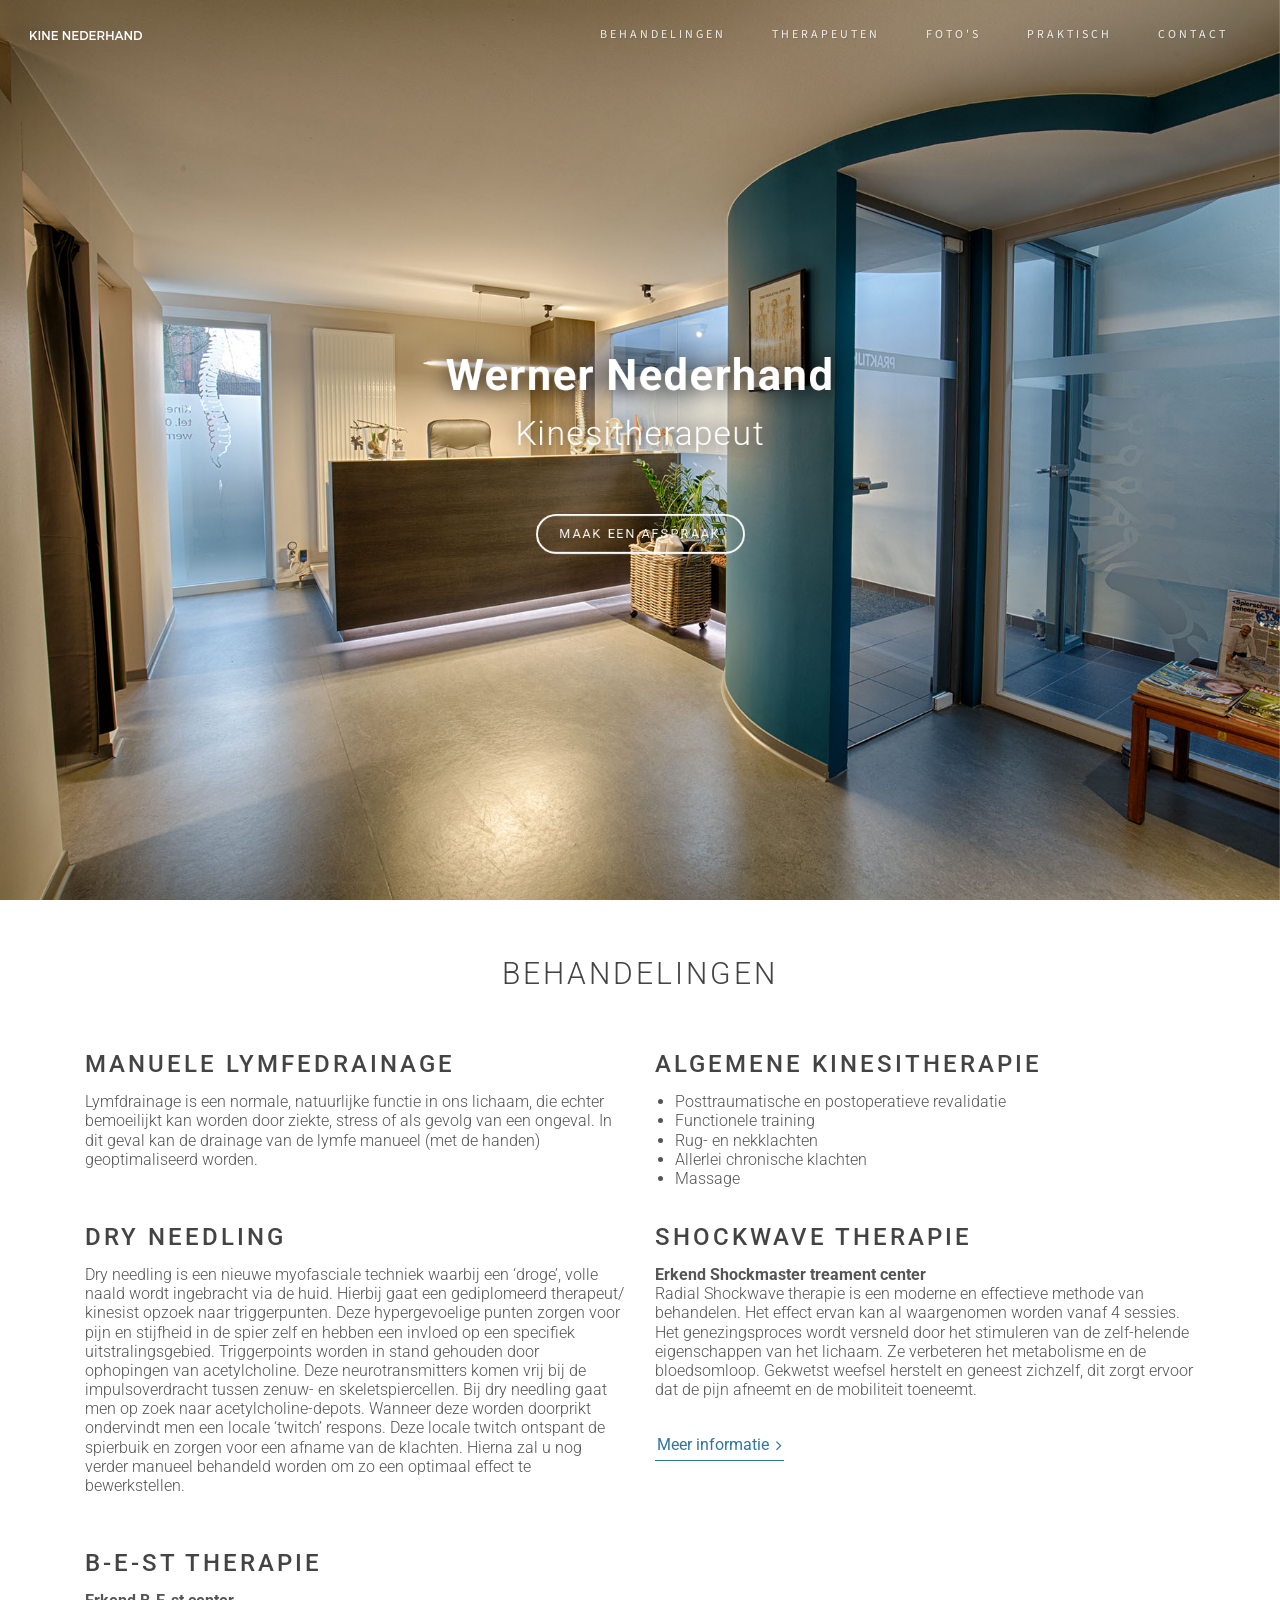
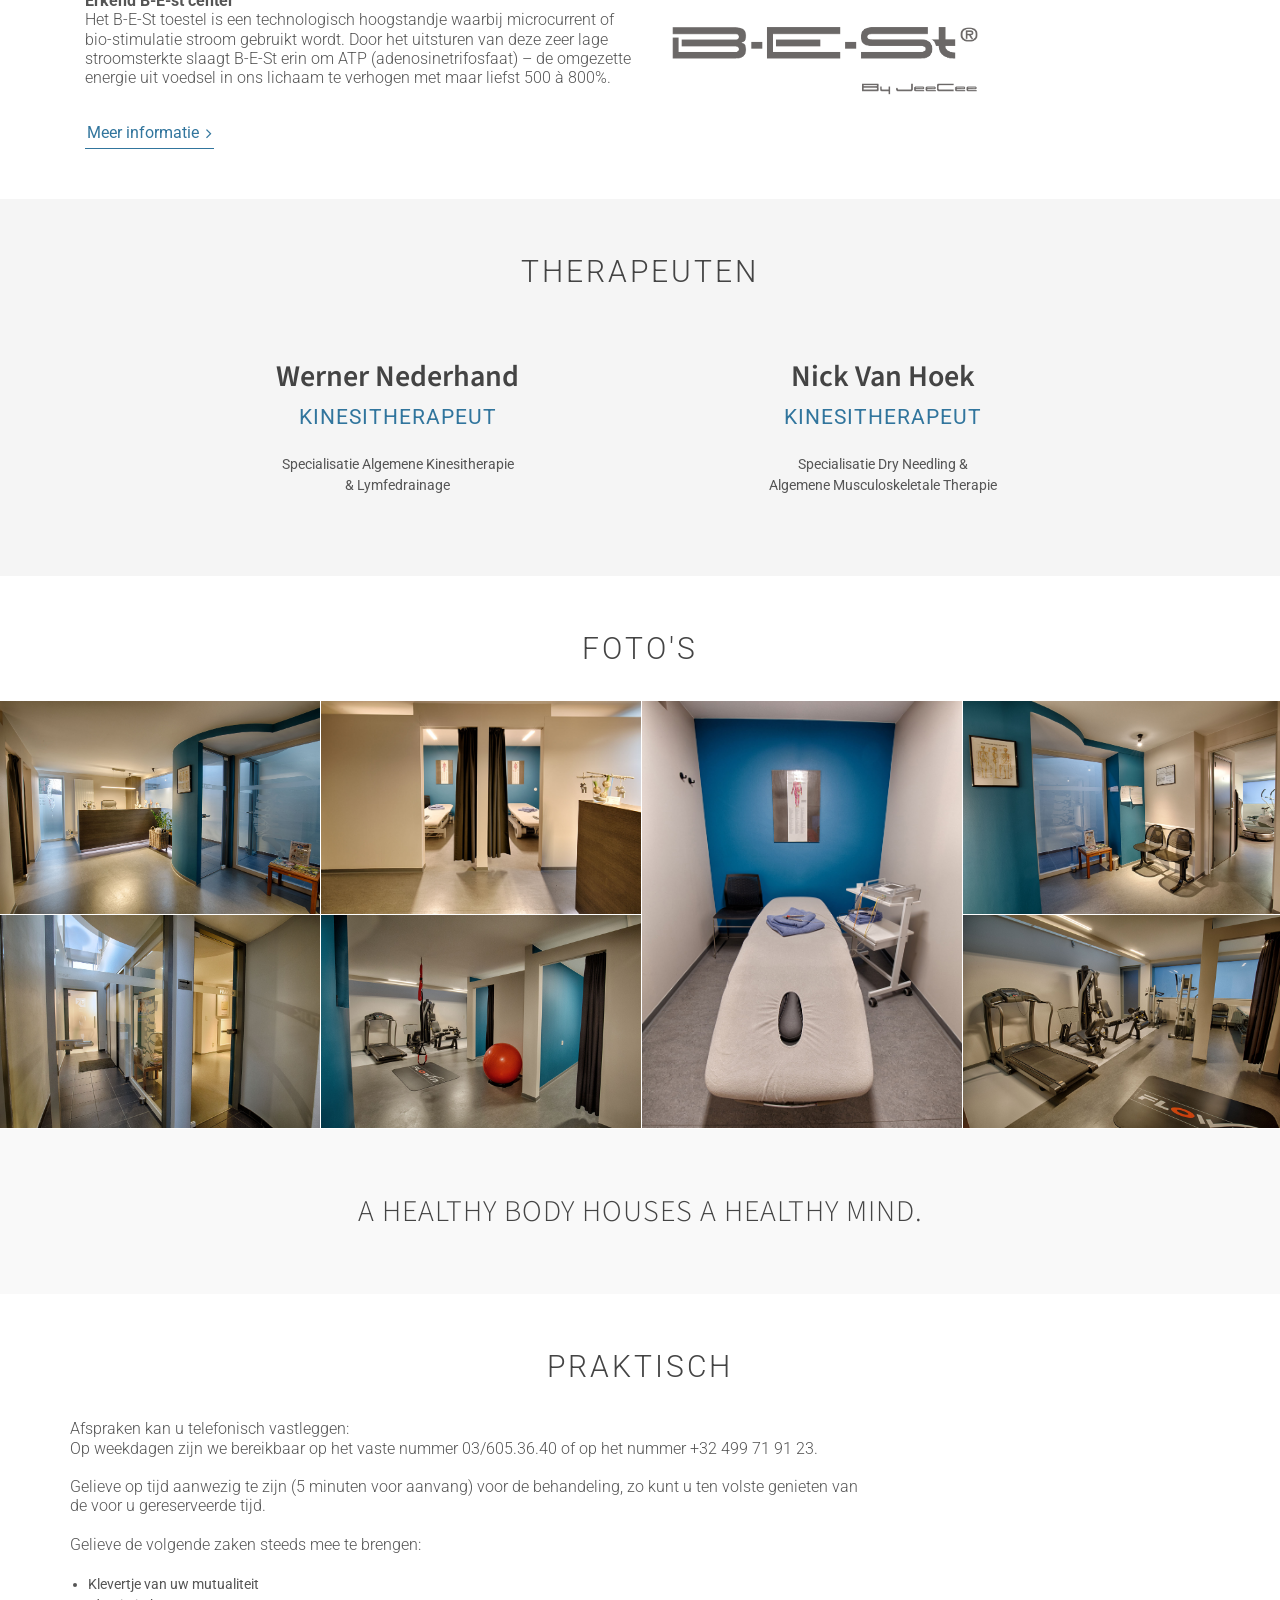
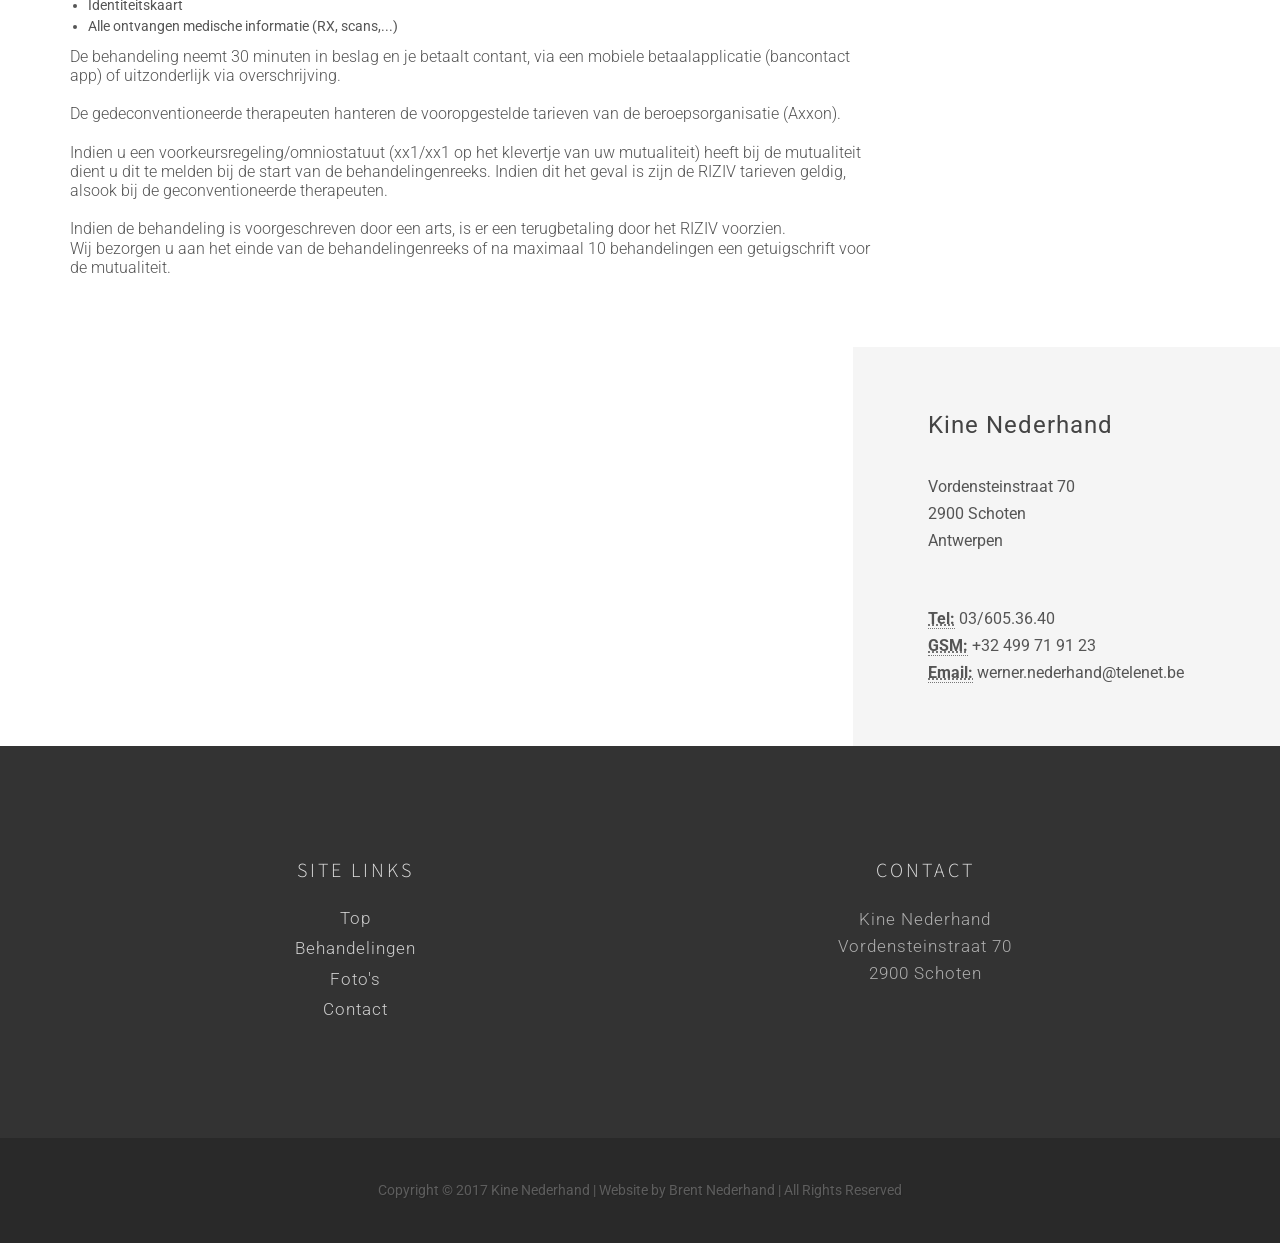
<file: index.html>
<html dir="ltr" lang="nl-BE">
<head>

	<meta http-equiv="content-type" content="text/html; charset=utf-8" />
	<meta name="author" content="Werner Nederhand">
	<meta name="description" content="Kine Nederhand Werner Website">
	<meta name="keywords" content="Werner Nederhand, Kinesist, Kinesitherapie, praktijk, Lymfedrainage, Sportrevalidatie, B-e-st, Schoten, Antwerp, Belgium, Antwerpen, Belgie" />

	<!-- Stylesheets
	============================================= -->
	<link href="https://fonts.googleapis.com/css?family=Source+Sans+Pro:300,400,600,700|Roboto:300,400,500,700" rel="stylesheet" type="text/css" />
	<link rel="stylesheet" href="css/bootstrap.css" type="text/css" />
	<link rel="stylesheet" href="style.css" type="text/css" />

	<!-- One Page Module Specific Stylesheet -->
	<link rel="stylesheet" href="css/onepage.css" type="text/css" />
	<!-- / -->

	<link rel="stylesheet" href="css/dark.css" type="text/css" />
	<link rel="stylesheet" href="css/font-icons.css" type="text/css" />
	<link rel="stylesheet" href="css/et-line.css" type="text/css" />
	<link rel="stylesheet" href="css/animate.css" type="text/css" />
	<link rel="stylesheet" href="css/magnific-popup.css" type="text/css" />
	<link rel="stylesheet" href="css/colors.css" type="text/css" />

	<link rel="stylesheet" href="css/fonts.css" type="text/css" />

	<link rel="stylesheet" href="css/responsive.css" type="text/css" />

	<link rel="stylesheet" href="css/custom.css" type="text/css" />

	<meta name="viewport" content="width=device-width, initial-scale=1" />


	<!-- Document Title
	============================================= -->
	<title>Kine Nederhand</title>

</head>

<body class="stretched side-push-panel">

	<!-- Document Wrapper
	============================================= -->
	<div id="wrapper" class="clearfix">

		<!-- Header
		============================================= -->
		<header id="header" class="full-header transparent-header dark static-sticky" data-sticky-class="not-dark" data-sticky-offset="full" data-sticky-offset-negative="100">

			<div id="header-wrap">

				<div class="container clearfix">

					<div id="primary-menu-trigger"><i class="icon-reorder"></i></div>

					<!-- Logo
					============================================= -->
					<div id="logo">
						<a href="index.html" class="standard-logo" data-dark-logo="images/kine-dark.png"><img src="images/kine.png" alt="Kine Nederhand Logo"></a>
						<a href="index.html" class="retina-logo" data-dark-logo="images/kine-dark@2x.png"><img src="images/kine@2x.png" alt="Kine Nederhand Logo"></a>
					</div><!-- #logo end -->

					<!-- Primary Navigation
					============================================= -->
					<nav id="primary-menu">

						<ul class="one-page-menu" data-easing="easeInOutExpo" data-speed="1250" data-offset="65">
							<li><a href="#" data-href="#section-about"><div>Behandelingen</div></a></li>
							<li><a href="#" data-href="#section-therapeuten"><div>Therapeuten</div></a></li>
							<li><a href="#" data-href="#section-services"><div>Foto's</div></a></li>
							<li><a href="#" data-href="#section-praktisch"><div>Praktisch</div></a></li>
							<li><a href="#" data-href="#section-contact"><div>Contact</div></a></li>
						</ul>

					</nav><!-- #primary-menu end -->

				</div>

			</div>

		</header><!-- #header end -->

		<!-- Slider
		============================================= -->
		<section id="slider" class="slider-parallax full-screen force-full-screen">

			<div class="slider-parallax-inner">
				<div class="full-screen force-full-screen dark section nopadding nomargin noborder ohidden background">

					<div class="container center shadow">
						<div class="vertical-middle ignore-header">
							<div class="emphasis-title divcenter" style="max-width: 700px;">
								<h1 class="t700 font-body ls1" style="font-size: 44px;"> Werner Nederhand</h1>
								<h2 class="t300 font-body ls1" style="font-size: 34px;">Kinesitherapeut</h2>
							</div>
							<a href="#" data-href="#section-contact" class="button button-border button-light button-circle shadow" data-scrollto="#section-contact" data-easing="easeInOutExpo" data-speed="1250" data-offset="70">Maak een afspraak</a>
						</div>
					</div>

					<a href="#" data-scrollto="#section-about" data-easing="easeInOutExpo" data-speed="1250" data-offset="65" class="one-page-arrow dark shadow"><i class="icon-angle-down infinite animated fadeInDown"></i></a>

				</div>

			</div>

		</section><!-- #slider end -->

		<!-- Content
		============================================= -->
		<section id="content">

				<div class="content-wrap nopadding">

				<div id="section-about" class="center page-section nobottompadding">

					<div class="container clearfix">

						<h2 class="center uppercase t300 ls3 font-body bottommargin">BEHANDELINGEN</h2>

						<div class="col-sm-6">
							<!--//////-->

							<h3 class="t500 ls3 font-body">MANUELE LYMFEDRAINAGE</h3>

							<p class="lead divleft bottommargin" style="max-width: 800px; text-align:left; margin-top: -20px; font-size: 16px; line-height: 1.2;">Lymfdrainage is een normale, natuurlijke functie in ons lichaam, die echter bemoeilijkt kan worden door ziekte, stress of als gevolg van een ongeval. In dit geval kan de drainage van de lymfe manueel (met de handen) geoptimaliseerd worden.</p>

							<div class="clear"></div>
						</div>

						<!--//////-->

						<div class="col-sm-6">
							<h3 class="t500 ls3 font-body">ALGEMENE KINESITHERAPIE</h3>

							<p class="lead divleft bottommargin" style="max-width: 800px;">
								<ul class="t300 font-body lead" style="text-align:left; margin-left:20px; margin-top: -40px; font-size: 16px; line-height: 1.2;">
									<li>Posttraumatische en postoperatieve revalidatie</li>
									<li>Functionele training</li>
									<li>Rug- en nekklachten</li>
									<li>Allerlei chronische klachten</li>
									<li>Massage</li>
								</ul>
							</p>

							<div class="clear"></div>
						</div>
				</div>

				<div class="container clearfix">

						<!--//////-->

						<div class="col-sm-6">
							<h3 class="t500 ls3 font-body">DRY NEEDLING</h3>

							<p class="lead divleft bottommargin" style="max-width: 800px; text-align:left; margin-top: -20px; font-size: 16px; line-height: 1.2;" >
								Dry needling is een nieuwe myofasciale techniek waarbij een ‘droge’, volle naald wordt ingebracht via de huid. Hierbij gaat een gediplomeerd therapeut/ kinesist opzoek naar triggerpunten.
								Deze hypergevoelige punten zorgen voor pijn en stijfheid in de spier zelf en hebben een invloed op een specifiek uitstralingsgebied.
								Triggerpoints worden in stand gehouden door ophopingen van acetylcholine. Deze neurotransmitters komen vrij bij de impulsoverdracht tussen zenuw- en skeletspiercellen. Bij dry needling gaat men op zoek naar acetylcholine-depots. Wanneer deze worden doorprikt ondervindt men een locale ‘twitch’ respons. Deze locale twitch ontspant de spierbuik en zorgen voor een afname van de klachten. Hierna zal u nog verder manueel behandeld worden om zo een optimaal effect te bewerkstellen.
							</p>

							<div class="clear"></div>
						</div>

						<div class="col-sm-6">
							<h3 class="t500 ls3 font-body">SHOCKWAVE THERAPIE</h3>

							<p class="lead divleft bottommargin" style="max-width: 800px; text-align:left; margin-top: -20px; font-size: 16px; line-height: 1.2;" ><strong>Erkend Shockmaster treament center</strong></br>
								Radial Shockwave therapie is een moderne en effectieve methode van behandelen. Het effect ervan kan al waargenomen worden vanaf 4 sessies.
								Het genezingsproces wordt versneld door het stimuleren van de zelf-helende eigenschappen van het lichaam. Ze verbeteren het metabolisme en de bloedsomloop.
								Gekwetst weefsel herstelt en geneest zichzelf, dit zorgt ervoor dat de pijn afneemt en de mobiliteit toeneemt.
							</p>

							<p class="bottommargin" style="font-size: 16px; text-align:left; margin-top: -20px;"><a href="https://www.gymna.be/nl/apparatuur/fysiotechniek/shockwave.html" target="_blank" data-easing="easeInOutExpo" data-speed="1250" data-offset="70" class="more-link">Meer informatie <i class="icon-angle-right"></i></a></p>

							<div class="clear"></div>
						</div>
					</div>

					<div class="container clearfix">
						<div class="col-sm-12">
							<h3 class="t500 ls3 font-body">B-E-ST THERAPIE</h3>
							<div class="col-sm-6 nopadding">
								<p class="lead divleft bottommargin" style="max-width: 800px; text-align:left; margin-top: -20px; font-size: 16px; line-height: 1.2;" >
									<strong>Erkend B-E-st center</strong></br>
									Het B-E-St toestel is een technologisch hoogstandje waarbij microcurrent of bio-stimulatie stroom gebruikt wordt. Door het uitsturen van deze zeer lage stroomsterkte slaagt B-E-St erin om ATP (adenosinetrifosfaat) – de omgezette energie uit voedsel in ons lichaam te verhogen met maar liefst 500 à 800%.
								</p>
								<p class="bottommargin" style="font-size: 16px; text-align:left; margin-top: -20px;"><a href="https://b-e-st.com/" target="_blank" data-easing="easeInOutExpo" data-speed="1250" data-offset="70" class="more-link">Meer informatie <i class="icon-angle-right"></i></a></p>
							</div>
							<div class="col-sm-4">
								<img class="image_fade" src="images/kine/logoBest.png" alt="Logo Best B-e-st">
							</div>
							<div class="clear"></div>
						</div>
					</div>

				</div>

				<div id="section-therapeuten" class="center page-section nobottompadding" style="background-color: #F5F5F5; padding-top: 50px;">

					<div class="container clearfix">

						<h2 class="center uppercase t300 ls3 font-body">THERAPEUTEN</h2>

						<div class="row divcenter" style="max-width: 1000px; ">

								<div class="col-sm-12 bottommargin">
									<div class="col-sm-6 team-desc team-desc-bg" style="background-color: #F5F5F5;">
										<div class="team-title"><h2 class="nobottommargin">Werner Nederhand</h2><span style="font-size: 16pt;">Kinesitherapeut</span><br>Specialisatie Algemene Kinesitherapie<br>& Lymfedrainage</div>
									</div>

									<div class="col-sm-6 team-desc team-desc-bg" style="background-color: #F5F5F5;">
										<div class="team-title"><h2 class="nobottommargin">Nick Van Hoek</h2><span style="font-size: 16pt;">Kinesitherapeut</span><br>Specialisatie Dry Needling &<br>Algemene Musculoskeletale Therapie</div>
									</div>
								</div>

						</div>

						<div class="clear"></div>

					</div>

				</div>

				<div id="section-services" class="page-section notoppadding nobottompadding">

					<!--GALLERY-->

					<div class="col_full clearfix nobottommargin">

						<h2 class="center uppercase t300 ls3 font-body" style="padding-top: 50px;">foto's</h2>

						<div class="masonry-thumbs col-4" data-big="9" data-lightbox="gallery">
							<a href="images/kine/gallery1.jpg" data-lightbox="gallery-item"><img class="image_fade" src="images/kine/gallery1.jpg" alt="Kine Nederhand Praktijk"></a>
							<a href="images/kine/gallery2.jpg" data-lightbox="gallery-item"><img class="image_fade" src="images/kine/gallery2.jpg" alt="Kine Nederhand Praktijk"></a>
							<a href="images/kine/gallery3.jpg" data-lightbox="gallery-item"><img class="image_fade" src="images/kine/gallery3.jpg" alt="Kine Nederhand Praktijk"></a>
							<a href="images/kine/gallery4.jpg" data-lightbox="gallery-item"><img class="image_fade" src="images/kine/gallery4.jpg" alt="Kine Nederhand Praktijk"></a>
							<a href="images/kine/gallery6.jpg" data-lightbox="gallery-item"><img class="image_fade" src="images/kine/gallery6.jpg" alt="Kine Nederhand Praktijk"></a>
							<a href="images/kine/gallery8.jpg" data-lightbox="gallery-item"><img class="image_fade" src="images/kine/gallery8.jpg" alt="Kine Nederhand Praktijk"></a>
							<a href="images/kine/gallery9.jpg" data-lightbox="gallery-item"><img class="image_fade" src="images/kine/gallery9.jpg" alt="Kine Nederhand Praktijk"></a>
						</div>

					</div>

					<!--END GALLERY-->

					<div class="section nomargin">
						<div class="container clearfix">
							<div class="divcenter center" style="max-width: 900px;">
								<h2 class="nobottommargin t300 ls1">A HEALTHY BODY HOUSES
									A HEALTHY MIND.</h2>
							</div>
						</div>
					</div>

				</div>

				<div id="section-praktisch" class="center page-section nobottompadding" style="padding-top: 50px;">

					<div class="container clearfix">

						<h2 class="center uppercase t300 ls3 font-body bottommargin">PRAKTISCH</h2>

						<div class="bottommargin">

							<p class="lead divleft" style="max-width: 800px; text-align:left; margin-top: -20px; font-size: 16px; line-height: 1.2;">
								Afspraken kan u telefonisch vastleggen:
								<br>Op weekdagen zijn we bereikbaar op het vaste nummer 03/605.36.40 of op het nummer +32 499 71 91 23.
								<br><br>Gelieve op tijd aanwezig te zijn (5 minuten voor aanvang) voor de behandeling, zo kunt u ten volste genieten van de voor u gereserveerde tijd.
								<br><br>Gelieve de volgende zaken steeds mee te brengen:
								<ul style="text-align: left; margin-left: 18px;">
									<li>Klevertje van uw mutualiteit</li>
									<li>Identiteitskaart</li>
									<li>Alle ontvangen medische informatie (RX, scans,...)</li>
								</ul>
							</p>
							<p class="lead divleft" style="max-width: 800px; text-align:left; margin-top: -20px; font-size: 16px; line-height: 1.2;">
								De behandeling neemt 30 minuten in beslag en je betaalt contant, via een mobiele betaalapplicatie (bancontact app) of uitzonderlijk via overschrijving.
								<br><br>De gedeconventioneerde therapeuten hanteren de vooropgestelde tarieven van de beroepsorganisatie (Axxon).
								<br><br>Indien u een voorkeursregeling/omniostatuut (xx1/xx1 op het klevertje van uw mutualiteit) heeft bij de mutualiteit dient u dit te melden bij de start van de behandelingenreeks. Indien dit het geval is zijn de RIZIV tarieven geldig, alsook bij de geconventioneerde therapeuten.
								<br><br>Indien de behandeling is voorgeschreven door een arts, is er een terugbetaling door het RIZIV voorzien.
								<br>Wij bezorgen u aan het einde van de behandelingenreeks of na maximaal 10 behandelingen een getuigschrift voor de mutualiteit.
							</p>

							<div class="clear"></div>
						</div>
				</div>



				<div id="section-contact" class="page-section notoppadding nobottompadding">

					<div class="row noleftmargin norightmargin bottommargin-lg common-height nobottommargin">
						<div id="headquarters-map" class="col-md-8 col-sm-6 gmap hidden-xs"></div>
						<div class="col-md-4 col-sm-6" style="background-color: #F5F5F5;">
							<div class="col-padding max-height">
								<h3 class="font-body t400 ls1">Kine Nederhand</h3>

								<div style="font-size: 16px; line-height: 1.7; text-align:left;">

									<address style="line-height: 1.7;">
										Vordensteinstraat 70<br>
										2900 Schoten<br>
										Antwerpen
									</address>

									<div class="clear topmargin"></div>

									<abbr title="Phone Number"><strong>Tel:</strong></abbr> 03/605.36.40<br>
									<abbr title="Fax"><strong>GSM:</strong></abbr> +32 499 71 91 23<br>
									<abbr title="Email Address"><strong>Email:</strong></abbr> werner.nederhand@telenet.be
								</div>
							</div>
						</div>
					</div>

		</section><!-- #content end -->

		<!-- Footer ============================================= -->
		<footer id="footer" class="dark noborder notopmargin">

			<div class="container center">
				<div class="footer-widgets-wrap">

					<div class="row divcenter clearfix">

						<div class="col-md-6">

							<div class="widget clearfix">
								<h4 class="nobottommargin">Site Links</h4>

								<ul class="list-unstyled footer-site-links nobottommargin lead2">
									<li><a href="#" data-scrollto="#wrapper" data-easing="easeInOutExpo" data-speed="1250" data-offset="70">Top</a></li>
									<li><a href="#" data-scrollto="#section-about" data-easing="easeInOutExpo" data-speed="1250" data-offset="70">Behandelingen</a></li>
									<li><a href="#" data-scrollto="#section-works" data-easing="easeInOutExpo" data-speed="1250" data-offset="70">Foto's</a></li>
									<li><a href="#" data-scrollto="#section-contact" data-easing="easeInOutExpo" data-speed="1250" data-offset="70">Contact</a></li>
								</ul>
							</div>

						</div>

						<div class="col-md-6">

							<div class="widget clearfix">
								<h4 class="nobottommargin">Contact</h4>

								<p class="lead lead2">Kine Nederhand<br>Vordensteinstraat 70<br>2900 Schoten</p>
							</div>

						</div>

					</div>

				</div>
			</div>

			<div id="copyrights">
				<div class="container center clearfix">
					Copyright © 2017 Kine Nederhand | Website by Brent Nederhand | All Rights Reserved
				</div>
			</div>

		</footer><!-- #footer end -->

	</div><!-- #wrapper end -->

	<!-- Go To Top
	============================================= -->
	<div id="gotoTop" class="icon-angle-up"></div>

	<!-- External JavaScripts
	============================================= -->
	<script type="text/javascript" src="js/nederhand.js"></script>

	<!-- Google Map JavaScripts
	============================================= -->


	<!-- Footer Scripts
	============================================= -->

	<script type="text/javascript">

		$('#play-hero-video').on('click', function(e){
			e.preventDefault();

			if( $(this).hasClass('video-played') ) {
				$('#hero-video').get(0).pause();
			} else {
				$('#hero-video').get(0).play();
			}

			$(this).toggleClass('video-played');
		});

		jQuery(window).load(function(){

			// Google Map


		});

	</script>

</body>
</html>
</file>
<file: style.css>
/*-----------------------------------------------------------------------------------

	Theme Name: Canvas
	Theme URI: http://themes.semicolonweb.com/html/canvas
	Description: The Multi-Purpose Template
	Author: SemiColonWeb
	Author URI: http://themeforest.net/user/semicolonweb
	Version: 4.1

-----------------------------------------------------------------------------------*/

/* ----------------------------------------------------------------

	- Basic
	- Typography
	- Basic Layout Styles
	- Helper Classes
	- Sections
	- Columns & Grids
	- Flex Slider
	- Swiper Slider
	- Top Bar
	- Header
		- Logo
		- Primary Menu
		- Mega Menu
		- Top Search
		- Top Cart
		- Sticky Header
		- Page Menu
		- Side Header
	- Side Panel
	- Slider
	- Page Title
	- Content
	- Portfolio
	- Blog
	- Shop
	- Events
	- Shortcodes
		- Countdown
		- Buttons
		- Promo Boxes
		- Featured Boxes
		- Process Steps
		- Styled Icons
		- Toggles
		- Accordions
		- Tabs
		- Side Navigation
		- FAQ List
		- Clients
		- Testimonials
		- Team
		- Pricing Boxes
		- Counter
		- Animated Rounded Skills
		- Skills Bar
		- Dropcaps & Highlights
		- Quotes & Blockquotes
		- Text Rotater
	- Owl Carousel
	- Overlays
	- Forms
	- Google Maps
	- Heading Styles
	- Divider
	- Magazine Specific Classes
	- Go To Top
	- Error 404
	- Landing Pages
	- Preloaders
	- Toastr Notifications
	- Footer
	- Widgets
		- Tag Cloud
		- Links
		- Testimonial & Twitter
		- Quick Contact Form
		- Newsletter
		- Twitter Feed
		- Navigation Tree
	- Wedding
	- Bootstrap Specific
	- Cookie Notification
	- Stretched Layout
	- Page Transitions
	- Youtube Video Backgrounds

---------------------------------------------------------------- */



/* ----------------------------------------------------------------
	Basic
-----------------------------------------------------------------*/

dl, dt, dd, ol, ul, li {
	margin: 0;
	padding: 0;
}

.clear {
	clear: both;
	display: block;
	font-size: 0px;
	height: 0px;
	line-height: 0;
	width: 100%;
	overflow:hidden;
}

::selection {
	background: #1ABC9C;
	color: #FFF;
	text-shadow: none;
}

::-moz-selection {
	background: #1ABC9C; /* Firefox */
	color: #FFF;
	text-shadow: none;
}

::-webkit-selection {
	background: #1ABC9C; /* Safari */
	color: #FFF;
	text-shadow: none;
}

:active,
:focus { outline: none !important; }


/* ----------------------------------------------------------------
	Typography
-----------------------------------------------------------------*/


body {
	line-height: 1.5;
	color: #555;
	font-family: 'Lato', sans-serif;
}

a {
	text-decoration: none !important;
	color: #1ABC9C;
}

a:hover { color: #222; }

a img { border: none; }

img { max-width: 100%; }

iframe { border: none !important; }


/* ----------------------------------------------------------------
	Basic Layout Styles
-----------------------------------------------------------------*/


h1,
h2,
h3,
h4,
h5,
h6 {
	color: #444;
	font-weight: 600;
	line-height: 1.5;
	margin: 0 0 30px 0;
	font-family: 'Raleway', sans-serif;
}

h5,
h6 { margin-bottom: 20px; }

h1 { font-size: 36px; }

h2 { font-size: 30px; }

h3 { font-size: 24px; }

h4 { font-size: 18px; }

h5 { font-size: 14px; }

h6 { font-size: 12px; }

h4 { font-weight: 600; }

h5,
h6 { font-weight: bold; }

h1 > span:not(.nocolor),
h2 > span:not(.nocolor),
h3 > span:not(.nocolor),
h4 > span:not(.nocolor),
h5 > span:not(.nocolor),
h6 > span:not(.nocolor) { color: #1ABC9C; }

p,
pre,
ul,
ol,
dl,
dd,
blockquote,
address,
table,
fieldset,
form { margin-bottom: 30px; }

small { font-family: 'Lato', sans-serif; }


/* ----------------------------------------------------------------
	Helper Classes
-----------------------------------------------------------------*/
.uppercase { text-transform: uppercase !important; }

.lowercase { text-transform: lowercase !important; }

.capitalize { text-transform: capitalize !important; }

.nott { text-transform: none !important; }

.tright { text-align: right !important; }

.tleft { text-align: left !important; }

.fright { float: right !important; }

.fleft { float: left !important; }

.fnone { float: none !important; }

.ohidden {
	position: relative;
	overflow: hidden !important;
}

#wrapper {
	position: relative;
	float: none;
	width: 1220px;
	margin: 0 auto;
	background-color: #FFF;
	box-shadow: 0 0 10px rgba(0,0,0,0.1);
	-moz-box-shadow: 0 0 10px rgba(0,0,0,0.1);
	-webkit-box-shadow: 0 0 10px rgba(0,0,0,0.1);
}

.line,
.double-line {
	clear: both;
	position: relative;
	width: 100%;
	margin: 60px 0;
	border-top: 1px solid #EEE;
}

.line.line-sm { margin: 30px 0; }

span.middot {
	display: inline-block;
	margin: 0 5px;
}

.double-line { border-top: 3px double #E5E5E5; }

.emptydiv {
	display: block !important;
	position: relative !important;
}

.allmargin { margin: 50px !important; }

.leftmargin { margin-left: 50px !important; }

.rightmargin { margin-right: 50px !important; }

.topmargin { margin-top: 50px !important; }

.bottommargin { margin-bottom: 50px !important; }

.clear-bottommargin { margin-bottom: -50px !important; }

.allmargin-sm { margin: 30px !important; }

.leftmargin-sm { margin-left: 30px !important; }

.rightmargin-sm { margin-right: 30px !important; }

.topmargin-sm { margin-top: 30px !important; }

.bottommargin-sm { margin-bottom: 30px !important; }

.clear-bottommargin-sm { margin-bottom: -30px !important; }

.allmargin-lg { margin: 80px !important; }

.leftmargin-lg { margin-left: 80px !important; }

.rightmargin-lg { margin-right: 80px !important; }

.topmargin-lg { margin-top: 80px !important; }

.bottommargin-lg { margin-bottom: 80px !important; }

.clear-bottommargin-lg { margin-bottom: -80px !important; }

.nomargin {margin: 0 !important; }

.noleftmargin { margin-left: 0 !important; }

.norightmargin { margin-right: 0 !important; }

.notopmargin { margin-top: 0 !important; }

.nobottommargin { margin-bottom: 0 !important; }

.header-stick { margin-top: -50px !important; }

.content-wrap .header-stick { margin-top: -80px !important; }

.footer-stick { margin-bottom: -50px !important; }

.content-wrap .footer-stick { margin-bottom: -80px !important; }

.noborder { border: none !important; }

.noleftborder { border-left: none !important; }

.norightborder { border-right: none !important; }

.notopborder { border-top: none !important; }

.nobottomborder { border-bottom: none !important; }

.noradius { -webkit-border-radius: 0 !important; -moz-border-radius: 0 !important; -ms-border-radius: 0 !important; -o-border-radius: 0 !important; border-radius: 0 !important; }

.col-padding { padding: 60px; }

.nopadding { padding: 0 !important; }

.noleftpadding { padding-left: 0 !important; }

.norightpadding { padding-right: 0 !important; }

.notoppadding { padding-top: 0 !important; }

.nobottompadding { padding-bottom: 0 !important; }

.noabsolute { position: relative !important; }

.noshadow { box-shadow: none !important; }

.hidden { display: none !important; }

.nothidden { display: block !important; }

.inline-block {
	float: none !important;
	display: inline-block !important;
}

.center { text-align: center !important; }

.divcenter {
	position: relative !important;
	float: none !important;
	margin-left: auto !important;
	margin-right: auto !important;
}

.bgcolor,
.bgcolor #header-wrap { background-color: #1ABC9C !important; }

.color { color: #1ABC9C !important; }

.border-color { border-color: #1ABC9C !important; }

.nobg { background: none !important; }

.nobgcolor { background-color: transparent !important; }

.t300 { font-weight: 300 !important; }

.t400 { font-weight: 400 !important; }

.t500 { font-weight: 500 !important; }

.t600 { font-weight: 600 !important; }

.t700 { font-weight: 700 !important; }

.ls0 { letter-spacing: 0px !important; }

.ls1 { letter-spacing: 1px !important; }

.ls2 { letter-spacing: 2px !important; }

.ls3 { letter-spacing: 3px !important; }

.ls4 { letter-spacing: 4px !important; }

.ls5 { letter-spacing: 5px !important; }

.noheight { height: 0 !important; }

.nolineheight { line-height: 0 !important; }

.font-body { font-family: 'Lato', sans-serif; }

.font-primary { font-family: 'Raleway', sans-serif; }

.font-secondary { font-family: 'Crete Round', serif; }

.bgicon {
	display: block;
	position: absolute;
	bottom: -60px;
	right: -50px;
	font-size: 210px;
	color: rgba(0,0,0,0.1);
}

.imagescale,
.imagescalein {
	display: block;
	overflow: hidden;
}

.imagescale img,
.imagescalein img {
	-webkit-transform: scale(1.1);
	transform: scale(1.1);
	-webkit-transition: all 1s ease;
	transition: all 1s ease;
}

.imagescale:hover img {
	-webkit-transform: scale(1);
	transform: scale(1);
}

.imagescalein img {
	-webkit-transform: scale(1);
	transform: scale(1);
}

.imagescalein:hover img {
	-webkit-transform: scale(1.1);
	transform: scale(1.1);
}

.grayscale {
	filter: brightness(80%) grayscale(1) contrast(90%);
	-webkit-filter: brightness(80%) grayscale(1) contrast(90%);
	-moz-filter: brightness(80%) grayscale(1) contrast(90%);
	-o-filter: brightness(80%) grayscale(1) contrast(90%);
	-ms-filter: brightness(80%) grayscale(1) contrast(90%);
	transition: 1s filter ease;
	-webkit-transition: 1s -webkit-filter ease;
	-moz-transition: 1s -moz-filter ease;
	-ms-transition: 1s -ms-filter ease;
	-o-transition: 1s -o-filter ease;
}

.grayscale:hover {
	filter: brightness(100%) grayscale(0);
	-webkit-filter: brightness(100%) grayscale(0);
	-moz-filter: brightness(100%) grayscale(0);
	-o-filter: brightness(100%) grayscale(0);
	-ms-filter: brightness(100%) grayscale(0);
}

/* MOVING BG -  TESTIMONIALS */
.bganimate {
	-webkit-animation:BgAnimated 30s infinite linear;
	 -moz-animation:BgAnimated 30s infinite linear;
		-ms-animation:BgAnimated 30s infinite linear;
		 -o-animation:BgAnimated 30s infinite linear;
			animation:BgAnimated 30s infinite linear;
}
 @-webkit-keyframes BgAnimated {
	from  {background-position:0 0;}
	to    {background-position:0 400px;}
	}
 @-moz-keyframes BgAnimated {
	from  {background-position:0 0;}
	to    {background-position:0 400px;}
	}
 @-ms-keyframes BgAnimated {
	from  {background-position:0 0;}
	to    {background-position:0 400px;}
	}
 @-o-keyframes BgAnimated {
	from  {background-position:0 0;}
	to    {background-position:0 400px;}
	}
 @keyframes BgAnimated {
	from  {background-position:0 0;}
	to    {background-position:0 400px;}
	}


.input-block-level {
	display: block;
	width: 100% !important;
	min-height: 30px;
	-webkit-box-sizing: border-box;
	-moz-box-sizing: border-box;
	box-sizing: border-box;
}

.vertical-middle {
	height: auto !important;
	left: 0;
}

.magnific-max-width .mfp-content { max-width: 800px; }


/* ----------------------------------------------------------------
	Sections
-----------------------------------------------------------------*/


.section {
	position: relative;
	margin: 60px 0;
	padding: 60px 0;
	background-color: #F9F9F9;
	overflow: hidden;
}

.parallax {
	background-color: transparent;
	background-attachment: fixed;
	background-position: 50% 0;
	background-repeat: no-repeat;
	overflow: hidden;
}

.mobile-parallax,
.video-placeholder {
	background-size: cover !important;
	background-attachment: scroll !important;
	background-position: center center;
}

.section .container { z-index: 2; }

.section .container + .video-wrap { z-index: 1; }

.revealer-image {
	position: relative;
	bottom: -100px;
	transition: bottom .3s ease-in-out;
	-webkit-transition: bottom .3s ease-in-out;
	-o-transition: bottom .3s ease-in-out;
}

.section:hover .revealer-image { bottom: -50px; }


/* ----------------------------------------------------------------
	Columns & Grids
-----------------------------------------------------------------*/


.postcontent { width: 860px; }
.postcontent.bothsidebar { width: 580px; }
.sidebar { width: 240px; }
.col_full { width: 100%; }
.col_half { width: 48%; }
.col_one_third { width: 30.63%; }
.col_two_third { width: 65.33%; }
.col_one_fourth { width: 22%; }
.col_three_fourth { width: 74%; }
.col_one_fifth { width: 16.8%; }
.col_two_fifth { width: 37.6%; }
.col_three_fifth { width: 58.4%; }
.col_four_fifth { width: 79.2%; }
.col_one_sixth { width: 13.33%; }
.col_five_sixth { width: 82.67%; }
body.stretched .container-fullwidth {
	position: relative;
	padding: 0 60px;
	width: 100%;
}

.postcontent,
.sidebar,
.col_full,
.col_half,
.col_one_third,
.col_two_third,
.col_three_fourth,
.col_one_fourth,
.col_one_fifth,
.col_two_fifth,
.col_three_fifth,
.col_four_fifth,
.col_one_sixth,
.col_five_sixth {
	display: block;
	position: relative;
	margin-right: 4%;
	margin-bottom: 50px;
	float: left;
}

.postcontent,
.sidebar { margin-right: 40px; }

.col_full {
	clear: both;
	float: none;
	margin-right: 0;
}

.postcontent.col_last,
.sidebar.col_last { float: right; }

.col_last {
	margin-right: 0 !important;
	clear: right;
}


/* ----------------------------------------------------------------
	Flex Slider
-----------------------------------------------------------------*/


.fslider,
.fslider .flexslider,
.fslider .slider-wrap,
.fslider .slide,
.fslider .slide > a,
.fslider .slide > img,
.fslider .slide > a > img {
	position: relative;
	display: block;
	width: 100%;
	height: auto;
	overflow: hidden;
	-webkit-backface-visibility: hidden;
}

.fslider { min-height: 32px; }


.flex-container a:active,
.flexslider a:active,
.flex-container a:focus,
.flexslider a:focus  { outline: none; border: none; }
.slider-wrap,
.flex-control-nav,
.flex-direction-nav {margin: 0; padding: 0; list-style: none; border: none;}

.flexslider {position: relative;margin: 0; padding: 0;}
.flexslider .slider-wrap > .slide {display: none; -webkit-backface-visibility: hidden;}
.flexslider .slider-wrap img {width: 100%; display: block;}
.flex-pauseplay span {text-transform: capitalize;}

.slider-wrap:after {content: "."; display: block; clear: both; visibility: hidden; line-height: 0; height: 0;}
html[xmlns] .slider-wrap {display: block;}
* html .slider-wrap {height: 1%;}

.no-js .slider-wrap > .slide:first-child {display: block;}

.flex-viewport {
	max-height: 2000px;
	-webkit-transition: all 1s ease;
	-o-transition: all 1s ease;
	transition: all 1s ease;
}

.flex-control-nav {
	position: absolute;
	z-index: 10;
	text-align: center;
	top: 14px;
	right: 10px;
	margin: 0;
}

.flex-control-nav li {
	float: left;
	display: block;
	margin: 0 3px;
	width: 10px;
	height: 10px;
}

.flex-control-nav li a {
	display: block;
	cursor: pointer;
	text-indent: -9999px;
	width: 10px !important;
	height: 10px !important;
	border: 1px solid #FFF;
	border-radius: 50%;
	transition: all .3s ease-in-out;
	-webkit-transition: all .3s ease-in-out;
	-o-transition: all .3s ease-in-out;
}

.flex-control-nav li:hover a,
.flex-control-nav li a.flex-active { background-color: #FFF; }


/* ----------------------------------------------------------------
	Top Bar
-----------------------------------------------------------------*/


#top-bar {
	position: relative;
	border-bottom: 1px solid #EEE;
	height: 45px;
	line-height: 44px;
	font-size: 13px;
}


#top-bar .col_half { width: auto; }


/* Top Links
---------------------------------*/


.top-links {
	position: relative;
	float: left;
}

.top-links ul {
	margin: 0;
	list-style: none;
}

.top-links ul li {
	float: left;
	position: relative;
	height: 44px;
	border-left: 1px solid #EEE;
}

.top-links ul li:first-child,
.top-links ul ul li { border-left: 0 !important; }

.top-links li > a {
	display: block;
	padding: 0 12px;
	font-size: 12px;
	font-weight: 600;
	text-transform: uppercase;
	height: 44px;
	color: #666;
}

.top-links li i { vertical-align: top; }

.top-links li i.icon-angle-down { margin: 0 0 0 5px !important; }

.top-links li i:first-child { margin-right: 3px; }

.top-links li.full-icon i {
	top: 2px;
	font-size: 14px;
	margin: 0;
}

.top-links li:hover { background-color: #EEE; }

.top-links ul ul,
.top-links ul div.top-link-section {
	display: none;
	pointer-events: none;
	position: absolute;
	z-index: 210;
	line-height: 1.5;
	background: #FFF;
	border: 0;
	top: 44px;
	left: 0;
	width: 140px;
	margin: 0;
	border-top: 1px solid #1ABC9C;
	border-bottom: 1px solid #EEE;
	box-shadow: 0 0 5px -1px rgba(0,0,0,0.2);
	-moz-box-shadow: 0 0 5px -1px rgba(0,0,0,0.2);
	-webkit-box-shadow: 0 0 5px -1px rgba(0,0,0,0.2);
}

.top-links li:hover ul,
.top-links li:hover div.top-link-section { pointer-events: auto; }

.top-links ul ul li {
	float: none;
	height: 36px;
	border-top: 1px solid #F5F5F5;
	border-left: 1px solid #EEE;
}

.top-links ul ul li:hover { background-color: #F9F9F9; }

.top-links ul ul li:first-child {
	border-top: none !important;
	border-left: 1px solid #EEE;
}

.top-links ul ul a {
	height: 36px;
	line-height: 36px;
	font-size: 12px;
}

.top-links ul ul img {
	display: inline-block;
	position: relative;
	top: -1px;
	width: 16px;
	height: 16px;
	margin-right: 4px;
}

.top-links ul ul.top-demo-lang img {
	top: 4px;
	width: 16px;
	height: 16px;
}

.top-links ul div.top-link-section {
	padding: 25px;
	left: 0;
	width: 280px;
}

.fright .top-links ul div.top-link-section,
.top-links.fright ul div.top-link-section {
	left: auto;
	right: 0;
}


/* Top Social
-----------------------------------------------------------------*/

#top-social,
#top-social ul { margin: 0; }

#top-social li,
#top-social li a,
#top-social li .ts-icon,
#top-social li .ts-text {
	display: block;
	position: relative;
	float: left;
	width: auto;
	overflow: hidden;
	height: 44px;
	line-height: 44px;
}

#top-social li { border-left: 1px solid #EEE; }

#top-social li:first-child { border-left: 0 !important; }

#top-social li a {
	float: none;
	width: 40px;
	font-weight: bold;
	color: #666;
	-webkit-transition: color .3s ease-in-out, background-color .3s ease-in-out, width .3s ease-in-out;
	-o-transition: color .3s ease-in-out, background-color .3s ease-in-out, width .3s ease-in-out;
	transition: color .3s ease-in-out, background-color .3s ease-in-out, width .3s ease-in-out;
}

#top-social li a:hover {
	color: #FFF !important;
	text-shadow: 1px 1px 1px rgba(0,0,0,0.2);
}

#top-social li .ts-icon {
	width: 40px;
	text-align: center;
	font-size: 14px;
}


/* Top Login
-----------------------------------------------------------------*/

#top-login { margin-bottom: 0; }

#top-login .checkbox { margin-bottom: 10px; }

#top-login .form-control { position: relative; }

#top-login .form-control:focus { border-color: #CCC; }

#top-login .input-group#top-login-username { margin-bottom: -1px; }

#top-login #top-login-username input,
#top-login #top-login-username .input-group-addon {
	border-bottom-right-radius: 0;
	border-bottom-left-radius: 0;
}

#top-login .input-group#top-login-password { margin-bottom: 10px; }

#top-login #top-login-password input,
#top-login #top-login-password .input-group-addon {
	border-top-left-radius: 0;
	border-top-right-radius: 0;
}


/* ----------------------------------------------------------------
	Header
-----------------------------------------------------------------*/


#header {
	position: relative;
	background-color: #FFF;
	border-bottom: 1px solid #F5F5F5;
}

#header .container { position: relative; }

#header.transparent-header {
	background: transparent;
	border-bottom: none;
	z-index: 199;
}

#header.semi-transparent { background-color: rgba(255,255,255,0.8); }

#header.transparent-header.floating-header { margin-top: 60px; }

#header.transparent-header.floating-header .container {
	width: 1220px;
	background-color: #FFF;
	padding: 0 40px;
	border-radius: 2px;
}

#header.transparent-header.floating-header.sticky-header .container {
	width: 1170px;
	padding: 0 15px;
}

#header.transparent-header + #slider,
#header.transparent-header + #page-title.page-title-parallax,
#header.transparent-header + #google-map,
#slider + #header.transparent-header {
	top: -100px;
	margin-bottom: -100px;
}

#header.transparent-header.floating-header + #slider,
#header.transparent-header.floating-header + #google-map {
	top: -160px;
	margin-bottom: -160px;
}

#header.transparent-header + #page-title.page-title-parallax .container {
	z-index: 5;
	padding-top: 100px;
}

#header.full-header { border-bottom-color: #EEE; }

body.stretched #header.full-header .container {
	width: 100%;
	padding: 0 30px;
}

#header.transparent-header.full-header #header-wrap { border-bottom: 1px solid rgba(0,0,0,0.1); }

#slider + #header.transparent-header.full-header #header-wrap {
	border-top: 1px solid rgba(0,0,0,0.1);
	border-bottom: none;
}


/* ----------------------------------------------------------------
	Logo
-----------------------------------------------------------------*/


#logo {
	position: relative;
	float: left;
	font-family: 'Raleway', sans-serif;
	font-size: 36px;
	line-height: 100%;
	margin-right: 40px;
}

#header.full-header #logo {
	padding-right: 30px;
	margin-right: 30px;
	border-right: 1px solid #EEE;
}

#header.transparent-header.full-header #logo { border-right-color: rgba(0,0,0,0.1); }

#logo a {
	display: block;
	color: #000;
}

#logo img {
	display: block;
	max-width: 100%;
}

#logo a.standard-logo { display: block; }

#logo a.retina-logo { display: none; }


/* ----------------------------------------------------------------
	Header Right Area
-----------------------------------------------------------------*/


.header-extras {
	float: right;
	margin: 30px 0 0;
}

.header-extras li {
	float: left;
	margin-left: 20px;
	height: 40px;
	overflow: hidden;
	list-style: none;
}

.header-extras li i { margin-top: 3px !important; }

.header-extras li:first-child { margin-left: 0; }

.header-extras li .he-text {
	float: left;
	padding-left: 10px;
	font-weight: bold;
	font-size: 14px;
	line-height: 1.43;
}

.header-extras li .he-text span {
	display: block;
	font-weight: 400;
	color: #1ABC9C;
}


/* ----------------------------------------------------------------
	Primary Menu
-----------------------------------------------------------------*/


#primary-menu { float: right; }

#primary-menu ul.mobile-primary-menu { display: none; }

#header.full-header #primary-menu > ul {
	float: left;
	padding-right: 15px;
	margin-right: 15px;
	border-right: 1px solid #EEE;
}

#header.transparent-header.full-header #primary-menu > ul { border-right-color: rgba(0,0,0,0.1); }

#primary-menu-trigger,
#page-submenu-trigger {
	opacity: 0;
	pointer-events: none;
	cursor: pointer;
	font-size: 14px;
	position: absolute;
	top: 50%;
	margin-top: -25px;
	width: 50px;
	height: 50px;
	line-height: 50px;
	text-align: center;
	-webkit-transition: opacity .3s ease;
	-o-transition: opacity .3s ease;
	transition: opacity .3s ease;
}

#primary-menu ul {
	list-style: none;
	margin: 0;
}

#primary-menu > ul { float: left; }

#primary-menu ul li { position: relative; }

#primary-menu ul li.mega-menu { position: inherit; }

#primary-menu ul > li {
	float: left;
	margin-left: 2px;
}

#primary-menu > ul > li:first-child { margin-left: 0; }

#primary-menu ul li > a {
	display: block;
	line-height: 22px;
	padding: 39px 15px;
	color: #444;
	font-weight: bold;
	font-size: 13px;
	letter-spacing: 1px;
	text-transform: uppercase;
	font-family: 'Raleway', sans-serif;
	-webkit-transition: margin .4s ease, padding .4s ease;
	-o-transition: margin .4s ease, padding .4s ease;
	transition: margin .4s ease, padding .4s ease;
}

#primary-menu ul li > a span { display: none; }

#primary-menu ul li > a i {
	position: relative;
	top: -1px;
	font-size: 14px;
	width: 16px;
	text-align: center;
	margin-right: 6px;
	vertical-align: top;
}

#primary-menu ul li > a i.icon-angle-down:last-child {
	font-size: 12px;
	margin: 0 0 0 5px;
}

#primary-menu ul li:hover > a,
#primary-menu ul li.current > a { color: #1ABC9C; }

#primary-menu > ul > li.sub-menu > a > div { }

body.no-superfish #primary-menu li:hover > ul:not(.mega-menu-column),
body.no-superfish #primary-menu li:hover > .mega-menu-content { display: block; }

#primary-menu ul ul:not(.mega-menu-column),
#primary-menu ul li .mega-menu-content {
	display: none;
	position: absolute;
	width: 220px;
	background-color: #FFF;
	box-shadow: 0px 13px 42px 11px rgba(0, 0, 0, 0.05);
	border: 1px solid #EEE;
	border-top: 2px solid #1ABC9C;
	height: auto;
	z-index: 199;
	top: 100%;
	left: 0;
	margin: 0;
}

#primary-menu ul ul:not(.mega-menu-column) ul {
	top: -2px !important;
	left: 218px;
}

#primary-menu ul ul.menu-pos-invert:not(.mega-menu-column),
#primary-menu ul li .mega-menu-content.menu-pos-invert {
	left: auto;
	right: 0;
}

#primary-menu ul ul:not(.mega-menu-column) ul.menu-pos-invert { right: 218px; }

#primary-menu ul ul li {
	float: none;
	margin: 0;
}

#primary-menu ul ul li:first-child { border-top: 0; }

#primary-menu ul ul li > a {
	font-size: 12px;
	font-weight: 600;
	color: #666;
	padding-top: 10px;
	padding-bottom: 10px;
	border: 0;
	letter-spacing: 0;
	font-family: 'Lato', sans-serif;
	-webkit-transition: all .2s ease-in-out;
	-o-transition: all .2s ease-in-out;
	transition: all .2s ease-in-out;
}

#primary-menu ul ul li > a i { vertical-align: middle; }

#primary-menu ul ul li:hover > a {
	background-color: #F9F9F9;
	padding-left: 18px;
	color: #1ABC9C;
}

#primary-menu ul ul > li.sub-menu > a,
#primary-menu ul ul > li.sub-menu:hover > a {
	background-image: url("images/icons/submenu.png");
	background-position: right center;
	background-repeat: no-repeat;
}


/* ----------------------------------------------------------------
	Mega Menu
-----------------------------------------------------------------*/


#primary-menu ul li .mega-menu-content,
#primary-menu ul li.mega-menu-small .mega-menu-content {
	width: 720px;
	max-width: 400px;
}

#primary-menu ul li.mega-menu .mega-menu-content,
.floating-header.sticky-header #primary-menu ul li.mega-menu .mega-menu-content {
	margin: 0 15px;
	width: 1140px;
	max-width: none;
}

.floating-header #primary-menu ul li.mega-menu .mega-menu-content {
	margin: 0;
	width: 1220px;
}

body.stretched .container-fullwidth #primary-menu ul li.mega-menu .mega-menu-content { margin: 0 60px; }

body.stretched #header.full-header #primary-menu ul li.mega-menu .mega-menu-content { margin: 0 30px; }

#primary-menu ul li.mega-menu .mega-menu-content.style-2 { padding: 0 10px; }

#primary-menu ul li .mega-menu-content ul {
	display: block;
	position: relative;
	top: 0;
	min-width: inherit;
	border: 0;
	box-shadow: none;
	background-color: transparent;
}

#primary-menu ul li .mega-menu-content ul:not(.megamenu-dropdown) {
	display: block !important;
	opacity: 1 !important;
	top: 0;
	left: 0;
}

#primary-menu ul li .mega-menu-content ul.mega-menu-column {
	float: left;
	margin: 0;
}

#primary-menu ul li .mega-menu-content ul.mega-menu-column.col-5 { width: 20%; }

#primary-menu ul li .mega-menu-content ul:not(.mega-menu-column) { width: 100%; }

#primary-menu ul li .mega-menu-content ul.mega-menu-column:not(:first-child) { border-left: 1px solid #F2F2F2; }

#primary-menu ul li .mega-menu-content.style-2 ul.mega-menu-column { padding: 30px 20px; }

#primary-menu ul li .mega-menu-content.style-2 ul.mega-menu-column > li.mega-menu-title { margin-top: 20px; }

#primary-menu ul li .mega-menu-content.style-2 ul.mega-menu-column > li.mega-menu-title:first-child { margin-top: 0; }

#primary-menu ul li .mega-menu-content.style-2 ul.mega-menu-column > li.mega-menu-title > a {
	font-size: 13px;
	font-weight: bold;
	font-family: 'Raleway', sans-serif;
	letter-spacing: 1px;
	text-transform: uppercase !important;
	margin-bottom: 15px;
	color: #444;
	padding: 0 !important;
	line-height: 1.3 !important;
}

#primary-menu ul li .mega-menu-content.style-2 ul.mega-menu-column > li.mega-menu-title:hover > a { background-color: transparent; }

#primary-menu ul li .mega-menu-content.style-2 ul.mega-menu-column > li.mega-menu-title > a:hover { color: #1ABC9C; }

#primary-menu ul li .mega-menu-content.style-2 ul.mega-menu-column > li.mega-menu-title.sub-menu > a,
#primary-menu ul li .mega-menu-content.style-2 ul.mega-menu-column > li.mega-menu-title.sub-menu:hover > a { background: none; }

#primary-menu ul li .mega-menu-content.style-2 li { border: 0; }

#primary-menu ul li .mega-menu-content.style-2 ul li > a {
	padding-left: 5px;
	padding-top: 7px;
	padding-bottom: 7px;
}

#primary-menu ul li .mega-menu-content.style-2 ul li > a:hover { padding-left: 12px; }


.mega-menu-column .entry-meta {
	margin: 8px -10px 0 0 !important;
	border: none !important;
	padding: 0 !important;
}

.mega-menu-column .entry-meta li {
	float: left !important;
	border: none !important;
	margin: 0 10px 0 0 !important;
}



/* Primary Menu - Style 2
-----------------------------------------------------------------*/

#primary-menu.style-2 {
	float: none;
	max-width: none;
	border-top: 1px solid #F5F5F5;
}

#primary-menu.style-2 > div > ul { float: left; }

#primary-menu.style-2 > div > ul > li > a {
	padding-top: 19px;
	padding-bottom: 19px;
}

#logo + #primary-menu.style-2 { border-top: 0; }

#primary-menu.style-2 > div #top-search,
#primary-menu.style-2 > div #top-cart,
#primary-menu.style-2 > div #side-panel-trigger {
	margin-top: 20px;
	margin-bottom: 20px;
}

body:not(.device-sm):not(.device-xs):not(.device-xxs) #primary-menu.style-2.center > ul,
body:not(.device-sm):not(.device-xs):not(.device-xxs) #primary-menu.style-2.center > div {
	float: none;
	display: inline-block !important;
	width: auto;
	text-align: left;
}


/* Primary Menu - Style 3
-----------------------------------------------------------------*/

#primary-menu.style-3 > ul > li > a {
	margin: 28px 0;
	padding-top: 11px;
	padding-bottom: 11px;
	border-radius: 2px;
}

#primary-menu.style-3 > ul > li:hover > a {
	color: #444;
	background-color: #F5F5F5;
}

#primary-menu.style-3 > ul > li.current > a {
	color: #FFF;
	text-shadow: 1px 1px 1px rgba(0,0,0,0.2);
	background-color: #1ABC9C;
}


/* Primary Menu - Style 4
-----------------------------------------------------------------*/

#primary-menu.style-4 > ul > li > a {
	margin: 28px 0;
	padding-top: 10px;
	padding-bottom: 10px;
	border-radius: 2px;
	border: 1px solid transparent;
}

#primary-menu.style-4 > ul > li:hover > a,
#primary-menu.style-4 > ul > li.current > a { border-color: #1ABC9C; }


/* Primary Menu - Style 5
-----------------------------------------------------------------*/

#primary-menu.style-5 > ul {
	padding-right: 10px;
	margin-right: 5px;
	border-right: 1px solid #EEE;
}

#primary-menu.style-5 > ul > li:not(:first-child) { margin-left: 15px; }

#primary-menu.style-5 > ul > li > a {
	padding-top: 25px;
	padding-bottom: 25px;
	line-height: 14px;
}

#primary-menu.style-5 > ul > li > a i {
	display: block;
	width: auto;
	margin: 0 0 8px;
	font-size: 28px;
	line-height: 1;
}


/* Primary Menu - Style 6
-----------------------------------------------------------------*/

#primary-menu.style-6 ul > li > a { position: relative; }

#primary-menu.style-6 > ul > li > a:after,
#primary-menu.style-6 > ul > li.current > a:after,
#primary-menu.style-6 > div > ul > li > a:after,
#primary-menu.style-6 > div > ul > li.current > a:after {
	content: '';
	position: absolute;
	top: 0;
	left: 0;
	height: 2px;
	width: 0;
	border-top: 2px solid #1ABC9C;
	-webkit-transition: width .3s ease;
	-o-transition: width .3s ease;
	transition: width .3s ease;
}

#primary-menu.style-6 > ul > li.current > a:after,
#primary-menu.style-6 > ul > li:hover > a:after,
#primary-menu.style-6 > div > ul > li.current > a:after,
#primary-menu.style-6 > div > ul > li:hover > a:after { width: 100%; }


/* Primary Menu - Sub Title
-----------------------------------------------------------------*/

#primary-menu.sub-title > ul > li,
#primary-menu.sub-title.style-2 > div > ul > li {
	background: url("images/icons/menu-divider.png") no-repeat right center;
	margin-left: 1px;
}

#primary-menu.sub-title ul li:first-child {
	padding-left: 0;
	margin-left: 0;
}

#primary-menu.sub-title > ul > li > a,
#primary-menu.sub-title > div > ul > li > a {
	line-height: 14px;
	padding: 27px 20px 32px;
	text-transform: uppercase;
	border-top: 5px solid transparent;
}

#primary-menu.sub-title > ul > li > a span,
#primary-menu.sub-title > div > ul > li > a span {
	display: block;
	margin-top: 10px;
	line-height: 12px;
	font-size: 11px;
	font-weight: 400;
	color: #888;
	text-transform: capitalize;
}

#primary-menu.sub-title > ul > li:hover > a,
#primary-menu.sub-title > ul > li.current > a,
#primary-menu.sub-title > div > ul > li:hover > a,
#primary-menu.sub-title > div > ul > li.current > a {
	background-color: #1ABC9C;
	color: #FFF;
	text-shadow: 1px 1px 1px rgba(0,0,0,0.2);
	border-top-color: rgba(0,0,0,0.1);
}

#primary-menu.sub-title > ul > li:hover > a span,
#primary-menu.sub-title > ul > li.current > a span,
#primary-menu.sub-title.style-2 > div > ul > li:hover > a span,
#primary-menu.sub-title.style-2 > div > ul > li.current > a span { color: #EEE; }

#primary-menu.sub-title.style-2 ul ul span { display: none; }


/* Primary Menu - Style 2 with Sub Title
-----------------------------------------------------------------*/

#primary-menu.sub-title.style-2 > div > ul > li { background-position: left center; }

#primary-menu.sub-title.style-2 > div #top-search,
#primary-menu.sub-title.style-2 > div #top-cart,
#primary-menu.sub-title.style-2 > div #side-panel-trigger {
	float: right;
	margin-top: 30px;
	margin-bottom: 30px;
}

#primary-menu.sub-title.style-2 div ul li:first-child,
#primary-menu.sub-title.style-2 > div > ul > li:hover + li,
#primary-menu.sub-title.style-2 > div > ul > li.current + li { background-image: none; }

#primary-menu.sub-title.style-2 > div > ul > li > a {
	padding-top: 17px;
	padding-bottom: 22px;
}


/* Primary Menu - Split Menu
-----------------------------------------------------------------*/

@media (min-width: 992px) {

	#header.split-menu #logo {
		position: absolute;
		width: 100%;
		text-align: center;
		margin: 0;
		float: none;
		height: 100px;
	}

	#header.split-menu #logo a.standard-logo { display: inline-block; }

}

#header.split-menu #primary-menu {
	float: none;
	margin: 0;
}

#header.split-menu #primary-menu > ul { z-index: 199; }

#header.split-menu #primary-menu > ul:first-child { float: left; }

#header.split-menu #primary-menu > ul:last-child { float: right; }


/* Primary Menu - Overlay Menu
-----------------------------------------------------------------*/


@media (min-width: 992px) {

.overlay-menu:not(.top-search-open) #primary-menu-trigger {
	opacity: 1;
	pointer-events: auto;
	left: auto;
	right: 75px;
	width: 20px;
	height: 20px;
	line-height: 20px;
	margin-top: -10px;
}

.overlay-menu:not(.top-search-open) .full-header #primary-menu-trigger { right: 90px; }

.overlay-menu #primary-menu > #overlay-menu-close {
	opacity: 0;
	pointer-events: none;
	position: fixed;
	top: 25px;
	left: auto;
	right: 25px;
	width: 48px;
	height: 48px;
	line-height: 48px;
	font-size: 24px;
	text-align: center;
	color: #444;
	z-index: 300;
	-webkit-transform: translateY(-80px);
	-ms-transform: translateY(-80px);
	-o-transform: translateY(-80px);
	transform: translateY(-80px);
	-webkit-transition: opacity .4s ease, transform .45s .15s ease;
	-o-transition: opacity .4s ease, transform .45s .15s ease;
	transition: opacity .4s ease, transform .45s .15s ease;
}

.overlay-menu #primary-menu > ul {
	opacity: 0 !important;
	pointer-events: none;
	position: fixed;
	left: 0;
	top: 0;
	width: 100%;
	height: 100% !important;
	z-index: 299;
	background: rgba(255,255,255,0.95);
	-webkit-transition: opacity .7s ease;
	-o-transition: opacity .7s ease;
	transition: opacity .7s ease;
}

.overlay-menu #primary-menu > ul.show {
	opacity: 1 !important;
	display: inherit !important;
	pointer-events: auto;
}

.overlay-menu #primary-menu > ul.show ~ #overlay-menu-close {
	opacity: 1;
	-webkit-transition: opacity .7s .4s ease, transform .45s .15s ease;
	-o-transition: opacity .7s .4s ease, transform .45s .15s ease;
	transition: opacity .7s .4s ease, transform .45s .15s ease;
	-webkit-transform: translateY(0);
	-ms-transform: translateY(0);
	-o-transform: translateY(0);
	transform: translateY(0);
	pointer-events: auto;
}

.overlay-menu #primary-menu > ul > li {
	float: none;
	text-align: center;
	max-width: 400px;
	margin: 0 auto;
}

.overlay-menu #primary-menu > ul > li > a {
	font-size: 24px;
	padding-top: 19px;
	padding-bottom: 19px;
	letter-spacing: 2px;
	text-transform: none;
	opacity: 0;
	-webkit-transform: translateY(-80px);
	-ms-transform: translateY(-80px);
	-o-transform: translateY(-80px);
	transform: translateY(-80px);
	-webkit-transition: opacity .7s .15s ease, transform .45s .15s ease, color .2s linear;
	-o-transition: opacity .7s .15s ease, transform .45s .15s ease, color .2s linear;
	transition: opacity .7s .15s ease, transform .45s .15s ease, color .2s linear;
}

.overlay-menu #primary-menu > ul.show > li > a {
	opacity: 1;
	-webkit-transform: translateY(0);
	-ms-transform: translateY(0);
	-o-transform: translateY(0);
	transform: translateY(0);
}

}


/* ----------------------------------------------------------------
	Top Search
-----------------------------------------------------------------*/


#top-search,
#top-cart,
#side-panel-trigger,
#top-account {
	float: right;
	margin: 40px 0 40px 15px;
}

#top-cart { position: relative; }

#top-search a,
#top-cart a,
#side-panel-trigger a,
#top-account a {
	display: block;
	position: relative;
	width: 14px;
	height: 14px;
	font-size: 14px;
	line-height: 20px;
	text-align: center;
	color: #333;
	-webkit-transition: color .3s ease-in-out;
	-o-transition: color .3s ease-in-out;
	transition: color .3s ease-in-out;
}

#top-search a { z-index: 11; }

#top-search a i {
	position: absolute;
	top: 0;
	left: 0;
	-webkit-transition: opacity .3s ease;
	-o-transition: opacity .3s ease;
	transition: opacity .3s ease;
}

body.top-search-open #top-search a i.icon-search3,
#top-search a i.icon-line-cross { opacity: 0; }

body.top-search-open #top-search a i.icon-line-cross {
	opacity: 1;
	z-index: 11;
	font-size: 16px;
}

#top-cart a:hover { color: #1ABC9C; }

#top-search form {
	opacity: 0;
	z-index: -2;
	position: absolute;
	width: 100% !important;
	height: 100% !important;
	padding: 0 15px;
	margin: 0;
	top: 0;
	left: 0;
	-webkit-transition: opacity .3s ease-in-out;
	-o-transition: opacity .3s ease-in-out;
	transition: opacity .3s ease-in-out;
}

body.top-search-open #top-search form {
	opacity: 1;
	z-index: 10;
}

#top-search form input {
	box-shadow: none !important;
	pointer-events: none;
	border-radius: 0;
	border: 0;
	outline: 0 !important;
	font-size: 32px;
	padding: 10px 80px 10px 0;
	height: 100%;
	background-color: transparent;
	color: #333;
	font-weight: 700;
	margin-top: 0 !important;
	font-family: 'Raleway', sans-serif;
	letter-spacing: 2px;
}

body:not(.device-sm):not(.device-xs):not(.device-xxs) #header.full-header #top-search form input { padding-left: 40px; }

body:not(.device-sm):not(.device-xs):not(.device-xxs) .container-fullwidth #top-search form input { padding-left: 60px; }

body.top-search-open #top-search form input { pointer-events: auto; }

body:not(.device-sm):not(.device-xs):not(.device-xxs) #header.transparent-header:not(.sticky-header):not(.full-header):not(.floating-header) #top-search form input { border-bottom: 2px solid rgba(0,0,0,0.1); }

#top-search form input::-moz-placeholder {
	color: #555;
	opacity: 1;
	text-transform: uppercase;
}
#top-search form input:-ms-input-placeholder {
	color: #555;
	text-transform: uppercase;
}
#top-search form input::-webkit-input-placeholder {
	color: #555;
	text-transform: uppercase;
}

#primary-menu .container #top-search form input,
.sticky-header #top-search form input { border: none !important; }


/* ----------------------------------------------------------------
	Top Cart
-----------------------------------------------------------------*/


#top-cart { margin-right: 0; }

#top-cart > a > span {
	display: block;
	position: absolute;
	top: -7px;
	left: auto;
	right: -14px;
	font-size: 10px;
	color: #FFF;
	text-shadow: 1px 1px 1px rgba(0,0,0,0.2);
	width: 16px;
	height: 16px;
	line-height: 16px;
	text-align: center;
	background-color: #1ABC9C;
	border-radius: 50%;
}

#top-cart .top-cart-content {
	opacity: 0;
	z-index: -2;
	position: absolute;
	width: 280px;
	background-color: #FFF;
	box-shadow: 0px 20px 50px 10px rgba(0, 0, 0, 0.05);
	border: 1px solid #EEE;
	border-top: 2px solid #1ABC9C;
	top: 60px;
	right: -15px;
	left: auto;
	margin: -10000px 0 0;
	-webkit-transition: opacity .5s ease, top .4s ease;
	-o-transition: opacity .5s ease, top .4s ease;
	transition: opacity .5s ease, top .4s ease;
}

.style-2 .container #top-cart .top-cart-content { top: 40px; }

.style-2.sub-title .container #top-cart .top-cart-content { top: 50px; }

#top-cart.top-cart-open .top-cart-content {
	opacity: 1;
	z-index: 11;
	margin-top: 0;
}

.top-cart-title {
	padding: 12px 15px;
	border-bottom: 1px solid #EEE;
}

.top-cart-title h4 {
	margin-bottom: 0;
	font-size: 15px;
	font-weight: bold;
	text-transform: uppercase;
	letter-spacing: 1px;
}

.top-cart-items { padding: 15px; }

.top-cart-item {
	padding-top: 15px;
	margin-top: 15px;
	border-top: 1px solid #F5F5F5;
}

.top-cart-item:first-child {
	padding-top: 0;
	margin-top: 0;
	border-top: 0;
}

.top-cart-item-image {
	float: left;
	margin-right: 15px;
	width: 48px !important;
	height: 48px !important;
	border: 2px solid #EEE;
	-webkit-transition: border-color .2s linear;
	-o-transition: border-color .2s linear;
	transition: border-color .2s linear;
}

.top-cart-item-image a,
.top-cart-item-image img {
	display: block;
	width: 44px !important;
	height: 44px !important;
}

.top-cart-item-image:hover { border-color: #1ABC9C; }

.top-cart-item-desc {
	position: relative;
	overflow: hidden;
}

.top-cart-item-desc a {
	text-align: left !important;
	font-size: 13px !important;
	width: auto !important;
	height: auto !important;
	font-weight: 600;
}

.top-cart-item-desc a:hover { color: #1ABC9C !important; }

.top-cart-item-desc span.top-cart-item-price {
	display: block;
	line-height: 20px;
	font-size: 12px !important;
	color: #999;
}

.top-cart-item-desc span.top-cart-item-quantity {
	display: block;
	position: absolute;
	font-size: 12px !important;
	right: 0;
	top: 2px;
	color: #444;
}

.top-cart-action {
	padding: 15px;
	border-top: 1px solid #EEE;
}

.top-cart-action span.top-checkout-price {
	font-size: 20px;
	color: #1ABC9C;
}


/* ----------------------------------------------------------------
	Top Account
-----------------------------------------------------------------*/


#top-account { margin: 32px 0 33px 20px; }

#top-account a {
	width: auto;
	height: auto;
}

#top-account a span {
	margin-left: 5px;
	font-weight: 600;
}

#top-account a i.icon-angle-down {
	margin-left: 5px;
	font-size: 12px;
}

#top-account .dropdown-menu { padding: 10px 0; }

#top-account .dropdown-menu li a {
	font-family: 'Lato', sans-serif;
	font-weight: 400;
	text-align: left;
	line-height: 22px;
}

#top-account .dropdown-menu li a .badge {
	display: block;
	float: right;
	margin: 2px 0 0 0;
}

#top-account .dropdown-menu li a i:last-child {
	position: relative;
	top: 1px;
	margin-left: 5px;
}


/* ----------------------------------------------------------------
	Sticky Header
-----------------------------------------------------------------*/

#header,
#header-wrap,
#logo img {
	height: 100px;
	-webkit-transition: height .4s ease, opacity .3s ease;
	-o-transition: height .4s ease, opacity .3s ease;
	transition: height .4s ease, opacity .3s ease;
}

#header.sticky-style-2 { height: 161px; }

#header.sticky-style-3 { height: 181px; }

#header.sticky-style-2 #header-wrap { height: 60px; }

#header.sticky-style-3 #header-wrap { height: 80px; }

#primary-menu > ul > li > ul,
#primary-menu > ul > li > .mega-menu-content,
#primary-menu > ul > li.mega-menu > .mega-menu-content {
	-webkit-transition: top .4s ease;
	-o-transition: top .4s ease;
	transition: top .4s ease;
}

#top-search,
#top-cart {
	-webkit-transition: margin .4s ease, opacity .3s ease;
	-o-transition: margin .4s ease, opacity .3s ease;
	transition: margin .4s ease, opacity .3s ease;
}

body:not(.top-search-open) #header-wrap #logo,
body:not(.top-search-open) #primary-menu > ul,
body:not(.top-search-open) #primary-menu > .container > ul,
body:not(.top-search-open) #top-cart,
body:not(.top-search-open) #side-panel-trigger,
body:not(.top-search-open) #top-account {
	opacity: 1;
	-webkit-transition: height .4s ease, margin .4s ease, opacity .2s .2s ease;
	-o-transition: height .4s ease, margin .4s ease, opacity .2s .2s ease;
	transition: height .4s ease, margin .4s ease, opacity .2s .2s ease;
}

body.top-search-open #header-wrap #logo,
body.top-search-open #primary-menu > ul,
body.top-search-open #primary-menu > .container > ul,
body.top-search-open #top-cart,
body.top-search-open #side-panel-trigger,
body.top-search-open #top-account { opacity: 0; }

#header.sticky-header.semi-transparent { background-color: transparent; }

#header-wrap {
	position: relative;
	z-index: 199;
	-webkit-backface-visibility: hidden;
}

#header.sticky-header #header-wrap {
	position: fixed;
	top: 0;
	left: 0;
	width: 100%;
	background-color: #FFF;
	box-shadow: 0 0 10px rgba(0,0,0,0.1);
}

#header.semi-transparent.sticky-header #header-wrap { background-color: rgba(255,255,255,0.8) }

#header.sticky-header:not(.static-sticky),
#header.sticky-header:not(.static-sticky) #header-wrap,
#header.sticky-header:not(.static-sticky):not(.sticky-style-2):not(.sticky-style-3) #logo img { height: 60px; }

#header.sticky-header:not(.static-sticky) #primary-menu > ul > li > a {
	padding-top: 19px;
	padding-bottom: 19px;
}

#header.sticky-header:not(.static-sticky).sticky-style-2,
#header.sticky-header:not(.static-sticky).sticky-style-3 { height: 161px; }

#header.sticky-header:not(.static-sticky).sticky-style-2 #primary-menu,
#header.sticky-header:not(.static-sticky).sticky-style-3 #primary-menu { border-top: 0; }

#header.sticky-header:not(.static-sticky) #top-search,
#header.sticky-header:not(.static-sticky) #top-cart,
#header.sticky-header:not(.static-sticky) #side-panel-trigger {
	margin-top: 20px !important;
	margin-bottom: 20px !important;
}

#header.sticky-header:not(.static-sticky) #top-account {
	margin-top: 12px !important;
	margin-bottom: 13px !important;
}

#header.sticky-header:not(.static-sticky) #top-cart .top-cart-content { top: 40px; }

#header.sticky-header.sticky-style-2 #primary-menu { border-top: 0; }

/* Primary Menu - Style 3
-----------------------------------------------------------------*/

#header.sticky-header:not(.static-sticky) #primary-menu.style-3 > ul > li > a {
	margin: 0;
	border-radius: 0;
}

/* Primary Menu - Style 4
-----------------------------------------------------------------*/

#header.sticky-header:not(.static-sticky) #primary-menu.style-4 > ul > li > a {
	padding-top: 8px;
	padding-bottom: 8px;
	margin: 10px 0;
}

/* Primary Menu - Style 5
-----------------------------------------------------------------*/

#header.sticky-header:not(.static-sticky) #primary-menu.style-5 > ul > li { margin-left: 2px; }

#header.sticky-header:not(.static-sticky) #primary-menu.style-5 > ul > li:first-child { margin-left: 0; }

#header.sticky-header:not(.static-sticky) #primary-menu.style-5 > ul > li > a {
	line-height: 22px;
	padding-top: 19px;
	padding-bottom: 19px;
}

#header.sticky-header:not(.static-sticky) #primary-menu.style-5 > ul > li > a > div { padding: 0; }

#header.sticky-header:not(.static-sticky) #primary-menu.style-5 > ul > li > a i {
	display: inline-block;
	width: 16px;
	top: -1px;
	margin: 0 6px 0 0;
	font-size: 14px;
	line-height: 22px;
}

/* Primary Menu - Sub Title
-----------------------------------------------------------------*/

#header.sticky-header:not(.static-sticky) #primary-menu.sub-title > ul > li,
#header.sticky-header:not(.static-sticky) #primary-menu.sub-title.style-2 > div > ul > li {
	background: none !important;
	margin-left: 2px;
}

#header.sticky-header:not(.static-sticky) #primary-menu.sub-title > ul > li:first-child,
#header.sticky-header:not(.static-sticky) #primary-menu.sub-title.style-2 > div > ul > li:first-child { margin-left: 0; }

#header.sticky-header:not(.static-sticky) #primary-menu.sub-title > ul > li > a,
#header.sticky-header:not(.static-sticky) #primary-menu.sub-title > div > ul > li > a {
	line-height: 22px;
	padding: 19px 15px;
	text-transform: none;
	font-size: 14px;
	border-top: 0;
}

#header.sticky-header:not(.static-sticky) #primary-menu.sub-title ul li span { display: none; }


/* ----------------------------------------------------------------
	Page Menu
-----------------------------------------------------------------*/

#page-menu,
#page-menu-wrap {
	position: relative;
	height: 44px;
	line-height: 44px;
	text-shadow: 1px 1px 1px rgba(0,0,0,0.1);
}

#page-menu-wrap {
	z-index: 99;
	background-color: #1ABC9C;
	-webkit-transform: translate3d(0,0,0);
	-ms-transform: translate3d(0,0,0);
	-o-transform: translate3d(0,0,0);
	transform: translate3d(0,0,0);
	-webkit-backface-visibility: hidden;
}

#page-menu.sticky-page-menu #page-menu-wrap {
	position: fixed;
	z-index: 99;
	left: 0;
	width: 100%;
	box-shadow: 0 0 15px rgba(0,0,0,0.3);
}

#header.static-sticky ~ #page-menu.sticky-page-menu #page-menu-wrap,
#header.static-sticky ~ #content #page-menu.sticky-page-menu #page-menu-wrap { top: 100px; }

#header ~ #page-menu.sticky-page-menu #page-menu-wrap,
#header.no-sticky ~ #page-menu.sticky-page-menu #page-menu-wrap,
#header ~ #content #page-menu.sticky-page-menu #page-menu-wrap,
#header.no-sticky ~ #content #page-menu.sticky-page-menu #page-menu-wrap { top: 0; }

#header.sticky-header ~ #page-menu.sticky-page-menu #page-menu-wrap,
#header.sticky-header ~ #content #page-menu.sticky-page-menu #page-menu-wrap { top: 60px; }

#page-submenu-trigger {
	top: 0;
	margin-top: 0;
	left: auto;
	right: 15px;
	width: 40px;
	height: 44px;
	line-height: 44px;
}

#page-menu .menu-title {
	float: left;
	color: #FFF;
	font-size: 20px;
	font-weight: 300;
}

#page-menu .menu-title span { font-weight: 600; }

#page-menu nav {
	position: relative;
	float: right;
}

#page-menu nav ul {
	margin-bottom: 0;
	height: 44px;
}

#page-menu nav li {
	position: relative;
	float: left;
	list-style: none;
}

#page-menu nav li a {
	display: block;
	height: 28px;
	line-height: 28px;
	margin: 8px 4px;
	padding: 0 14px;
	color: #FFF;
	font-size: 14px;
	border-radius: 14px;
}

#page-menu nav li a .icon-angle-down { margin-left: 5px; }

body:not(.device-touch) #page-menu nav li a {
	-webkit-transition: all .2s ease-in-out;
	-o-transition: all .2s ease-in-out;
	transition: all .2s ease-in-out;
}

#page-menu nav li:hover a,
#page-menu nav li.current a { background-color: rgba(0,0,0,0.15); }

#page-menu li:hover ul { display: block; }

#page-menu ul ul {
	display: none;
	position: absolute;
	width: 150px;
	top: 44px;
	left: 0;
	z-index: 149;
	height: auto;
	background-color: #1ABC9C;
}

#page-menu ul ul ul { display: none !important; } /* Disable Multi-Level Links */

#page-menu ul ul li { float: none; }

#page-menu ul ul a {
	height: auto;
	line-height: 22px;
	margin: 0;
	padding: 8px 14px;
	border-radius: 0;
	background-color: rgba(0,0,0,0.15);
}

#page-menu ul ul li:hover a,
#page-menu ul ul li.current a { background-color: rgba(0,0,0,0.3); }


/* Page Menu - Dots Style
-----------------------------------------------------------------*/

@media (min-width: 992px) {

	#page-menu.dots-menu,
	#page-menu.dots-menu #page-menu-wrap {
		position: fixed;
		z-index: 99;
		top: 50%;
		left: auto;
		right: 20px;
		width: 24px;
		height: auto;
		line-height: 1.5;
		background-color: transparent;
		text-shadow: none;
	}

	#page-menu.dots-menu #page-menu-wrap {
		position: relative;
		box-shadow: none;
	}

	#page-menu.dots-menu .menu-title { display: none; }

	#page-menu.dots-menu nav {
		float: none;
		width: 24px;
	}

	#page-menu.dots-menu nav ul { height: auto; }

	#page-menu.dots-menu nav ul li {
		float: none;
		width: 14px;
		height: 14px;
		margin: 10px 6px;
	}

	#page-menu.dots-menu nav li a {
		position: relative;
		width: 10px;
		height: 10px;
		line-height: 1.5;
		padding: 0;
		margin: 0 2px;
		background-color: rgba(0,0,0,0.4);
		border-radius: 50%;
		color: #777;
	}

	#page-menu.dots-menu nav li a:hover { background-color: rgba(0,0,0,0.7) }

	#page-menu.dots-menu nav li.current a { background-color: #1ABC9C; }

	#page-menu.dots-menu nav li div {
		position: absolute;
		width: auto;
		top: -11px;
		right: 25px;
		background-color: #1ABC9C;
		color: #FFF;
		padding: 5px 14px;
		white-space: nowrap;
		pointer-events: none;
		text-shadow: 1px 1px 1px rgba(0,0,0,0.15);
		border-radius: 2px;
		opacity: 0;
	}

	body:not(.device-touch) #page-menu.dots-menu nav li div {
		-webkit-transition: all .2s ease-in-out;
		-o-transition: all .2s ease-in-out;
		transition: all .2s ease-in-out;
	}

	#page-menu.dots-menu nav li div:after {
		position: absolute;
		content: '';
		top: 50%;
		margin-top: -6px;
		left: auto;
		right: -5px;
		width: 0;
		height: 0;
		border-top: 7px solid transparent;
		border-bottom: 7px solid transparent;
		border-left: 6px solid #1ABC9C;
	}

	#page-menu.dots-menu nav li a:hover div {
		opacity: 1;
		right: 30px;
	}

}


/* ----------------------------------------------------------------
	One Page
-----------------------------------------------------------------*/

.one-page-arrow {
	position: absolute;
	z-index: 3;
	bottom: 20px;
	left: 50%;
	margin-left: -16px;
	width: 32px;
	height: 32px;
	font-size: 32px;
	text-align: center;
	color: #222;
}


/* ----------------------------------------------------------------
	Side Header
-----------------------------------------------------------------*/

@media (min-width: 992px) {


.side-header #header {
	position: fixed;
	top: 0;
	left: 0;
	z-index: 10;
	width: 260px;
	height: 100%;
	height: calc(100vh);
	background-color: #FFF;
	border: none;
	border-right: 1px solid #EEE;
	overflow: hidden;
	box-shadow: 0 0 15px rgba(0, 0, 0, 0.065);
}

.side-header #header-wrap {
	width: 300px;
	height: 100%;
	overflow: auto;
	padding-right: 40px;
}

.side-header #header .container {
	width: 260px !important;
	padding: 0 30px !important;
	margin: 0 !important;
}

.side-header #logo {
	float: none;
	margin: 60px 0 40px;
}

.side-header #logo img { height: auto !important; }

.side-header #logo:not(.nobottomborder):after,
.side-header #primary-menu:not(.nobottomborder):after {
	display: block;
	content: '';
	width: 20%;
	border-bottom: 1px solid #E5E5E5;
}

.side-header .center #logo:after { margin: 0 auto; }

.side-header #primary-menu { margin-bottom: 30px; }

.side-header #primary-menu:not(.nobottomborder):after { margin-top: 40px; }

.side-header #primary-menu,
.side-header #primary-menu ul {
	float: none;
	height: auto;
}

.side-header #primary-menu ul li {
	float: none;
	margin: 15px 0 0;
}

.side-header #primary-menu ul li:first-child { margin-top: 0; }

.side-header #primary-menu ul li a {
	height: 25px;
	line-height: 25px;
	padding: 0;
	text-transform: uppercase;
}

.side-header #primary-menu ul li i { line-height: 24px; }

.side-header #primary-menu ul ul {
	position: relative;
	width: 100%;
	background-color: transparent;
	box-shadow: none;
	border: none;
	height: auto;
	z-index: 1;
	top: 0;
	left: 0;
	margin: 5px 0;
	padding-left: 12px;
}

.side-header #primary-menu ul ul ul {
	top: 0 !important;
	left: 0;
}

.side-header #primary-menu ul ul.menu-pos-invert {
	left: 0;
	right: auto;
}

.side-header #primary-menu ul ul ul.menu-pos-invert { right: auto; }

.side-header #primary-menu ul ul li {
	margin: 0;
	border: 0;
}

.side-header #primary-menu ul ul li:first-child { border-top: 0; }

.side-header #primary-menu ul ul a {
	font-size: 12px;
	height: auto !important;
	line-height: 24px !important;
	padding: 2px 0 !important;
}

.side-header #primary-menu ul ul li:hover > a {
	background-color: transparent !important;
	color: #444 !important;
}

.side-header #primary-menu ul > li.sub-menu > a,
.side-header #primary-menu ul > li.sub-menu:hover > a { background-image: none !important; }

.side-header #primary-menu ul > li.sub-menu > a:after {
	position: absolute;
	content: '\e7a5';
	top: 1px;
	right: 0;
	-webkit-transition: transform .2s linear;
	-o-transition: transform .2s linear;
	transition: transform .2s linear;
}

.side-header #primary-menu ul > li.sub-menu:hover > a:after {
	filter: progid:DXImageTransform.Microsoft.BasicImage(rotation=1);
	-webkit-transform: rotate(90deg);
	-moz-transform: rotate(90deg);
	-ms-transform: rotate(90deg);
	-o-transform: rotate(90deg);
	transform: rotate(90deg);
}

.side-header:not(.open-header) #wrapper {
	margin: 0 0 0 260px !important;
	width: auto !important;
}

.side-header:not(.open-header) #wrapper .container {
	width: auto;
	margin: 0 40px;
}


/* Side Header - Push Header
-----------------------------------------------------------------*/

.side-header.open-header.push-wrapper { overflow-x: hidden; }

.side-header.open-header #header { left: -260px; }

.side-header.open-header.side-header-open #header { left: 0; }

.side-header.open-header #wrapper { left: 0; }

.side-header.open-header.push-wrapper.side-header-open #wrapper { left: 260px; }

#header-trigger { display: none; }

.side-header.open-header #header-trigger {
	display: block;
	position: fixed;
	cursor: pointer;
	top: 20px;
	left: 20px;
	z-index: 11;
	font-size: 16px;
	width: 32px;
	height: 32px;
	line-height: 32px;
	background-color: #FFF;
	text-align: center;
	border-radius: 2px;
}

.side-header.open-header.side-header-open #header-trigger { left: 280px; }

.side-header.open-header #header-trigger i:nth-child(1),
.side-header.open-header.side-header-open #header-trigger i:nth-child(2) { display: block; }

.side-header.open-header.side-header-open #header-trigger i:nth-child(1),
.side-header.open-header #header-trigger i:nth-child(2) { display: none; }


.side-header.open-header #header,
.side-header.open-header #header-trigger,
.side-header.open-header.push-wrapper #wrapper {
	-webkit-transition: left .4s ease;
	-o-transition: left .4s ease;
	transition: left .4s ease;
}


/* Side Header - Right Aligned
-----------------------------------------------------------------*/

.side-header.side-header-right #header {
	left: auto;
	right: 0;
	border: none;
	border-left: 1px solid #EEE;
}

.side-header.side-header-right:not(.open-header) #wrapper { margin: 0 260px 0 0 !important; }

.side-header.side-header-right.open-header #header {
	left: auto;
	right: -260px;
}

.side-header.side-header-right.open-header.side-header-open #header {
	left: auto;
	right: 0;
}

.side-header.side-header-right.open-header.push-wrapper.side-header-open #wrapper { left: -260px; }

.side-header.side-header-right.open-header #header-trigger {
	left: auto;
	right: 20px;
}

.side-header.side-header-right.open-header.side-header-open #header-trigger {
	left: auto;
	right: 280px;
}

.side-header.side-header-right.open-header #header,
.side-header.side-header-right.open-header #header-trigger {
	-webkit-transition: right .4s ease;
	-o-transition: right .4s ease;
	transition: right .4s ease;
}


}


/* ----------------------------------------------------------------
	Side Push Panel
-----------------------------------------------------------------*/

body.side-push-panel { overflow-x: hidden; }

#side-panel {
	position: fixed;
	top: 0;
	right: -300px;
	z-index: 399;
	width: 300px;
	height: 100%;
	background-color: #F5F5F5;
	overflow: hidden;
	-webkit-backface-visibility: hidden;
}

body.side-panel-left #side-panel {
	left: -300px;
	right: auto;
}

body.side-push-panel.stretched #wrapper,
body.side-push-panel.stretched #header.sticky-header .container { right: 0; }

body.side-panel-left.side-push-panel.stretched #wrapper,
body.side-panel-left.side-push-panel.stretched #header.sticky-header .container {
	left: 0;
	right: auto;
}

#side-panel .side-panel-wrap {
	position: absolute;
	top: 0;
	left: 0;
	bottom: 0;
	width: 330px;
	height: 100%;
	overflow: auto;
	padding: 50px 70px 50px 40px;
}

body.device-touch #side-panel .side-panel-wrap { overflow-y: scroll; }

#side-panel .widget {
	margin-top: 40px;
	padding-top: 40px;
	width: 220px;
	border-top: 1px solid #E5E5E5;
}

#side-panel .widget:first-child {
	padding-top: 0;
	border-top: 0;
	margin: 0;
}

body.side-panel-open #side-panel { right: 0; }

body.side-panel-left.side-panel-open #side-panel {
	left: 0;
	right: auto;
}

body.side-push-panel.side-panel-open.stretched #wrapper,
body.side-push-panel.side-panel-open.stretched #header.sticky-header .container { right: 300px; }

body.side-push-panel.side-panel-open.stretched .slider-parallax-inner { left: -300px; }

body.side-panel-left.side-push-panel.side-panel-open.stretched #wrapper,
body.side-panel-left.side-push-panel.side-panel-open.stretched #header.sticky-header .container,
body.side-panel-left.side-push-panel.side-panel-open.stretched .slider-parallax-inner {
	left: 300px;
	right: auto;
}

#side-panel-trigger {
	display: block;
	cursor: pointer;
	z-index: 11;
	margin-right: 5px;
}

#side-panel-trigger-close a { display: none; }

#side-panel,
body.side-push-panel.stretched #wrapper,
body.side-push-panel.stretched #header .container {
	-webkit-transition: right .4s ease;
	-o-transition: right .4s ease;
	transition: right .4s ease;
}

body.side-panel-left #side-panel,
body.side-panel-left.side-push-panel.stretched #wrapper,
body.side-panel-left.side-push-panel.stretched #header .container,
body.side-push-panel.stretched .slider-parallax-inner {
	-webkit-transition: left .4s ease;
	-o-transition: left .4s ease;
	transition: left .4s ease;
}

.body-overlay {
	opacity: 0;
	position: fixed;
	top: 0;
	left: 0;
	width: 100%;
	height: 100%;
	background-color: rgba(0,0,0,0.6);
	z-index: -1;
	pointer-events: none;
	-webkit-backface-visibility: hidden;
	-webkit-transition: opacity .3s ease;
	-o-transition: opacity .3s ease;
	transition: opacity .3s ease;
}

body.side-panel-open .body-overlay {
	opacity: 1;
	z-index: 298;
	pointer-events: auto;
}

body.side-panel-open:not(.device-xxs):not(.device-xs):not(.device-sm) .body-overlay:hover { cursor: url('images/icons/close.png') 15 15, default; }


/* ----------------------------------------------------------------
	Slider
-----------------------------------------------------------------*/


#slider {
	position: relative;
	width: 100%;
	overflow: hidden;
}

.slider-parallax { position: relative; }

.slider-parallax,
.slider-parallax .swiper-container {
	visibility: visible;
	-webkit-backface-visibility: hidden;
}

.slider-parallax .slider-parallax-inner {
	position: fixed;
	width: 100%;
	height: 100%;
}

.device-touch .slider-parallax .slider-parallax-inner { position: relative; }

body:not(.side-header) .slider-parallax .slider-parallax-inner { left: 0; }

body:not(.stretched) .slider-parallax .slider-parallax-inner { left: auto; }

#header.transparent-header + .slider-parallax .slider-parallax-inner { top: 0; }

.slider-parallax .slider-parallax-inner,
.slider-parallax .slider-caption,
.slider-parallax .ei-title {
	will-change: transform;
	-webkit-transform: translate3d(0,0,0);
	-webkit-transition: transform 0s linear;
	-webkit-backface-visibility: hidden;
}


/* Boxed Slider
-----------------------------------------------------------------*/

.boxed-slider { padding-top: 40px; }


/* Flex Slider - Thumbs
-----------------------------------------------------------------*/

.fslider[data-animation="fade"][data-thumbs="true"] .flexslider,
.fslider.testimonial[data-animation="fade"] .flexslider { height: auto !important; }

.flex-control-nav.flex-control-thumbs {
	position: relative;
	top: 0;
	left: 0;
	right: 0;
	margin: 2px -2px -2px 0;
	height: 75px;
}

.flex-control-nav.flex-control-thumbs li { margin: 0 2px 2px 0; }

.flex-control-nav.flex-control-thumbs li img {
	cursor: pointer;
	text-indent: -9999px;
	border: 0;
	border-radius: 0;
	margin: 0;
	opacity: 0.5;
	-webkit-transition: all .3s ease-in-out;
	-o-transition: all .3s ease-in-out;
	transition: all .3s ease-in-out;
}

.flex-control-nav.flex-control-thumbs li,
.flex-control-nav.flex-control-thumbs li img {
	display: block;
	width: 100px !important;
	height: auto !important;
}

.flex-control-nav.flex-control-thumbs li:hover img,
.flex-control-nav.flex-control-thumbs li img.flex-active {
	border-width: 0;
	opacity: 1;
}


/* Flex Thumbs - Flexible
-----------------------------------------------------------------*/

.fslider.flex-thumb-grid .flex-control-nav.flex-control-thumbs {
	margin: 2px -2px -2px 0;
	height: auto;
}

.fslider.flex-thumb-grid .flex-control-nav.flex-control-thumbs li {
	width: 25% !important;
	height: auto !important;
	margin: 0;
	padding: 0 2px 2px 0;
}

.fslider.flex-thumb-grid.grid-3 .flex-control-nav.flex-control-thumbs li { width: 33.30% !important; }
.fslider.flex-thumb-grid.grid-5 .flex-control-nav.flex-control-thumbs li { width: 20% !important; }
.fslider.flex-thumb-grid.grid-6 .flex-control-nav.flex-control-thumbs li { width: 16.66% !important; }
.fslider.flex-thumb-grid.grid-8 .flex-control-nav.flex-control-thumbs li { width: 12.5% !important; }
.fslider.flex-thumb-grid.grid-10 .flex-control-nav.flex-control-thumbs li { width: 10% !important; }
.fslider.flex-thumb-grid.grid-12 .flex-control-nav.flex-control-thumbs li { width: 8.33% !important; }

.fslider.flex-thumb-grid .flex-control-nav.flex-control-thumbs li img {
	width: 100% !important;
	height: auto !important;
}


/* Swiper Slider
-----------------------------------------------------------------*/

.swiper_wrapper {
	width: 100%;
	height: 500px;
	overflow: hidden;
}

.full-screen .swiper_wrapper { height: auto; }

.swiper_wrapper .swiper-container {
	position: relative;
	width:100%;
	height:100%;
	margin: 0;
	background: url('images/pattern2.png') repeat;
}

.swiper_wrapper .swiper-slide {
	position: relative;
	margin: 0;
	background-position: center center;
	background-repeat: no-repeat;
	background-size: cover;
	overflow: hidden;
}

.swiper-slide [data-caption-animate] { -webkit-backface-visibility: hidden; }

.swiper-slide .video-wrap,
.section .video-wrap,
.swiper-slide .yt-bg-player,
.section .yt-bg-player {
	position: absolute;
	width: 100%;
	height: 100%;
	z-index: -1;
	top: 0;
	left: 0;
}

#slider .container {
	position: relative;
	height: 100%;
}

#slider.canvas-slider .swiper-slide img { width: 100%; }

#slider.canvas-slider a {
	display: block;
	height: 100%;
}


.swiper-pagination {
	position: absolute;
	width: 100%;
	z-index: 20;
	margin: 0;
	top: auto;
	bottom: 20px !important;
	text-align: center;
	line-height: 1;
}

.swiper-pagination span {
	display: inline-block;
	cursor: pointer;
	width: 10px;
	height: 10px;
	margin: 0 4px;
	opacity: 1;
	background-color: transparent;
	border: 1px solid #FFF;
	border-radius: 50%;
	-webkit-transition: all .3s ease;
	-o-transition: all .3s ease;
	transition: all .3s ease;
}

.swiper-pagination span:hover,
.swiper-pagination span.swiper-pagination-bullet-active { background-color: #FFF !important; }


/* Revolution Slider
-----------------------------------------------------------------*/

.tp-banner .button { height: auto !important; }


/* Video Overlay
-----------------------------------------------------------------*/

.video-wrap {
	overflow: hidden;
	width: 100%;
	position: relative;
}

.video-wrap video {
	position: relative;
	z-index: 1;
	width: 100%;
}

.video-overlay,
.video-placeholder {
	position: absolute;
	width: 100%;
	height: 100%;
	top: 0;
	left: 0;
	z-index: 5;
	background: transparent url('images/grid.png') repeat;
	-webkit-backface-visibility: hidden;
}

.video-placeholder {
	z-index: 4;
	background-repeat: no-repeat !important;
}


/* Slider Caption
-----------------------------------------------------------------*/

.slider-caption,
.nivo-caption,
.flex-caption {
	position: absolute;
	top: 0;
	left: 15px;
	z-index: 20;
	max-width: 550px;
	color: #EEE;
	font-size: 22px;
	font-weight: 300;
	text-shadow: 1px 1px 1px rgba(0,0,0,0.15);
	-webkit-transition: top .3s ease;
	-o-transition: top .3s ease;
	transition: top .3s ease;
}

.slider-caption:not(.dark),
.slider-caption:not(.dark) h2 {
	color: #222;
	text-shadow: none;
}

.slider-caption h2 {
	font-size: 64px;
	letter-spacing: 2px;
	text-transform: uppercase;
	font-weight: 700;
	line-height: 1;
	margin-bottom: 30px;
}

.slider-caption p {
	margin-bottom: 10px;
	font-size: 24px;
}

.slider-caption.slider-caption-right {
	left: auto;
	right: 15px;
}

.slider-caption.slider-caption-center {
	position: relative;
	max-width: 800px;
	text-align: center;
	margin: 0 auto;
	left: 0;
	right: 0;
}

.slider-caption-bg {
	padding: 5px 12px;
	border-radius: 2px;
	background-color: rgba(0,0,0,0.6);
	top: auto;
	bottom: 50px;
	left: 50px;
}

.slider-caption-bg.slider-caption-bg-light {
	background-color: rgba(255,255,255,0.8);
	color: #333;
	font-weight: 400;
	text-shadow: none;
}

.slider-caption-top-left {
	top: 50px;
	bottom: auto;
}

.slider-caption-top-right {
	top: 50px;
	bottom: auto;
	left: auto;
	right: 50px;
}

.slider-caption-bottom-right {
	left: auto;
	right: 50px;
}


/* Slider Arrows
-----------------------------------------------------------------*/

#slider .owl-carousel { margin: 0; }

#slider-arrow-left,
#slider-arrow-right,
.camera_prev,
.camera_next,
#slider .owl-prev,
#slider .owl-next,
.flex-prev,
.flex-next,
.nivo-prevNav,
.nivo-nextNav,
.slider-arrow-top-sm,
.slider-arrow-bottom-sm {
	position: absolute;
	cursor: pointer;
	z-index: 10;
	top: 50%;
	left: 0;
	margin-top: -26px;
	background-color: rgba(0,0,0,0.3);
	width: 52px;
	height: 52px;
	border: 0;
	border-radius: 0 3px 3px 0;
	-webkit-transition: background-color .3s ease-in-out;
	-o-transition: background-color .3s ease-in-out;
	transition: background-color .3s ease-in-out;
}

.slider-arrow-top-sm,
.slider-arrow-bottom-sm {
	top: auto;
	bottom: 57px;
	left: auto;
	right: 20px;
	margin: 0;
	width: 32px;
	height: 32px;
	border-radius: 3px 3px 0 0;
}

.slider-arrow-bottom-sm {
	bottom: 20px;
	border-radius: 0 0 3px 3px;
}

.fslider[data-thumbs="true"] .flex-prev,
.fslider[data-thumbs="true"] .flex-next { margin-top: -64px; }

#slider .owl-prev,
#slider .owl-next {
	-webkit-transition: background-color .3s ease-in-out;
	-o-transition: background-color .3s ease-in-out;
	transition: background-color .3s ease-in-out;
}

#slider-arrow-right,
.camera_next,
#slider .owl-next,
.flex-next,
.nivo-nextNav {
	left: auto;
	right: 0;
	border-radius: 3px 0 0 3px;
}

#slider-arrow-left i,
#slider-arrow-right i,
.camera_prev i,
.camera_next i,
#slider .owl-prev i,
#slider .owl-next i,
.flex-prev i,
.flex-next i,
.nivo-prevNav i,
.nivo-nextNav i,
.slider-arrow-top-sm i,
.slider-arrow-bottom-sm i {
	line-height: 50px;
	width: 34px;
	height: 52px;
	color: #DDD;
	color: rgba(255,255,255,0.8);
	text-shadow: 1px 1px 1px rgba(0,0,0,0.1);
	font-size: 34px;
	text-align: center;
	margin-left: 7px;
}


.slider-arrow-top-sm i,
.slider-arrow-bottom-sm i {
	width: 32px;
	height: 32px;
	margin: 0;
	line-height: 30px;
	font-size: 18px;
	color: #FFF;
	color: rgba(255,255,255,1);
}

.flex-prev i { margin-left: 9px; }

#slider .owl-prev i { margin-left: 0; }

#slider-arrow-right i,
.camera_next i,
.nivo-nextNav i { margin-left: 10px; }

.flex-next i { margin-left: 11px; }

#slider .owl-next i { margin-right: 4px; }

#slider .owl-nav {
	opacity: 0;
	-webkit-transition: opacity 0.3s ease-in-out;
	-o-transition: opacity 0.3s ease-in-out;
	transition: opacity 0.3s ease-in-out;
}

#slider .owl-nav div,
#slider:hover .owl-nav { opacity: 1; }

#slider-arrow-left:hover,
#slider-arrow-right:hover,
.camera_prev:hover,
.camera_next:hover,
#slider .owl-prev:hover,
#slider .owl-next:hover,
.flex-prev:hover,
.flex-next:hover,
.nivo-prevNav:hover,
.nivo-nextNav:hover,
.slider-arrow-top-sm:hover,
.slider-arrow-bottom-sm:hover { background-color: rgba(0,0,0,0.6) !important; }


/* Slide Number
-----------------------------------------------------------------*/

#slide-number {
	position: absolute;
	opacity: 0;
	top: auto;
	right: 20px;
	bottom: 20px;
	z-index: 20;
	width: 36px;
	height: 40px;
	text-align: center;
	color: rgba(255,255,255,0.8);
	text-shadow: 1px 1px 1px rgba(0,0,0,0.15);
	font-size: 18px;
	font-weight: 300;
	-webkit-transition: all .3s linear;
	-o-transition: all .3s linear;
	transition: all .3s linear;
}

#slider:hover #slide-number { opacity: 1; }

#slide-number-current,
#slide-number-total {
	position: absolute;
	line-height: 1;
	top: 5px;
	left: 0;
}

#slide-number-total {
	top: auto;
	bottom: 5px;
	left: auto;
	right: 0;
}

#slide-number span {
	display: block;
	font-size: 32px;
	line-height: 40px;
}


/* Pagination
-----------------------------------------------------------------*/

#slider .owl-dots {
	position: absolute;
	width: 100%;
	z-index: 20;
	margin: 0;
	top: auto;
	bottom: 15px;
}

#slider .owl-dots span {
	width: 10px;
	height: 10px;
	margin: 0 3px;
	opacity: 1;
	background-color: transparent;
	border: 1px solid #FFF;
}

#slider .owl-dots .owl-dot.active span,
#slider .owl-dots .owl-dot:hover span { background-color: #FFF !important; }


/* ----------------------------------------------------------------
	Page Title
-----------------------------------------------------------------*/


#page-title {
	position: relative;
	padding: 50px 0;
	background-color: #F5F5F5;
	border-bottom: 1px solid #EEE;
}

#page-title .container { position: relative; }

#page-title h1 {
	padding: 0;
	margin: 0;
	line-height: 1;
	font-weight: 600;
	letter-spacing: 1px;
	color: #333;
	font-size: 28px;
	text-transform: uppercase;
}

#page-title span {
	display: block;
	margin-top: 10px;
	font-weight: 300;
	color: #777;
	font-size: 18px;
}

.breadcrumb {
	position: absolute !important;
	width: auto !important;
	top: 50% !important;
	left: auto !important;
	right: 15px !important;
	margin: -10px 0 0 0 !important;
	background-color: transparent !important;
	padding: 0 !important;
	font-size: 12px;
}

body.stretched .container-fullwidth .breadcrumb { right: 60px !important; }

#header.transparent-header + #page-title.page-title-parallax .breadcrumb { margin-top: 35px !important; }

.breadcrumb a { color: #555; }

.breadcrumb a:hover { color: #1ABC9C; }

.breadcrumb i { width: auto !important; }

/* Page Title - Dark
-----------------------------------------------------------------*/

#page-title.page-title-dark {
	background-color: #333;
	text-shadow: 1px 1px 1px rgba(0,0,0,0.15) !important;
	border-bottom: none;
}

#page-title.page-title-dark h1 { color: rgba(255,255,255,0.9) !important; }

#page-title.page-title-dark span { color: rgba(255,255,255,0.7); }

#page-title.page-title-dark .breadcrumb > .active { color: rgba(255,255,255,0.6); }

#page-title.page-title-dark .breadcrumb a { color: rgba(255,255,255,0.8); }

#page-title.page-title-dark .breadcrumb a:hover { color: rgba(255,255,255,0.95); }

/* Page Title - Right Aligned
-----------------------------------------------------------------*/

#page-title.page-title-right { text-align: right; }

#page-title.page-title-right .breadcrumb {
	left: 15px !important;
	right: auto !important;
}

/* Page Title - Center Aligned
-----------------------------------------------------------------*/

#page-title.page-title-center { text-align: center; }

#page-title.page-title-center span {
	max-width: 700px;
	margin-left: auto;
	margin-right: auto;
}

#page-title.page-title-center .breadcrumb {
	position: relative !important;
	top: 0 !important;
	left: 0 !important;
	right: 0 !important;
	margin: 20px 0 0 !important;
}

/* Page Title - Background Pattern
-----------------------------------------------------------------*/

#page-title.page-title-pattern {
	background-image: url('images/pattern.png');
	background-repeat: repeat;
	background-attachment: fixed;
}

/* Page Title - Parallax Background
-----------------------------------------------------------------*/

#page-title.page-title-parallax {
	padding: 100px 0;
	text-shadow: none;
	border-bottom: none;
}

#page-title.page-title-parallax h1 {
	font-size: 40px;
	font-weight: 600;
	letter-spacing: 2px;
}

#page-title.page-title-parallax span { font-size: 22px; }

#page-title.page-title-parallax .breadcrumb { font-size: 13px; }

#page-title.page-title-parallax {
	background-color: transparent;
	background-image: url('images/parallax/parallax-bg.jpg');
	background-attachment: fixed;
	background-position: 50% 0;
	background-repeat: no-repeat;
}


/* Page Title - Mini
-----------------------------------------------------------------*/

#page-title.page-title-mini { padding: 20px 0; }

#page-title.page-title-mini h1 {
	font-weight: 600;
	font-size: 18px;
	color: #444;
}

#page-title.page-title-mini span { display: none; }


/* Page Title - No Background
-----------------------------------------------------------------*/

#page-title.page-title-nobg {
	background: transparent !important;
	border-bottom: 1px solid #F5F5F5;
}


/* Page Title - Video
-----------------------------------------------------------------*/

#page-title.page-title-video {
	background: none;
	position: relative;
	overflow: hidden;
}

#page-title.page-title-video .container { z-index: 3; }

#page-title.page-title-video .video-wrap {
	position: absolute;
	width: 100%;
	height: 100%;
	top: 0;
	left: 0;
}

#page-title.page-title-video .video-wrap video { width: 100%; }


/* ----------------------------------------------------------------
	Content
-----------------------------------------------------------------*/


#content {
	position: relative;
	overflow: hidden;
	background-color: #FFF;
}

#content p { line-height: 1.8; }

.content-wrap {
	position: relative;
	padding: 80px 0;
}

#content .container { position: relative; }

.grid-container {
	position: relative;
	overflow: hidden;
}

body:not(.device-touch) .grid-container {
	-webkit-transition: height .4s ease;
	-o-transition: height .4s ease;
	transition: height .4s ease;
}


/* ----------------------------------------------------------------
	Portfolio
-----------------------------------------------------------------*/


/* Portfolio - Filter
-----------------------------------------------------------------*/

.portfolio-filter {
	position: relative;
	margin: 0 0 40px 0;
	list-style: none;
	border: 1px solid rgba(0,0,0,0.07);
	float: left;
	border-radius: 4px;
}

.portfolio-filter li {
	float: left;
	position: relative;
}

.portfolio-filter li a {
	display: block;
	position: relative;
	padding: 12px 18px;
	font-size: 13px;
	line-height: 15px;
	color: #666;
	border-left: 1px solid rgba(0,0,0,0.07);
}

.portfolio-filter li:first-child a {
	border-left: none;
	border-radius: 4px 0 0 4px;
}

.portfolio-filter li:last-child a { border-radius: 0 4px 4px 0; }

.portfolio-filter li a:hover { color: #1ABC9C; }

.portfolio-filter li.activeFilter a {
	color: #FFF !important;
	background-color: #1ABC9C;
	margin: -1px 0;
	padding: 13px 18px;
	font-weight: bold;
}


.bothsidebar .portfolio-filter li a { padding: 12px 14px; }

.bothsidebar .portfolio-filter li.activeFilter a { padding: 13px 18px; }


/* Portfolio - Filter: Style 2
-----------------------------------------------------------------*/

.portfolio-filter.style-2,
.portfolio-filter.style-3,
.portfolio-filter.style-4 {
	border: none;
	border-radius: 0;
}

.portfolio-filter.style-2 li,
.portfolio-filter.style-3 li,
.portfolio-filter.style-4 li { margin-bottom: 10px; }

.portfolio-filter.style-2 li:not(:first-child),
.portfolio-filter.style-3 li:not(:first-child) { margin-left: 10px; }

.portfolio-filter.style-2 li a,
.portfolio-filter.style-3 li a,
.portfolio-filter.style-4 li a {
	padding-top: 9px;
	padding-bottom: 9px;
	font-size: 14px;
	line-height: 16px;
	border-radius: 22px;
	border: none;
}

.portfolio-filter.style-2 li.activeFilter a {
	color: #FFF !important;
	margin: 0;
}


/* Portfolio - Filter: Style 3
-----------------------------------------------------------------*/

.portfolio-filter.style-3 li a { border: 1px solid transparent; }

.portfolio-filter.style-3 li.activeFilter a {
	color: #1ABC9C !important;
	border-color: #1ABC9C;
	background-color: transparent;
	margin: 0;
}


/* Portfolio - Filter: Style 4
-----------------------------------------------------------------*/

.portfolio-filter.style-4 li:not(:first-child) { margin-left: 30px; }

.portfolio-filter.style-4 li a {
	padding: 13px 5px;
	font-size: 15px;
	border-radius: 0;
}

.portfolio-filter.style-4 li a:after {
	content: '';
	position: absolute;
	top: auto;
	bottom: 0;
	left: 50%;
	width: 0;
	height: 2px;
	-webkit-transition: all 0.3s ease;
	-o-transition: all 0.3s ease;
	transition: all 0.3s ease;
}

.portfolio-filter.style-4 li.activeFilter a {
	color: #444 !important;
	background-color: transparent;
	margin: 0;
}

.portfolio-filter.style-4 li.activeFilter a:after {
	width: 100%;
	left: 0%;
	background-color: #1ABC9C;
}


/* Portfolio - Center Aligned
-----------------------------------------------------------------*/

.portfolio-filter.center.style-2 li,
.portfolio-filter.center.style-3 li,
.portfolio-filter.center.style-4 li {
	display: inline-block;
	float: none;
}


/* Portfolio - Shuffle Icon
-----------------------------------------------------------------*/

.portfolio-shuffle {
	float: right;
	width: 41px;
	height: 41px;
	border: 1px solid rgba(0,0,0,0.07);
	font-size: 14px;
	text-align: center;
	line-height: 41px;
	color: #333;
	border-radius: 4px;
	cursor: pointer;
	-webkit-transition: all .2s linear;
	-o-transition: all .2s linear;
	transition: all .2s linear;
}

.portfolio-shuffle:hover {
	background-color: #1ABC9C;
	color: #FFF;
	text-shadow: 1px 1px 1px rgba(0,0,0,0.2);
}


/* Portfolio - Items
-----------------------------------------------------------------*/

.portfolio {
	position: relative;
	margin: 0 -12px -12px 0;
}

body:not(.device-touch) .portfolio {
	-webkit-transition: height .4s linear;
	-o-transition: height .4s linear;
	transition: height .4s linear;
}

.portfolio-item {
	float: left;
	position: relative;
	width: 25%;
	height: auto;
	padding: 0 12px 12px 0;
}

.portfolio-notitle .portfolio-item,
.portfolio-notitle .iportfolio { overflow: hidden; }

.portfolio-item .portfolio-image {
	position: relative;
	overflow: hidden;
}

.portfolio-item .portfolio-image,
.portfolio-item .portfolio-image a,
.portfolio-item .portfolio-image img {
	display: block;
	width: 100%;
	height: auto;
}

body:not(.device-touch):not(.device-xs):not(.device-xxs) .portfolio-notitle .portfolio-image img {
	-webkit-transition: all .2s ease-in-out;
	-o-transition: all .2s ease-in-out;
	transition: all .2s ease-in-out;
}


/* Portfolio - Item Title
-----------------------------------------------------------------*/

.portfolio-desc {
	z-index: 3;
	padding: 15px 5px 10px;
}

.portfolio-desc h3 {
	margin: 0;
	padding: 0;
	font-size: 19px;
}

.portfolio-desc h3 a { color: #222; }

.portfolio-desc h3 a:hover { color: #1ABC9C; }

.portfolio-desc span {
	display: block;
	margin-top: 3px;
	color: #888;
}

.portfolio-desc span a { color: #888; }

.portfolio-desc span a:hover { color: #000; }

.portfolio-notitle .portfolio-desc {
	position: absolute;
	display: block !important;
	width: 100%;
	height: 78px;
	padding: 15px 5px;
	top: auto;
	bottom: -79px;
	left: 0;
	background-color: #FFF;
	border-bottom: 1px solid #EEE;
}

body:not(.device-touch):not(.device-xs):not(.device-xxs) .portfolio-notitle .portfolio-desc {
	-webkit-transition: bottom .2s ease-in-out;
	-o-transition: bottom .2s ease-in-out;
	transition: bottom .2s ease-in-out;
}

.portfolio-full.portfolio-notitle .portfolio-desc,
.portfolio-nomargin.portfolio-notitle .portfolio-desc {
	bottom: -78px;
	border-bottom: 0;
}

.portfolio-notitle .portfolio-item:hover .portfolio-desc,
.portfolio-notitle .iportfolio:hover .portfolio-desc { bottom: 0 !important; }

.bothsidebar .portfolio-notitle .portfolio-item:hover .portfolio-image img {
	-webkit-transform: translateY(0);
	-moz-transform: translateY(0);
	-ms-transform: translateY(0);
	-o-transform: translateY(0);
	transform: translateY(0);
}

body:not(.device-touch):not(.device-xs):not(.device-xxs) .portfolio-notitle .portfolio-item:hover .portfolio-image img,
body:not(.device-touch):not(.device-xs):not(.device-xxs) .bothsidebar .portfolio-3.portfolio-notitle .portfolio-item:hover .portfolio-image img,
body:not(.device-touch):not(.device-xs):not(.device-xxs) .bothsidebar .portfolio-2.portfolio-notitle .portfolio-item:hover .portfolio-image img,
body:not(.device-touch):not(.device-xs):not(.device-xxs) .portfolio-notitle .iportfolio:hover .portfolio-image img {
	-webkit-transform: translateY(-20px);
	-moz-transform: translateY(-20px);
	-ms-transform: translateY(-20px);
	-o-transform: translateY(-20px);
	transform: translateY(-20px);
}

body.device-touch.device-xs .portfolio-notitle .portfolio-desc,
body.device-touch.device-xxs .portfolio-notitle .portfolio-desc { display: none !important; }


/* Portfolio - No Margin
-----------------------------------------------------------------*/

.portfolio.portfolio-nomargin,
.portfolio.portfolio-full { margin: 0 !important; }

.portfolio-nomargin .portfolio-item,
.portfolio-full .portfolio-item { padding: 0 !important; }

.portfolio-nomargin .portfolio-desc { padding: 15px 10px 15px; }


/* Portfolio - 100% Full Width
-----------------------------------------------------------------*/

.portfolio.portfolio-full {
	margin: 0 !important;
	width: 100.4%;
}

.portfolio-full .portfolio-item { overflow: hidden !important; }

.portfolio-full .portfolio-desc { padding: 15px; }


/* Portfolio - Sidebar
-----------------------------------------------------------------*/

.postcontent .portfolio-desc h3 { font-size: 17px; }

.postcontent .portfolio-desc span { font-size: 12px; }


/* Portfolio - Sidebar - No Title
-----------------------------------------------------------------*/

.postcontent .portfolio-notitle .portfolio-desc {
	height: 70px;
	bottom: -71px;
}

.postcontent .portfolio-full.portfolio-notitle .portfolio-desc,
.postcontent .portfolio-nomargin.portfolio-notitle .portfolio-desc { bottom: -70px; }

.postcontent .portfolio-notitle .portfolio-item:hover .portfolio-overlay a { margin-top: -50px !important; }


/* Portfolio - Both Sidebars
-----------------------------------------------------------------*/

.bothsidebar .portfolio { margin: 0; }

.bothsidebar .portfolio-item { padding: 0; }

.bothsidebar .portfolio-desc { display: none !important; }


/* Portfolio - Items - 3 Columns
-----------------------------------------------------------------*/

.portfolio.portfolio-3 { margin: 0 -15px -15px 0; }

.portfolio-3 .portfolio-item {
	width: 33.33333333%;
	padding: 0 15px 15px 0;
}


/* Portfolio - Sidebar - Items - 3 Columns
-----------------------------------------------------------------*/

.postcontent .portfolio-3 .portfolio-desc h3 { font-size: 18px; }

.postcontent .portfolio-3 .portfolio-desc span { font-size: 13px; }


/* Portfolio - Sidebar - Items - 3 Columns - No Title
-----------------------------------------------------------------*/

.postcontent .portfolio-3.portfolio-notitle .portfolio-desc {
	height: 72px;
	bottom: -73px;
}

.postcontent .portfolio-3.portfolio-full.portfolio-notitle .portfolio-desc,
.postcontent .portfolio-3.portfolio-nomargin.portfolio-notitle .portfolio-desc { bottom: -72px; }

.postcontent .portfolio-3.portfolio-notitle .portfolio-item:hover .portfolio-overlay a { margin-top: -40px !important; }


/* Portfolio - Both Sidebars - Items - 3 Columns
-----------------------------------------------------------------*/

.bothsidebar .portfolio.portfolio-3 { margin: 0 -11px -11px 0; }

.bothsidebar .portfolio-3 .portfolio-item { padding: 0 11px 11px 0; }

.bothsidebar .portfolio-3 .portfolio-desc { display: block !important; }

.bothsidebar .portfolio-3 .portfolio-desc h3 { font-size: 15px; }

.bothsidebar .portfolio-3 .portfolio-desc span { font-size: 12px; }


/* Portfolio - Both Sidebars - Items - 3 Columns - No Title
-----------------------------------------------------------------*/

.bothsidebar .portfolio-3.portfolio-notitle .portfolio-desc {
	height: 68px;
	bottom: -69px;
}

.bothsidebar .portfolio-3.portfolio-full.portfolio-notitle .portfolio-desc,
.bothsidebar .portfolio-3.portfolio-nomargin.portfolio-notitle .portfolio-desc { bottom: -68px; }

.bothsidebar .portfolio-3.portfolio-notitle .portfolio-item:hover .portfolio-overlay a { margin-top: -50px !important; }


/* Portfolio - Items - 2 Columns
-----------------------------------------------------------------*/

.portfolio.portfolio-2 { margin: 0 -20px -20px 0; }

.portfolio-2 .portfolio-item {
	width: 50%;
	padding: 0 20px 20px 0;
}

.portfolio-2 .portfolio-desc { padding: 20px 5px 10px; }

.portfolio-2 .portfolio-desc h3 { font-size: 21px; }

.portfolio-2 .portfolio-desc span {
	margin-top: 4px;
	font-size: 14px;
}


/* Portfolio - Items - 2 Columns - No Margin
-----------------------------------------------------------------*/

.portfolio-2.portfolio-nomargin .portfolio-desc { padding: 20px 15px 20px; }


/* Portfolio - Items - 2 Columns - No Title
-----------------------------------------------------------------*/

.portfolio-2.portfolio-notitle .portfolio-desc {
	height: 90px;
	bottom: -91px;
}

.portfolio-2.portfolio-full.portfolio-notitle .portfolio-desc,
.portfolio-2.portfolio-nomargin.portfolio-notitle .portfolio-desc { bottom: -90px; }


/* Portfolio - Sidebar - Items - 2 Columns
-----------------------------------------------------------------*/

.postcontent .portfolio-2 .portfolio-desc h3 { font-size: 21px; }

.postcontent .portfolio-2 .portfolio-desc span { font-size: 14px; }


/* Portfolio - Sidebar - Items - 2 Columns - No Margin
-----------------------------------------------------------------*/

.postcontent .portfolio-2.portfolio-nomargin .portfolio-desc { padding-bottom: 20px; }


/* Portfolio - Sidebar - Items - 2 Columns - No Title
-----------------------------------------------------------------*/

.postcontent .portfolio-2.portfolio-notitle .portfolio-desc {
	height: 90px;
	bottom: -91px;
}

.postcontent .portfolio-2.portfolio-full.portfolio-notitle .portfolio-desc,
.postcontent .portfolio-2.portfolio-nomargin.portfolio-notitle .portfolio-desc { bottom: -90px; }

.postcontent .portfolio-2.portfolio-notitle .portfolio-item:hover .portfolio-overlay a { margin-top: -40px !important; }


/* Portfolio - Both Sidebars - Items - 2 Columns
-----------------------------------------------------------------*/

.bothsidebar .portfolio-2 .portfolio-desc {
	display: block !important;
	padding-top: 15px;
	padding-bottom: 0;
}

.bothsidebar .portfolio-2 .portfolio-desc h3 { font-size: 19px; }

.bothsidebar .portfolio-2 .portfolio-desc span { font-size: 13px; }


/* Portfolio - Both Sidebars - Items - 2 Columns - No Margin
-----------------------------------------------------------------*/

.bothsidebar .portfolio-2.portfolio-nomargin .portfolio-desc { padding-bottom: 15px; }


/* Portfolio - Both Sidebars - Items - 2 Columns - No Title
-----------------------------------------------------------------*/

.bothsidebar .portfolio-2.portfolio-notitle .portfolio-desc {
	height: 75px;
	bottom: -76px;
}

.bothsidebar .portfolio-2.portfolio-full.portfolio-notitle .portfolio-desc,
.bothsidebar .portfolio-2.portfolio-nomargin.portfolio-notitle .portfolio-desc { bottom: -75px; }

.bothsidebar .portfolio-2.portfolio-notitle .portfolio-item:hover .portfolio-overlay a { margin-top: -40px !important; }


/* Portfolio - Items - 5 Columns
-----------------------------------------------------------------*/

.portfolio.portfolio-5 { margin: 0 -10px -10px 0; }

.portfolio-5 .portfolio-item {
	width: 20%;
	padding: 0 10px 10px 0;
}

.portfolio-5 .portfolio-desc h3 { font-size: 17px; }


/* Portfolio - Items - 5 Columns - No Title
-----------------------------------------------------------------*/

.portfolio-5.portfolio-notitle .portfolio-desc {
	height: 71px;
	bottom: -72px;
}

.portfolio-5.portfolio-full.portfolio-notitle .portfolio-desc,
.portfolio-5.portfolio-nomargin.portfolio-notitle .portfolio-desc { bottom: -71px; }

.portfolio-5.portfolio-notitle .portfolio-item:hover .portfolio-overlay a { margin-top: -30px !important; }


/* Portfolio - Sidebar - Items - 5 Columns
-----------------------------------------------------------------*/

.postcontent .portfolio.portfolio-5 { margin: 0; }

.postcontent .portfolio-5 .portfolio-item { padding: 0; }

.postcontent .portfolio-5 .portfolio-desc h3 { font-size: 15px; }

.postcontent .portfolio-5 .portfolio-desc span { font-size: 12px; }

.postcontent .portfolio-5 .portfolio-desc { padding: 15px 10px; }


/* Portfolio - Sidebar - Items - 5 Columns - No Title
-----------------------------------------------------------------*/

.postcontent .portfolio-5.portfolio-notitle .portfolio-desc {
	height: 68px;
	bottom: -69px;
}

.postcontent .portfolio-5.portfolio-full.portfolio-notitle .portfolio-desc,
.postcontent .portfolio-5.portfolio-nomargin.portfolio-notitle .portfolio-desc { bottom: -68px; }

.postcontent .portfolio-5.portfolio-notitle .portfolio-item:hover .portfolio-overlay a { margin-top: -50px !important; }


/* Portfolio - Items - 6 Columns
-----------------------------------------------------------------*/

.portfolio.portfolio-6 { margin: 0 -6px -6px 0; }

.portfolio-6 .portfolio-item {
	width: 16.66666667%;
	padding: 0 6px 6px 0;
}

.portfolio-6 .portfolio-desc h3 { font-size: 15px; }

.portfolio-6 .portfolio-desc span { font-size: 12px; }


/* Portfolio - Items - 6 Columns - No Title
-----------------------------------------------------------------*/

.portfolio-6.portfolio-notitle .portfolio-desc {
	height: 68px;
	bottom: -69px;
}

.portfolio-6.portfolio-full.portfolio-notitle .portfolio-desc,
.portfolio-6.portfolio-nomargin.portfolio-notitle .portfolio-desc { bottom: -68px; }

.portfolio-6.portfolio-notitle .portfolio-item:hover .portfolio-overlay a { margin-top: -40px !important; }


/* Portfolio - Items - 1 Column
-----------------------------------------------------------------*/

.portfolio.portfolio-1 { margin: 0 0px -40px 0; }

.portfolio-1 .portfolio-item {
	float: none;
	width: 100%;
	margin: 0 0 40px 0;
	padding-bottom: 40px;
	padding-right: 0;
	border-bottom: 1px solid #EEE;
}

.portfolio-1 .portfolio-item .portfolio-image {
	float: left;
	margin-right: 40px;
}

.portfolio-1 .portfolio-item.alt .portfolio-image {
	float: right;
	margin: 0 0 0 40px;
}

.portfolio-1 .portfolio-item .portfolio-image,
.portfolio-1 .portfolio-item .portfolio-image a,
.portfolio-1 .portfolio-item .portfolio-image img {
	display: block;
	width: 720px;
	height: 400px;
}

.portfolio-1 .portfolio-desc {
	float: left;
	width: 380px;
	padding: 10px 0;
}

.portfolio-1 .alt .portfolio-desc { float: right; }

.portfolio-1 .portfolio-desc h3 { font-size: 22px; }

.portfolio-1 .portfolio-desc span {
	margin-top: 6px;
	font-size: 14px;
}

.portfolio-1 .portfolio-desc p {
	margin: 20px 0 25px;
	font-size: 14px;
}

.portfolio-1 .portfolio-desc li { margin: 3px 0; }


/* Portfolio - Items - 1 Column - Sidebar
-----------------------------------------------------------------*/

.postcontent .portfolio-1 .portfolio-item .portfolio-image,
.postcontent .portfolio-1 .portfolio-item .portfolio-image a,
.postcontent .portfolio-1 .portfolio-item .portfolio-image img {
	width: 540px;
	height: 300px;
}

.postcontent .portfolio-1 .portfolio-desc { width: 280px; }


/* Portfolio - Items - 1 Column - Both Sidebar
-----------------------------------------------------------------*/

.bothsidebar .portfolio-1 .portfolio-item .portfolio-image { margin-right: 20px; }

.bothsidebar .portfolio-1 .portfolio-item.alt .portfolio-image { margin: 0 0 0 20px; }

.bothsidebar .portfolio-1 .portfolio-item .portfolio-image,
.bothsidebar .portfolio-1 .portfolio-item .portfolio-image a,
.bothsidebar .portfolio-1 .portfolio-item .portfolio-image img {
	width: 320px;
	height: 178px;
}

.bothsidebar .portfolio-1 .portfolio-desc {
	display: block !important;
	width: 240px;
	padding: 0;
}

.bothsidebar .portfolio-1 .portfolio-desc h3 { font-size: 19px; }

.bothsidebar .portfolio-1 .portfolio-desc span {
	margin-top: 5px;
	font-size: 13px;
}

.bothsidebar .portfolio-1 .portfolio-desc p {
	margin: 15px 0 0 0;
	font-size: 13px;
}

.bothsidebar .portfolio-1 .portfolio-desc ul,
.bothsidebar .portfolio-1 .portfolio-desc .btn { display: none; }


/* Portfolio - Items - 1 Column - Full Width
-----------------------------------------------------------------*/

.portfolio.portfolio-1.portfolio-fullwidth { margin: 0 0 -60px 0; }

.portfolio-1.portfolio-fullwidth .portfolio-item {
	margin-bottom: 60px;
	padding: 0;
	border-bottom: 0;
	overflow: hidden;
}

.portfolio-1.portfolio-fullwidth .portfolio-item .portfolio-image {
	float: none;
	margin: 0 !important;
}

.portfolio-1.portfolio-fullwidth .portfolio-item .portfolio-image,
.portfolio-1.portfolio-fullwidth .portfolio-item .portfolio-image a,
.portfolio-1.portfolio-fullwidth .portfolio-item .portfolio-image img {
	width: 1140px;
	height: 500px;
}

body:not(.device-touch):not(.device-xs):not(.device-xxs) .portfolio-1.portfolio-fullwidth .portfolio-item .portfolio-image img {
	-webkit-transition: all .3s ease-in-out;
	-o-transition: all .3s ease-in-out;
	transition: all .3s ease-in-out;
}

.portfolio-1.portfolio-fullwidth .portfolio-item:hover .portfolio-image img {
	-webkit-transform: translateX(-60px);
	-moz-transform: translateX(-60px);
	-ms-transform: translateX(-60px);
	-o-transform: translateX(-60px);
	transform: translateX(-60px);
}

.portfolio-1.portfolio-fullwidth .portfolio-item.alt:hover .portfolio-image img {
	-webkit-transform: translateX(60px);
	-moz-transform: translateX(60px);
	-ms-transform: translateX(60px);
	-o-transform: translateX(60px);
	transform: translateX(60px);
}

.portfolio-1.portfolio-fullwidth .portfolio-desc {
	position: absolute;
	float: none;
	width: 380px;
	height: 100%;
	padding: 30px;
	background-color: #F9F9F9;
	top: 0;
	left: auto;
	right: -380px;
}

body:not(.device-touch):not(.device-xs):not(.device-xxs) .portfolio-1.portfolio-fullwidth .portfolio-desc {
	-webkit-transition: right .3s ease-in-out;
	-o-transition: right .3s ease-in-out;
	transition: right .3s ease-in-out;
}

.portfolio-1.portfolio-fullwidth .portfolio-item:hover .portfolio-desc { right: 0; }

.portfolio-1.portfolio-fullwidth .alt .portfolio-desc {
	left: -380px;
	right: auto;
}

body:not(.device-touch):not(.device-xs):not(.device-xxs) .portfolio-1.portfolio-fullwidth .alt .portfolio-desc {
	-webkit-transition: left .3s ease-in-out;
	-o-transition: left .3s ease-in-out;
	transition: left .3s ease-in-out;
}

.portfolio-1.portfolio-fullwidth .portfolio-item.alt:hover .portfolio-desc { left: 0; }

.portfolio-1.portfolio-fullwidth .portfolio-overlay a { left: 33%; }

.portfolio-1.portfolio-fullwidth .alt .portfolio-overlay a {
	left: auto;
	right: 33%;
}


/* Portfolio - Items - 1 Column - Full Width - Sidebar
-----------------------------------------------------------------*/

.postcontent .portfolio.portfolio-1.portfolio-fullwidth { margin: 0 0 -40px 0; }

.postcontent .portfolio-1.portfolio-fullwidth .portfolio-item { margin-bottom: 40px; }

.postcontent .portfolio-1.portfolio-fullwidth .portfolio-item .portfolio-image,
.postcontent .portfolio-1.portfolio-fullwidth .portfolio-item .portfolio-image a,
.postcontent .portfolio-1.portfolio-fullwidth .portfolio-item .portfolio-image img {
	width: 860px;
	height: 377px;
}

.postcontent .portfolio-1.portfolio-fullwidth .portfolio-item:hover .portfolio-image img {
	-webkit-transform: translateX(-40px);
	-moz-transform: translateX(-40px);
	-ms-transform: translateX(-40px);
	-o-transform: translateX(-40px);
	transform: translateX(-40px);
}

.postcontent .portfolio-1.portfolio-fullwidth .portfolio-item.alt:hover .portfolio-image img {
	-webkit-transform: translateX(40px);
	-moz-transform: translateX(40px);
	-ms-transform: translateX(40px);
	-o-transform: translateX(40px);
	transform: translateX(40px);
}

.postcontent .portfolio-1.portfolio-fullwidth .portfolio-desc {
	width: 320px;
	padding: 25px;
	right: -320px;
}

.postcontent .portfolio-1.portfolio-fullwidth .alt .portfolio-desc {
	left: -320px;
	right: auto;
}

.postcontent .portfolio-1.portfolio-fullwidth .portfolio-overlay a { left: 32%; }

.postcontent .portfolio-1.portfolio-fullwidth .alt .portfolio-overlay a {
	left: auto;
	right: 32%;
}


/* Portfolio - Items - 1 Column - Full Width - Both Sidebar
-----------------------------------------------------------------*/

.bothsidebar .portfolio.portfolio-1.portfolio-fullwidth { margin: 0 0 -40px 0; }

.bothsidebar .portfolio-1.portfolio-fullwidth .portfolio-item { margin-bottom: 40px; }

.bothsidebar .portfolio-1.portfolio-fullwidth .portfolio-item .portfolio-image,
.bothsidebar .portfolio-1.portfolio-fullwidth .portfolio-item .portfolio-image a,
.bothsidebar .portfolio-1.portfolio-fullwidth .portfolio-item .portfolio-image img {
	width: 580px;
	height: 254px;
}

.bothsidebar .portfolio-1.portfolio-fullwidth .portfolio-item:hover .portfolio-image img {
	-webkit-transform: translateX(-20px);
	-moz-transform: translateX(-20px);
	-ms-transform: translateX(-20px);
	-o-transform: translateX(-20px);
	transform: translateX(-20px);
}

.bothsidebar .portfolio-1.portfolio-fullwidth .portfolio-item.alt:hover .portfolio-image img {
	-webkit-transform: translateX(20px);
	-moz-transform: translateX(20px);
	-ms-transform: translateX(20px);
	-o-transform: translateX(20px);
	transform: translateX(20px);
}

.bothsidebar .portfolio-1.portfolio-fullwidth .portfolio-desc {
	width: 240px;
	padding: 15px 20px;
	right: -240px;
}

.bothsidebar .portfolio-1.portfolio-fullwidth .alt .portfolio-desc {
	left: -240px;
	right: auto;
}

.bothsidebar .portfolio-1.portfolio-fullwidth .portfolio-overlay a { left: 29%; }

.bothsidebar .portfolio-1.portfolio-fullwidth .alt .portfolio-overlay a {
	left: auto;
	right: 29%;
}


/* Portfolio - Parallax
-----------------------------------------------------------------*/

.portfolio.portfolio-parallax { margin: 0 !important; }

.portfolio.portfolio-parallax .portfolio-item {
	float: none;
	width: 100% !important;
	height: 500px !important;
	margin: 0 !important;
}

.portfolio.portfolio-parallax .portfolio-item .portfolio-image {
	width: 100% !important;
	height: 500px !important;
	background-attachment: fixed;
}

.portfolio.portfolio-parallax .portfolio-desc {
	position: absolute;
	top: 50%;
	left: 0;
	margin-top: -57px;
	width: 100%;
	text-align: center;
	text-shadow: 1px 1px 1px rgba(0,0,0,0.15);
	padding: 0;
	opacity: 0;
}

body:not(.device-touch):not(.device-xs):not(.device-xxs) .portfolio.portfolio-parallax .portfolio-desc {
	-webkit-transition: opacity .15s ease-in-out;
	-o-transition: opacity .15s ease-in-out;
	transition: opacity .15s ease-in-out;
}

.portfolio.portfolio-parallax .portfolio-item:hover .portfolio-desc { opacity: 1; }

.portfolio.portfolio-parallax .portfolio-desc h3 {
	font-size: 44px;
	font-weight: 300;
	letter-spacing: -1px;
}

.portfolio.portfolio-parallax .portfolio-desc h3 a { color: #FFF; }

.portfolio.portfolio-parallax .portfolio-desc h3 a:hover { color: #DDD; }

.portfolio.portfolio-parallax .portfolio-desc span {
	margin-top: 12px;
	font-size: 16px;
	color: #CCC;
}

.portfolio.portfolio-parallax .portfolio-desc span a { color: #DDD; }

.portfolio.portfolio-parallax .portfolio-desc span a:hover { color: #BBB; }

.portfolio.portfolio-parallax .portfolio-desc .portfolio-divider {
	width: 100%;
	text-align: center;
	margin: 15px 0 0;
}

.portfolio.portfolio-parallax .portfolio-desc .portfolio-divider div {
	display: inline-block;
	width: 50px;
	height: 0;
	border-bottom: 1px solid #FFF;
}

body:not(.device-touch):not(.device-xs):not(.device-xxs) .portfolio.portfolio-parallax .portfolio-desc .portfolio-divider div {
	-webkit-transition: width .5s ease-in-out;
	-o-transition: width .5s ease-in-out;
	transition: width .5s ease-in-out;
}

.portfolio.portfolio-parallax .portfolio-item:hover .portfolio-desc .portfolio-divider div { width: 120px; }

.portfolio.portfolio-parallax .portfolio-overlay { background-color: rgba(0,0,0,0.4); }


/* Portfolio - Overlay
-----------------------------------------------------------------*/

.portfolio-overlay {
	position: absolute;
	top: 0;
	left: 0;
	width: 100%;
	height: 100%;
	opacity: 0;
	z-index: 2;
	text-align: center;
	background-color: rgba(0,0,0,0.5);
}

body:not(.device-touch):not(.device-xs):not(.device-xxs) .portfolio-overlay {
	-webkit-transition: opacity .4s ease-in-out;
	-o-transition: opacity .4s ease-in-out;
	transition: opacity .4s ease-in-out;
}

.portfolio-item:hover .portfolio-overlay,
.iportfolio:hover .portfolio-overlay { opacity: 1; }

.portfolio-overlay a {
	position: absolute;
	top: 50%;
	left: 50%;
	background-color: #F5F5F5;
	width: 40px !important;
	height: 40px !important;
	margin: -28px 0 0 -44px;
	font-size: 18px;
	line-height: 40px;
	text-align: center;
	color: #444;
	border-radius: 50%;
	-webkit-backface-visibility: hidden;
}

body:not(.device-touch):not(.device-xs):not(.device-xxs) .portfolio-overlay a {
	-webkit-transition: color .2s linear, background-color .2s linear, margin-top .2s linear, opacity .2s linear;
	-o-transition: color .2s linear, background-color .2s linear, margin-top .2s linear, opacity .2s linear;
	transition: color .2s linear, background-color .2s linear, margin-top .2s linear, opacity .2s linear;
}

.portfolio-overlay a.left-icon {  }

.portfolio-overlay a.right-icon {
	left: auto;
	right: 50%;
	margin-left: 0;
	margin-right: -44px;
}

.portfolio-overlay a.center-icon {
	display: block;
	margin: -20px 0 0 -20px;
	opacity: 0;
}

.portfolio-item:hover a.center-icon,
.iportfolio:hover a.center-icon { opacity: 1; }

.portfolio-overlay a:hover {
	color: #1ABC9C;
	background-color: #EEE;
}

.portfolio-item:hover .portfolio-overlay a.left-icon,
.portfolio-item:hover .portfolio-overlay a.right-icon,
.iportfolio:hover .portfolio-overlay a.left-icon,
.iportfolio:hover .portfolio-overlay a.right-icon { margin-top: -18px; }

.portfolio-overlay a i.icon-line-play {
	position: relative;
	left: 2px;
}


.portfolio-overlay .portfolio-desc {
	position: relative;
	padding: 0 !important;
	margin: 0;
	text-align: center;
}

.portfolio-overlay .portfolio-desc a {
	display: inline;
	position: relative;
	top: 0;
	left: 0;
	margin: 0;
	font-size: inherit;
	width: auto !important;
	height: auto !important;
	line-height: 1;
	background-color: transparent !important;
	text-shadow: 1px 1px 1px rgba(0,0,0,0.15);
}

.portfolio-overlay .portfolio-desc h3 {
	font-weight: 600;
	color: #F5F5F5 !important;
	line-height: 1;
}

.portfolio-overlay .portfolio-desc h3 a { color: #F5F5F5 !important; }

.portfolio-overlay .portfolio-desc span {
	margin-top: 7px;
	color: #DDD !important;
}

.portfolio-overlay .portfolio-desc span a {
	color: #DDD !important;
	font-size: inherit;
}

.portfolio-overlay .portfolio-desc ~ a {
	display: inline-block;
	position: relative;
	top: 0;
	left: 0;
	margin: 20px 0 0 !important;
}

body:not(.device-touch):not(.device-xs):not(.device-xxs) .portfolio-overlay .portfolio-desc ~ a {
	-webkit-transition: color .2s linear, background-color .2s linear, opacity .2s linear;
	-o-transition: color .2s linear, background-color .2s linear, opacity .2s linear;
	transition: color .2s linear, background-color .2s linear, opacity .2s linear;
}

.portfolio-overlay .portfolio-desc ~ a.right-icon {
	left: 0;
	right: 0;
	margin-left: 5px !important;
	margin-right: 0 !important;
}

.portfolio-overlay .portfolio-desc a:hover { background: transparent; }

body.device-touch.device-xs .portfolio-notitle .portfolio-overlay,
body.device-touch.device-xxs .portfolio-notitle .portfolio-overlay { display: none !important; }


/* Portfolio Single
-----------------------------------------------------------------*/

.portfolio-single {}


/* Portfolio Single - Image
-----------------------------------------------------------------*/

.portfolio-single-image > a,
.portfolio-single-image .slide a,
.portfolio-single-image img,
.portfolio-single-image iframe,
.portfolio-single-image video {
	display: block;
	width: 100%;
}

.portfolio-single-image-full {
	position: relative;
	height: 600px;
	overflow: hidden;
	margin: -80px 0 80px !important;
}

.portfolio-single-video { height: auto !important; }


/* Portfolio Single - Gallery Thumbs
-----------------------------------------------------------------*/

.portfolio-single-image-full .swiper-container {
	width:100%;
	height:600px;
	background-color: #333;
}

.portfolio-single-image-full .swiper-nested-1,
.portfolio-single-image-full .swiper-nested-2 { width:100%; }

.portfolio-single-image-full .swiper-slide { overflow: hidden; }

.portfolio-single-image-full .swiper-slide img {
	width: 100%;
	height: auto;
}


/* Portfolio & Blog Single - Masonry
-----------------------------------------------------------------*/

.masonry-thumbs { position: relative; }

.masonry-thumbs a {
	position: relative;
	float: left;
	width: 25%;
	max-width: 100% !important;
	overflow: hidden;
}

.masonry-thumbs.col-2 a { width: 50%; }

.masonry-thumbs.col-3 a { width: 33.30%; }

.masonry-thumbs.col-4 a { width: 25%; }

.masonry-thumbs.col-5 a { width: 20%; }

.masonry-thumbs.col-6 a { width: 16.60%; }

.masonry-thumbs a,
.masonry-thumbs img {
	display: block;
	height: auto !important;
}

.masonry-thumbs img {
	width: 100%;
	border-radius: 0 !important;
	padding: 0 1px 1px 0;
}

.masonry-thumbs .overlay { padding: 0 1px 1px 0; }


/* Portfolio Single - Content
-----------------------------------------------------------------*/

.portfolio-single-content { font-size: 14px; }

.portfolio-single-content h2 {
	margin: 0 0 20px;
	padding: 0;
	font-size: 20px;
	font-weight: 600 !important;
}


.portfolio-ajax-modal { width: 1000px !important; }

.modal-padding { padding: 40px; }

.ajax-modal-title {
	background-color: #F9F9F9;
	border-bottom: 1px solid #EEE;
	padding: 25px 40px;
}

.ajax-modal-title h2 {
	font-size: 26px;
	margin-bottom: 0;
}


#portfolio-ajax-wrap {
	position: relative;
	max-height: 0;
	overflow: hidden;
	-webkit-transition: max-height .4s ease;
	-o-transition: max-height .4s ease;
	transition: max-height .4s ease;
}

#portfolio-ajax-wrap.portfolio-ajax-opened { max-height: 1200px; }

#portfolio-ajax-container {
	display: none;
	padding-bottom: 60px;
}

#portfolio-ajax-single h2 { font-size: 26px; }


/* Portfolio Single - Meta
-----------------------------------------------------------------*/

.portfolio-meta,
.portfolio-share {
	list-style: none;
	font-size: 14px;
}

.portfolio-meta li {
	margin: 10px 0;
	color: #666;
}

.portfolio-meta li:first-child { margin-top: 0; }

.portfolio-meta li span {
	display: inline-block;
	width: 150px;
	font-weight: bold;
	color: #333;
}

.portfolio-meta li span i {
	position: relative;
	top: 1px;
	width: 14px;
	text-align: center;
	margin-right: 7px;
}

.well .line {
	margin: 20px 0;
	border-color: #E5E5E5;
}


/* Portfolio Single Navigation
-----------------------------------------------------------------*/

#portfolio-navigation {
	position: absolute;
	top: 50%;
	left: auto;
	right: 10px;
	max-width: 96px;
	height: 24px;
	margin-top: -12px;
}

.page-title-right #portfolio-navigation {
	left: 10px;
	right: auto;
}

.page-title-center #portfolio-navigation {
	position: relative;
	top: 0;
	left: 0;
	margin: 20px auto 0;
}

#portfolio-navigation a {
	display: block;
	float: left;
	margin-left: 12px;
	width: 24px;
	height: 24px;
	text-align: center;
	color: #444;
	transition: color .3s linear;
	-webkit-transition: color .3s linear;
	-o-transition: color .3s linear;
}

.page-title-dark #portfolio-navigation a { color: #EEE; }

.page-title-parallax #portfolio-navigation a { color: #FFF; }

#portfolio-navigation a i {
	position: relative;
	top: -1px;
	font-size: 24px;
	line-height: 1;
}

#portfolio-navigation a i.icon-angle-left,
#portfolio-navigation a i.icon-angle-right {
	font-size: 32px;
	top: -6px;
}

#portfolio-navigation a i.icon-angle-right { left: -1px; }

#portfolio-navigation a:first-child { margin-left: 0; }

#portfolio-navigation a:hover { color: #1ABC9C; }

#portfolio-ajax-show #portfolio-navigation {
	top: 0;
	margin-top: 0;
}


/* Individual Portfolio Item
-----------------------------------------------------------------*/

.iportfolio {
	position: relative;
	float: none;
	width: 100%;
	margin: 0;
	padding: 0;
}

.iportfolio .portfolio-image {
	position: relative;
	overflow: hidden;
}

.iportfolio .portfolio-image,
.iportfolio .portfolio-image a,
.iportfolio .portfolio-image img {
	display: block;
	width: 100%;
	height: auto;
}

.iportfolio .portfolio-overlay { height: 100% !important; }


/* ----------------------------------------------------------------
	Blog
-----------------------------------------------------------------*/


#posts { position: relative; }

.entry {
	position: relative;
	margin: 0 0 50px;
	padding: 0 0 50px;
	border-bottom: 2px solid #F5F5F5;
}

.entry-image { margin-bottom: 30px; }

.entry-image,
.entry-image > a,
.entry-image .slide a,
.entry-image img {
	display: block;
	position: relative;
	width: 100%;
	height: auto;
}

.entry-image iframe { display: block; }

.entry-image img { border-radius: 3px; }

.entry-title h2 {
	margin: 0;
	font-size: 24px;
	font-weight: 600;
	text-transform: uppercase;
	letter-spacing: 1px;
}

.entry-title h2 a { color: #333; }

.entry-title h2 a:hover { color: #1ABC9C; }

.entry-meta {
	margin: 10px -10px -15px 0;
	list-style: none;
}

.single-post .entry-meta { margin-bottom: 20px; }

.entry-meta li {
	float: left;
	font-size: 13px;
	line-height: 14px;
	margin: 0 10px 15px 0;
	color: #999;
	font-family: 'Crete Round', serif;
	font-style: italic;
}

.entry-meta li:before {
	content: '/';
	display: inline-block;
	margin-right: 10px;
	opacity: 0.5
}

.entry-meta li i {
	position: relative;
	top: 1px;
	font-size: 14px;
	margin-right: 3px;
}

.entry-meta li a { color: #999; }

.entry-meta li a:hover { color: #1ABC9C; }

.entry-meta li:first-child:before { display: none; }

.entry-meta li ins {
	font-weight: 600;
	text-decoration: none;
}

.entry-c {
	position: relative;
	overflow: hidden;
}

#posts .entry-content { margin-top: 30px; }

.single-post .entry-content .entry-image { max-width: 350px; }

.entry-content { position: relative; }

.entry-link {
	display: block;
	width: 100%;
	background-color: #F5F5F5;
	padding: 30px 0;
	text-align: center;
	color: #444;
	font-family: 'Raleway', sans-serif;
	text-transform: uppercase;
	letter-spacing: 1px;
	font-size: 24px;
	font-weight: 700;
	border-radius: 3px;
}

body:not(.device-touch) .entry-link {
	-webkit-transition: background-color .3s ease-in-out;
	-o-transition: background-color .3s ease-in-out;
	transition: background-color .3s ease-in-out;
}

.entry-link:hover {
	color: #FFF;
	background-color: #1ABC9C;
	text-shadow: 1px 1px 1px rgba(0,0,0,0.2);
}

.entry-link span {
	display: block;
	margin-top: 5px;
	font-family: 'Crete Round', serif;
	font-style: italic;
	font-weight: normal;
	text-transform: none;
	letter-spacing: 0;
	font-size: 14px;
	color: #AAA;
}

.entry-link:hover span { color: #EEE; }

.entry blockquote p {
	font-weight: 400;
	font-family: 'Crete Round', serif;
	font-style: italic;
}


/* Small Thumbs
-----------------------------------------------------------------*/

.small-thumbs .entry-image,
.ievent .entry-image {
	float: left;
	width: 300px;
	margin: 0 30px 0 0;
}

.small-thumbs .entry-image img,
.ievent .entry-image img { border-radius: 0; }

.small-thumbs .entry-c .entry-image,
.ievent .entry-c .entry-image {
	float: none;
	width: 100%;
	margin: 0 0 20px 0;
}

.small-thumbs .entry-c .entry-image img,
.ievent .entry-c .entry-image img { border-radius: 5px; }

.small-thumbs .entry-title h2,
.ievent .entry-title h2 {
	font-size: 20px;
	font-weight: 600;
}


/* Small Thumbs - Right
-----------------------------------------------------------------*/

.small-thumbs.alt .entry-image {
	float: right;
	margin: 0 0 0 30px;
}

.small-thumbs.alt .entry-c .entry-image {
	float: none;
	margin: 0 0 20px 0;
}


/* Small Thumbs - Both Sidebar
-----------------------------------------------------------------*/

.bothsidebar .small-thumbs .entry-image {
	width: 200px;
	margin: 0 25px 0 0;
}

.bothsidebar .small-thumbs.alt .entry-image { margin: 0 0 0 25px; }

.bothsidebar .small-thumbs .entry-c .entry-image {
	width: 100%;
	margin: 0 0 20px 0;
}

.bothsidebar .small-thumbs .entry-title h2 { font-size: 18px; }


/* Blog - Grid
-----------------------------------------------------------------*/

.post-grid { margin-right: -28px; }

.post-grid .entry {
	float: left;
	width: 264px;
	margin-right: 28px;
}

.post-grid .entry-image img { border-radius: 0; }

.post-grid .entry-title h2 {
	font-size: 17px;
	font-weight: 600;
}

.post-grid .entry-link { font-size: 24px; }

.post-grid .entry-link span { font-size: 13px; }


/* Blog - Grid - 3 Columns
-----------------------------------------------------------------*/

.post-grid.grid-3 { margin-right: -30px; }

.post-grid.grid-3 .entry {
	width: 360px;
	margin-right: 30px;
}

.post-grid.grid-3 .entry-title h2 { font-size: 18px; }


/* Blog - Grid - 3 Columns - Sidebar
-----------------------------------------------------------------*/

.postcontent .post-grid.grid-3 { margin-right: -25px; }

.postcontent .post-grid.grid-3 .entry {
	width: 270px;
	margin-right: 25px;
}

.postcontent .post-grid.grid-3 .entry-title h2 { font-size: 16px; }


/* Blog - Grid - 2 Columns
-----------------------------------------------------------------*/

.post-grid.grid-2 { margin-right: -40px; }

.post-grid.grid-2 .entry {
	width: 550px;
	margin-right: 40px;
}

.post-grid.grid-2 .entry-title h2 { font-size: 20px; }


/* Blog - Grid - 2 Columns - Sidebar
-----------------------------------------------------------------*/

.postcontent .post-grid.grid-2 .entry { width: 410px; }

.postcontent .post-grid.grid-2 .entry-title h2 { font-size: 18px; }


/* Blog - Grid - 2 Columns - Both Sidebar
-----------------------------------------------------------------*/

.bothsidebar .post-grid.grid-2 .entry { width: 270px; }

.bothsidebar .post-grid.grid-2 .entry-title h2 { font-size: 16px; }


/* Blog - Masonry
-----------------------------------------------------------------*/

.post-masonry .entry-image,
.post-masonry .entry-image img { height: auto !important; }


/* Blog - Masonry Full
-----------------------------------------------------------------*/

.post-masonry-full { margin: -80px 0 -80px -1px !important; }

.post-masonry-full .entry {
	width: 24.9% !important;
	margin: 0 !important;
	padding: 40px 30px;
	border-bottom: 1px dashed;
	border-left: 1px dashed;
	border-color: #E5E5E5;
}

.post-masonry-full.grid-3 .entry { width: 33.30% !important; }


/* Blog - Timeline
-----------------------------------------------------------------*/

.timeline-border {
	position: absolute;
	top: 0;
	left: 50%;
	margin-left: -71px;
	width: 0;
	border-left: 1px dashed #CCC;
	height: 100%;
}

.post-timeline { margin-right: -140px !important; }

.post-timeline .entry {
	width: 500px !important;
	margin-right: 140px !important;
}

.entry.entry-date-section {
	width: 100% !important;
	margin: 50px -70px 80px;
	padding: 0;
	border: 0;
	text-align: center;
}

.entry.entry-date-section span {
	display: inline-block;
	padding: 10px 15px;
	background-color: #FFF;
	border: 2px solid #EEE;
	font-size: 18px;
	font-weight: bold;
	letter-spacing: 1px;
	text-transform: uppercase;
	font-family: 'Raleway', sans-serif;
}

.post-timeline .entry-timeline {
	display: none;
	position: absolute;
	border: 2px solid #CCC;
	background-color: #FFF;
	padding-top: 0;
	text-indent: -9999px;
	top: 40px;
	left: auto;
	right: -76px;
	width: 13px;
	height: 13px;
	border-radius: 50%;
	font-size: 26px;
	font-weight: bold;
	color: #AAA;
	text-align: center;
	line-height: 1;
	-webkit-transition: all .3s ease-in-out;
	-o-transition: all .3s ease-in-out;
	transition: all .3s ease-in-out;
}

.entry.entry-date-section + .entry .entry-timeline { top: 70px; }

.post-timeline .entry-timeline div.timeline-divider {
	position: absolute;
	top: 4px;
	left: -58px;
	width: 50px;
	height: 0;
	border-top: 1px dashed #CCC;
	-webkit-transition: all .3s ease-in-out;
	-o-transition: all .3s ease-in-out;
	transition: all .3s ease-in-out;
}

.post-timeline .alt .entry-timeline {
	right: auto;
	left: -77px;
}

.post-timeline .alt .entry-timeline div.timeline-divider {
	left: auto;
	right: -58px;
}

.post-timeline .entry-timeline span {
	display: block;
	margin-top: 3px;
	font-size: 13px;
	font-weight: normal;
}

.post-timeline .entry:hover .entry-timeline,
.post-timeline .entry:hover .timeline-divider {
	border-color: #1ABC9C;
	color: #1ABC9C;
}


/* Blog - Timeline - Sidebar
-----------------------------------------------------------------*/

.postcontent .timeline-border {
	left: 32px;
	margin-left: 0;
}

.postcontent .post-timeline {
	padding-left: 100px;
	margin-right: 0 !important;
}

.postcontent .post-timeline .entry {
	width: 100% !important;
	margin-right: 140px !important;
}

.postcontent .post-timeline .entry-timeline {
	display: block;
	border: 3px solid #CCC;
	background-color: #FFF;
	padding-top: 10px;
	text-indent: 0;
	top: 20px;
	left: -100px;
	right: auto;
	width: 64px;
	height: 64px;
	font-size: 24px;
}

.postcontent .post-timeline .entry-timeline div.timeline-divider {
	top: 29px;
	left: 64px;
	width: 32px;
}


/* Individual Post
-----------------------------------------------------------------*/

.ipost .entry-image img { border-radius: 0; }

.ipost .entry-title h3,
.ipost .entry-title h4 {
	margin: 0;
	font-size: 16px;
	font-weight: 600;
}

.ipost .entry-title h4 { font-size: 15px; }

.ipost .entry-title h3 a,
.ipost .entry-title h4 a { color: #333; }

.ipost .entry-title h3 a:hover,
.ipost .entry-title h4 a:hover { color: #1ABC9C; }

.ipost .entry-meta { margin-right: -10px; }

.ipost .entry-meta li {
	font-size: 13px;
	margin-right: 10px;
}

.ipost .entry-content { margin-top: 20px; }

.ipost .entry-content p { margin-bottom: 0; }


.more-link {
	display: inline-block;
	border-bottom: 1px solid #1ABC9C;
	padding: 0 2px;
	font-family: 'Crete Round', serif;
	font-style: italic;
}

.more-link:hover { border-bottom-color: #555; }


/* Related Posts
-----------------------------------------------------------------*/

.overlay-icon {
	position: absolute;
	left: auto;
	right: 0;
	top: auto;
	bottom: 0;
	width: 48px;
	height: 48px;
	background-color: rgba(0,0,0,0.2);
	text-align: center;
}

.overlay-icon i {
	line-height: 48px;
	font-size: 28px;
	color: #FFF;
	text-shadow: 1px 1px 1px rgba(0,0,0,0.2);
}


/* Small Post
-----------------------------------------------------------------*/

.spost,
.mpost {
	margin-top: 20px;
	padding-top: 20px;
	border-top: 1px dashed #E5E5E5;
}

.mpost {
	margin-top: 25px;
	padding-top: 25px;
}

.spost:first-child,
.mpost:first-child {
	margin-top: 0;
	padding-top: 0;
	border-top: 0;
}

.spost .entry-image,
.mpost .entry-image {
	float: left;
	margin: 0 15px 0 0;
	text-align: center;
}

.spost .entry-image,
.spost .entry-image a,
.spost .entry-image img,
.spost .entry-image i {
	width: 48px;
	height: 48px;
}

.spost .entry-image a i,
.mpost .entry-image a i {
	font-size: 28px;
	line-height: 48px;
	color: #666;
	background-color: #EEE;
}

.spost .entry-title h4,
.mpost .entry-title h4 {
	margin: 0;
	font-size: 14px;
	font-weight: 600;
}

.spost .entry-title h4 a,
.mpost .entry-title h4 a { color: #333; }

.spost .entry-title h4 a:hover,
.mpost .entry-title h4 a:hover { color: #1ABC9C; }

.spost .entry-meta { margin: 8px -10px 0 0; }

.spost .entry-meta li,
.mpost .entry-meta li {
	font-size: 13px;
	margin: 0 10px 0 0;
}


/* Medium Post
-----------------------------------------------------------------*/

.mpost .entry-image { margin-right: 20px; }

.mpost .entry-image,
.mpost .entry-image a,
.mpost .entry-image img,
.mpost .entry-image i {
	width: 170px;
	height: 128px;
}

.mpost .entry-image a,
.mpost .entry-image img { border-radius: 2px; }

.mpost .entry-image a i {
	font-size: 42px;
	line-height: 128px;
}

.mpost .entry-title h4 {
	margin: 0;
	font-size: 17px;
	font-weight: 600;
}

.mpost .entry-meta { margin-top: 5px; }

.mpost .entry-meta li i { margin-right: 2px; }

.mpost .entry-content { margin-top: 15px; }

.post-navigation + .line { margin: 40px 0 50px; }


/* ----------------------------------------------------------------
	Blog - Author
-----------------------------------------------------------------*/

.author-image {
	float: left;
	width: 84px;
	height: 84px;
	margin-right: 15px;
}

.author-image img {
	width: 84px;
	height: 84px;
}


/* ----------------------------------------------------------------
	Comments List
-----------------------------------------------------------------*/


#comments {
	position: relative;
	margin-top: 50px;
	padding-top: 50px;
	border-top: 1px solid #EEE;
}

.commentlist {
	list-style: none;
	padding-bottom: 50px;
	margin: 0 0 50px;
	border-bottom: 1px solid #EEE;
}

#reviews .commentlist {
	padding-bottom: 30px;
	margin: 0 0 20px;
}

.commentlist ul { list-style: none; }

.commentlist li,
.commentlist li ul,
.commentlist li ul li { margin: 30px 0 0 0; }

.commentlist ul:first-child { margin-top: 0; }

.commentlist li {
	position: relative;
	margin: 30px 0 0 30px;
}

#reviews .commentlist li { margin-top: 20px; }

.comment-wrap {
	position: relative;
	border: 1px solid #E5E5E5;
	border-radius: 5px;
	padding: 20px 20px 20px 35px;
}

.commentlist ul .comment-wrap {
	margin-left: 25px;
	padding-left: 20px;
}

#reviews .comment-wrap {
	border: 0;
	padding: 10px 0 0 35px;
}

.commentlist > li:first-child,
#reviews .commentlist > li:first-child {
	padding-top: 0;
	margin-top: 0;
}

.commentlist li .children { margin-top: 0; }

.commentlist li li .children { margin-left: 30px; }

.commentlist li .comment-content,
.pingback {
	position: relative;
	overflow: hidden;
}

.commentlist li .comment-content p,
.pingback p { margin: 20px 0 0 0; }

.commentlist li .comment-content { padding: 0 0 0 15px; }

.commentlist li .comment-meta {
	float: left;
	margin-right: 0;
	line-height: 1;
}

.comment-avatar {
	position: absolute;
	top: 15px;
	left: -35px;
	padding: 4px;
	background: #FFF;
	border: 1px solid #E5E5E5;
	border-radius: 50%;
}

.comment-avatar img {
	display: block;
	border-radius: 50%;
}

.commentlist li .children .comment-avatar { left: -25px; }

.comment-content .comment-author {
	margin-bottom: -10px;
	font-size: 16px;
	font-weight: bold;
	color: #555;
}

.comment-content .comment-author a {
	border: none;
	color: #333;
}

.comment-content .comment-author a:hover { color: #1ABC9C; }

.comment-content .comment-author span { display: block; }

.comment-content .comment-author span,
.comment-content .comment-author span a {
	font-size: 12px;
	font-weight: normal;
	font-family: 'Crete Round', serif;
	font-style: italic;
	color: #AAA;
}

.comment-content .comment-author span a:hover { color: #888; }

.comment-reply-link,
.review-comment-ratings {
	display: block;
	position: absolute;
	top: 4px;
	left: auto;
	text-align: center;
	right: 0px;
	width: 14px;
	height: 14px;
	color: #CCC;
	font-size: 14px;
	line-height: 1;
}

.review-comment-ratings {
	width: auto;
	color: #333;
}

.comment-reply-link:hover { color: #888; }


/* ----------------------------------------------------------------
	Comment Form
-----------------------------------------------------------------*/


#respond,
#respond form { margin-bottom: 0; }

.commentlist li #respond { margin: 30px 0 0; }

.commentlist li li #respond { margin-left: 30px; }

#respond p { margin: 10px 0 0 0; }

#respond p:first-child { margin-top: 0; }

#respond label small {
	color: #999;
	font-weight: normal;
}

#respond input[type="text"],
#respond textarea { margin-bottom: 0; }

#respond .col_one_third,
#respond .col_full { margin-bottom: 20px; }

.fb-comments,
.fb_iframe_widget,
.fb-comments > span,
.fb_iframe_widget > span,
.fb-comments > span > iframe,
.fb_iframe_widget > span > iframe {
	display: block !important;
	width: 100% !important;
	margin: 0;
}


/* Post Elements
-----------------------------------------------------------------*/

img.alignleft,
div.alignleft {
	float: left;
	margin: 5px 20px 13px 0;
	max-width: 100%;
}

div.alignleft > img,
div.alignnone > img,
div.aligncenter > img,
div.alignright > img {
	display: block;
	float: none;
}

img.alignnone,
img.aligncenter,
div.alignnone,
div.aligncenter {
	display: block;
	margin: 10px 0;
	float: none;
}

img.aligncenter,
div.aligncenter,
div.aligncenter img {
	margin-left: auto;
	margin-right: auto;
	clear: both;
}

img.alignright,
div.alignright {
	float: right;
	margin: 5px 0 13px 20px;
}

.wp-caption {
	text-align: center;
	margin: 10px 20px 13px 20px;
	font-family: 'Lato', Georgia, "Times New Roman", Times, serif;
	font-style: italic;
}

.wp-caption img,
.wp-caption img a {
	display: block;
	margin: 0;
}

p.wp-caption-text {
	display: inline-block;
	margin: 10px 0 0 0;
	padding: 5px 10px;
	background-color: #EEE;
	border-radius: 50px;
}

.wp-smiley {
	max-height: 13px;
	margin: 0 !important;
}


/* Infinity Scroll - Message Style
-----------------------------------------------------------------*/

#infscr-loading,
#portfolio-ajax-loader {
	position: fixed;
	z-index: 20;
	top: 50%;
	left: 50%;
	width: 48px;
	height: 48px;
	margin: -24px 0 0 -24px;
	background-color: rgba(0,0,0,0.7);
	border-radius: 3px;
	line-height: 48px;
	font-size: 24px;
	color: #FFF;
	text-align: center;
}

#infscr-loading img,
#portfolio-ajax-loader img {
	display: none;
	width: 24px;
	height: 24px;
	margin: 12px;
}

#portfolio-ajax-loader { display: none; }

#portfolio-ajax-loader img { display: block; }


/* ----------------------------------------------------------------
	Shop
-----------------------------------------------------------------*/


.shop {
	position: relative;
	margin: 0 -20px -20px 0;
}

.product { position: relative; }

.shop .product {
	float: left;
	padding: 0 20px 20px 0;
	width: 25%;
}

.product-image {
	position: relative;
	width: 100%;
	height: auto;
	overflow: hidden;
}

.product-image > a,
.product-image .slide a,
.product-image img {
	display: block;
	width: 100%;
	height: 100%;
}

body:not(.device-touch):not(.device-xs):not(.device-xxs) .product-image > a {
	-webkit-transition: all .5s ease;
	-o-transition: all .5s ease;
	transition: all .5s ease;
}

.product-image > a:nth-of-type(2) {
	opacity: 0;
	position: absolute;
	z-index: -1;
	top: 0;
	left: 0;
}

.product-image:hover > a:nth-of-type(2) {
	opacity: 1;
	z-index: 2;
}

.product-desc {
	padding: 15px 0;
	font-size: 14px;
}

.product-title { margin-bottom: 7px; }

.product-title h3 {
	margin: 0;
	font-size: 20px;
}

.product-title h3 a,
.single-product .product-title h2 a { color: #333; }

.product-title h3 a:hover,
.single-product .product-title h2 a:hover { color: #1ABC9C; }

.product-price {
	font-size: 18px;
	font-weight: 600;
	color: #444;
	margin-bottom: 4px;
}

.product-price del {
	font-weight: 400;
	font-size: 90%;
	color: #888;
}

.product-price ins {
	text-decoration: none;
	color: #1ABC9C;
}

.product-overlay {
	position: absolute;
	width: 100%;
	height: 44px;
	line-height: 44px;
	top: auto;
	bottom: -44px;
	left: 0;
	z-index: 6;
}

body:not(.device-touch):not(.device-xs):not(.device-xxs) .product-overlay {
	-webkit-transition: bottom .3s ease-in-out;
	-o-transition: bottom .3s ease-in-out;
	transition: bottom .3s ease-in-out;
}

.product:hover .product-overlay { bottom: 0; }

.product-overlay a {
	display: block;
	float: left;
	width: 50%;
	font-size: 13px;
	color: #333;
	background-color: #F5F5F5;
	text-align: center;
	border-right: 1px solid rgba(0,0,0,0.1);
}

body:not(.device-touch):not(.device-xs):not(.device-xxs) .product-overlay a {
	-webkit-transition: all .3s ease-in-out;
	-o-transition: all .3s ease-in-out;
	transition: all .3s ease-in-out;
}

.product-overlay a.item-quick-view { border-right: 0; }

.product-overlay a i {
	position: relative;
	top: 1px;
	font-size: 14px;
	margin-right: 3px;
}

.product-overlay a:hover {
	background-color: #333;
	color: #FFF;
	text-shadow: 1px 1px 1px rgba(0,0,0,0.2);
}

.sale-flash {
	position: absolute;
	top: 10px;
	left: 10px;
	padding: 6px 10px;
	background-color: #1ABC9C;
	color: #FFF;
	text-shadow: 1px 1px 1px rgba(0,0,0,0.2);
	border-radius: 2px;
	z-index: 5;
}

.sale-flash.out-of-stock { background-color: #777; }


/* Shop - 3 Columns
-----------------------------------------------------------------*/

.shop.product-3 { margin: 0 -30px -30px 0; }

.product-3 .product {
	padding: 0 30px 30px 0;
	width: 33.33333333%;
}


/* Shop - 3 Columns - Sidebar
-----------------------------------------------------------------*/

.postcontent .shop.product-3 { margin: 0 -25px -25px 0; }

.postcontent .product-3 .product { padding: 0 25px 25px 0; }


/* Shop - 2 Columns - Sidebar
-----------------------------------------------------------------*/

.postcontent .shop.product-2 { margin: 0 -40px -40px 0; }

.postcontent .product-2 .product {
	padding: 0 40px 40px 0;
	width: 50%;
}


/* Shop - 2 Columns - Both Sidebar
-----------------------------------------------------------------*/

.bothsidebar .shop.product-2 { margin: 0 -40px -20px 0; }

.bothsidebar .product-2 .product { padding: 0 40px 20px 0; }


/* Shop - 1 Column
-----------------------------------------------------------------*/

.shop.product-1 { margin: 0 0 -40px 0; }

.product-1 .product {
	float: none;
	margin: 0 0 40px 0;
	padding: 0;
	width: 100%;
}

.product-1 .product-image {
	float: left;
	width: 300px;
	height: 400px;
	margin-right: 30px;
}

.product-1 .product.alt .product-image {
	float: right;
	margin: 0 0 0 30px;
}

.product-1 .product-desc {
	padding: 0;
	position: relative;
	overflow: hidden;
}

.product-1 .product-title h3 { font-size: 22px; }

.product-1 .product-desc .product-price { font-size: 20px; }

.product-1 .product-desc .product-rating { margin-bottom: 15px; }


/* Shop - 1 Column - Both Sidebar
-----------------------------------------------------------------*/

.bothsidebar .product-1 .product {
	border-top: 1px solid #F5F5F5;
	padding-top: 40px;
}

.bothsidebar .product-1 .product:first-child {
	border-top: 0;
	padding-top: 0;
}

.bothsidebar .product-1 .product-image {
	width: 240px;
	height: 320px;
}

.bothsidebar .product-1 .product-title h3 { font-size: 20px; }

.bothsidebar .product-1 .product-desc .product-price { font-size: 16px; }


/* Shop - Single
-----------------------------------------------------------------*/

.single-product .product {
	width: 100%;
	margin: 0;
}

.shop-quick-view-ajax,
.portfolio-ajax-modal {
	position: relative;
	background-color: #FFF;
	width: 800px;
	margin: 0 auto;
}

.single-product .product-image,
.single-product .product-image img { height: auto; }

.single-product .product-desc { padding: 0; }

.single-product .product-title h2 {
	font-size: 28px;
	margin-bottom: 8px;
}

.single-product .product-price {
	float: left;
	font-size: 24px;
	color: #1ABC9C;
	margin-bottom: 0;
}

.single-product .product-rating {
	float: right;
	position: relative;
	top: 9px;
}

.single-product .product-desc .line { margin: 20px 0; }

.quantity {
	float: left;
	margin-right: 30px;
}

.quantity .qty {
	float: left;
	width: 50px;
	height: 40px;
	line-height: 40px;
	border: 0;
	border-left: 1px solid #DDD;
	border-right: 1px solid #DDD;
	background-color: #EEE;
	text-align: center;
	margin-bottom: 0;
}

.quantity .plus,
.quantity .minus {
	display: block;
	float: left;
	cursor: pointer;
	border: 0px transparent;
	padding: 0;
	width: 36px;
	height: 40px;
	line-height: 40px;
	text-align: center;
	background-color: #EEE;
	font-size: 16px;
	font-weight: bold;
	transition: background-color .2s linear;
	-webkit-transition: background-color .2s linear;
	-o-transition: background-color .2s linear;
}

.quantity .plus:hover,
.quantity .minus:hover { background-color: #DDD; }

.quantity .qty:focus,
.quantity .plus:focus,
.quantity .minus:focus {
	box-shadow: none !important;
	outline: 0 !important;
}

.single-product .add-to-cart.button {
	height: 40px;
	line-height: 40px;
}

.product-meta {
	font-size: 13px;
	color: #777;
}

.product-meta > .panel-body { margin-bottom: -5px; }

.product-meta > .panel-body > span {
	display: block;
	margin-bottom: 5px;
}


.single-product .feature-box.fbox-plain.fbox-small { padding-left: 26px; }

.single-product .feature-box.fbox-plain.fbox-small .fbox-icon { width: 20px; }

.single-product .feature-box.fbox-plain.fbox-small h3 {
	font-size: 15px;
	font-weight: bold;
	line-height: 18px;
	margin-bottom: 7px;
}

.single-product .feature-box.fbox-plain.fbox-small p { margin-left: -26px; }

.single-product .feature-box.fbox-plain.fbox-small .fbox-icon i { font-size: 18px; }


/* Individual Product
-----------------------------------------------------------------*/

.product.iproduct {
	float: none;
	margin: 0;
	padding: 0;
	width: 100%;
}

.iproduct .product-image,
.iproduct .product-image a,
.iproduct .product-image img { height: auto; }


/* ----------------------------------------------------------------
	Cart
-----------------------------------------------------------------*/


.cart .remove {
	font-size: 14px;
	color: #FF0000;
}

.cart .remove:hover { color: #000; }

.cart th {
	padding: 12px 15px !important;
	font-size: 14px;
	color: #555;
}

.cart td {
	padding: 12px 15px !important;
	vertical-align: middle !important;
	border-color: #E5E5E5 !important;
}

.cart-product-thumbnail a {
	display: block;
	width: 68px;
}

.cart-product-thumbnail img {
	display: block;
	width: 64px;
	height: 64px;
	border: 2px solid #EEE;
}

.cart-product-thumbnail img:hover { border-color: #1ABC9C; }

.cart-product-name a,
.product-name a {
	font-weight: bold;
	font-size: 13px;
	color: #333;
}

.cart-product-name a:hover,
.product-name a:hover { color: #666; }

.cart-product-price,
.cart-product-quantity,
.cart-product-subtotal { text-align: center !important; }

.cart-product-quantity .quantity {
	display: inline-block;
	margin: 0;
	float: none;
}

td.actions {
	padding: 20px 15px !important;
	vertical-align: top !important;
	background-color: #F5F5F5;
}


/* ----------------------------------------------------------------
	Events
-----------------------------------------------------------------*/


.events .entry,
.ievent {
	padding: 20px;
	background-color: #F9F9F9;
	border-bottom: 3px solid #EEE;
}

.events .entry-image .entry-date,
.ievent .entry-image .entry-date {
	position: absolute;
	top: 10px;
	left: 10px;
	background-color: rgba(0,0,0,0.7);
	color: #FFF;
	text-shadow: 1px 1px 1px rgba(0,0,0,0.2);
	width: 60px;
	height: 64px;
	text-align: center;
	padding-top: 7px;
	font-size: 26px;
	line-height: 1;
}

.events .entry-image .entry-date span,
.ievent .entry-image .entry-date span {
	display: block;
	font-size: 15px;
	margin-top: 5px;
}

.events .entry-c,
.ievent .entry-c { padding: 5px 0; }

.single-event .entry-image img { border-radius: 0; }

.single-event .events-meta { font-size: 14px; }

.single-event .events-meta .iconlist li,
.parallax .iconlist li { margin: 5px 0; }

.single-event .entry-overlay,
.parallax .entry-overlay-meta {
	position: absolute;
	top: auto;
	bottom: 0;
	left: 0;
	width: 100%;
	height: 80px;
	background-color: rgba(0,0,0,0.85);
	text-align: center;
	line-height: 80px;
	font-size: 22px;
	color: #FFF;
	text-shadow: 1px 1px 1px rgba(0,0,0,0.3);
	z-index: 5;
}

.single-event .countdown {
	display: inline-block;
	position: relative;
	top: 7px;
}

.single-event .countdown-section {
	padding: 0 15px;
	border-left-color: rgba(255,255,255,0.3);
	color: #CCC;
}

.single-event .countdown-amount { color: #FFF; }

.parallax .entry-overlay,
.parallax .entry-overlay-meta {
	background: transparent;
	width: auto;
	text-align: right;
	bottom: 30px;
	left: auto;
	right: 30px;
}

.parallax .entry-overlay-meta {
	padding: 20px;
	font-size: 14px;
	text-align: left;
	right: 38px;
	bottom: 130px;
	width: 368px;
	height: auto;
	line-height: inherit;
	background-color: rgba(0,0,0,0.7);
	border-radius: 3px;
}

.parallax.overlay-left .entry-overlay,
.parallax.overlay-left .entry-overlay-meta {
	right: auto;
	left: 30px;
}

.parallax.overlay-left .entry-overlay-meta { left: 38px; }

.parallax.overlay-center .entry-overlay,
.parallax.overlay-center .entry-overlay-meta {
	bottom: 100px;
	right: auto;
	left: 50%;
	margin-left: -192px;
}

.parallax.overlay-center .entry-overlay-meta {
	top: 100px;
	bottom: auto;
	margin-left: -184px;
}

.parallax .entry-overlay-meta h2 {
	font-size: 20px;
	text-transform: uppercase;
	border-bottom: 1px dashed rgba(255,255,255,0.2);
	padding-bottom: 17px;
}

.parallax .entry-overlay-meta h2 a { color: #FFF; }

.parallax .entry-overlay-meta h2 a:hover { color: #DDD; }

.parallax .countdown { top: 0; }

.parallax .countdown-section {
	border-left: 0;
	width: 80px;
	height: 80px;
	margin: 0 8px;
	font-size: 13px;
	background-color: rgba(0,0,0,0.7);
	border-radius: 3px;
	padding-top: 14px;
}

.parallax .countdown-amount {
	font-size: 28px;
	margin-bottom: 6px;
}


/* Individual Events
-----------------------------------------------------------------*/

.ievent {
	position: relative;
	margin-top: 20px;
}

.ievent:first-child { margin-top: 0; }

.ievent .entry-image {
	width: 30%;
	margin-right: 20px;
}

.ievent .entry-content { margin-top: 20px; }

.ievent .entry-title h2 { font-size: 18px; }

.ievent .entry-meta { margin-right: -10px; }

.ievent .entry-meta li {
	font-size: 13px;
	margin-right: 10px;
	padding-left: 10px;
}

.ievent .entry-meta li:first-child { padding-left: 0; }


/* ----------------------------------------------------------------

	Countdown

-----------------------------------------------------------------*/

/* ----------------------------------------------------------------
	Countdown
-----------------------------------------------------------------*/

.countdown { display: block; }

.countdown-row {
	display: block;
	position: relative;
	text-align: center;
}

.countdown-section {
	display: inline-block;
	font-size: 11px;
	line-height: 1;
	text-align: center;
	width: 25%;
	border-left: 1px dotted #BBB;
	color: #888;
	text-transform: capitalize;
}

.countdown-section:first-child { border-left: 0; }

.countdown-amount {
	display: block;
	font-size: 20px;
	color: #333;
	margin-bottom: 5px;
}

.countdown-descr {
	display: block;
	width: 100%;
}


/* Countdown - Medium
-----------------------------------------------------------------*/

.countdown-medium .countdown-section { font-size: 14px; }

.countdown-medium .countdown-amount {
	font-size: 30px;
	margin-bottom: 7px;
}


/* Countdown - Large
-----------------------------------------------------------------*/

.countdown-large .countdown-section { font-size: 18px; }

.countdown-large .countdown-amount {
	font-size: 44px;
	font-weight: 600;
	margin-bottom: 8px;
}


/* Countdown - Inline
-----------------------------------------------------------------*/

.countdown.countdown-inline { display: inline-block; }

.countdown.countdown-inline .countdown-row {
	display: inline-block;
	text-align: center;
}

.countdown.countdown-inline .countdown-section {
	display: inline-block;
	font-size: inherit;
	line-height: inherit;
	width: auto;
	border: none;
	color: inherit;
	margin-left: 7px;
	text-transform: inherit;
}

.countdown.countdown-inline .countdown-section:first-child { margin-left: 0; }

.countdown.countdown-inline .countdown-amount {
	display: inline-block;
	font-size: inherit;
	color: inherit;
	font-weight: bold;
	margin: 0 3px 0 0;
}

.countdown.countdown-inline .countdown-descr {
	display: inline-block;
	width: auto;
}


/* Countdown - Coming Soon
-----------------------------------------------------------------*/

body:not(.device-xs):not(.device-xxs) .countdown.countdown-large.coming-soon .countdown-section {
	border: none;
	padding: 15px;
}

body:not(.device-xs):not(.device-xxs) .countdown.countdown-large.coming-soon .countdown-amount {
	height: 140px;
	line-height: 140px;
	border-radius: 50%;
	background-color: rgba(0,0,0,0.2);
	margin-bottom: 15px !important;
}


/* ----------------------------------------------------------------
	Buttons
-----------------------------------------------------------------*/


.button {
	display: inline-block;
	position: relative;
	cursor: pointer;
	outline: none;
	white-space: nowrap;
	margin: 5px;
	padding: 0 22px;
	font-size: 14px;
	height: 40px;
	line-height: 40px;
	background-color: #1ABC9C;
	color: #FFF;
	font-weight: 600;
	text-transform: uppercase;
	letter-spacing: 1px;
	border: none;
	text-shadow: 1px 1px 1px rgba(0,0,0,0.2);
}

body:not(.device-touch) .button {
	-webkit-transition: all .2s ease-in-out;
	-o-transition: all .2s ease-in-out;
	transition: all .2s ease-in-out;
}

.button-dark { background-color: #444; }

.button-light {
	background-color: #EEE;
	color: #333;
	text-shadow: none !important;
}

.button:hover {
	background-color: #444;
	color: #FFF;
	text-shadow: 1px 1px 1px rgba(0,0,0,0.2);
}

.button.button-dark:hover { background-color: #1ABC9C; }

.button.button-mini {
	padding: 0 14px;
	font-size: 11px;
	height: 28px;
	line-height: 28px;
}

.button.button-small {
	padding: 0 17px;
	font-size: 12px;
	height: 34px;
	line-height: 34px;
}

.button.button-large {
	padding: 0 26px;
	font-size: 16px;
	height: 46px;
	line-height: 46px;
}

.button.button-xlarge {
	padding: 0 32px;
	font-size: 18px;
	letter-spacing: 2px;
	height: 52px;
	line-height: 52px;
}

.button.button-desc {
	text-align: left;
	padding: 24px 34px;
	font-size: 22px;
	height: auto;
	line-height: 1;
	font-family: 'Raleway', sans-serif;
}

.button.button-desc span {
	display: block;
	margin-top: 10px;
	font-size: 14px;
	font-weight: 400;
	letter-spacing: 1px;
	font-family: 'Crete Round', serif;
	font-style: italic;
	text-transform: none;
}

.button i {
	position: relative;
	top: 1px;
	line-height: 1;
	margin-right: 5px;
	width: 16px;
	text-align: center;
}

.button.tright i { margin: 0 0 0 5px; }

.button-mini i { margin-right: 3px; }

.button-mini.tright i { margin: 0 0 0 3px; }

.button-small i { margin-right: 4px; }

.button-small.tright i { margin: 0 0 0 4px; }

.button-xlarge i {
	top: 2px;
	margin-right: 8px;
}

.button-xlarge.tright i { margin: 0 0 0 8px; }

.button.button-desc i {
	top: 1px;
	font-size: 48px;
	width: 48px;
	text-align: center;
	margin-right: 12px;
}

.button.button-desc.tright i { margin: 0 0 0 12px; }

.button.button-desc div { display: inline-block; }

.button.button-rounded { border-radius: 3px; }


/* Buttons - Border
-----------------------------------------------------------------*/

.button.button-border {
	border: 2px solid #444;
	background-color: transparent;
	color: #333;
	line-height: 36px;
	font-weight: 600;
	text-shadow: none;
}

.button.button-border-thin {
	border-width: 1px;
	line-height: 38px;
}

.button.button-border.button-mini { line-height: 24px; }

.button.button-border.button-small { line-height: 30px; }

.button.button-border.button-large { line-height: 42px; }

.button.button-border.button-xlarge { line-height: 48px; }

.button.button-border-thin.button-mini { line-height: 26px; }

.button.button-border-thin.button-small { line-height: 32px; }

.button.button-border-thin.button-large { line-height: 44px; }

.button.button-border-thin.button-xlarge { line-height: 50px; }

.button.button-border.button-desc { line-height: 1; }

.button.button-border:not(.button-fill):hover {
	background-color: #444;
	color: #FFF;
	border-color: transparent !important;
	text-shadow: 1px 1px 1px rgba(0,0,0,0.2);
}

.button.button-border.button-light {
	border-color: #EEE;
	color: #EEE;
}

.button.button-border.button-light:hover {
	background-color: #EEE;
	color: #333;
	text-shadow: none;
}


/* Buttons - Border
-----------------------------------------------------------------*/

.button.button-3d {
	border-radius: 3px;
	border-bottom: 3px solid rgba(0,0,0,0.15);
	-webkit-transition: none;
	-o-transition: none;
	transition: none;
}

.button.button-3d:hover {
	background-color: #1ABC9C !important;
	opacity: 0.9;
}

.button.button-3d.button-light:hover,
.button.button-reveal.button-light:hover {
	text-shadow: none;
	color: #333;
}


/* Buttons - Icon Reveal
-----------------------------------------------------------------*/

.button.button-reveal {
	padding: 0 28px;
	overflow: hidden;
}

.button.button-reveal i {
	display: block;
	position: absolute;
	top: 0;
	left: -32px;
	width: 32px;
	height: 40px;
	line-height: 40px;
	margin: 0;
	text-align: center;
	background-color: rgba(0,0,0,0.1);
}

.button.button-reveal.button-border i { top: -2px; }

.button.button-reveal.tright i {
	left: auto;
	right: -32px;
}

.button.button-reveal.button-3d i,
.button.button-reveal.button-rounded i { border-radius: 3px 0 0 3px; }

.button.button-reveal.button-3d.tright i,
.button.button-reveal.button-rounded.tright i { border-radius: 0 3px 3px 0; }

.button.button-reveal span {
	display: inline-block;
	position: relative;
	left: 0;
}

body:not(.device-touch) .button.button-reveal i,
body:not(.device-touch) .button.button-reveal span {
	-webkit-transition: left 0.3s ease, right 0.3s ease;
	-o-transition: left 0.3s ease, right 0.3s ease;
	transition: left 0.3s ease, right 0.3s ease;
}

.button.button-reveal.button-mini { padding: 0 17px; }

.button.button-reveal.button-mini i {
	left: -22px;
	width: 22px;
	height: 28px;
	line-height: 28px;
}

.button.button-reveal.button-mini.tright i {
	left: auto;
	right: -22px;
}

.button.button-reveal.button-small { padding: 0 22px; }

.button.button-reveal.button-small i {
	left: -26px;
	width: 26px;
	height: 34px;
	line-height: 34px;
}

.button.button-reveal.button-small.tright i {
	left: auto;
	right: -26px;
}

.button.button-reveal.button-large { padding: 0 32px; }

.button.button-reveal.button-large i {
	left: -38px;
	width: 38px;
	height: 46px;
	line-height: 46px;
}

.button.button-reveal.button-large.tright i {
	left: auto;
	right: -38px;
}

.button.button-reveal.button-xlarge { padding: 0 40px; }

.button.button-reveal.button-xlarge i {
	left: -44px;
	width: 44px;
	height: 52px;
	line-height: 52px;
}

.button.button-reveal.button-xlarge.tright i {
	left: auto;
	right: -44px;
}

.button.button-reveal:hover i { left: 0; }

.button.button-reveal.tright:hover i {
	left: auto;
	right: 0;
}

.button.button-reveal:hover span { left: 16px; }

.button.button-reveal.button-mini:hover span { left: 11px; }

.button.button-reveal.button-small:hover span { left: 13px; }

.button.button-reveal.button-large:hover span { left: 19px; }

.button.button-reveal.button-xlarge:hover span { left: 22px; }

.button.button-reveal.tright:hover span { left: -16px; }

.button.button-reveal.button-mini.tright:hover span { left: -11px; }

.button.button-reveal.button-small.tright:hover span { left: -13px; }

.button.button-reveal.button-large.tright:hover span { left: -19px; }

.button.button-reveal.button-xlarge.tright:hover span { left: -22px; }


/* Buttons - Promo 100% Width
-----------------------------------------------------------------*/

.button.button-full {
	display: block !important;
	white-space: normal;
	margin: 0;
	height: auto;
	line-height: 1.6;
	padding: 30px 0;
	font-size: 30px;
	font-weight: 300;
	text-transform: none;
	border-radius: 0;
	text-shadow: 1px 1px 1px rgba(0,0,0,0.1);
}

.button.button-full.button-light { border-bottom: 1px solid rgba(0,0,0,0.15); }

.button.button-full strong {
	font-weight: 600;
	border-bottom: 2px solid #EEE;
}

body:not(.device-touch) .button.button-full strong {
	-webkit-transition: border .2s ease-in-out;
	-o-transition: border .2s ease-in-out;
	transition: border .2s ease-in-out;
}

.button.button-full.button-light strong { border-bottom-color: #333; }

.button.button-full.button-light:hover strong { border-bottom-color: #EEE; }


/* Buttons - Circle
-----------------------------------------------------------------*/

.button.button-circle { border-radius: 20px; }

.button.button-mini.button-circle { border-radius: 14px; }

.button.button-small.button-circle { border-radius: 17px; }

.button.button-large.button-circle { border-radius: 23px; }

.button.button-xlarge.button-circle { border-radius: 26px; }


/* Buttons - Fill Effect
-----------------------------------------------------------------*/

.button.button-border.button-fill {
	overflow: hidden;
	transform-style: preserve-3d;
	-webkit-mask-image: url([data-uri]);
	-webkit-backface-visibility: hidden;
}

.button.button-border.button-fill span { position: relative; }

.button.button-border.button-fill:hover {
	background-color: transparent !important;
	color: #FFF;
	text-shadow: 1px 1px 1px rgba(0,0,0,0.2);
}

.button.button-border.button-fill.button-light:hover {
	border-color: #EEE !important;
	color: #333 !important;
	text-shadow: none;
}

.button.button-border.button-fill:before {
	content: '';
	position: absolute;
	background-color: #444;
	top: 0;
	left: 0;
	width: 0;
	height: 100%;
	-webkit-transition: all .4s ease;
	-o-transition: all .4s ease;
	transition: all .4s ease;
	-webkit-backface-visibility: hidden;
}

.button.button-border.button-fill.button-light:before { background-color: #EEE; }

.button.button-border.button-fill.fill-from-right:before {
	left: auto;
	right: 0;
}

.button.button-border.button-fill:hover:before { width: 100%; }

.button.button-border.button-fill.fill-from-top:before,
.button.button-border.button-fill.fill-from-bottom:before {
	-webkit-transition: all .3s ease;
	-o-transition: all .3s ease;
	transition: all .3s ease;
}

.button.button-border.button-fill.fill-from-top:before {
	width: 100%;
	height: 0;
}

.button.button-border.button-fill.fill-from-top:hover:before { height: 100%; }

.button.button-border.button-fill.fill-from-bottom:before {
	width: 100%;
	height: 0;
	top: auto;
	bottom: 0;
}

.button.button-border.button-fill.fill-from-bottom:hover:before { height: 100%; }


/* Buttons - Colors
-----------------------------------------------------------------*/

.button-red { background-color: #C02942; }
.button-3d.button-red:hover,
.button-reveal.button-red:hover,
.button-border.button-red:hover,
.button-border.button-red.button-fill:before { background-color: #C02942 !important; }

.button-border.button-red {
	color: #C02942;
	border-color: #C02942;
}

.button-teal { background-color: #53777A; }
.button-3d.button-teal:hover,
.button-reveal.button-teal:hover,
.button-border.button-teal:hover,
.button-border.button-teal.button-fill:before { background-color: #53777A !important; }

.button-border.button-teal {
	color: #53777A;
	border-color: #53777A;
}

.button-yellow { background-color: #ECD078; }
.button-3d.button-yellow:hover,
.button-reveal.button-yellow:hover,
.button-border.button-yellow:hover,
.button-border.button-yellow.button-fill:before { background-color: #ECD078 !important; }

.button-border.button-yellow,
.button-border.button-yellow.button-fill.button-light:hover {
	color: #ECD078 !important;
	border-color: #ECD078 !important;
}

.button-border.button-yellow:hover,
.button-border.button-yellow.button-fill.button-light:hover { color: #333 !important; }

.button-green { background-color: #59BA41; }
.button-3d.button-green:hover,
.button-reveal.button-green:hover,
.button-border.button-green:hover,
.button-border.button-green.button-fill:before { background-color: #59BA41 !important; }

.button-border.button-green {
	color: #59BA41;
	border-color: #59BA41;
}

.button-brown { background-color: #774F38; }
.button-3d.button-brown:hover,
.button-reveal.button-brown:hover,
.button-border.button-brown:hover,
.button-border.button-brown.button-fill:before { background-color: #774F38 !important; }

.button-border.button-brown {
	color: #774F38;
	border-color: #774F38;
}

.button-aqua { background-color: #40C0CB; }
.button-3d.button-aqua:hover,
.button-reveal.button-aqua:hover,
.button-border.button-aqua:hover,
.button-border.button-aqua.button-fill:before { background-color: #40C0CB !important; }

.button-border.button-aqua {
	color: #40C0CB;
	border-color: #40C0CB;
}

.button-lime { background-color: #AEE239; }
.button-3d.button-lime:hover,
.button-reveal.button-lime:hover,
.button-border.button-lime:hover,
.button-border.button-lime.button-fill:before { background-color: #AEE239 !important; }

.button-border.button-lime {
	color: #AEE239;
	border-color: #AEE239;
}

.button-purple { background-color: #5D4157; }
.button-3d.button-purple:hover,
.button-reveal.button-purple:hover,
.button-border.button-purple:hover,
.button-border.button-purple.button-fill:before { background-color: #5D4157 !important; }

.button-border.button-purple {
	color: #5D4157;
	border-color: #5D4157;
}

.button-leaf { background-color: #A8CABA; }
.button-3d.button-leaf:hover,
.button-reveal.button-leaf:hover,
.button-border.button-leaf:hover,
.button-border.button-leaf.button-fill:before { background-color: #A8CABA !important; }

.button-border.button-leaf {
	color: #A8CABA;
	border-color: #A8CABA;
}

.button-pink { background-color: #F89FA1; }
.button-3d.button-pink:hover,
.button-reveal.button-pink:hover,
.button-border.button-pink:hover,
.button-border.button-pink.button-fill:before { background-color: #F89FA1 !important; }

.button-border.button-pink {
	color: #F89FA1;
	border-color: #F89FA1;
}

.button-dirtygreen { background-color: #1693A5; }
.button-3d.button-dirtygreen:hover,
.button-reveal.button-dirtygreen:hover,
.button-border.button-dirtygreen:hover,
.button-border.button-dirtygreen.button-fill:before { background-color: #1693A5 !important; }

.button-border.button-dirtygreen {
	color: #1693A5;
	border-color: #1693A5;
}

.button-blue { background-color: #1265A8; }
.button-3d.button-blue:hover,
.button-reveal.button-blue:hover,
.button-border.button-blue:hover,
.button-border.button-blue.button-fill:before { background-color: #1265A8 !important; }

.button-border.button-blue {
	color: #1265A8;
	border-color: #1265A8;
}

.button-amber { background-color: #EB9C4D; }
.button-3d.button-amber:hover,
.button-reveal.button-amber:hover,
.button-border.button-amber:hover,
.button-border.button-amber.button-fill:before { background-color: #EB9C4D !important; }

.button-border.button-amber {
	color: #EB9C4D;
	border-color: #EB9C4D;
}

.button-black { background-color: #111; }
.button-3d.button-black:hover,
.button-reveal.button-black:hover,
.button-border.button-black:hover,
.button-border.button-black.button-fill:before { background-color: #111 !important; }

.button-border.button-black {
	color: #111;
	border-color: #111;
}

.button-white { background-color: #F9F9F9; }
.button-3d.button-white:hover,
.button-reveal.button-white:hover { background-color: #F9F9F9 !important; }


/* Buttons - No Hover
-----------------------------------------------------------------*/

.button.button-nohover:hover {
	opacity: inherit !important;
	background-color: inherit !important;
	color: inherit !important;
	border-color: inherit !important;
}


/* ----------------------------------------------------------------
	Promo Boxes
-----------------------------------------------------------------*/


.promo {
	position: relative;
	padding: 30px 200px 30px 0;
}

.promo h3 {
	font-weight: bold;
	margin-bottom: 0;
}

.promo > span,
.promo > .container > span {
	display: block;
	color: #444;
	font-weight: 300;
	font-size: 16px;
	margin-top: 6px;
}

.promo a.button {
	position: absolute;
	top: 50%;
	margin: 0;
	margin-top: -18px;
	left: auto;
	right: 0;
}

.promo a.button.button-mini { margin-top: -12px; }

.promo a.button.button-small { margin-top: -15px; }

.promo a.button.button-large { margin-top: -22px; }

.promo a.button.button-xlarge { margin-top: -25px; }

.promo a.button.button-desc { margin-top: -40px; }


/* Promo Uppercase
-----------------------------------------------------------------*/

.promo-uppercase { text-transform: uppercase; }

.promo-uppercase h3 { font-size: 22px; }

.promo-uppercase > span,
.promo-uppercase > .container > span { font-size: 15px; }


/* Promo - with Border
-----------------------------------------------------------------*/

.promo.promo-border {
	border: 1px solid #E5E5E5;
	border-radius: 3px;
	padding-left: 30px;
}

.promo.promo-border a.button { right: 30px; }


/* Promo - Light
-----------------------------------------------------------------*/

.promo.promo-light {
	background-color: #F5F5F5;
	border-radius: 3px;
	padding-left: 30px;
}

.promo.promo-light a.button { right: 30px; }


/* Promo - Dark
-----------------------------------------------------------------*/

.promo.promo-dark {
	border: 0 !important;
	background-color: #333;
	padding: 30px 200px 30px 30px;
	text-shadow: 1px 1px 1px rgba(0,0,0,0.2);
	border-radius: 3px;
}

.promo.promo-dark h3 { color: #FFF; }

.promo.promo-dark > h3 span,
.promo.promo-dark > .container > h3 span {
	padding: 2px 8px;
	border-radius: 3px;
	background-color: rgba(0,0,0,0.15);
	color: #FFF;
	font-weight: 400;
}

.promo.promo-dark > span,
.promo.promo-dark > .container > span {
	color: #CCC;
	margin-top: 8px;
}

.promo.promo-dark a.button { right: 30px; }


/* Promo - Flat
-----------------------------------------------------------------*/

.promo.promo-flat { background-color: #1ABC9C; }

.promo.promo-flat > span,
.promo.promo-flat > .container > span { color: rgba(255,255,255,0.9); }

.promo.promo-flat a.button:not(.button-border) {
	background-color: rgba(0,0,0,0.2);
	color: #FFF;
}

.promo.promo-flat a.button:hover {
	background-color: #FFF;
	border-color: #FFF;
	color: #444;
	text-shadow: none;
}


/* Promo - 100% Full Width
-----------------------------------------------------------------*/

.promo-full {
	border-radius: 0 !important;
	border-left: 0 !important;
	border-right: 0 !important;
	padding: 40px 0 !important;
}

.promo-full a.button { right: 15px !important; }

.promo-full.promo-right a.button {
	right: auto !important;
	left: 15px !important;
}

/* Promo - Parallax
-----------------------------------------------------------------*/

.promo.parallax { padding: 80px 0 !important; }


/* Promo - Right Align
-----------------------------------------------------------------*/

.promo.promo-right {
	text-align: right;
	padding: 30px 0 30px 200px;
}

.promo.promo-right a.button {
	left: 0;
	right: auto;
}


/* Promo - with Border & Right Align
-----------------------------------------------------------------*/

.promo.promo-right.promo-border:not(.promo-mini),
.promo.promo-dark.promo-right:not(.promo-mini) { padding-right: 30px; }

.promo.promo-right.promo-border a.button,
.promo.promo-dark.promo-right a.button { left: 30px; }


/* Promo - Center Align
-----------------------------------------------------------------*/

.promo.promo-center {
	text-align: center;
	padding: 30px 20px;
}

.promo.promo-center a.button {
	position: relative;
	top: 0;
	margin: 20px 0 0;
	left: 0 !important;
	right: 0;
}


/* Promo - Mini
-----------------------------------------------------------------*/

.promo.promo-mini {
	text-align: left;
	padding: 20px 25px;
}

.promo.promo-mini h3 {
	font-size: 20px;
	line-height: 1.5;
}

.promo.promo-mini.promo-uppercase h3 { font-size: 18px; }

.promo.promo-mini.promo-dark h3 { line-height: 1.7; }

.promo.promo-mini a.button {
	position: relative;
	top: 0;
	margin: 20px 0 0;
	left: 0 !important;
	right: 0;
}


/* Promo - Mini - Center Align
-----------------------------------------------------------------*/

.promo.promo-mini.promo-center { text-align: center; }


/* Promo - Mini - Right Align
-----------------------------------------------------------------*/

.promo.promo-mini.promo-right { text-align: right; }


/* ----------------------------------------------------------------
	Featured Boxes
-----------------------------------------------------------------*/


.feature-box {
	position: relative;
	margin-top: 20px;
	padding: 0 0 0 80px;
}

.feature-box:first-child { margin-top: 0; }

.feature-box .fbox-icon {
	display: block;
	position: absolute;
	width: 64px;
	height: 64px;
	top: 0;
	left: 0;
}

.feature-box .fbox-icon a,
.feature-box .fbox-icon i,
.feature-box .fbox-icon img {
	display: block;
	position: relative;
	width: 100%;
	height: 100%;
	color: #FFF;
}

.feature-box .fbox-icon i,
.feature-box .fbox-icon img {
	border-radius: 50%;
	background-color: #1ABC9C;
}

.feature-box .fbox-icon i {
	font-style: normal;
	font-size: 28px;
	text-align: center;
	line-height: 64px;
}

.feature-box h3 {
	font-size: 16px;
	font-weight: 700;
	text-transform: uppercase;
	letter-spacing: 1px;
	margin-bottom: 0;
	color: #333;
}

.feature-box p {
	margin: 8px 0 0 0;
	color: #999;
}

.feature-box .before-heading { font-size: 14px; }


/* Feature Box - Icon Large
-----------------------------------------------------------------*/

.feature-box.fbox-large { padding: 0 0 0 115px; }

.feature-box.fbox-large .fbox-icon {
	width: 96px;
	height: 96px;
}

.feature-box.fbox-large .fbox-icon i {
	font-size: 42px;
	line-height: 96px;
}


/* Feature Box - Icon Outline
-----------------------------------------------------------------*/

.feature-box.fbox-outline .fbox-icon {
	border: 1px solid #1ABC9C;
	border-radius: 50%;
	padding: 3px;
}

.feature-box.fbox-outline .fbox-icon i { line-height: 56px; }


/* Feature Box - Icon Outline Large
-----------------------------------------------------------------*/

.feature-box.fbox-outline.fbox-large .fbox-icon { padding: 4px; }

.feature-box.fbox-outline.fbox-large .fbox-icon i { line-height: 86px; }


/* Feature Box - Icon Rounded
-----------------------------------------------------------------*/

.feature-box.fbox-rounded .fbox-icon { border-radius: 3px !important; }

.feature-box.fbox-rounded .fbox-icon i,
.feature-box.fbox-rounded .fbox-icon img { border-radius: 3px !important; }


/* Feature Box - Icon Rounded & Large
-----------------------------------------------------------------*/

.feature-box.fbox-rounded.fbox-large .fbox-icon { border-radius: 4px !important; }

.feature-box.fbox-rounded.fbox-large .fbox-icon i,
.feature-box.fbox-rounded.fbox-large .fbox-icon img { border-radius: 4px !important; }


/* Feature Box - Light Background
-----------------------------------------------------------------*/

.feature-box.fbox-light.fbox-outline .fbox-icon { border-color: #E5E5E5; }

.feature-box.fbox-light .fbox-icon i,
.feature-box.fbox-light .fbox-icon img {
	border: 1px solid #E5E5E5;
	background-color: #F5F5F5;
	color: #444;
}

.feature-box.fbox-light .fbox-icon i { line-height: 62px; }

.feature-box.fbox-light.fbox-outline .fbox-icon i { line-height: 54px; }

.feature-box.fbox-light.fbox-large .fbox-icon i { line-height: 96px; }

.feature-box.fbox-light.fbox-outline.fbox-large .fbox-icon i { line-height: 84px; }


/* Feature Box - Dark Background
-----------------------------------------------------------------*/

.feature-box.fbox-dark.fbox-outline .fbox-icon { border-color: #444; }

.feature-box.fbox-dark .fbox-icon i,
.feature-box.fbox-dark .fbox-icon img { background-color: #333; }


/* Feature Box - Border
-----------------------------------------------------------------*/

.feature-box.fbox-border .fbox-icon {
	border: 1px solid #1ABC9C;
	border-radius: 50%;
}

.feature-box.fbox-border .fbox-icon i,
.feature-box.fbox-border .fbox-icon img {
	border: none;
	background-color: transparent !important;
	color: #1ABC9C;
}

.feature-box.fbox-border .fbox-icon { padding: 0; }

.feature-box.fbox-border .fbox-icon i { line-height: 62px !important; }

.feature-box.fbox-border.fbox-large .fbox-icon i { line-height: 94px !important; }


/* Feature Box - Border - Light
-----------------------------------------------------------------*/

.feature-box.fbox-border.fbox-light .fbox-icon { border-color: #E5E5E5; }

.feature-box.fbox-border.fbox-light .fbox-icon i,
.feature-box.fbox-border.fbox-light .fbox-icon img { color: #888; }


/* Feature Box - Border - Dark
-----------------------------------------------------------------*/

.feature-box.fbox-border.fbox-dark .fbox-icon { border-color: #333; }

.feature-box.fbox-border.fbox-dark .fbox-icon i,
.feature-box.fbox-border.fbox-dark .fbox-icon img { color: #444; }


/* Feature Box - Plain
-----------------------------------------------------------------*/

.feature-box.fbox-plain .fbox-icon {
	border: none !important;
	height: auto !important;
}

.feature-box.fbox-plain .fbox-icon i,
.feature-box.fbox-plain .fbox-icon img {
	border: none !important;
	background-color: transparent !important;
	color: #1ABC9C;
	border-radius: 0;
}

.feature-box.fbox-plain .fbox-icon i {
	font-size: 48px;
	line-height: 1 !important;
}

.feature-box.fbox-plain .fbox-icon img { height: 64px; }

.feature-box.fbox-plain.fbox-image .fbox-icon { width: auto; }

.feature-box.fbox-plain.fbox-image .fbox-icon img {
	width: auto;
	display: inline-block;
}

.feature-box.fbox-plain.fbox-small { padding-left: 42px; }

.feature-box.fbox-plain.fbox-small .fbox-icon { width: 28px; }

.feature-box.fbox-plain.fbox-small h3 {
	font-size: 15px;
	line-height: 26px;
	margin-bottom: 10px;
}

.feature-box.fbox-plain.fbox-small p { margin-left: -42px; }

.feature-box.fbox-plain.fbox-small .fbox-icon i { font-size: 28px; }

.feature-box.fbox-plain.fbox-small .fbox-icon img { height: 28px; }

.feature-box.fbox-plain.fbox-large .fbox-icon i { font-size: 72px; }

.feature-box.fbox-plain.fbox-large .fbox-icon img { height: 96px; }

.feature-box.fbox-plain.fbox-light .fbox-icon i,
.feature-box.fbox-plain.fbox-light .fbox-icon img { color: #888; }

.feature-box.fbox-plain.fbox-dark .fbox-icon i,
.feature-box.fbox-plain.fbox-dark .fbox-icon img { color: #444; }


/* Feature Box - Center
-----------------------------------------------------------------*/

.feature-box.fbox-center {
	padding: 0;
	text-align: center;
}

.feature-box.fbox-center.fbox-small { padding-left: 0 !important; }

.feature-box.fbox-center .fbox-icon {
	position: relative;
	width: 96px;
	height: 96px;
	margin: 0 auto 30px;
}

.feature-box.fbox-center .fbox-icon i {
	font-size: 42px;
	line-height: 96px;
}

.feature-box.fbox-center.fbox-outline .fbox-icon i { line-height: 88px; }

.feature-box.fbox-center p {
	font-size: 14px;
	margin-top: 15px;
}


/* Feature Box - Center & Large Icons
-----------------------------------------------------------------*/

.feature-box.fbox-center.fbox-large .fbox-icon {
	width: 128px;
	height: 128px;
}

.feature-box.fbox-center.fbox-large .fbox-icon i {
	font-size: 70px;
	line-height: 128px;
}

.feature-box.fbox-center.fbox-large.fbox-outline .fbox-icon i { line-height: 118px; }

.feature-box.fbox-center.fbox-light .fbox-icon i { line-height: 94px; }

.feature-box.fbox-center.fbox-light.fbox-outline .fbox-icon i { line-height: 86px; }

.feature-box.fbox-center.fbox-light.fbox-outline.fbox-large .fbox-icon i { line-height: 114px; }

.feature-box.fbox-center.fbox-border .fbox-icon i { line-height: 94px !important; }

.feature-box.fbox-center.fbox-large.fbox-border .fbox-icon i { line-height: 126px !important; }

.feature-box.fbox-center.fbox-plain .fbox-icon i { font-size: 84px; }

.feature-box.fbox-center.fbox-plain .fbox-icon img { height: 96px; }

.feature-box.fbox-center.fbox-large.fbox-plain .fbox-icon i { font-size: 112px; }

.feature-box.fbox-center.fbox-large.fbox-plain .fbox-icon img { height: 128px; }


/* Feature Box - Center & Large Icons
-----------------------------------------------------------------*/

.feature-box.fbox-center.fbox-small .fbox-icon {
	width: 64px;
	height: 64px;
}

.feature-box.fbox-center.fbox-small .fbox-icon i {
	font-size: 28px;
	line-height: 64px;
}

.feature-box.fbox-center.fbox-small.fbox-outline .fbox-icon i { line-height: 58px; }

.feature-box.fbox-center.fbox-light.fbox-outline.fbox-small .fbox-icon i { line-height: 54px; }

.feature-box.fbox-center.fbox-small.fbox-border .fbox-icon i { line-height: 62px !important; }

.feature-box.fbox-center.fbox-small.fbox-plain .fbox-icon i { font-size: 56px; }

.feature-box.fbox-center.fbox-small.fbox-plain .fbox-icon img { height: 64px; }

.feature-box.fbox-center.fbox-small p {
	font-size: 14px;
	margin-top: 10px;
}

.feature-box.fbox-center.fbox-plain.fbox-small p { margin-left: 0; }


/* Feature Box - Right
-----------------------------------------------------------------*/

.feature-box.fbox-right {
	padding: 0 80px 0 0;
	text-align: right;
}

.feature-box.fbox-right.fbox-large { padding-right: 115px; }

.feature-box.fbox-right .fbox-icon {
	left: auto;
	right: 0;
}

.feature-box.fbox-right.fbox-plain.fbox-small { padding: 0 42px 0 0; }

.feature-box.fbox-right.fbox-plain.fbox-small p { margin: 0 -42px 0 0; }


/* Feature Box - Subtitle
-----------------------------------------------------------------*/

.feature-box h3 + .fbox-icon { margin-top: 20px !important; }

.feature-box h3 span.subtitle {
	display: block;
	margin-top: 5px;
	color: #444;
	font-weight: 300;
	text-transform: none;
}

.feature-box.fbox-center:not(.fbox-bg) h3:after {
	content: '';
	display: block;
	margin: 20px auto;
	width: 30px;
	border-top: 2px solid #555;
	-webkit-transition: width .3s ease;
	-o-transition: width .3s ease;
	transition: width .3s ease;
}

.feature-box.fbox-center:not(.fbox-bg):hover h3:after { width: 50px; }

.feature-box.fbox-center.noborder:not(.fbox-bg) h3:after,
.feature-box.fbox-center.nobottomborder:not(.fbox-bg) h3:after { display: none; }

.feature-box.fbox-center.fbox-italic p {
	font-style: italic;
	font-family: 'Lato', sans-serif;
}


/* Feature Box - Background
-----------------------------------------------------------------*/

.feature-box.fbox-bg.fbox-center {
	margin-top: 68px;
	padding: 68px 30px 30px;
	background-color: #FFF;
	border: 1px solid #E5E5E5;
	border-radius: 5px;
}

.feature-box.fbox-bg.fbox-center:first-child { margin-top: 48px; }

.feature-box.fbox-bg.fbox-center.fbox-large {
	margin-top: 84px;
	padding-top: 84px;
}

.feature-box.fbox-bg.fbox-center.fbox-large:first-child { margin-top: 64px; }

.feature-box.fbox-bg.fbox-center .fbox-icon {
	position: absolute;
	top: -48px;
	left: 50%;
	margin: 0 0 0 -48px;
}

.feature-box.fbox-bg.fbox-center.fbox-large .fbox-icon {
	top: -64px;
	left: 50%;
	margin-left: -64px;
}

.feature-box.fbox-bg.fbox-center.fbox-plain .fbox-icon,
.feature-box.fbox-bg.fbox-center.fbox-border .fbox-icon,
.feature-box.fbox-bg.fbox-center.fbox-outline .fbox-icon { background-color: #FFF; }


/* Animated Icon Hovers
-----------------------------------------------------------------*/

.fbox-effect .fbox-icon i { z-index: 1; }

.fbox-effect .fbox-icon i:after {
	pointer-events: none;
	position: absolute;
	width: 100%;
	height: 100%;
	border-radius: 50%;
	content: '';
	-webkit-box-sizing: content-box;
	-moz-box-sizing: content-box;
	box-sizing: content-box;
}

.fbox-rounded.fbox-effect .fbox-icon i:after { border-radius: 3px; }

.fbox-effect .fbox-icon i {
	-webkit-transition: background-color 0.3s, color 0.3s;
	-o-transition: background-color 0.3s, color 0.3s;
	transition: background-color 0.3s, color 0.3s;
}

.fbox-effect .fbox-icon i:after {
	top: -3px;
	left: -3px;
	padding: 3px;
	box-shadow: 0 0 0 2px #333;
	-webkit-transition: -webkit-transform 0.3s, opacity 0.3s;
	-webkit-transform: scale(.8);
	-moz-transition: -moz-transform 0.3s, opacity 0.3s;
	-moz-transform: scale(.8);
	-ms-transform: scale(.8);
	transition: transform 0.3s, opacity 0.3s;
	transform: scale(.8);
	opacity: 0;
}

.fbox-effect .fbox-icon i:hover,
.fbox-effect:hover .fbox-icon i {
	background-color: #333;
	color: #FFF;
}

.fbox-effect.fbox-dark .fbox-icon i:after { box-shadow: 0 0 0 2px #1ABC9C; }

.fbox-effect.fbox-dark .fbox-icon i:hover,
.fbox-effect.fbox-dark:hover .fbox-icon i { background-color: #1ABC9C; }

.fbox-effect .fbox-icon i:hover:after,
.fbox-effect:hover .fbox-icon i:after {
	-webkit-transform: scale(1);
	-moz-transform: scale(1);
	-ms-transform: scale(1);
	transform: scale(1);
	opacity: 1;
}

/* Icon Effects - Bordered
-----------------------------------------------------------------*/

.fbox-border.fbox-effect .fbox-icon i {
	-webkit-transition: color 0.5s, box-shadow 0.5s, background-color 0.5s;
	-o-transition: color 0.5s, box-shadow 0.5s, background-color 0.5s;
	transition: color 0.5s, box-shadow 0.5s, background-color 0.5s;
}

.fbox-border.fbox-effect .fbox-icon i:after {
	top: -2px;
	left: -2px;
	padding: 2px;
	z-index: -1;
	box-shadow: none;
	background-image: url('images/icons/iconalt.svg');
	background-position: center center;
	background-size: 100% 100%;
	-webkit-transition: -webkit-transform 0.5s, opacity 0.5s, background-color 0.5s;
	-o-transition: -moz-transform 0.5s, opacity 0.5s, background-color 0.5s;
	transition: transform 0.5s, opacity 0.5s, background-color 0.5s;
}

.fbox-border.fbox-rounded.fbox-effect .fbox-icon i:after { border-radius: 3px; }

.fbox-border.fbox-effect .fbox-icon i:hover,
.fbox-border.fbox-effect:hover .fbox-icon i {
	color: #FFF;
	box-shadow: 0 0 0 1px #333;
}

.fbox-border.fbox-effect .fbox-icon i:after {
	-webkit-transform: scale(1.3);
	-moz-transform: scale(1.3);
	-ms-transform: scale(1.3);
	transform: scale(1.3);
	opacity: 0;
	background-color: #333;
}

.fbox-border.fbox-effect.fbox-dark .fbox-icon i:hover,
.fbox-border.fbox-effect.fbox-dark:hover .fbox-icon i { box-shadow: 0 0 0 1px #1ABC9C; }

.fbox-border.fbox-effect.fbox-dark .fbox-icon i:after { background-color: #1ABC9C; }

.fbox-border.fbox-effect .fbox-icon i:hover:after,
.fbox-border.fbox-effect:hover .fbox-icon i:after {
	-webkit-transform: scale(1);
	-moz-transform: scale(1);
	-ms-transform: scale(1);
	transform: scale(1);
	opacity: 1;
}


/* Media Featured Box
-----------------------------------------------------------------*/

.feature-box.media-box { padding: 0; }

.feature-box.media-box .fbox-media { margin: 0 0 25px; }

.feature-box.media-box .fbox-media,
.feature-box.media-box .fbox-media a,
.feature-box.media-box .fbox-media img {
	position: relative;
	display: block;
	width: 100%;
	height: auto;
}

.feature-box.media-box .fbox-media iframe { display: block; }

.feature-box.media-box p { margin-top: 17px; }

.feature-box.media-box.fbox-bg .fbox-media { margin: 0; }

.feature-box.media-box.fbox-bg .fbox-desc {
	padding: 25px;
	background-color: #FFF;
	border: 1px solid #E5E5E5;
	border-top: 0;
	border-radius: 0 0 5px 5px;
}

.feature-box.media-box.fbox-bg .fbox-media img { border-radius: 5px 5px 0 0; }


/* ----------------------------------------------------------------
	Flipbox
-----------------------------------------------------------------*/

.flipbox { perspective: 1000px; }

.flipbox-inner {
	transition: 0.5s;
	transition-timing-function: ease;
	position: relative;
	transform-style: preserve-3d;
}

.flipbox-front,
.flipbox-back {
	-webkit-backface-visibility: hidden;
}

.flipbox-front { z-index: 2; }

.flipbox-back {
	position: absolute;
	width: 100%;
	height: 100%;
	top: 0;
	left: 0;
}

.flipbox:not(.flipbox-vertical) .flipbox-front { transform: rotateY(0deg); }
.flipbox:not(.flipbox-vertical) .flipbox-back { transform: rotateY(-180deg); }

.flipbox.flipbox-vertical .flipbox-front { transform: rotateX(0deg); }
.flipbox.flipbox-vertical .flipbox-back { transform: rotateX(-180deg); }

.flipbox:not(.flipbox-vertical):hover .flipbox-inner,
.flipbox:not(.flipbox-vertical).hover .flipbox-inner { transform: rotateY(180deg); }

.flipbox.flipbox-vertical:hover .flipbox-inner,
.flipbox.flipbox-vertical.hover .flipbox-inner { transform: rotateX(180deg); }


/* ----------------------------------------------------------------
	Process Steps
-----------------------------------------------------------------*/

.process-steps {
	margin: 0 0 40px;
	list-style: none;
}

.process-steps li {
	float: left;
	position: relative;
	width: 25%;
	text-align: center;
	overflow: hidden;
}

.process-steps.process-2 li { width: 50%; }
.process-steps.process-3 li { width: 33.33%; }
.process-steps.process-5 li { width: 20%; }

.process-steps li .i-circled { margin-bottom: 0 !important; }

.process-steps li .i-bordered { background-color: #FFF; }

.process-steps li h5 {
	margin: 15px 0 0 0;
	font-size: 16px;
	font-weight: 300;
}

.process-steps li.active h5,
.process-steps li.ui-tabs-active h5 {
	font-weight: 600;
	color: #1ABC9C;
}

.process-steps li.active a,
.process-steps li.ui-tabs-active a {
	background-color: #1ABC9C !important;
	color: #FFF;
	text-shadow: 1px 1px 1px rgba(0,0,0,0.2);
	border-color: #1ABC9C !important;
}

.process-steps li:before,
.process-steps li:after {
	content: '';
	position: absolute;
	top: 30px;
	left: 0;
	margin-left: -26px;
	width: 50%;
	border-top: 1px dashed #DDD;
}

.process-steps li:after {
	left: auto;
	right: 0;
	margin: 0 -26px 0 0;
}

.process-steps li:first-child:before,
.process-steps li:last-child:after { display: none; }


/* ----------------------------------------------------------------
	Alerts
-----------------------------------------------------------------*/


.style-msg,
.style-msg2 {
	position: relative;
	display: block;
	color: #444;
	border-left: 4px solid rgba(0,0,0,0.1);
	margin-bottom: 20px;
}

.style-msg2 { border-left: 4px solid rgba(0,0,0,0.2); }

.successmsg {
	background: #C5EBD4;
	color: #184B21;
}

.errormsg {
	background: #FFCCCC;
	color: #740D0A;
}

.infomsg {
	background: #B9DFF4;
	color: #124F70;
}

.alertmsg {
	background: #FCE0B6;
	color: #975E06;
}

.style-msg .sb-msg,
.style-msg2 .msgtitle,
.style-msg2 .sb-msg {
	display: block;
	padding: 15px;
	border-left: 1px solid rgba(255,255,255,0.5);
	font-size: 14px;
	text-shadow: 1px 1px 1px rgba(255,255,255,0.6);
}

.style-msg2 .msgtitle {
	background: rgba(0,0,0,0.15);
	border-top: none;
	border-bottom: none;
	font-size: 15px;
	font-weight: bold;
}

.style-msg-light .sb-msg,
.style-msg-light .msgtitle {
	color: #FFF;
	text-shadow: 1px 1px 1px rgba(0,0,0,0.3);
}

.style-msg2 .sb-msg { font-weight: normal; }

.style-msg2 ol,
.style-msg2 ul { margin: 0 0 0 30px; }

.style-msg2 ol { list-style-type: decimal; }

.style-msg2 ul { list-style-type: disc; }

.alert i,
.sb-msg i,
.msgtitle i {
	position: relative;
	top: 1px;
	font-size: 14px;
	width: 14px;
	text-align: center;
	margin-right: 5px;
}

.style-msg .close {
	position: absolute;
	top: 10px;
	left: auto;
	right: 10px;
}


/* ----------------------------------------------------------------
	Styled Icons
-----------------------------------------------------------------*/


.i-rounded,
.i-plain,
.i-circled,
.i-bordered,
.social-icon {
	display: block;
	float: left;
	margin: 4px 11px 7px 0;
	text-align: center !important;
	font-size: 28px;
	color: #FFF;
	text-shadow: 1px 1px 1px rgba(0,0,0,0.3);
	cursor: pointer;
	font-style: normal;
}

body:not(.device-touch) .i-rounded,
body:not(.device-touch) .i-plain,
body:not(.device-touch) .i-circled,
body:not(.device-touch) .i-bordered,
body:not(.device-touch) .social-icon {
	-webkit-transition: all .3s ease;
	-o-transition: all .3s ease;
	transition: all .3s ease;
}

.i-rounded,
.i-circled,
.i-bordered {
	width: 52px !important;
	height: 52px !important;
	line-height: 52px !important;
	background-color: #444;
	border-radius: 3px;
}

.i-bordered {
	border: 1px solid #555;
	line-height: 50px !important;
	background-color: transparent !important;
	color: #444;
	text-shadow: none;
}

.i-plain {
	width: 36px !important;
	height: 36px !important;
	font-size: 28px;
	line-height: 36px !important;
	color: #444;
	text-shadow: 1px 1px 1px #FFF;
}

.i-plain:hover { color: #777; }

.i-circled { border-radius: 50%; }

.i-light {
	background-color: #F5F5F5;
	color: #444;
	text-shadow: 1px 1px 1px #FFF;
	box-shadow: inset 0 0 15px rgba(0,0,0,0.2);
}

.i-alt {
	background-image: url('images/icons/iconalt.svg');
	background-position: center center;
	background-size: 100% 100%;
}


.i-rounded:hover,
.i-circled:hover {
	background-color: #1ABC9C;
	color: #FFF;
	text-shadow: 1px 1px 1px rgba(0,0,0,0.3);
	box-shadow: 0 0 0 rgba(0,0,0,0.2);
}

.i-bordered:hover {
	background-color: #444 !important;
	color: #FFF;
	border-color: #444;
}


/* Icon Size - Small
-----------------------------------------------------------------*/

.i-small.i-rounded,
.i-small.i-plain,
.i-small.i-circled,
.i-small.i-bordered {
	margin: 4px 11px 7px 0;
	font-size: 14px;
}

.i-small.i-rounded,
.i-small.i-circled,
.i-small.i-bordered {
	width: 28px !important;
	height: 28px !important;
	line-height: 28px !important;
}

.i-small.i-bordered { line-height: 26px !important; }

.i-small.i-plain {
	width: 18px !important;
	height: 18px !important;
	font-size: 14px;
	line-height: 18px !important;
}


/* Icon Size - Small
-----------------------------------------------------------------*/

.i-medium.i-rounded,
.i-medium.i-plain,
.i-medium.i-circled,
.i-medium.i-bordered {
	margin: 6px 13px 9px 0;
	font-size: 21px;
}

.i-medium.i-rounded,
.i-medium.i-circled,
.i-medium.i-bordered {
	width: 36px !important;
	height: 36px !important;
	line-height: 36px !important;
}

.i-medium.i-bordered { line-height: 34px !important; }

.i-medium.i-plain {
	width: 28px !important;
	height: 28px !important;
	font-size: 20px;
	line-height: 28px !important;
}


/* Icon Size - Large
-----------------------------------------------------------------*/

.i-large.i-rounded,
.i-large.i-plain,
.i-large.i-circled,
.i-large.i-bordered {
	margin: 4px 11px 7px 0;
	font-size: 42px;
}

.i-large.i-rounded,
.i-large.i-circled,
.i-large.i-bordered {
	width: 64px !important;
	height: 64px !important;
	line-height: 64px !important;
}

.i-large.i-bordered { line-height: 62px !important; }

.i-large.i-plain {
	width: 48px !important;
	height: 48px !important;
	font-size: 42px;
	line-height: 48px !important;
}


/* Icon Size - Extra Large
-----------------------------------------------------------------*/

.i-xlarge.i-rounded,
.i-xlarge.i-plain,
.i-xlarge.i-circled,
.i-xlarge.i-bordered {
	margin: 4px 11px 7px 0;
	font-size: 56px;
}

.i-xlarge.i-rounded,
.i-xlarge.i-circled,
.i-xlarge.i-bordered {
	width: 84px !important;
	height: 84px !important;
	line-height: 84px !important;
}

.i-xlarge.i-bordered { line-height: 82px !important; }

.i-xlarge.i-plain {
	width: 64px !important;
	height: 64px !important;
	font-size: 56px;
	line-height: 64px !important;
}


/* Icon Size - Extra Extra Large
-----------------------------------------------------------------*/

.i-xxlarge.i-rounded,
.i-xxlarge.i-plain,
.i-xxlarge.i-circled,
.i-xxlarge.i-bordered {
	margin: 6px 15px 10px 0;
	font-size: 64px;
}

.i-xxlarge.i-rounded,
.i-xxlarge.i-circled,
.i-xxlarge.i-bordered {
	width: 96px !important;
	height: 96px !important;
	line-height: 96px !important;
}

.i-xxlarge.i-bordered { line-height: 94px !important; }

.i-xxlarge.i-plain {
	width: 80px !important;
	height: 80px !important;
	font-size: 64px;
	line-height: 80px !important;
}


/* ----------------------------------------------------------------
	Icon Overlay
-----------------------------------------------------------------*/

.i-overlay,
.i-overlay a {
	display: block;
	position: absolute;
	width: 100% !important;
	height: 100% !important;
	top: 0;
	left: 0;
	text-align: center;
	background: rgba(0,0,0,0.2) url('images/grid.png') repeat;
}

.i-overlay a { background: transparent; }

.i-overlay img,
.i-overlay i {
	display: block;
	position: absolute;
	top: 50%;
	left: 50%;
	margin: -24px 0 0 -24px;
	width: 48px !important;
	height: 48px !important;
	font-size: 48px;
	line-height: 1;
	color: #E5E5E5;
	text-shadow: 1px 1px 1px rgba(0,0,0,0.15);
}

.i-overlay i {
	margin: -18px 0 0 -18px;
	width: 36px !important;
	height: 36px !important;
	line-height: 36px;
	font-size: 24px;
}

.on-hover.i-overlay { opacity: 0; }

body:not(.device-touch) .on-hover.i-overlay {
	-webkit-transition: opacity 0.3s linear;
	-o-transition: opacity 0.3s linear;
	transition: opacity 0.3s linear;
}

.on-hover.i-overlay:hover { opacity: 1; }


/* ----------------------------------------------------------------
	Social Icons
-----------------------------------------------------------------*/


.social-icon {
	margin: 0 5px 5px 0;
	width: 40px;
	height: 40px;
	font-size: 20px;
	line-height: 38px !important;
	color: #555;
	text-shadow: none;
	border: 1px solid #AAA;
	border-radius: 3px;
	overflow: hidden;
}


/* Social Icons - Rounded
-----------------------------------------------------------------*/

.si-rounded { border-radius: 50%; }

/* Social Icons - Borderless
-----------------------------------------------------------------*/

.si-borderless { border-color: transparent !important; }

/* Social Icons - Dark
-----------------------------------------------------------------*/

.si-dark {
	background-color: #444;
	color: #FFF !important;
	border-color: transparent;
}

/* Social Icons - Light
-----------------------------------------------------------------*/

.si-light {
	background-color: rgba(0,0,0,0.05);
	color: #666 !important;
	border-color: transparent;
}

/* Social Icons - Colored
-----------------------------------------------------------------*/

.si-colored { border-color: transparent !important; }

.si-colored i { color: #FFF; }

/* Social Icons - Large
-----------------------------------------------------------------*/

.social-icon.si-large {
	margin: 0 10px 10px 0;
	width: 56px;
	height: 56px;
	font-size: 30px;
	line-height: 54px !important;
}

/* Social Icons - Small
-----------------------------------------------------------------*/

.social-icon.si-small {
	width: 32px;
	height: 32px;
	font-size: 14px;
	line-height: 30px !important;
}

.social-icon i {
	display: block;
	position: relative;
}

body:not(.device-touch) .social-icon i {
	-webkit-transition: all .3s ease;
	-o-transition: all .3s ease;
	transition: all .3s ease;
}

.social-icon i:last-child { color: #FFF !important; }

.social-icon:hover i:first-child { margin-top: -38px; }

.social-icon.si-large:hover i:first-child { margin-top: -54px; }

.social-icon.si-small:hover i:first-child { margin-top: -30px; }

.social-icon:hover {
	color: #555;
	border-color: transparent;
}

.si-colored.social-icon { border-color: transparent; }

/* Social Icons - Sticky
-----------------------------------------------------------------*/

.si-sticky {
	position: fixed;
	top: 50%;
	left: 5px;
	width: 36px;
	z-index: 100;
}

/* Social Icons - Sticky Right
-----------------------------------------------------------------*/

.si-sticky.si-sticky-right {
	left: auto;
	right: 8px;
}

/* Social Icons - Share
-----------------------------------------------------------------*/

.si-share {
	position: relative;
	padding-left: 5px;
	border-top: 1px solid #EEE;
	border-bottom: 1px solid #EEE;
}

.si-share span {
	line-height: 36px;
	font-weight: bold;
	font-size: 13px;
}

.si-share div { float: right; }

.si-share .social-icon {
	margin: -1px 0;
	border-radius: 0;
	font-size: 15px;
}

.si-facebook:hover,
.si-colored.si-facebook { background-color: #3B5998 !important; }
.si-delicious:hover,
.si-colored.si-delicious { background-color: #205CC0 !important; }
.si-paypal:hover,
.si-colored.si-paypal { background-color: #00588B !important; }
.si-flattr:hover,
.si-colored.si-flattr { background-color: #F67C1A !important; }
.si-android:hover,
.si-colored.si-android { background-color: #A4C639 !important; }
.si-smashmag:hover,
.si-colored.si-smashmag { background-color: #E53B2C !important; }
.si-gplus:hover,
.si-colored.si-gplus { background-color: #DD4B39 !important; }
.si-wikipedia:hover,
.si-colored.si-wikipedia { background-color: #333 !important; }
.si-stumbleupon:hover,
.si-colored.si-stumbleupon { background-color: #F74425 !important; }
.si-foursquare:hover,
.si-colored.si-foursquare { background-color: #25A0CA !important; }
.si-call:hover,
.si-colored.si-call { background-color: #444 !important; }
.si-ninetyninedesigns:hover,
.si-colored.si-ninetyninedesigns { background-color: #F26739 !important; }
.si-forrst:hover,
.si-colored.si-forrst { background-color: #5B9A68 !important; }
.si-digg:hover,
.si-colored.si-digg { background-color: #191919 !important; }
.si-spotify:hover,
.si-colored.si-spotify { background-color: #81B71A !important; }
.si-reddit:hover,
.si-colored.si-reddit { background-color: #C6C6C6 !important; }
.si-blogger:hover,
.si-colored.si-blogger { background-color: #FC4F08 !important; }
.si-cc:hover,
.si-colored.si-cc { background-color: #688527 !important; }
.si-dribbble:hover,
.si-colored.si-dribbble { background-color: #EA4C89 !important; }
.si-evernote:hover,
.si-colored.si-evernote { background-color: #5BA525 !important; }
.si-flickr:hover,
.si-colored.si-flickr { background-color: #FF0084 !important; }
.si-google:hover,
.si-colored.si-google { background-color: #DD4B39 !important; }
.si-instapaper:hover,
.si-colored.si-instapaper { background-color: #333 !important; }
.si-klout:hover,
.si-colored.si-klout { background-color: #FF5F52 !important; }
.si-linkedin:hover,
.si-colored.si-linkedin { background-color: #0E76A8 !important; }
.si-vk:hover,
.si-colored.si-vk { background-color: #2B587A !important; }
.si-rss:hover,
.si-colored.si-rss { background-color: #EE802F !important; }
.si-skype:hover,
.si-colored.si-skype { background-color: #00AFF0 !important; }
.si-twitter:hover,
.si-colored.si-twitter { background-color: #00ACEE !important; }
.si-youtube:hover,
.si-colored.si-youtube { background-color: #C4302B !important; }
.si-vimeo:hover,
.si-colored.si-vimeo { background-color: #86C9EF !important; }
.si-aim:hover,
.si-colored.si-aim { background-color: #FCD20B !important; }
.si-yahoo:hover,
.si-colored.si-yahoo { background-color: #720E9E !important; }
.si-email3:hover,
.si-colored.si-email3 { background-color: #6567A5 !important; }
.si-macstore:hover,
.si-colored.si-macstore { background-color: #333333 !important; }
.si-myspace:hover,
.si-colored.si-myspace { background-color: #666666 !important; }
.si-podcast:hover,
.si-colored.si-podcast { background-color: #E4B21B !important; }
.si-cloudapp:hover,
.si-colored.si-cloudapp { background-color: #525557 !important; }
.si-dropbox:hover,
.si-colored.si-dropbox { background-color: #3D9AE8 !important; }
.si-ebay:hover,
.si-colored.si-ebay { background-color: #89C507 !important; }
.si-github:hover,
.si-colored.si-github { background-color: #171515 !important; }
.si-googleplay:hover,
.si-colored.si-googleplay { background-color: #DD4B39 !important; }
.si-itunes:hover,
.si-colored.si-itunes { background-color: #222 !important; }
.si-plurk:hover,
.si-colored.si-plurk { background-color: #CF5A00 !important; }
.si-pinboard:hover,
.si-colored.si-pinboard { background-color: #0000E6 !important; }
.si-soundcloud:hover,
.si-colored.si-soundcloud { background-color: #FF7700 !important; }
.si-tumblr:hover,
.si-colored.si-tumblr { background-color: #34526F !important; }
.si-wordpress:hover,
.si-colored.si-wordpress { background-color: #1E8CBE !important; }
.si-yelp:hover,
.si-colored.si-yelp { background-color: #C41200 !important; }
.si-intensedebate:hover,
.si-colored.si-intensedebate { background-color: #009EE4 !important; }
.si-eventbrite:hover,
.si-colored.si-eventbrite { background-color: #F16924 !important; }
.si-scribd:hover,
.si-colored.si-scribd { background-color: #666666 !important; }
.si-stripe:hover,
.si-colored.si-stripe { background-color: #008CDD !important; }
.si-print:hover,
.si-colored.si-print { background-color: #111 !important; }
.si-dwolla:hover,
.si-colored.si-dwolla { background-color: #FF5C03 !important; }
.si-statusnet:hover,
.si-colored.si-statusnet { background-color: #131A30 !important; }
.si-acrobat:hover,
.si-colored.si-acrobat { background-color: #D3222A !important; }
.si-drupal:hover,
.si-colored.si-drupal { background-color: #27537A !important; }
.si-buffer:hover,
.si-colored.si-buffer { background-color: #333333 !important; }
.si-pocket:hover,
.si-colored.si-pocket { background-color: #EE4056 !important; }
.si-bitbucket:hover,
.si-colored.si-bitbucket { background-color: #0E4984 !important; }
.si-stackoverflow:hover,
.si-colored.si-stackoverflow { background-color: #EF8236 !important; }
.si-hackernews:hover,
.si-colored.si-hackernews { background-color: #FF6600 !important; }
.si-xing:hover,
.si-colored.si-xing { background-color: #126567 !important; }
.si-instagram:hover,
.si-colored.si-instagram { background-color: #3F729B !important; }
.si-quora:hover,
.si-colored.si-quora { background-color: #A82400 !important; }
.si-openid:hover,
.si-colored.si-openid { background-color: #E16309 !important; }
.si-steam:hover,
.si-colored.si-steam { background-color: #111 !important; }
.si-amazon:hover,
.si-colored.si-amazon { background-color: #E47911 !important; }
.si-disqus:hover,
.si-colored.si-disqus { background-color: #E4E7EE !important; }
.si-plancast:hover,
.si-colored.si-plancast { background-color: #222 !important; }
.si-appstore:hover,
.si-colored.si-appstore { background-color: #000 !important; }
.si-pinterest:hover,
.si-colored.si-pinterest { background-color: #C8232C !important; }
.si-fivehundredpx:hover,
.si-colored.si-fivehundredpx { background-color: #111 !important; }


/* Social Icons Text Color
-----------------------------------------------------------------*/

.si-text-color.si-facebook i { color: #3B5998; }
.si-text-color.si-delicious i { color: #205CC0; }
.si-text-color.si-paypal i { color: #00588B; }
.si-text-color.si-flattr i { color: #F67C1A; }
.si-text-color.si-android i { color: #A4C639; }
.si-text-color.si-smashmag i { color: #E53B2C; }
.si-text-color.si-gplus i { color: #DD4B39; }
.si-text-color.si-wikipedia i { color: #333; }
.si-text-color.si-stumbleupon i { color: #F74425; }
.si-text-color.si-foursquare i { color: #25A0CA; }
.si-text-color.si-call i { color: #444; }
.si-text-color.si-ninetyninedesigns i { color: #F26739; }
.si-text-color.si-forrst i { color: #5B9A68; }
.si-text-color.si-digg i { color: #191919; }
.si-text-color.si-spotify i { color: #81B71A; }
.si-text-color.si-reddit i { color: #C6C6C6; }
.si-text-color.si-blogger i { color: #FC4F08; }
.si-text-color.si-cc i { color: #688527; }
.si-text-color.si-dribbble i { color: #EA4C89; }
.si-text-color.si-evernote i { color: #5BA525; }
.si-text-color.si-flickr i { color: #FF0084; }
.si-text-color.si-google i { color: #DD4B39; }
.si-text-color.si-instapaper i { color: #333; }
.si-text-color.si-klout i { color: #FF5F52; }
.si-text-color.si-linkedin i { color: #0E76A8; }
.si-text-color.si-vk i { color: #2B587A; }
.si-text-color.si-rss i { color: #EE802F; }
.si-text-color.si-skype i { color: #00AFF0; }
.si-text-color.si-twitter i { color: #00ACEE; }
.si-text-color.si-youtube i { color: #C4302B; }
.si-text-color.si-vimeo i { color: #86C9EF; }
.si-text-color.si-aim i { color: #FCD20B; }
.si-text-color.si-yahoo i { color: #720E9E; }
.si-text-color.si-email3 i { color: #6567A5; }
.si-text-color.si-macstore i { color: #333333; }
.si-text-color.si-myspace i { color: #666666; }
.si-text-color.si-podcast i { color: #E4B21B; }
.si-text-color.si-cloudapp i { color: #525557; }
.si-text-color.si-dropbox i { color: #3D9AE8; }
.si-text-color.si-ebay i { color: #89C507; }
.si-text-color.si-github i { color: #171515; }
.si-text-color.si-googleplay i { color: #DD4B39; }
.si-text-color.si-itunes i { color: #222; }
.si-text-color.si-plurk i { color: #CF5A00; }
.si-text-color.si-pinboard i { color: #0000E6; }
.si-text-color.si-soundcloud i { color: #FF7700; }
.si-text-color.si-tumblr i { color: #34526F; }
.si-text-color.si-wordpress i { color: #1E8CBE; }
.si-text-color.si-yelp i { color: #C41200; }
.si-text-color.si-intensedebate i { color: #009EE4; }
.si-text-color.si-eventbrite i { color: #F16924; }
.si-text-color.si-scribd i { color: #666666; }
.si-text-color.si-stripe i { color: #008CDD; }
.si-text-color.si-print i { color: #111; }
.si-text-color.si-dwolla i { color: #FF5C03; }
.si-text-color.si-statusnet i { color: #131A30; }
.si-text-color.si-acrobat i { color: #D3222A; }
.si-text-color.si-drupal i { color: #27537A; }
.si-text-color.si-buffer i { color: #333333; }
.si-text-color.si-pocket i { color: #EE4056; }
.si-text-color.si-bitbucket i { color: #0E4984; }
.si-text-color.si-stackoverflow i { color: #EF8236; }
.si-text-color.si-hackernews i { color: #FF6600; }
.si-text-color.si-xing i { color: #126567; }
.si-text-color.si-instagram i { color: #3F729B; }
.si-text-color.si-quora i { color: #A82400; }
.si-text-color.si-openid i { color: #E16309; }
.si-text-color.si-steam i { color: #111; }
.si-text-color.si-amazon i { color: #E47911; }
.si-text-color.si-disqus i { color: #E4E7EE; }
.si-text-color.si-plancast i { color: #222; }
.si-text-color.si-appstore i { color: #000; }
.si-text-color.si-pinterest i { color: #C8232C; }
.si-text-color.si-fivehundredpx i { color: #111; }

.si-text-color:hover { color: #FFF; }


/* ----------------------------------------------------------------
	Toggle
-----------------------------------------------------------------*/


.toggle {
	display: block;
	position: relative;
	margin: 0 0 20px 0;
}

.toggle .togglet,
.toggle .toggleta {
	display: block;
	position: relative;
	line-height: 24px;
	padding: 0 0 0 24px;
	margin: 0;
	font-size: 16px;
	font-weight: 600;
	color: #444;
	cursor: pointer;
}

.toggle .togglet i {
	position: absolute;
	top: 0;
	left: 0;
	width: 16px;
	text-align: center;
	font-size: 16px;
	line-height: 24px;
}

.toggle .toggleta { font-weight: bold; }

.toggle .togglet i.toggle-open,
.toggle .toggleta i.toggle-closed { display: none; }

.toggle .toggleta i.toggle-open { display: block; }

.toggle .togglec {
	display: block;
	position: relative;
	padding: 10px 0 0 24px;
}


/* Toggle - with Title Background
-----------------------------------------------------------------*/

.toggle.toggle-bg .togglet,
.toggle.toggle-bg .toggleta {
	background-color: #EEE;
	line-height: 44px;
	padding: 0 0 0 36px;
	border-radius: 2px;
}

.toggle.toggle-bg .togglet i {
	left: 14px;
	line-height: 44px;
}

.toggle.toggle-bg .togglec { padding: 12px 0 0 36px; }


/* Toggle - Bordered
-----------------------------------------------------------------*/

.toggle.toggle-border {
	border: 1px solid #CCC;
	border-radius: 4px;
}

.toggle.toggle-border .togglet,
.toggle.toggle-border .toggleta {
	line-height: 44px;
	padding: 0 15px 0 36px;
}

.toggle.toggle-border .togglet i {
	left: 14px;
	line-height: 44px;
}

.toggle.toggle-border .togglec { padding: 0 15px 15px 36px; }


/* Toggle - FAQs
-----------------------------------------------------------------*/

.faqs .toggle {
	border-bottom: 1px solid #EEE;
	padding-bottom: 12px;
	margin-bottom: 12px;
}

.faqs .toggle .togglet,
.faqs .toggle .toggleta { font-size: 15px; }

.faqs .toggle .togglet i {
	top: 1px;
	font-size: 14px;
}

.faqs .toggle .togglec { padding-bottom: 10px; }


/* ----------------------------------------------------------------
	Accordions
-----------------------------------------------------------------*/

.accordion { margin-bottom: 20px; }

.acctitle {
	display: block;
	position: relative;
	line-height: 24px;
	margin: 0;
	font-size: 14px;
	font-weight: bold;
	color: #444;
	cursor: pointer;
	border-top: 1px dotted #DDD;
	padding: 10px 0 10px 20px;
}

.acctitlec { cursor: auto; }

.acctitle:first-child { border-top: none; }

.acctitle i {
	position: absolute;
	top: 0;
	left: 0;
	width: 14px;
	text-align: center;
	font-size: 14px;
	line-height: 44px;
}

.acctitle i.acc-open,
.acctitlec i.acc-closed { display: none; }

.acctitlec i.acc-open { display: block; }

.acc_content {
	position: relative;
	padding: 0 0 15px 20px;
}


/* Accordion - with Title Background
-----------------------------------------------------------------*/

.accordion.accordion-bg .acctitle,
.accordion.accordion-bg .acctitlec {
	background-color: #EEE;
	line-height: 44px;
	padding: 0 0 0 36px;
	margin-bottom: 5px;
	border-top: 0;
}

.accordion.accordion-bg .acctitle i {
	left: 14px;
	line-height: 44px;
}

.accordion.accordion-bg .acc_content { padding: 10px 0 15px 36px; }


/* Accordion - Bordered
-----------------------------------------------------------------*/

.accordion.accordion-border {
	border: 1px solid #DDD;
	border-radius: 4px;
}

.accordion.accordion-border .acctitle,
.accordion.accordion-border .acctitlec {
	border-color: #CCC;
	line-height: 44px;
	padding: 0 15px 0 36px;
}

.accordion.accordion-border .acctitle i {
	left: 14px;
	line-height: 44px;
}

.accordion.accordion-border .acc_content { padding: 0 15px 15px 36px; }


/* Accordion - Large
-----------------------------------------------------------------*/

.accordion.accordion-lg .acctitle {
	font-size: 23px;
	line-height: 44px;
	padding-left: 30px;
	font-weight: 400;
}

.accordion.accordion-lg .acctitle i {
	width: 20px;
	font-size: 20px;
	line-height: 64px;
}

.accordion.accordion-lg .acc_content { padding: 10px 0 30px 30px; }


/* ----------------------------------------------------------------
	Tabs
-----------------------------------------------------------------*/


.tabs {
	position: relative;
	margin: 0 0 30px 0;
}

ul.tab-nav:not(.tab-nav-lg) {
	margin: 0;
	border-bottom: 1px solid #DDD;
	list-style: none;
}

ul.tab-nav:not(.tab-nav-lg) li {
	float: left;
	border: 1px solid #DDD;
	border-bottom: 0;
	border-left: 0;
	height: 41px;
	text-align: center;
}

ul.tab-nav:not(.tab-nav-lg) li:first-child {
	margin-left: 15px;
	border-left: 1px solid #DDD;
}

ul.tab-nav:not(.tab-nav-lg) li a {
	display: block;
	padding: 0 15px;
	color: #444;
	height: 40px;
	line-height: 40px;
	background-color: #F2F2F2;
	font-size: 14px;
	font-weight: bold;
}

ul.tab-nav:not(.tab-nav-lg) li.ui-tabs-active a {
	position: relative;
	top: 1px;
	background-color: #FFF;
}


/* Tabs - Alternate Nav
-----------------------------------------------------------------*/

.tabs.tabs-alt ul.tab-nav li { border-color: transparent; }

.tabs.tabs-alt ul.tab-nav li:first-child { border-left: 0; }

.tabs.tabs-alt ul.tab-nav li a { background-color: #FFF; }

.tabs.tabs-alt ul.tab-nav li.ui-tabs-active a {
	border: 1px solid #DDD;
	border-bottom: 0;
}


/* Tabs - Top Border
-----------------------------------------------------------------*/

.tabs.tabs-tb ul.tab-nav li.ui-tabs-active a {
	top: -1px;
	height: 43px;
	line-height: 38px;
	border-top: 2px solid #1ABC9C;
}

.tabs.tabs-alt.tabs-tb ul.tab-nav li.ui-tabs-active a { height: 42px; }


/* Tabs - Bottom Border
-----------------------------------------------------------------*/

.tabs.tabs-bb ul.tab-nav li {
	border: 0;
	margin: 0;
}

.tabs.tabs-bb ul.tab-nav li a {
	background-color: transparent;
	border-bottom: 2px solid transparent;
}

.tabs.tabs-bb ul.tab-nav li.ui-tabs-active a {
	border-bottom: 2px solid #1ABC9C;
	top: -2px;
	height: 44px;
	line-height: 44px;
}


/* Tabs - Navigation Style 2
-----------------------------------------------------------------*/


ul.tab-nav.tab-nav2 {
	border-bottom: 0;
}

ul.tab-nav.tab-nav2 li {
	border: 0;
	margin-left: 10px;
}

ul.tab-nav.tab-nav2 li:first-child {
	margin-left: 0;
	border-left: 0;
}

ul.tab-nav.tab-nav2 li a {
	background-color: #F5F5F5;
	border-radius: 2px;
	box-shadow: inset 0 1px 2px rgba(0, 0, 0, 0.1);
}

ul.tab-nav.tab-nav2 li.ui-state-active a {
	top: 0;
	background-color: #1ABC9C;
	color: #FFF;
}


/* Tabs - Large Navigation
-----------------------------------------------------------------*/


ul.tab-nav-lg {
	margin-bottom: 20px;
	list-style: none;
}

ul.tab-nav-lg li {
	float: left;
	position: relative;
	text-align: center;
	padding: 15px;
}

ul.tab-nav-lg li a {
	display: inline-block;
	color: #444;
	font-family: 'Raleway', sans-serif;
	font-size: 13px;
	font-weight: bold;
	text-transform: uppercase;
	letter-spacing: 2px;
}

ul.tab-nav.tab-nav-lg li i {
	display: block;
	font-size: 28px;
	margin: 0 0 7px;
}

ul.tab-nav-lg li.ui-tabs-active a {
	color: #1ABC9C;
}



ul.tab-nav-lg.tab-nav-section li.ui-tabs-active:before,
ul.tab-nav-lg.tab-nav-section li.ui-tabs-active:after {
	content: '';
	position: absolute;
	z-index: 2;
	top: auto;
	bottom: -50px;
	border: solid transparent;
}

ul.tab-nav-lg.tab-nav-section li.ui-tabs-active:after {
	border-top-color: #FFF;
	border-width: 16px;
	left: 50%;
	margin-left: -16px;
}

ul.tab-nav-lg.tab-nav-section li.ui-tabs-active:before {
	border-top-color: #FFF;
	border-width: 16px;
	left: 50%;
	margin-left: -16px;
}


/* Tabs - Content Area
-----------------------------------------------------------------*/

.tab-container {
	position: relative;
	padding: 20px 0 0;
}

ul.tab-nav li a i {
	position: relative;
	top: 1px;
	font-size: 14px;
	margin-right: 3px;
}

/* Tabs - Bordered
-----------------------------------------------------------------*/

.tabs-bordered ul.tab-nav li:first-child { margin-left: 0; }

.tabs-bordered .tab-container {
	border: 1px solid #DDD;
	border-top: 0;
	padding: 20px;
}


/* Tabs - Side Tabs
-----------------------------------------------------------------*/

.side-tabs ul.tab-nav {
	float: left;
	width: 200px;
	padding: 20px 0;
	border-bottom: 0;
	border-right: 1px solid #DDD;
}

.side-tabs ul.tab-nav li {
	float: none;
	border: 1px solid #DDD;
	border-right: 0;
	border-top: 0;
	height: auto;
	text-align: left;
}

.side-tabs ul.tab-nav li:first-child {
	margin-left: 0;
	border-top: 1px solid #DDD;
	border-left: 1px solid #DDD;
}

.side-tabs ul.tab-nav li a {
	height: auto;
	line-height: 44px;
}

.side-tabs ul.tab-nav li.ui-tabs-active a {
	top: 0;
	right: -1px;
}

.side-tabs .tab-container {
	overflow: hidden;
	padding: 15px 0 0 20px;
}

.ui-tabs .ui-tabs-hide {
	position: absolute !important;
	left: -10000px !important;
	display:block !important;
}


/* Tabs - Side Tabs & Nav Style 2
-----------------------------------------------------------------*/

.side-tabs ul.tab-nav.tab-nav2 { border: 0; }

.side-tabs ul.tab-nav.tab-nav2 li {
	border: 0;
	margin: 6px 0 0;
}

.side-tabs ul.tab-nav.tab-nav2 li:first-child { margin-top: 0; }

.side-tabs ul.tab-nav.tab-nav2 li a { box-shadow: inset 0 1px 3px rgba(0, 0, 0, 0.1); }

.side-tabs ul.tab-nav.tab-nav2 li.ui-state-active a { right: 0; }


/* Tabs - Side Tabs & Bordered
-----------------------------------------------------------------*/

.tabs-bordered.side-tabs ul.tab-nav {
	position: relative;
	padding: 0;
	z-index: 2;
	margin-right: -1px;
}

.tabs-bordered.side-tabs ul.tab-nav li a {
	height: auto;
	line-height: 44px;
}

.tabs-bordered.side-tabs ul.tab-nav li.ui-tabs-active a {
	right: -1px;
	border-right: 1px solid #FFF;
}

.tabs-bordered.side-tabs .tab-container {
	overflow: hidden;
	padding: 20px;
	border-top: 1px solid #DDD;
}


/* ----------------------------------------------------------------
	Side Navigation
-----------------------------------------------------------------*/


.sidenav {
	width: 100%;
	padding: 0;
	background-color: #FFF;
	border-radius: 4px;
}

.sidenav li { list-style-type: none; }

.sidenav li a {
	display: block;
	position: relative;
	margin: 0 0 -1px;
	padding: 11px 20px 11px 14px;
	font-size: 14px;
	border: 1px solid #E5E5E5;
	border-right-width: 2px;
	color: #666;
}

.sidenav > li:first-child > a { border-radius: 4px 4px 0 0; }

.sidenav > li:last-child > a {
	border-radius: 0 0 4px 4px;
	border-bottom-width: 2px;
}

.sidenav > .ui-tabs-active > a,
.sidenav > .ui-tabs-active > a:hover {
	position: relative;
	z-index: 2;
	border-color: rgba(0,0,0,0.1) !important;
	color: #FFF !important;
	font-weight: 600;
	background-color: #1ABC9C !important;
	text-shadow: 1px 1px 1px rgba(0,0,0,0.2);
}

.sidenav li ul { display: none; }

.sidenav li.ui-tabs-active ul { display: block; }

.sidenav li li a {
	padding: 6px 20px 6px 35px;
	font-size: 14px;
	border-top: none;
	border-bottom: none;
}

.sidenav li li:first-child a { padding-top: 20px; }

.sidenav li li:last-child a { padding-bottom: 20px; }

.sidenav li i {
	position: relative;
	top: 1px;
	margin-right: 6px;
	font-size: 14px;
	text-align: center;
	width: 16px;
}

/* Chevrons */
.sidenav .icon-chevron-right {
	position: absolute;
	width: 14px;
	height: 14px;
	top: 50%;
	left: auto;
	right: 6px;
	margin-top: -8px;
	margin-right: 0;
	opacity: .4;
	font-size: 12px !important;
}

.sidenav > li > a:hover {
	background-color: #F5F5F5;
	color: #222;
}

.sidenav a:hover .icon-chevron-right { opacity: .5; }

.sidenav .ui-tabs-active .icon-chevron-right,
.sidenav .ui-tabs-active a:hover .icon-chevron-right { opacity: 1; }


/* ----------------------------------------------------------------
	FAQ List
-----------------------------------------------------------------*/


.faqlist li {
	margin-bottom: 5px;
	font-size: 15px;
}

.faqlist li a { color: #444; }

.faqlist li a:hover { color: #1ABC9C !important; }


/* ----------------------------------------------------------------
	Clients
-----------------------------------------------------------------*/


.clients-grid,
.testimonials-grid {
	list-style: none;
	overflow: hidden;
}

.clients-grid li,
.testimonials-grid li {
	float: left;
	position: relative;
	width: 20%;
	padding: 20px 0;
	-webkit-backface-visibility: hidden;
}

.clients-grid.grid-2 li {
	width: 50%;
	padding: 25px 0;
}

.clients-grid.grid-3 li { width: 33.33%; }

.clients-grid.grid-4 li { width: 25%; }

.clients-grid.grid-6 li { width: 16.66%; }

.clients-grid li a { opacity: 0.6; }

body:not(.device-touch) .clients-grid li a {
	-webkit-transition: all .5s ease;
	-o-transition: all .5s ease;
	transition: all .5s ease;
}

.clients-grid li a:hover { opacity: 1; }

.clients-grid li a,
.clients-grid li img {
	display: block;
	width: 75%;
	margin-left: auto;
	margin-right: auto;
}

.clients-grid li a img { width: 100%; }

.clients-grid li:before,
.clients-grid li:after,
.testimonials-grid li:before,
.testimonials-grid li:after {
	content: '';
	position: absolute;
}

.clients-grid li:before,
.testimonials-grid li:before {
	height: 100%;
	top: 0;
	left: -1px;
	border-left: 1px dashed #DDD;
}

.clients-grid li:after,
.testimonials-grid li:after {
	width: 100%;
	height: 0;
	top: auto;
	left: 0;
	bottom: -1px;
	border-bottom: 1px dashed #DDD;
}


/* ----------------------------------------------------------------
	Testimonials
-----------------------------------------------------------------*/

/* Testimonials - Grid
-----------------------------------------------------------------*/

.testimonials-grid li {
	width: 50%;
	padding: 25px;
}

.testimonials-grid.grid-3 li { width: 33.33%; }

.testimonials-grid.grid-1 li { width: 100%; }

.testimonials-grid li .testimonial {
	padding: 0;
	background-color: transparent !important;
	border: 0 !important;
	box-shadow: none !important;
}


/* Testimonials - Item
-----------------------------------------------------------------*/

.testimonial {
	position: relative;
	padding: 20px;
	background-color: #FFF;
	border: 1px solid rgba(0,0,0,0.1);
	border-radius: 5px;
	box-shadow: 0 1px 1px rgba(0,0,0,0.1);
}

.testi-image {
	float: left;
	margin-right: 15px;
}

.testi-image,
.testi-image a,
.testi-image img,
.testi-image i {
	display: block;
	width: 64px;
	height: 64px;
}

.testi-image i {
	text-align: center;
	background-color: #EEE;
	border-radius: 50%;
	line-height: 64px;
	font-size: 28px;
	color: #888;
	text-shadow: 1px 1px 1px #FFF;
}

.testi-image img { border-radius: 50%; }

.testi-content {
	position: relative;
	overflow: hidden;
}

.testi-content p {
	margin-bottom: 0;
	font-family: 'Crete Round', serif;
	font-style: italic;
}

.testi-content p:before,
.testi-content p:after { content: '"'; }

.testi-meta {
	margin-top: 10px;
	font-size: 13px;
	font-weight: bold;
	text-transform: uppercase;
}

.testi-meta:before { content: '\2013'; }

.testi-meta span {
	display: block;
	font-weight: normal;
	color: #999;
	font-size: 12px;
	text-transform: none;
	padding-left: 10px;
}


/* Twitter - Small Scroller
-----------------------------------------------------------------*/

.testimonial.twitter-scroll .testi-content p:before,
.testimonial.twitter-scroll .testi-content p:after,
.testimonial.twitter-scroll .testi-meta:before { content: ''; }

.testimonial.twitter-scroll .testi-meta span { padding-left: 0; }

.testimonial.twitter-scroll .testi-meta span a { color: #999; }

.testimonial.twitter-scroll .testi-meta span a:hover { color: #222; }


/* Testimonials - Full Width
-----------------------------------------------------------------*/

.testimonial.testimonial-full { padding: 30px; }

.testimonial.testimonial-full[data-animation="fade"] { padding: 30px; }

.testimonial.testimonial-full[data-animation="fade"] .flexslider { overflow: visible !important; }

.testimonial-full .testi-image {
	float: none;
	margin: 0 auto 20px;
}

.testimonial-full .testi-image,
.testimonial-full .testi-image a,
.testimonial-full .testi-image img,
.testimonial-full .testi-image i {
	display: block;
	width: 72px;
	height: 72px;
}

.testimonial-full .testi-image i { line-height: 72px; }

.testimonial-full .testi-content {
	text-align: center;
	font-size: 18px;
}

.testimonial-full .testi-meta { margin-top: 15px; }

.testimonial-full .testi-meta span { padding-left: 0; }


/* Testimonial - Section Scroller
-----------------------------------------------------------------*/

.section > .testimonial {
	padding: 0;
	background-color: transparent !important;
	border: 0 !important;
	box-shadow: none !important;
	max-width: 800px;
	margin: 0 auto;
}

.section > .testimonial[data-animation="fade"] { padding: 0; }

.section > .testimonial .testi-content { font-size: 22px; }

.section > .testimonial .testi-meta,
.section > .testimonial .testi-meta span { font-size: 14px; }


/* Testimonial - Pagination
-----------------------------------------------------------------*/

.testimonial .flex-control-nav {
	top: auto;
	bottom: 6px;
	right: 0;
}

.testimonial .flex-control-nav li {
	margin: 0 2px;
	width: 6px;
	height: 6px;
}

.testimonial .flex-control-nav li a {
	width: 6px !important;
	height: 6px !important;
	border: none;
	background-color: #1ABC9C;
	opacity: 0.5;
}

.testimonial .flex-control-nav li:hover a { opacity: 0.75; }
.testimonial .flex-control-nav li a.flex-active { opacity: 1; }


/* Testimonial - Full Scroller
-----------------------------------------------------------------*/

.testimonial.testimonial-full .flex-control-nav {
	position: relative;
	top: 0;
	bottom: 0;
	right: 0;
	left: 0;
	height: 6px;
	margin-top: 20px;
}

.testimonial.testimonial-full .flex-control-nav li {
	display: inline-block;
	float: none;
}


/* ----------------------------------------------------------------
	Team
-----------------------------------------------------------------*/


.team,
.team-image { position: relative; }

.team-image > a,
.team-image img {
	display: block;
	width: 100%;
}

.team-desc { text-align: center; }

.team-desc.team-desc-bg {
	background-color: #FFF;
	padding: 10px 0 30px;
}

.team .si-share {
	margin-top: 30px;
	text-align: left;
}

.team .si-share .social-icon {
	font-size: 14px;
	width: 34px;
}

.team-title {
	position: relative;
	padding-top: 20px;
}

.team-title h4 {
	display: block;
	margin-bottom: 0;
	font-size: 19px;
	text-transform: uppercase;
	letter-spacing: 1px;
	font-weight: 700;
}

.team-title span {
	display: block;
	color: #1ABC9C;
	font-weight: 400;
	font-family: 'Crete Round', serif;
	font-style: italic;
	font-size: 15px;
	margin-top: 5px;
}

.team-content {
	margin-top: 15px;
	color: #777;
}

.team-content p:last-child { margin-bottom: 0; }

.team-overlay,
.team-overlay:before {
	opacity: 0;
	position: absolute;
	z-index: 2;
	width: 100%;
	height: 100%;
	top: 0;
	left: 0;
	text-align: center;
}

body:not(.device-touch) .team-overlay {
	-webkit-transition: opacity .3s ease;
	-o-transition: opacity .3s ease;
	transition: opacity .3s ease;
}

.team-overlay:before {
	content: '';
	z-index: auto;
	background-color: #FFF;
	opacity: 0.75;
}

.team-overlay .social-icon {
	float: none;
	position: relative;
	z-index: 3;
	margin: 0 3px !important;
	display: inline-block;
}

.team:hover .team-overlay { opacity: 1; }


/* Team Center
-----------------------------------------------------------------*/

.team.center .team-title:after {
	left: 50%;
	margin-left: -40px;
}


/* Team List
-----------------------------------------------------------------*/

.team.team-list .team-image {
	float: left;
	width: 250px;
	margin-right: 30px;
}

.team.team-list .team-desc {
	position: relative;
	overflow: hidden;
	text-align: left;
}

.team.team-list .team-title { padding-top: 0; }

.team .team-desc > .social-icon { margin-top: 20px; }

.team .team-content ~ .social-icon { margin-top: 30px; }

.team:not(.team-list) .social-icon {
	display: inline-block;
	float: none;
	margin-left: 6px;
	margin-right: 6px;
}


/* ----------------------------------------------------------------
	Pricing Boxes
-----------------------------------------------------------------*/

.pricing { position: relative; }

.pricing [class^=col-] {
	padding: 0;
	margin-top: 20px;
}


/* Pricing Boxes
-----------------------------------------------------------------*/

.pricing-box {
	position: relative;
	border: 1px solid rgba(0,0,0,0.075);
	border-radius: 3px;
	text-align: center;
	box-shadow: 0 1px 1px rgba(0,0,0,0.1);
	background-color: #F5F5F5;
}


/* Pricing Boxes - Title
-----------------------------------------------------------------*/

.pricing-title {
	padding: 15px 0;
	background-color: #F9F9F9;
	border-radius: 3px 3px 0 0;
	text-shadow: 1px 1px 1px #FFF;
	border-bottom: 1px solid rgba(0,0,0,0.05);
}

.pricing-title h3 {
	margin: 0;
	font-size: 20px;
	letter-spacing: 1px;
	font-weight: bold;
	text-transform: uppercase;
	color: #555;
}

.pricing-title span {
	display: block;
	color: #999;
	font-weight: 300;
	font-size: 14px;
	margin-top: 3px;
	text-transform: uppercase;
}


/* Pricing Boxes - Price
-----------------------------------------------------------------*/

.pricing-price {
	position: relative;
	padding: 25px 0;
	color: #333;
	font-weight: 300;
	font-size: 64px;
	line-height: 1;
}

.pricing-price:after {
	content: '';
	position: absolute;
	width: 100px;
	border-top: 1px solid rgba(0,0,0,0.1);
	top: auto;
	bottom: 0;
	left: 50%;
	margin-left: -50px;
}

.pricing-price span {
	display: inline-block;
	vertical-align: top;
	margin: 7px 3px 0 0;
	font-size: 28px;
	font-weight: normal;
}

.pricing-price span.price-tenure {
	vertical-align: baseline;
	font-size: 16px;
	font-weight: normal;
	color: #999;
	margin: 0 0 0 3px;
}


/* Pricing Boxes - Features
-----------------------------------------------------------------*/

.pricing-features { border-bottom: 1px solid rgba(0,0,0,0.075); }

.pricing-features ul {
	margin: 0;
	padding: 15px 0;
	list-style: none;
}

.pricing-features li {
	padding: 6px 0;
	font-size: 14px;
}


/* Pricing Boxes - Action
-----------------------------------------------------------------*/

.pricing-action { padding: 15px 30px; }


/* Pricing Boxes - Best Price
-----------------------------------------------------------------*/

.pricing-box.best-price {
	background-color: #FFF;
	box-shadow: 0 0 8px rgba(0,0,0,0.1);
	z-index: 10;
}

.pricing-box.best-price { margin: -20px -1px 0 -1px; }

.pricing-box.best-price .pricing-title {
	background-color: #FFF;
	padding: 20px 0;
}

.pricing-box.best-price .pricing-title h3 { font-size: 22px; }

.pricing-box.best-price .pricing-price {
	color: #1ABC9C;
	font-size: 72px;
}


/* Pricing Boxes - Minimal
-----------------------------------------------------------------*/

.pricing-box.pricing-minimal .pricing-price {
	background-color: #FFF;
	border-bottom: 1px solid rgba(0,0,0,0.075);
}

.pricing-box.pricing-minimal .pricing-price:after { display: none; }


/* Pricing Boxes - 5 Columns
-----------------------------------------------------------------*/

.pricing.pricing-5 .pricing-box {
	float: left;
	width: 20%;
	margin-top: 20px;
}

.pricing.pricing-5 .pricing-box.best-price { margin-top: 0; }

.pricing.pricing-5 .pricing-box:nth-child(5) { margin-left: -1px; }

.pricing.pricing-5 .pricing-title h3 { font-size: 18px; }

.pricing.pricing-5 .best-price .pricing-title h3 { font-size: 20px; }


/* Pricing Boxes - Extended
-----------------------------------------------------------------*/

.pricing-box.pricing-extended {
	background-color: #FFF;
	text-align: left;
}

.pricing-box.pricing-extended .pricing-desc {
	float: left;
	width: 75%;
	padding: 25px;
}

.pricing-box.pricing-extended .pricing-title {
	background-color: transparent;
	padding-top: 0;
	text-align: left;
}

.pricing-box.pricing-extended .pricing-features { border: 0; }

.pricing-box.pricing-extended .pricing-features ul { padding: 15px 0 0 0; }

.pricing-box.pricing-extended .pricing-features li {
	padding: 6px 0;
	font-size: 15px;
	width: 50%;
	float: left;
}

.pricing-box.pricing-extended .pricing-features ul li i {
	position: relative;
	top: 1px;
	width: 16px;
	margin-right: 2px;
}

.pricing-box.pricing-extended .pricing-action-area {
	position: absolute;
	top: 0;
	left: auto;
	right: 0;
	width: 25%;
	height: 100%;
	border-left: 1px solid rgba(0,0,0,0.05);
	background-color: #F9F9F9;
	padding: 30px;
	border-radius: 0 3px 3px 0;
	text-align: center;
}

.pricing-box.pricing-extended .pricing-action-area .pricing-price,
.pricing-box.pricing-extended .pricing-action-area .pricing-action { padding: 0; }

.pricing-box.pricing-extended .pricing-action-area .pricing-price { padding-bottom: 20px; }

.pricing-box.pricing-extended .pricing-action-area .pricing-price:after { display: none; }

.pricing-box.pricing-extended .pricing-action-area .pricing-price span.price-tenure {
	display: block;
	margin: 10px 0 0 0;
	font-weight: 300;
	text-transform: uppercase;
	font-size: 14px;
}

.pricing-box.pricing-extended .pricing-meta {
	color: #999;
	font-weight: 300;
	font-size: 14px;
	letter-spacing: 1px;
	text-transform: uppercase;
	padding-bottom: 10px;
}

.table-comparison,
.table-comparison th { text-align: center; }

.table-comparison th:first-child,
.table-comparison td:first-child {
	text-align: left;
	font-weight: bold;
}


/* ----------------------------------------------------------------
	Counter
-----------------------------------------------------------------*/


.counter {
	font-size: 42px;
	font-weight: 600;
	font-family: 'Raleway', sans-serif;
}

.counter.counter-small { font-size: 28px; }

.counter.counter-large { font-size: 56px; }

.counter.counter-xlarge {
	font-size: 64px;
	font-weight: 400;
}

.counter.counter-inherit {
	font-size: inherit;
	font-weight: inherit;
}

.counter + h5 {
	font-weight: 400;
	text-transform: uppercase;
	letter-spacing: 1px;
	margin-top: 10px;
}

.counter.counter-lined + h5:before {
	display: block;
	position: relative;
	margin: 20px auto 25px auto;
	content: '';
	width: 15%;
	border-top: 2px solid #444;
	opacity: 0.9;
}

.counter.counter-small + h5 { font-size: 13px; }

.counter.counter-large + h5,
.counter.counter-xlarge + h5 {
	font-size: 15px;
	font-weight: 300;
}

.widget .counter + h5 { opacity: 0.7; }


/* ----------------------------------------------------------------
	Animated Rounded Skills
-----------------------------------------------------------------*/


.rounded-skill {
	display: inline-block;
	margin: 0 15px 15px;
	display: inline-block;
	position: relative;
	text-align: center;
	font-size: 22px;
	font-weight: bold;
	color: #333;
}

body:not(.device-touch) .rounded-skill {
	-webkit-transition: opacity .4s ease;
	-o-transition: opacity .4s ease;
	transition: opacity .4s ease;
}

.rounded-skill + h5 { margin-bottom: 0; }

.rounded-skill i { font-size: 42px; }

.rounded-skill canvas {
	position: absolute;
	top: 0;
	left: 0;
}


/* ----------------------------------------------------------------
	Skills Bar
-----------------------------------------------------------------*/


.skills {
	margin: 0;
	list-style: none;
	padding-top: 25px;
}

.skills li {
	position: relative;
	margin-top: 38px;
	height: 4px;
	background-color: #F5F5F5;
	box-shadow: inset 0 1px 2px rgba(0,0,0,0.1);
	border-radius: 2px;
}

.skills li:first-child { margin-top: 0; }

.skills li .progress {
	position: absolute;
	top: 0;
	left: 0;
	width: 0;
	height: 100%;
	background-color: #1ABC9C;
	overflow: visible !important;
	border-radius: 2px;
	-webkit-transition: width 1.2s ease-in-out;
	-o-transition: width 1.2s ease-in-out;
	transition: width 1.2s ease-in-out;
}

.skills li .progress-percent {
	position: absolute;
	top: -28px;
	right: 0;
	background-color: #333;
	color: #F9F9F9;
	text-shadow: 1px 1px 1px rgba(0,0,0,0.2);
	height: 22px;
	line-height: 22px;
	padding: 0px 5px;
	font-size: 11px;
	border-radius: 2px;
}

.skills li .progress-percent .counter {
	font-weight: 400;
	font-family: 'Lato', sans-serif;
}

.progress-percent:after, .progress-percent:before {
	top: 100%;
	border: solid transparent;
	content: " ";
	height: 0;
	width: 0;
	position: absolute;
	pointer-events: none;
}

.progress-percent:after {
	border-top-color: #333;
	border-width: 4px;
	left: 50%;
	margin-left: -4px;
}

.progress-percent:before {
	border-top-color: #333;
	border-width: 5px;
	left: 50%;
	margin-left: -5px;
}

.skills li > span {
	position: absolute;
	z-index: 1;
	top: -23px;
	left: 0;
	line-height: 20px;
	font-size: 12px;
	font-weight: bold;
	text-transform: uppercase;
	color: #222;
}

/* ----------------------------------------------------------------
	Quotes & Blockquotes
-----------------------------------------------------------------*/
blockquote p { margin-bottom: 15px; }

blockquote.pull-left {
	max-width: 300px;
	margin: 5px 20px 10px 0;
	padding-right: 0;
}

blockquote.pull-right {
	max-width: 300px;
	margin: 5px 0 10px 20px;
	padding-left: 0;
}

.quote {
	border: none !important;
	position: relative;
}

.quote p { position: relative; }

.quote:before {
	font-family: 'font-icons';
	speak: none;
	font-style: normal;
	font-weight: normal;
	font-variant: normal;
	content: "\e7ad";
	position: absolute;
	width: 48px;
	height: 48px;
	line-height: 48px;
	font-size: 42px;
	top: 0;
	left: 0;
	color: #EEE;
}

.quote.blockquote-reverse:before {
	content: "\e7ae";
	left: auto;
	right: 0;
}


/* ----------------------------------------------------------------
	Dropcaps & Highlights
-----------------------------------------------------------------*/


.dropcap {
	float: left;
	font-size: 42px;
	line-height: 1;
	margin: 0 5px 0 0;
	text-transform: uppercase;
}

.highlight {
	padding: 2px 5px;
	background-color: #444;
	color: #FFF;
	border-radius: 2px;
}

/* ----------------------------------------------------------------
	Text Rotater
-----------------------------------------------------------------*/

.text-rotater {}

.text-rotater > .t-rotate > .animated { display: inline-block; }


/* ----------------------------------------------------------------
	Owl Carousel CSS
-----------------------------------------------------------------*/

.owl-carousel .animated {
	-webkit-animation-duration: 1000ms;
	animation-duration: 1000ms;
	-webkit-animation-fill-mode: both;
	animation-fill-mode: both;
}

.owl-carousel .owl-animated-in { z-index: 0; }

.owl-carousel .owl-animated-out { z-index: 1; }

.owl-carousel .fadeOut  {
	-webkit-animation-name: fadeOut;
	animation-name: fadeOut;
}

@-webkit-keyframes fadeOut {
	0% { opacity: 1; }
	100% { opacity: 0; }
}

@keyframes fadeOut {
	0% { opacity: 1; }
	100% { opacity: 0; }
}

.owl-height {
	-webkit-transition:height 500ms ease-in-out;
	-o-transition:height 500ms ease-in-out;
	transition:height 500ms ease-in-out
}

.owl-carousel {
	display:none;
	-webkit-tap-highlight-color:transparent;
	position:relative;
	z-index:1;
	width: 100%;
}

.owl-carousel .owl-stage {
	position:relative;
	-ms-touch-action: pan-Y;
}

.owl-carousel .owl-stage:after {
	content:".";
	display:block;
	clear:both;
	visibility:hidden;
	line-height:0;
	height:0
}

.owl-carousel .owl-stage-outer {
	position:relative;
	overflow:hidden;
	-webkit-transform:translate3d(0,0,0);
}

.owl-carousel.owl-loaded { display:block }

.owl-carousel.owl-loading {
	display:block;
	min-height: 100px;
	background: url('images/preloader.gif') no-repeat center center
}

.owl-carousel .owl-refresh .owl-item { display:none }

.owl-carousel .owl-item {
	position: relative;
	min-height: 1px;
	float: left;
	-webkit-tap-highlight-color: transparent;
	-webkit-touch-callout: none;
}

.owl-carousel .owl-item img {
	display:block;
	width:100%;
	-webkit-transform-style:preserve-3d;
}

#slider .owl-carousel .owl-item img { -webkit-transform-style: preserve-3d; }

.owl-carousel .owl-nav.disabled, .owl-carousel .owl-dots.disabled { display: none; }

.owl-carousel .owl-nav .owl-prev,
.owl-carousel .owl-nav .owl-next,
.owl-carousel .owl-dot {
	cursor: pointer;
	cursor: hand;
	-webkit-user-select: none;
	-khtml-user-select: none;
	-moz-user-select: none;
	-ms-user-select: none;
	user-select: none;
}

.owl-carousel.owl-loaded { display: block; }

.owl-carousel.owl-loading {
	opacity: 0;
	display: block;
}

.owl-carousel.owl-hidden { opacity: 0; }

.mega-menu-content .owl-carousel.owl-hidden { opacity: 1; }

.owl-carousel.owl-refresh .owl-item { display: none; }

.owl-carousel.owl-drag .owl-item {
	-webkit-user-select: none;
	-moz-user-select: none;
	-ms-user-select: none;
	user-select: none;
}

.owl-carousel.owl-grab {
	cursor: move;
	cursor: -webkit-grab;
	cursor: -o-grab;
	cursor: -ms-grab;
	cursor: grab;
}

.owl-carousel.owl-rtl { direction: rtl; }

.owl-carousel.owl-rtl .owl-item { float: right; }

.no-js .owl-carousel { display: block; }

.owl-carousel .owl-item .owl-lazy {
	opacity:0;
	-webkit-transition:opacity 400ms ease;
	-o-transition:opacity 400ms ease;
	transition:opacity 400ms ease
}

.owl-carousel .owl-item img { transform-style:preserve-3d }

.owl-carousel .owl-video-wrapper {
	position:relative;
	height:100%;
	background:#111
}

.owl-carousel .owl-video-play-icon {
	position: absolute;
	height: 64px;
	width: 64px;
	left: 50%;
	top: 50%;
	margin-left: -32px;
	margin-top: -32px;
	background: url("images/icons/play.png") no-repeat;
	cursor: pointer;
	z-index: 1;
	-webkit-backface-visibility: hidden;
	-webkit-transition: scale 100ms ease;
	-o-transition: scale 100ms ease;
	transition: scale 100ms ease;
}

.owl-carousel .owl-video-play-icon:hover {
	-webkit-transition:scale(1.3,1.3);
	-o-transition:scale(1.3,1.3);
	transition:scale(1.3,1.3)
}

.owl-carousel .owl-video-playing .owl-video-play-icon,
.owl-carousel .owl-video-playing .owl-video-tn { display:none }

.owl-carousel .owl-video-tn {
	opacity:0;
	height:100%;
	background-position:center center;
	background-repeat:no-repeat;
	-webkit-background-size:contain;
	-moz-background-size:contain;
	-o-background-size:contain;
	background-size:contain;
	-webkit-transition:opacity 400ms ease;
	-o-transition:opacity 400ms ease;
	transition:opacity 400ms ease
}

.owl-carousel .owl-video-frame {
	position:relative;
	z-index:1;
	height: 100%;
	width: 100%;
}


/* Owl Carousel - Controls
-----------------------------------------------------------------*/

.owl-carousel .owl-dots,
.owl-carousel .owl-nav {
	text-align: center;
	-webkit-tap-highlight-color: transparent;
	line-height: 1;
}

/* Owl Carousel - Controls - Arrows
-----------------------------------------------------------------*/

.owl-carousel .owl-nav [class*=owl-] {
	position: absolute;
	top: 50%;
	margin-top: -18px;
	left: -36px;
	zoom: 1;
	width: 36px;
	height: 36px;
	line-height: 32px;
	border: 1px solid rgba(0,0,0,0.2);
	color: #666;
	background-color: #FFF;
	font-size: 18px;
	border-radius: 50%;
	opacity: 0;
	-webkit-transition: all .3s ease;
	-o-transition: all .3s ease;
	transition: all .3s ease;
}

.owl-carousel.with-carousel-dots .owl-nav [class*=owl-] { margin-top: -38px; }

.owl-carousel-full .owl-nav [class*=owl-] {
	margin-top: -30px;
	left: 0 !important;
	height: 60px;
	line-height: 60px;
	border: none;
	color: #EEE;
	background-color: rgba(0,0,0,0.4);
	font-size: 28px;
	border-radius: 0 3px 3px 0;
}

.owl-carousel-full .with-carousel-dots .owl-nav [class*=owl-] { margin-top: -50px; }

.owl-carousel  .owl-nav .owl-next {
	left: auto;
	right: -36px;
}

.owl-carousel-full  .owl-nav .owl-next {
	left: auto !important;
	right: 0 !important;
	border-radius: 3px 0 0 3px;
}

.owl-carousel:hover .owl-nav [class*=owl-] {
	opacity: 1;
	left: -18px;
}

.owl-carousel:hover .owl-nav .owl-next {
	left: auto;
	right: -18px;
}

.owl-carousel .owl-nav [class*=owl-]:hover {
	background-color: #1ABC9C !important;
	color: #FFF !important;
	text-decoration: none;
}

.owl-carousel .owl-nav .disabled { display: none !important; }


/* Owl Carousel - Controls - Dots
-----------------------------------------------------------------*/

.owl-carousel .owl-dots .owl-dot {
	display: inline-block;
	zoom: 1;
	margin-top: 30px;
	*display: inline;
}

.owl-carousel .owl-dots .owl-dot span {
	display: block;
	width: 8px;
	height: 8px;
	margin: 0 4px;
	opacity: 0.5;
	border-radius: 50%;
	background-color: #1ABC9C;
	-webkit-transition: all .3s ease;
	-o-transition: all .3s ease;
	transition: all .3s ease;
}

.owl-carousel .owl-dots .owl-dot.active span,
.owl-carousel .owl-dots .owl-dot:hover span { opacity: 1; }


/* ----------------------------------------------------------------
	21. Overlays
-----------------------------------------------------------------*/


.overlay {
	position: absolute;
	top: 0;
	left: 0;
	width: 100%;
	height: 100%;
}

.overlay .overlay-wrap,
.text-overlay {
	opacity: 0;
	position: relative;
	width: 100%;
	height: 100%;
	background-color: rgba(0,0,0,0.6);
}

body:not(.device-touch) .overlay .overlay-wrap,
body:not(.device-touch) .text-overlay {
	-webkit-transition: all .3s ease-in-out;
	-o-transition: all .3s ease-in-out;
	transition: all .3s ease-in-out;
}

.overlay .overlay-wrap i {
	position: absolute;
	opacity: 0.8;
	font-size: 24px;
	line-height: 1;
	width: 24px;
	height: 24px;
	text-align: center;
	top: 50%;
	margin-top: -12px;
	left: 50%;
	margin-left: -12px;
	color: #FFF;
}

.overlay:hover .overlay-wrap,
.overlay:hover .text-overlay { opacity: 1; }


.text-overlay {
	position: absolute;
	opacity: 0.85;
	top: auto;
	bottom: 0;
	height: auto;
	padding: 40px 15px 15px;
	text-shadow: 1px 1px 1px rgba(0,0,0,0.3);
	background: -moz-linear-gradient(top, rgba(0,0,0,0) 0%, rgba(0,0,0,0.85) 100%); /* FF3.6+ */
	background: -webkit-gradient(linear, left top, left bottom, color-stop(0%,rgba(0,0,0,0)), color-stop(100%,rgba(0,0,0,0.85))); /* Chrome,Safari4+ */
	background: -webkit-linear-gradient(top, rgba(0,0,0,0) 0%,rgba(0,0,0,0.85) 100%); /* Chrome10+,Safari5.1+ */
	background: -o-linear-gradient(top, rgba(0,0,0,0) 0%,rgba(0,0,0,0.85) 100%); /* Opera 11.10+ */
	background: -ms-linear-gradient(top, rgba(0,0,0,0) 0%,rgba(0,0,0,0.85) 100%); /* IE10+ */
	background: linear-gradient(to bottom, rgba(0,0,0,0) 0%,rgba(0,0,0,0.85) 100%); /* W3C */
	filter: progid:DXImageTransform.Microsoft.gradient( startColorstr='#00000000', endColorstr='#a6000000',GradientType=0 ); /* IE6-9 */
}

.text-overlay-title h2,
.text-overlay-title h3,
.text-overlay-title h4 {
	margin: 0;
	color: #F5F5F5;
}

.text-overlay-title h2 { font-size: 28px; }

.text-overlay-title h3 {
	font-size: 17px;
	font-weight: 600;
}

.text-overlay-title h2,
.text-overlay-title h3,
.text-overlay-title h4,
.text-overlay-meta {
	max-width: 100%;
	text-overflow: ellipsis;
	white-space: nowrap;
	overflow: hidden;
}

.text-overlay-meta {
	color: #CCC;
	font-size: 13px;
}

.text-overlay-meta span i {
	position: relative;
	top: 1px;
	font-size: 14px;
}


/* News Carousel Overlays
-----------------------------------------------------------------*/

.news-carousel .text-overlay { padding: 40px 30px 25px; }

.news-carousel .text-overlay-title { margin: 15px 0 10px; }

.news-carousel .text-overlay-title h2,
.news-carousel .text-overlay-title h3,
.news-carousel .text-overlay-title h4 {
	line-height: 1.2;
	text-overflow: none;
	white-space: normal;
}

.news-carousel .text-overlay-meta { font-size: 14px; }

.news-carousel .rounded-skill {
	position: absolute;
	margin: 0 !important;
	top: 30px;
	right: 30px;
	color: #FFF;
	font-weight: 600;
}


/* ----------------------------------------------------------------
	22. Forms
-----------------------------------------------------------------*/

.sm-form-control {
	display: block;
	width: 100%;
	height: 38px;
	padding: 8px 14px;
	font-size: 15px;
	line-height: 1.42857143;
	color: #555555;
	background-color: #ffffff;
	background-image: none;
	border: 2px solid #DDD;
	border-radius: 0 !important;
	-webkit-transition: border-color ease-in-out .15s;
	-o-transition: border-color ease-in-out .15s;
	transition: border-color ease-in-out .15s;
}

.sm-form-control:focus {
	border-color: #AAA;
	outline: 0;
	-webkit-box-shadow: none;
	box-shadow: none;
}

.sm-form-control::-moz-placeholder {
	color: #999;
	opacity: 1;
}

.sm-form-control:-ms-input-placeholder { color: #999; }
.sm-form-control::-webkit-input-placeholder { color: #999; }

.sm-form-control[disabled],
.sm-form-control[readonly],
fieldset[disabled] .sm-form-control {
	cursor: not-allowed;
	background-color: #eeeeee;
	opacity: 1;
}

.sm-form-control { height: auto; }

.form-control { border-radius: 3px; }

.form-control:active,
.form-control:focus {
	border-color: #999;
	box-shadow: none;
}

label {
	display: inline-block;
	font-size: 13px;
	font-weight: 700;
	font-family: 'Raleway', sans-serif;
	text-transform: uppercase;
	letter-spacing: 1px;
	color: #555;
	margin-bottom: 10px;
	cursor: pointer;
}

label.label-muted {
	color: #999;
	font-weight: normal;
	margin-right: 5px;
}

form .col_full,
form .col_half,
form .col_one_third,
form .col_two_third,
form .col_three_fourth,
form .col_one_fourth,
form .col_one_fifth,
form .col_two_fifth,
form .col_three_fifth,
form .col_four_fifth,
form .col_one_sixth,
form .col_five_sixth { margin-bottom: 25px; }


/* ----------------------------------------------------------------
	Contact Form
-----------------------------------------------------------------*/


#contact-form-overlay,
#contact-form-overlay-mini {
	position: relative;
	max-width: 800px;
	background-color: #FFF;
	padding: 40px;
	margin: 0 auto;
	z-index: 10;
	border-radius: 4px;
	box-shadow: 0 1px 10px rgba(0,0,0,0.15);
}

#contact-form-overlay-mini {
	float: right;
	width: 380px;
	margin: 0;
}

label.error {
	margin-top: 5px;
	color: #E42C3E;
	font-weight: 400;
}

label.error { display: none !important; }

.show-error-msg + label.error { display: block !important; }

.form-control.error,
.sm-form-control.error { border-color: #E42C3E; }


/* ----------------------------------------------------------------
	23. Google Maps
-----------------------------------------------------------------*/


#google-map {
	position: relative;
	width: 100%;
	height: 450px;
}

.gmap img { max-width: none !important; }

.gm-style .gm-style-iw h3 span {
	font-size: inherit;
	font-family: inherit;
}

#map-overlay {
	position: relative;
	padding: 100px 0;
}

#map-overlay #google-map {
	position: absolute;
	height: 100%;
	top: 0;
	left: 0;
}


/* ----------------------------------------------------------------
	Google Custom Search
-----------------------------------------------------------------*/


#content .cse .gsc-control-cse,
#content .gsc-control-cse,
#content .gsc-above-wrapper-area,
#content .gsc-adBlock,
#content .gsc-thumbnail-inside,
#content .gsc-url-top,
#content .gsc-table-result,
#content .gsc-webResult,
#content .gsc-result { padding: 0 !important; }

#content .gsc-selected-option-container { width: auto !important; }

#content .gsc-result-info { padding-left: 0 !important; }

#content .gsc-above-wrapper-area-container,
#content .gsc-table-result { margin-bottom: 10px; }

#content .gcsc-branding { display: none; }

#content .gsc-results,
#content .gsc-webResult { width: 100% !important; }

#content .gs-no-results-result .gs-snippet,
#content .gs-error-result .gs-snippet { margin: 0 !important; }


/* ----------------------------------------------------------------
	24. Heading Styles
-----------------------------------------------------------------*/


/* Block Titles
-----------------------------------------------------------------*/

.title-block {
	padding: 2px 0 3px 20px;
	border-left: 7px solid #1ABC9C;
	margin-bottom: 30px;
}

.title-block-right {
	padding: 2px 20px 3px 0;
	border-left: 0;
	border-right: 7px solid #1ABC9C;
	text-align: right;
}

.title-block h1,
.title-block h2,
.title-block h3,
.title-block h4 { margin-bottom: 0; }

.title-block > span {
	display: block;
	margin-top: 4px;
	color: #555;
	font-weight: 300;
}

.title-block h1 + span { font-size: 22px; }

.title-block h2 + span { font-size: 19px; }

.title-block h3 + span { font-size: 17px; }

.title-block h4 + span {
	font-size: 15px;
	margin-top: 3px;
}


/* Heading Block - with Subtitle
-----------------------------------------------------------------*/

.heading-block { margin-bottom: 50px; }

.heading-block h1,
.heading-block h2,
.heading-block h3,
.heading-block h4,
.emphasis-title h1,
.emphasis-title h2 {
	margin-bottom: 0;
	font-weight: 700;
	text-transform: uppercase;
	letter-spacing: 1px;
	color: #333;
}

.emphasis-title h1,
.emphasis-title h2 {
	font-weight: 400;
	letter-spacing: 0;
	text-transform: none;
}

.heading-block h1 { font-size: 32px; }

.heading-block h2 { font-size: 30px; }

.heading-block h3 { font-size: 26px; }

.heading-block h4 {
	font-size: 20px;
	font-weight: 700;
}

.heading-block > span:not(.before-heading) {
	display: block;
	margin-top: 10px;
	font-weight: 300;
	color: #777;
}

.heading-block .before-heading { margin-bottom: 7px; }

.heading-block.center > span,
.heading-block.title-center > span,
.center .heading-block > span {
	max-width: 700px;
	margin-left: auto;
	margin-right: auto;
}

.heading-block h1 + span { font-size: 24px; }

.heading-block h2 + span { font-size: 22px; }

.heading-block h3 + span,
.heading-block h4 + span { font-size: 20px; }

.heading-block ~ p:not(.lead) { font-size: 15px; }

.heading-block:after {
	content: '';
	display: block;
	margin-top: 30px;
	width: 40px;
	border-top: 2px solid #444;
}

.center .heading-block:after,
.heading-block.center:after,
.heading-block.title-center:after { margin: 30px auto 0; }

.tright .heading-block,
.heading-block.tright,
.heading-block.title-right { direction: rtl; }

.heading-block.noborder:after,
.heading-block.nobottomborder:after { display: none; }

.heading-block.border-color:after { border-color: #1ABC9C; }


/* Emphasis Title
-----------------------------------------------------------------*/

.emphasis-title { margin: 0 0 50px; }

.emphasis-title h1,
.emphasis-title h2 {
	font-size: 64px;
	letter-spacing: -2px;
}

.emphasis-title h1 strong,
.emphasis-title h2 strong { font-weight: 700; }


/* Justify Border Title
-----------------------------------------------------------------*/

.fancy-title {
	position: relative;
	margin-bottom: 30px;
}

.fancy-title h1,
.fancy-title h2,
.fancy-title h3,
.fancy-title h4,
.fancy-title h5,
.fancy-title h6 {
	position: relative;
	display: inline-block;
	background-color: #FFF;
	padding-right: 15px;
	margin-bottom: 0;
}

.fancy-title h4,
.fancy-title h5,
.fancy-title h6 { padding-right: 10px; }

.fancy-title.title-double-border:before,
.fancy-title.title-border:before,
.fancy-title.title-border-color:before {
	content: '';
	position: absolute;
	width: 100%;
	height: 0;
	border-top: 3px double #E5E5E5;
	left: auto;
	top: 46%;
	right: 0;
}

.fancy-title.title-border:before {
	top: 49%;
	border-top: 1px solid #EEE;
}

.fancy-title.title-border-color:before {
	top: 49%;
	border-top: 1px solid #1ABC9C;
	opacity: 0.6;
}


/* Fancy Title - Center Align
-----------------------------------------------------------------*/

.title-center { text-align: center; }

.title-center h1,
.title-center h2,
.title-center h3 { padding: 0 15px; }

.title-center h4,
.title-center h5,
.title-center h6 { padding: 0 10px; }


/* Fancy Title - Right Align
-----------------------------------------------------------------*/

.title-right { text-align: right; }

.title-right h1,
.title-right h2,
.title-right h3 { padding: 0 0 0 15px; }

.title-right h4,
.title-right h5,
.title-right h6 { padding: 0 0 0 10px; }


/* Fancy Title - Bottom Short Border
-----------------------------------------------------------------*/

.fancy-title.title-bottom-border h1,
.fancy-title.title-bottom-border h2,
.fancy-title.title-bottom-border h3,
.fancy-title.title-bottom-border h4,
.fancy-title.title-bottom-border h5,
.fancy-title.title-bottom-border h6 {
	display: block;
	background: transparent;
	padding: 0 0 10px;
	border-bottom: 2px solid #1ABC9C;
}


/* Fancy Title - Bottom Short Border
-----------------------------------------------------------------*/

.fancy-title.title-dotted-border { background: url('images/icons/dotted.png') repeat-x center; }


/* Sub Heading
-----------------------------------------------------------------*/

.before-heading {
	display: block;
	margin: 0 0 5px;
	font-size: 16px;
	font-family: 'Crete Round', serif;
	font-style: italic;
	font-weight: 400;
	color: #999;
}


/* ----------------------------------------------------------------
	25. Divider
-----------------------------------------------------------------*/


.divider {
	position: relative;
	overflow: hidden;
	margin: 35px 0;
	color: #E5E5E5;
	width: 100%;
}

.divider.divider-margin { margin: 70px 0; }

.divider:after,
.divider.divider-center:before,
.divider.divider-center.divider-short:before {
	content: '';
	position: absolute;
	width: 100%;
	top: 8px;
	left: 30px;
	height: 0;
	border-top: 1px solid #EEE;
}

.divider.divider-thick:after,
.divider.divider-center.divider-thick:before,
.divider.divider-center.divider-short.divider-thick:before { border-top-width: 3px; }

.divider.divider-short:after { width: 30%; }

.divider.divider-vshort:after { width: 12%; }

.divider i {
	position: relative;
	width: 18px;
	height: 18px;
	line-height: 1;
	font-size: 18px !important;
	text-align: center;
}

.divider a {
	position: relative;
	display: inline-block;
	color: inherit;
	-webkit-transition: all .3s ease;
	-o-transition: all .3s ease;
	transition: all .3s ease;
}

.divider a:hover { color: #888; }


/* Divider - Icon Align Right
-----------------------------------------------------------------*/

.divider.divider-right { text-align: right; }

.divider.divider-right:after {
	left: auto;
	right: 30px;
}


/* Divider - Icon Align Center
-----------------------------------------------------------------*/

.divider.divider-center,
.divider.divider-center.divider-short { text-align: center; }

.divider.divider-center:before {
	left: -50% !important;
	right: 0;
	margin-left: -20px;
}

.divider.divider-center:after {
	left: 50% !important;
	right: 0;
	margin-left: 20px;
}


/* Short Divider - Icon Align Center
-----------------------------------------------------------------*/

.divider.divider-center.divider-short:before {
	left: auto !important;
	right: 50%;
	margin-right: 20px;
	width: 15%;
}

.divider.divider-center.divider-short:after {
	left: 50% !important;
	right: auto !important;
	margin-left: 20px;
	width: 15%;
}

.divider.divider-center.divider-vshort:before,
.divider.divider-center.divider-vshort:after { width: 6%; }


/* Divider - Rounded Icon
-----------------------------------------------------------------*/

.divider.divider-rounded { color: #BBB; }

.divider.divider-rounded:after,
.divider.divider-rounded.divider-center:before,
.divider.divider-rounded.divider-short:before,
.divider.divider-border:after,
.divider.divider-border.divider-center:before,
.divider.divider-border.divider-short:before {
	top: 19px;
	left: 40px;
}

.divider.divider-rounded i,
.divider.divider-border i {
	width: 40px;
	height: 40px;
	line-height: 40px;
	background-color: #F5F5F5;
	border-radius: 50%;
}

.divider.divider-rounded.divider-right:after,
.divider.divider-border.divider-right:after {
	left: auto;
	right: 40px;
}


/* Divider - Rounded & Border
-----------------------------------------------------------------*/

.divider.divider-border { color: #E5E5E5; }

.divider.divider-border i {
	line-height: 38px;
	background-color: transparent;
	border: 1px solid #EEE;
}


/* Divider - Line Only
-----------------------------------------------------------------*/

.divider.divider-line:before,
.divider.divider-line:after {
	margin-left: 0 !important;
	margin-right: 0 !important;
}


/* ----------------------------------------------------------------
	26. Magazine Specific Classes
-----------------------------------------------------------------*/

.top-advert {
	float: right;
	padding: 5px;
	border-left: 1px solid #EEE;
	border-right: 1px solid #EEE;
}

.top-advert a,
.top-advert img { display: block; }

.bnews-title {
	display: block;
	float: left;
	margin-top: 2px;
	padding-top: .3em;
	text-transform: uppercase;
}

.bnews-slider {
	float: left;
	width: 970px;
	margin-left: 20px;
	min-height: 0;
}

/* ----------------------------------------------------------------
	27. Go To Top
-----------------------------------------------------------------*/


#gotoTop {
	display: none;
	z-index: 299;
	position: fixed;
	width: 40px;
	height: 40px;
	background-color: #333;
	background-color: rgba(0,0,0,0.3);
	font-size: 20px;
	line-height: 36px;
	text-align: center;
	color: #FFF;
	top: auto;
	left: auto;
	right: 30px;
	bottom: 50px;
	cursor: pointer;
	border-radius: 2px;
}

body:not(.device-touch) #gotoTop {
	transition: background-color .2s linear;
	-webkit-transition: background-color .2s linear;
	-o-transition: background-color .2s linear;
}

.stretched #gotoTop { bottom: 30px; }

#gotoTop:hover { background-color: #1ABC9C; }


/* ----------------------------------------------------------------
	28. Error 404
-----------------------------------------------------------------*/


.error404 {
	display: block;
	font-size: 216px;
	font-weight: 600;
	color: #DDD;
	line-height: 1.35;
	letter-spacing: 4px;
}

.error404-wrap .container { z-index: 7; }

.error404-wrap .error404 {
	line-height: 0.9;
	margin-bottom: 40px;
	font-weight: bold;
	font-size: 244px;
	color: #FFF !important;
	opacity: 0.2;
	text-shadow: 1px 1px 5px rgba(0,0,0,0.4);
}

.error404-wrap .heading-block h4 {
	font-weight: 300;
	margin-bottom: 8px;
}

.error404-wrap .heading-block span { font-size: 17px; }

.error404-wrap form { max-width: 500px; }


/* ----------------------------------------------------------------
	29. Landing Pages
-----------------------------------------------------------------*/

.landing-wide-form {
	background: rgba(0,0,0,0.3);
	padding: 30px;
	border-radius: 3px;
}

.landing-form-overlay {
	position: absolute;
	z-index: 10;
	top: auto;
	left: auto;
	right: 0;
	bottom: -154px;
	background-color: rgba(0,0,0,0.6);
	border-radius: 3px 3px 0 0;
}

.landing-video {
	z-index: 1;
	width: 560px;
	height: 315px;
	margin: 22px 0 0 95px;
	overflow: hidden;
}

.landing-promo h3 { font-size: 26px; }

.landing-promo > .container > span { font-size: 17px; }


/* ----------------------------------------------------------------
	30. Preloaders
-----------------------------------------------------------------*/


.preloader,
.preloader2,
.form-process {
	display: block;
	width: 100%;
	height: 100%;
	background: url("images/preloader.gif") center center no-repeat #FFF;
}

.preloader2 { background-color: transparent; }

.form-process {
	display: none;
	position: absolute;
	z-index: 3;
	background-color: rgba(255,255,255,0.7);
}


/* ----------------------------------------------------------------
	31. Toastr Notifications
-----------------------------------------------------------------*/


.toast-title { font-weight: bold; }

.toast-message {
	-ms-word-wrap: break-word;
	word-wrap: break-word;
}

.toast-message a,
.toast-message label { color: #ffffff; }

.toast-message a:hover {
	color: #cccccc;
	text-decoration: none;
}

.toast-close-button {
	position: absolute;
	right: 5px;
	top: 3px;
	font-size: 14px;
	color: #ffffff;
	opacity: 0.8;
	-ms-filter: progid:DXImageTransform.Microsoft.Alpha(Opacity=80);
	filter: alpha(opacity=80);
}

.toast-close-button:hover,
.toast-close-button:focus {
	color: #000000;
	text-decoration: none;
	cursor: pointer;
	opacity: 0.5;
	-ms-filter: progid:DXImageTransform.Microsoft.Alpha(Opacity=50);
	filter: alpha(opacity=50);
}


button.toast-close-button {
	padding: 0;
	cursor: pointer;
	background: transparent;
	border: 0;
	-webkit-appearance: none;
}

.toast-top-full-width {
	top: 10px;
	right: 0;
	width: 100%;
}

.toast-bottom-full-width {
	bottom: 10px;
	right: 0;
	width: 100%;
}

.toast-top-left {
	top: 12px;
	left: 12px;
}

.toast-top-right {
	top: 12px;
	right: 12px;
}

.toast-bottom-right {
	right: 12px;
	bottom: 12px;
}

.toast-bottom-left {
	bottom: 12px;
	left: 12px;
}

#toast-container {
	position: fixed;
	z-index: 1999;
}

#toast-container * {
	-moz-box-sizing: border-box;
	-webkit-box-sizing: border-box;
	box-sizing: border-box;
}

#toast-container > div {
	margin: 0 0 6px;
	padding: 15px;
	width: 300px;
	border-radius: 3px;
	background-position: 15px center;
	background-repeat: no-repeat;
	color: #ffffff;
	opacity: 0.8;
	-ms-filter: progid:DXImageTransform.Microsoft.Alpha(Opacity=80);
	filter: alpha(opacity=80);
}

#toast-container > div i {
	position: relative;
	top: 1px;
	width: 16px;
	text-align: center;
	margin-right: 3px;
}

#toast-container > :hover {
	opacity: 1;
	-ms-filter: progid:DXImageTransform.Microsoft.Alpha(Opacity=100);
	filter: alpha(opacity=100);
	cursor: pointer;
}

#toast-container.toast-top-full-width > div,
#toast-container.toast-bottom-full-width > div {
	width: 96%;
	margin: auto;
}

.toast { background-color: #030303; }

.toast-success { background-color: #51a351; }

.toast-error { background-color: #bd362f; }

.toast-info { background-color: #2f96b4; }

.toast-warning { background-color: #f89406; }


@media all and (min-width: 240px) and (max-width: 479px) {
	#toast-container > div {
		padding: 8px;
		width: 18em;
	}
}

@media all and (min-width: 480px) and (max-width: 767px) {
	#toast-container > div {
		padding: 15px;
		width: 25em;
	}
}


/* ----------------------------------------------------------------
	32. Footer
-----------------------------------------------------------------*/


#footer {
	position: relative;
	background-color: #EEE;
	border-top: 5px solid rgba(0,0,0,0.2);
}

.device-lg.sticky-footer #top-bar,
.device-md.sticky-footer #top-bar { z-index: 299; }

.device-lg.sticky-footer #header,
.device-md.sticky-footer #header { z-index: 199; }

.device-lg.sticky-footer #slider,
.device-lg.sticky-footer #page-submenu,
.device-lg.sticky-footer #page-title,
.device-lg.sticky-footer #content,
.device-md.sticky-footer #slider,
.device-md.sticky-footer #page-submenu,
.device-md.sticky-footer #page-title,
.device-md.sticky-footer #content { z-index: 2; }

.device-lg.sticky-footer #footer,
.device-md.sticky-footer #footer {
	position: fixed;
	top: auto;
	bottom: 0;
	left: 0;
	width: 100%;
	z-index: 1;
}

.device-lg.sticky-footer:not(.stretched) #footer,
.device-md.sticky-footer:not(.stretched) #footer {
	left: 50%;
	margin-left: -610px;
	width: 1220px;
}

.device-md.sticky-footer:not(.stretched) #footer {
	margin-left: -500px;
	width: 1000px;
}

#footer .footer-widgets-wrap {
	position: relative;
	padding: 80px 0;
}

.footer-widgets-wrap .col_full,
.footer-widgets-wrap .col_half,
.footer-widgets-wrap .col_one_third,
.footer-widgets-wrap .col_two_third,
.footer-widgets-wrap .col_three_fourth,
.footer-widgets-wrap .col_one_fourth,
.footer-widgets-wrap .col_one_fifth,
.footer-widgets-wrap .col_two_fifth,
.footer-widgets-wrap .col_three_fifth,
.footer-widgets-wrap .col_four_fifth,
.footer-widgets-wrap .col_one_sixth,
.footer-widgets-wrap .col_five_sixth { margin-bottom: 0; }

#copyrights {
	padding: 40px 0;
	background-color: #DDD;
	font-size: 14px;
	line-height: 1.8;
}

#copyrights i.footer-icon {
	position: relative;
	top: 1px;
	font-size: 14px;
	width: 14px;
	text-align: center;
	margin-right: 3px;
}

.copyright-links a {
	display: inline-block;
	margin: 0 3px;
	color: #333;
	border-bottom: 1px dotted #444;
}

.copyright-links a:hover {
	color: #555;
	border-bottom: 1px solid #666;
}

.copyrights-menu { margin-bottom: 10px; }

.copyrights-menu a {
	font-size: 14px;
	margin: 0 10px;
	border-bottom: 0 !important;
}

#copyrights .col_half { margin-bottom: 0 !important; }

#copyrights a:first-child { margin-left: 0; }

#copyrights .tright a:last-child { margin-right: 0; }

.footer-logo {
	display: block;
	margin-bottom: 30px;
}


/* ----------------------------------------------------------------
	33. Widgets
-----------------------------------------------------------------*/


.widget {
	position: relative;
	margin-top: 50px;
}

.widget p { line-height: 1.7; }

.sidebar-widgets-wrap .widget {
	padding-top: 50px;
	border-top: 1px solid #EEE;
}

.widget:first-child { margin-top: 0; }

.sidebar-widgets-wrap .widget:first-child {
	padding-top: 0;
	border-top: 0;
}

.widget > h4 {
	margin-bottom: 25px;
	font-size: 15px;
	font-weight: 600;
	letter-spacing: 2px;
	text-transform: uppercase;
}

.sidebar-widgets-wrap .widget > h4 { letter-spacing: 1px; }

.widget p:not(.lead) { font-size: 14px; }


/* Tag Cloud
-----------------------------------------------------------------*/


.tagcloud { margin-bottom: -2px; }

.tagcloud a {
	display: block;
	float: left;
	margin-right: 4px;
	margin-bottom: 4px;
	padding: 3px 6px;
	border: 1px solid #E5E5E5;
	font-size: 13px !important;
	color: #666;
	border-radius: 2px;
}

body:not(.device-touch) .tagcloud a {
	-webkit-transition: all .3s ease-in-out;
	-o-transition: all .3s ease-in-out;
	transition: all .3s ease-in-out;
}

.tagcloud a:hover {
	border-color: #1ABC9C !important;
	color: #1ABC9C !important;
}


/* Widget - Links
-----------------------------------------------------------------*/

.widget_nav_menu ul,
.widget_nav_menu li,
.widget_links ul,
.widget_links li,
.widget_meta ul,
.widget_meta li,
.widget_archive ul,
.widget_archive li,
.widget_recent_comments ul,
.widget_recent_comments li,
.widget_recent_entries ul,
.widget_recent_entries li,
.widget_categories ul,
.widget_categories li,
.widget_pages ul,
.widget_pages li,
.widget_rss ul,
.widget_rss li {
	list-style: none;
	margin: 0;
}

.widget_nav_menu li,
.widget_links li,
.widget_meta li,
.widget_archive li,
.widget_recent_comments li,
.widget_recent_entries li,
.widget_categories li,
.widget_pages li,
.widget_rss li { padding: 4px; }

.widget_nav_menu li a,
.widget_links li a,
.widget_meta li a,
.widget_archive li a,
.widget_recent_entries li a,
.widget_categories li a,
.widget_pages li a,
.widget_rss li a,
.widget_recent_comments li {
	display: inline-block;
	padding: 0 3px 0 12px;
}

.widget_recent_comments li {
	display: block;
	background: url("images/icons/widget-comment.png") left top no-repeat;
	padding: 4px 0 4px 20px;
}

.widget_nav_menu li a,
.widget_links li a,
.widget_meta li a,
.widget_archive li a,
.widget_recent_entries li a,
.widget_categories li a,
.widget_pages li a,
.widget_rss li a,
.widget_recent_comments li a {
	background: url("images/icons/widget-link.png") left top no-repeat;
	border: none !important;
	color: #444;
	font-size: 14px;
}

.widget_nav_menu li a:hover,
.widget_links li a:hover,
.widget_meta li a:hover,
.widget_archive li a:hover,
.widget_recent_entries li a:hover,
.widget_categories li a:hover,
.widget_pages li a:hover,
.widget_rss li a:hover,
.widget_recent_comments li a:hover { color: #000; }

.widget_recent_comments li a {
	display: inline;
	padding: 0;
	background: none !important;
}

.widget_nav_menu > ul > li:first-child,
.widget_links > ul > li:first-child,
.widget_meta > ul > li:first-child,
.widget_archive > ul > li:first-child,
.widget_recent_comments > ul > li:first-child,
.widget_recent_entries > ul > li:first-child,
.widget_categories > ul > li:first-child,
.widget_pages > ul > li:first-child,
.widget_rss > ul > li:first-child { border-top: 0 !important; }

.widget_nav_menu > ul,
.widget_links > ul,
.widget_meta > ul,
.widget_archive > ul,
.widget_recent_comments > ul,
.widget_recent_entries > ul,
.widget_categories > ul,
.widget_pages > ul,
.widget_rss > ul { margin-top: -4px !important; }

.widget_nav_menu ul ul,
.widget_links ul ul,
.widget_meta ul ul,
.widget_archive ul ul,
.widget_recent_comments ul ul,
.widget_recent_entries ul ul,
.widget_categories ul ul,
.widget_pages ul ul,
.widget_rss ul ul { margin-left: 15px; }


/* Widget - Testimonial & Twitter
-----------------------------------------------------------------*/

.widget .testimonial.no-image .testi-image { display: none; }

.widget .testimonial.twitter-scroll .testi-image { margin-right: 10px; }

.widget .testimonial:not(.twitter-scroll) .testi-image,
.widget .testimonial:not(.twitter-scroll) .testi-image a,
.widget .testimonial:not(.twitter-scroll) .testi-image img {
	width: 42px;
	height: 42px;
}

.widget .testimonial.twitter-scroll .testi-image,
.widget .testimonial.twitter-scroll .testi-image a,
.widget .testimonial.twitter-scroll .testi-image img,
.widget .testimonial.twitter-scroll .testi-image i {
	width: 28px;
	height: 28px;
}

.widget .testimonial.twitter-scroll .testi-image i {
	background-color: #EEE;
	line-height: 28px;
	font-size: 14px;
	color: #888;
}

.widget .testimonial p { font-size: 14px; }


/* Widget - Quick Contact Form
-----------------------------------------------------------------*/

.quick-contact-widget .form-control,
.quick-contact-widget .input-group,
.quick-contact-widget .sm-form-control { margin-bottom: 10px; }

.quick-contact-widget .input-group .form-control { margin-bottom: 0; }

.quick-contact-widget form,
#template-contactform { position: relative; }


/* Newsletter Widget
-----------------------------------------------------------------*/

.subscribe-widget h5 {
	font-weight: 300;
	font-size: 14px;
	line-height: 1.5;
}


/* Twitter Feed Widget
-----------------------------------------------------------------*/

.widget-twitter-feed li { margin: 15px 0 0 0; }

.widget-twitter-feed li:first-child { margin-top: 0; }

.widget-twitter-feed small {
	display: block;
	margin-top: 3px;
}

.widget-twitter-feed small a { color: #999; }

.widget-twitter-feed .twitter-feed:not(.twitter-feed-avatar) a.twitter-avatar { display: none; }

.widget-twitter-feed .twitter-feed.twitter-feed-avatar i.icon-twitter { display: none; }

.widget-twitter-feed .twitter-feed-avatar { margin-left: 44px; }

.widget-twitter-feed .twitter-feed-avatar > li a.twitter-avatar {
    display: block;
    position: absolute;
    left: -44px;
    text-align: center;
    top: 2px;
    width: 32px;
    height: 32px;
}

.twitter-feed-avatar a.twitter-avatar img { border-radius: 50%; }


/* Widget Filter Links
-----------------------------------------------------------------*/

.widget-filter-links ul {
	list-style: none;
	margin-bottom: 0;
}

.widget-filter-links .widget-filter-reset {
	position: absolute;
	top: 0;
	left: auto;
	right: 0;
	font-size: 12px;
	line-height: 22px;
}

.widget:not(:first-child) .widget-filter-reset { top: 50px; }

.widget-filter-links .widget-filter-reset a { color: red; }

.widget-filter-links .widget-filter-reset.active-filter { display: none; }

.widget-filter-links li {
	position: relative;
	font-size: 15px;
	line-height: 24px;
}

.widget-filter-links li:not(:first-child) { margin-top: 10px; }

.widget-filter-links li a {
	display: block;
	color: #444;
	font-family: 'Raleway', sans-serif;
	font-weight: 500;
}

.widget-filter-links li span {
	position: absolute;
	top: 1px;
	left: auto;
	right: 0;
	font-size: 11px;
	width: 22px;
	height: 22px;
	line-height: 22px;
	text-align: center;
	color: #777;
	background-color: #EEE;
	border-radius: 50%;
}

.widget-filter-links li:hover a { color: #777; }

.widget-filter-links li.active-filter a { font-weight: 700; }

.widget-filter-links li.active-filter span {
	color: #FFF;
	background-color: #1ABC9C;
	text-shadow: 1px 1px 1px rgba(0,0,0,0.1);
}


/* Navigation Tree
-----------------------------------------------------------------*/


.nav-tree {
	position: relative;
	margin-bottom: 40px;
}

.nav-tree ul {
	margin-bottom: 0;
	list-style: none;
}

.nav-tree > ul { margin: -8px 0; }

.nav-tree li { position: relative; }

.nav-tree li a {
	display: block;
	padding: 8px 0;
	color: #333;
	text-transform: uppercase;
	font-size: 13px;
	font-weight: 700;
	letter-spacing: 2px;
	font-family: 'Raleway', sans-serif;
}

.nav-tree li i {
	font-size: 14px;
	width: 16px;
	text-align: center;
}

.nav-tree li i:not(.icon-angle-down) {
	margin-right: 8px;
	position: relative;
	top: 1px;
}

.nav-tree li a i.icon-angle-down {
	width: auto;
	font-size: 12px;
	margin-left: 2px;
}

.nav-tree li:hover > a,
.nav-tree li.current > a,
.nav-tree li.active > a { color: #1ABC9C !important; }

.nav-tree ul ul { display: none; }

.nav-tree li.current > ul { display: block; }

.nav-tree ul ul a {
	font-size: 12px;
	padding: 6px 0;
	letter-spacing: 1px;
	font-family: 'Lato', sans-serif;
}

.nav-tree ul ul a i.icon-angle-down { font-size: 12px; }

.nav-tree ul ul a { padding-left: 20px; }
.nav-tree ul ul ul a { padding-left: 40px; }
.nav-tree ul ul ul ul a { padding-left: 60px; }
.nav-tree ul ul ul ul ul a { padding-left: 80px; }


/* ----------------------------------------------------------------
	34. Wedding
-----------------------------------------------------------------*/


.wedding-head {
	position: relative;
	line-height: 1;
	font-size: 80px;
	text-shadow: 1px 1px 1px rgba(0,0,0,0.15);
}

.wedding-head .first-name,
.wedding-head .last-name,
.wedding-head .and {
	display: inline-block;
	margin-right: 15px;
	font-weight: bold;
	text-align: right;
	text-transform: uppercase;
	font-family: 'Raleway', sans-serif;
	letter-spacing: 2px;
}

.wedding-head .last-name {
	margin: 0 0 0 15px;
	text-align: left;
}

.wedding-head .first-name span,
.wedding-head .last-name span {
	display: block;
	margin-top: 10px;
	font-size: 56px;
	font-weight: 400;
	font-style: italic;
	font-family: 'Crete Round', serif;
	text-transform: none;
}

.wedding-head .and {
	margin: 0;
	font-size: 200px;
	font-family: 'Times New Roman', serif;
}


/* ----------------------------------------------------------------
	35. Bootstrap Specific
-----------------------------------------------------------------*/

.table .success { color: #3c763d; }

.table .info { color: #31708f; }

.table .warning { color: #8a6d3b; }

.table .danger { color: #a94442; }

.btn-link,
.pagination > li > a, .pagination > li > span,
.pagination > li > a:hover,
.pagination > li > span:hover,
.pagination > li > a:focus,
.pagination > li > span:focus { color: #1ABC9C; }

.btn-link:hover,
.btn-link:focus { color: #222; }

.boot-tabs { margin-bottom: 20px !important; }

.carousel-control .icon-chevron-left,
.carousel-control .icon-chevron-right {
	position: absolute;
	top: 47.5%;
	z-index: 5;
	display: inline-block;
}

.carousel-control .icon-chevron-left { left: 50%; }

.carousel-control .icon-chevron-right { right: 50%; }

.responsive-utilities th small {
	display: block;
	font-weight: 400;
	color: #999;
}

.show-grid [class^=col-] {
	padding-top: 10px;
	padding-bottom: 10px;
	background-color: #EEE;
	border: 1px solid #DDD;
}

.img-circle { border-radius: 50% !important; }

.pagination > .active > a,
.pagination > .active > span,
.pagination > .active > a:hover,
.pagination > .active > span:hover,
.pagination > .active > a:focus,
.pagination > .active > span:focus {
	color: #FFF !important;
	background-color: #1ABC9C !important;
	border-color: #1ABC9C !important;
}

.nav-pills > li.active > a,
.nav-pills > li.active > a:hover,
.nav-pills > li.active > a:focus { background-color: #1ABC9C; }

label.radio,
label.checkbox { padding-left: 20px; }

.input-group-lg > .input-group-addon { line-height: 1; }


/* ----------------------------------------------------------------
	36. Cookie Notification
-----------------------------------------------------------------*/


#cookie-notification {
	position: fixed;
	top: auto;
	bottom: -70px;
	left: 0;
	width: 100%;
	padding: 20px 0;
	line-height: 24px;
	background-color: #EEE;
	color: #444;
	z-index: 99;
	-webkit-box-shadow: 0px -1px 4px 0px rgba(0,0,0,0.15);
	-moz-box-shadow: 0px -1px 4px 0px rgba(0,0,0,0.15);
	box-shadow: 0px -1px 4px 0px rgba(0,0,0,0.15);
	-webkit-transition: bottom .4s ease;
	-o-transition: bottom .4s ease;
	transition: bottom .4s ease;
}

.cookie-noti-btn {}


/* ----------------------------------------------------------------
	37. Stretched Layout
-----------------------------------------------------------------*/


.stretched #wrapper {
	width: 100%;
	margin: 0;
	box-shadow: none;
}


/* ----------------------------------------------------------------
	38. Page Transitions
-----------------------------------------------------------------*/

body:not(.no-transition) #wrapper,
.animsition-overlay {
	position: relative;
	opacity: 0;
	-webkit-animation-fill-mode: both;
	animation-fill-mode: both;
}

.css3-spinner {
	position: fixed;
	width: 100%;
	height: 100%;
	top: 0;
	left: 0;
	z-index: 1000;
	text-align: center;
	background-color: #FFF;
	-webkit-animation-fill-mode: both;
	animation-fill-mode: both;
}

.css3-spinner > div {
	position: absolute;
	top: 50%;
	left: 50%;
	margin-top: -9px;
	margin-left: 13px;
	width: 18px;
	height: 18px;
	background-color: #DDD;
	border-radius: 100%;
	display: inline-block;
	-webkit-animation: bouncedelay 1.4s infinite ease-in-out;
	animation: bouncedelay 1.4s infinite ease-in-out;
	-webkit-animation-fill-mode: both;
	animation-fill-mode: both;
}

.css3-spinner .css3-spinner-bounce1 {
	margin-left: -31px;
	-webkit-animation-delay: -0.32s;
	animation-delay: -0.32s;
}

.css3-spinner .css3-spinner-bounce2 {
	margin-left: -9px;
	-webkit-animation-delay: -0.16s;
	animation-delay: -0.16s;
}

@-webkit-keyframes bouncedelay {
	0%, 80%, 100% { -webkit-transform: scale(0.0) }
	40% { -webkit-transform: scale(1.0) }
}

@keyframes bouncedelay {
	0%, 80%, 100% {
	transform: scale(0.0);
	-webkit-transform: scale(0.0);
	} 40% {
	transform: scale(1.0);
	-webkit-transform: scale(1.0);
	}
}


.css3-spinner > .css3-spinner-flipper {
	width: 32px;
	height: 32px;
	margin-top: -16px;
	margin-left: -16px;
	border-radius: 0;
	-webkit-animation: rotateplane 1.2s infinite ease-in-out;
	animation: rotateplane 1.2s infinite ease-in-out;
}

@-webkit-keyframes rotateplane {
	0% { -webkit-transform: perspective(120px) }
	50% { -webkit-transform: perspective(120px) rotateY(180deg) }
	100% { -webkit-transform: perspective(120px) rotateY(180deg)  rotateX(180deg) }
}

@keyframes rotateplane {
	0% {
		transform: perspective(120px) rotateX(0deg) rotateY(0deg);
		-webkit-transform: perspective(120px) rotateX(0deg) rotateY(0deg)
	} 50% {
		transform: perspective(120px) rotateX(-180.1deg) rotateY(0deg);
		-webkit-transform: perspective(120px) rotateX(-180.1deg) rotateY(0deg)
	} 100% {
		transform: perspective(120px) rotateX(-180deg) rotateY(-179.9deg);
		-webkit-transform: perspective(120px) rotateX(-180deg) rotateY(-179.9deg);
	}
}

.css3-spinner > .css3-spinner-double-bounce1,
.css3-spinner > .css3-spinner-double-bounce2 {
	width: 40px;
	height: 40px;
	margin-top: -20px;
	margin-left: -20px;
	border-radius: 50%;
	opacity: 0.6;
	-webkit-animation: cssspinnerbounce 2.0s infinite ease-in-out;
	animation: cssspinnerbounce 2.0s infinite ease-in-out;
}

.css3-spinner > .css3-spinner-double-bounce2 {
	-webkit-animation-delay: -1.0s;
	animation-delay: -1.0s;
}

@-webkit-keyframes cssspinnerbounce {
	0%, 100% { -webkit-transform: scale(0.0) }
	50% { -webkit-transform: scale(1.0) }
}

@keyframes cssspinnerbounce {
	0%, 100% {
	transform: scale(0.0);
	-webkit-transform: scale(0.0);
	} 50% {
	transform: scale(1.0);
	-webkit-transform: scale(1.0);
	}
}

.css3-spinner > .css3-spinner-rect1,
.css3-spinner > .css3-spinner-rect2,
.css3-spinner > .css3-spinner-rect3,
.css3-spinner > .css3-spinner-rect4,
.css3-spinner > .css3-spinner-rect5 {
	height: 30px;
	width: 6px;
	margin-top: -15px;
	margin-left: -21px;
	border-radius: 0;
	-webkit-animation: stretchdelay 1.2s infinite ease-in-out;
	animation: stretchdelay 1.2s infinite ease-in-out;
}

.css3-spinner > .css3-spinner-rect2 {
	margin-left: -12px;
	-webkit-animation-delay: -1.1s;
	animation-delay: -1.1s;
}

.css3-spinner > .css3-spinner-rect3 {
	margin-left: -3px;
	-webkit-animation-delay: -1.0s;
	animation-delay: -1.0s;
}

.css3-spinner > .css3-spinner-rect4 {
	margin-left: 6px;
	-webkit-animation-delay: -0.9s;
	animation-delay: -0.9s;
}

.css3-spinner > .css3-spinner-rect5 {
	margin-left: 15px;
	-webkit-animation-delay: -0.8s;
	animation-delay: -0.8s;
}

@-webkit-keyframes stretchdelay {
	0%, 40%, 100% { -webkit-transform: scaleY(0.4) }
	20% { -webkit-transform: scaleY(1.0) }
}

@keyframes stretchdelay {
	0%, 40%, 100% {
	transform: scaleY(0.4);
	-webkit-transform: scaleY(0.4);
	}  20% {
	transform: scaleY(1.0);
	-webkit-transform: scaleY(1.0);
	}
}


.css3-spinner > .css3-spinner-cube1,
.css3-spinner > .css3-spinner-cube2 {
	width: 16px;
	height: 16px;
	border-radius: 0;
	margin-top: -20px;
	margin-left: -20px;
	-webkit-animation: cubemove 1.8s infinite ease-in-out;
	animation: cubemove 1.8s infinite ease-in-out;
}

.css3-spinner > .css3-spinner-cube2 {
	-webkit-animation-delay: -0.9s;
	animation-delay: -0.9s;
}

@-webkit-keyframes cubemove {
	25% { -webkit-transform: translateX(42px) rotate(-90deg) scale(0.5) }
	50% { -webkit-transform: translateX(42px) translateY(42px) rotate(-180deg) }
	75% { -webkit-transform: translateX(0px) translateY(42px) rotate(-270deg) scale(0.5) }
	100% { -webkit-transform: rotate(-360deg) }
}

@keyframes cubemove {
	25% {
	transform: translateX(42px) rotate(-90deg) scale(0.5);
	-webkit-transform: translateX(42px) rotate(-90deg) scale(0.5);
	} 50% {
	transform: translateX(42px) translateY(42px) rotate(-179deg);
	-webkit-transform: translateX(42px) translateY(42px) rotate(-179deg);
	} 50.1% {
	transform: translateX(42px) translateY(42px) rotate(-180deg);
	-webkit-transform: translateX(42px) translateY(42px) rotate(-180deg);
	} 75% {
	transform: translateX(0px) translateY(42px) rotate(-270deg) scale(0.5);
	-webkit-transform: translateX(0px) translateY(42px) rotate(-270deg) scale(0.5);
	} 100% {
	transform: rotate(-360deg);
	-webkit-transform: rotate(-360deg);
	}
}


.css3-spinner > .css3-spinner-scaler {
	width: 40px;
	height: 40px;
	margin-top: -20px;
	margin-left: -20px;
	-webkit-animation: scaleout 1.0s infinite ease-in-out;
	animation: scaleout 1.0s infinite ease-in-out;
}

@-webkit-keyframes scaleout {
	0% { -webkit-transform: scale(0.0) }
	100% {
		-webkit-transform: scale(1.0);
		opacity: 0;
	}
}

@keyframes scaleout {
	0% {
	transform: scale(0.0);
	-webkit-transform: scale(0.0);
	} 100% {
	transform: scale(1.0);
		-webkit-transform: scale(1.0);
		opacity: 0;
	}
}


.css3-spinner > .css3-spinner-grid-pulse {
	width: 48px;
	height: 48px;
	margin-top: -24px;
	margin-left: -24px;
	background-color: transparent !important;
	-webkit-animation: none;
	animation: none;
}

.css3-spinner-grid-pulse > div {
	background-color: #DDD;
	width: 12px;
	height: 12px;
	border-radius: 100%;
	margin: 2px;
	-webkit-animation-fill-mode: both;
	animation-fill-mode: both;
	display: inline-block;
	float: left;
	-webkit-animation-name: ball-grid-pulse;
	animation-name: ball-grid-pulse;
	-webkit-animation-iteration-count: infinite;
	animation-iteration-count: infinite;
	-webkit-animation-delay: 0;
	animation-delay: 0;
}

.css3-spinner-grid-pulse > div:nth-child(1) {
	-webkit-animation-delay: 0.73s;
	animation-delay: 0.73s;
	-webkit-animation-duration: 1.3s;
	animation-duration: 1.3s;
}

.css3-spinner-grid-pulse > div:nth-child(2) {
	-webkit-animation-delay: 0.32s;
	animation-delay: 0.32s;
	-webkit-animation-duration: 1.3s;
	animation-duration: 1.3s;
}

.css3-spinner-grid-pulse > div:nth-child(3) {
	-webkit-animation-delay: 0.71s;
	animation-delay: 0.71s;
	-webkit-animation-duration: 0.88s;
	animation-duration: 0.88s;
}

.css3-spinner-grid-pulse > div:nth-child(4) {
	-webkit-animation-delay: 0.62s;
	animation-delay: 0.62s;
	-webkit-animation-duration: 1.06s;
	animation-duration: 1.06s;
}

.css3-spinner-grid-pulse > div:nth-child(5) {
	-webkit-animation-delay: 0.31s;
	animation-delay: 0.31s;
	-webkit-animation-duration: 0.62s;
	animation-duration: 0.62s;
}

.css3-spinner-grid-pulse > div:nth-child(6) {
	-webkit-animation-delay: -0.14s;
	animation-delay: -0.14s;
	-webkit-animation-duration: 1.48s;
	animation-duration: 1.48s;
}

.css3-spinner-grid-pulse > div:nth-child(7) {
	-webkit-animation-delay: -0.1s;
	animation-delay: -0.1s;
	-webkit-animation-duration: 1.47s;
	animation-duration: 1.47s;
}

.css3-spinner-grid-pulse > div:nth-child(8) {
	-webkit-animation-delay: 0.4s;
	animation-delay: 0.4s;
	-webkit-animation-duration: 1.49s;
	animation-duration: 1.49s;
}

.css3-spinner-grid-pulse > div:nth-child(9) {
	-webkit-animation-delay: 0.73s;
	animation-delay: 0.73s;
	-webkit-animation-duration: 0.7s;
	animation-duration: 0.7s;
}

@-webkit-keyframes ball-grid-pulse {
	0% {
	-webkit-transform: scale(1);
	transform: scale(1); }

	50% {
	-webkit-transform: scale(0.5);
	transform: scale(0.5);
	opacity: 0.7; }

	100% {
	-webkit-transform: scale(1);
	transform: scale(1);
	opacity: 1; }
}

@keyframes ball-grid-pulse {
	0% {
	-webkit-transform: scale(1);
	transform: scale(1); }

	50% {
	-webkit-transform: scale(0.5);
	transform: scale(0.5);
	opacity: 0.7; }

	100% {
	-webkit-transform: scale(1);
	transform: scale(1);
	opacity: 1; }
}


.css3-spinner > .css3-spinner-clip-rotate {
	width: 33px;
	height: 33px;
	margin-top: -17px;
	margin-left: -17px;
	background-color: transparent !important;
	-webkit-animation: none;
	animation: none;
}

.css3-spinner-clip-rotate > div {
	border-radius: 100%;
	border: 2px solid #DDD;
	border-bottom-color: transparent !important;
	height: 33px;
	width: 33px;
	background: transparent !important;
	-webkit-animation: rotate 1s 0s linear infinite;
	animation: rotate 1s 0s linear infinite;
}

@keyframes rotate {
	0% {
	-webkit-transform: rotate(0deg) scale(1);
	transform: rotate(0deg) scale(1); }

	50% {
	-webkit-transform: rotate(180deg) scale(0.6);
	transform: rotate(180deg) scale(0.6); }

	100% {
	-webkit-transform: rotate(360deg) scale(1);
	transform: rotate(360deg) scale(1); }
}


.css3-spinner > .css3-spinner-ball-rotate {
	width: 12px;
	height: 12px;
	margin-top: -6px;
	margin-left: -6px;
	background-color: transparent !important;
	-webkit-animation: ballrotate 1s 0s cubic-bezier(.7, -.13, .22, .86) infinite;
	animation: ballrotate 1s 0s cubic-bezier(.7, -.13, .22, .86) infinite;
}

.css3-spinner-ball-rotate > div {
	background-color: #DDD;
	width: 12px;
	height: 12px;
	border-radius: 100%;
	position: relative;
}

.css3-spinner-ball-rotate > div:nth-child(1), .css3-spinner-ball-rotate > div:nth-child(3) {
	width: 12px;
	height: 12px;
	border-radius: 100%;
	content: "";
	position: absolute;
	opacity: 0.7;
}

.css3-spinner-ball-rotate > div:nth-child(1) {
	top: 0px;
	left: -22px;
}

.css3-spinner-ball-rotate > div:nth-child(3) {
	top: 0px;
	left: 22px;
}


@-webkit-keyframes ballrotate {
  0% {
	-webkit-transform: rotate(0deg);
	transform: rotate(0deg); }

  50% {
	-webkit-transform: rotate(180deg);
	transform: rotate(180deg); }

  100% {
	-webkit-transform: rotate(360deg);
	transform: rotate(360deg); }
}

@keyframes ballrotate {
  0% {
	-webkit-transform: rotate(0deg);
	transform: rotate(0deg); }

  50% {
	-webkit-transform: rotate(180deg);
	transform: rotate(180deg); }

  100% {
	-webkit-transform: rotate(360deg);
	transform: rotate(360deg); }
}


.css3-spinner > .css3-spinner-zig-zag {
	background-color: transparent !important;
	-webkit-transform: translate(-15px, -15px);
	-ms-transform: translate(-15px, -15px);
	transform: translate(-15px, -15px);
	-webkit-animation: none;
	animation: none;
}

.css3-spinner-zig-zag > div {
	background-color: #DDD;
	width: 12px;
	height: 12px;
	border-radius: 100%;
	position: absolute;
	margin-left: 15px;
	top: 4px;
	left: -7px;
	-webkit-animation-fill-mode: both;
	animation-fill-mode: both;
}

.css3-spinner-zig-zag > div:first-child {
	-webkit-animation: ball-zig-deflect 1.5s 0s infinite linear;
	animation: ball-zig-deflect 1.5s 0s infinite linear;
}

.css3-spinner-zig-zag > div:last-child {
	-webkit-animation: ball-zag-deflect 1.5s 0s infinite linear;
	animation: ball-zag-deflect 1.5s 0s infinite linear;
}


@-webkit-keyframes ball-zig-deflect {
  17% {
	-webkit-transform: translate(-15px, -30px);
	transform: translate(-15px, -30px); }

  34% {
	-webkit-transform: translate(15px, -30px);
	transform: translate(15px, -30px); }

  50% {
	-webkit-transform: translate(0, 0);
	transform: translate(0, 0); }

  67% {
	-webkit-transform: translate(15px, -30px);
	transform: translate(15px, -30px); }

  84% {
	-webkit-transform: translate(-15px, -30px);
	transform: translate(-15px, -30px); }

  100% {
	-webkit-transform: translate(0, 0);
	transform: translate(0, 0); }
}

@keyframes ball-zig-deflect {
  17% {
	-webkit-transform: translate(-15px, -30px);
	transform: translate(-15px, -30px); }

  34% {
	-webkit-transform: translate(15px, -30px);
	transform: translate(15px, -30px); }

  50% {
	-webkit-transform: translate(0, 0);
	transform: translate(0, 0); }

  67% {
	-webkit-transform: translate(15px, -30px);
	transform: translate(15px, -30px); }

  84% {
	-webkit-transform: translate(-15px, -30px);
	transform: translate(-15px, -30px); }

  100% {
	-webkit-transform: translate(0, 0);
	transform: translate(0, 0); }
}

@-webkit-keyframes ball-zag-deflect {
  17% {
	-webkit-transform: translate(15px, 30px);
	transform: translate(15px, 30px); }

  34% {
	-webkit-transform: translate(-15px, 30px);
	transform: translate(-15px, 30px); }

  50% {
	-webkit-transform: translate(0, 0);
	transform: translate(0, 0); }

  67% {
	-webkit-transform: translate(-15px, 30px);
	transform: translate(-15px, 30px); }

  84% {
	-webkit-transform: translate(15px, 30px);
	transform: translate(15px, 30px); }

  100% {
	-webkit-transform: translate(0, 0);
	transform: translate(0, 0); }
}

@keyframes ball-zag-deflect {
  17% {
	-webkit-transform: translate(15px, 30px);
	transform: translate(15px, 30px); }

  34% {
	-webkit-transform: translate(-15px, 30px);
	transform: translate(-15px, 30px); }

  50% {
	-webkit-transform: translate(0, 0);
	transform: translate(0, 0); }

  67% {
	-webkit-transform: translate(-15px, 30px);
	transform: translate(-15px, 30px); }

  84% {
	-webkit-transform: translate(15px, 30px);
	transform: translate(15px, 30px); }

  100% {
	-webkit-transform: translate(0, 0);
	transform: translate(0, 0); }
}


.css3-spinner > .css3-spinner-ball-scale-multiple {
	width: 60px;
	height: 60px;
	margin-left: -30px;
	margin-top: -30px;
	background-color: transparent !important;
	-webkit-animation: none;
	animation: none;
}

.css3-spinner-ball-scale-multiple > div {
	background-color: #DDD;
	border-radius: 100%;
	position: absolute;
	left: 0;
	top: 0;
	opacity: 0;
	width: 60px;
	height: 60px;
	-webkit-animation: ball-scale-multiple 1.25s 0s linear infinite;
	animation: ball-scale-multiple 1.25s 0s linear infinite;
}

.css3-spinner-ball-scale-multiple > div:nth-child(2) {
	-webkit-animation-delay: -0.4s;
	animation-delay: -0.4s;
}

.css3-spinner-ball-scale-multiple > div:nth-child(3) {
	-webkit-animation-delay: -0.2s;
	animation-delay: -0.2s;
}

@-webkit-keyframes ball-scale-multiple {
  0% {
	-webkit-transform: scale(0);
	transform: scale(0);
	opacity: 0; }

  5% { opacity: 1; }

  100% {
	-webkit-transform: scale(1);
	transform: scale(1);
	opacity: 0; }
}

@keyframes ball-scale-multiple {
  0% {
	-webkit-transform: scale(0);
	transform: scale(0);
	opacity: 0; }

  5% { opacity: 1; }

  100% {
	-webkit-transform: scale(1);
	transform: scale(1);
	opacity: 0; }
}


.css3-spinner > .css3-spinner-triangle-path {
	background-color: transparent !important;
	-webkit-transform: translate(-29.994px, -37.50938px);
	-ms-transform: translate(-29.994px, -37.50938px);
	transform: translate(-29.994px, -37.50938px);
	-webkit-animation: none;
	animation: none;
}

.css3-spinner-triangle-path > div {
	-webkit-animation-fill-mode: both;
	animation-fill-mode: both;
	position: absolute;
	width: 10px;
	height: 10px;
	border-radius: 100%;
	background-color: #DDD;
}

.css3-spinner-triangle-path > div:nth-child(1) {
	-webkit-animation: ball-triangle-path-1 2s 0s ease-in-out infinite;
	animation: ball-triangle-path-1 2s 0s ease-in-out infinite;
}

.css3-spinner-triangle-path > div:nth-child(2) {
	-webkit-animation: ball-triangle-path-2 2s 0s ease-in-out infinite;
	animation: ball-triangle-path-2 2s 0s ease-in-out infinite;
}

.css3-spinner-triangle-path > div:nth-child(3) {
	-webkit-animation: ball-triangle-path-3 2s 0s ease-in-out infinite;
	animation: ball-triangle-path-3 2s 0s ease-in-out infinite;
}

.css3-spinner-triangle-path > div:nth-of-type(1) { top: 50px; }

.css3-spinner-triangle-path > div:nth-of-type(2) { left: 25px; }

.css3-spinner-triangle-path > div:nth-of-type(3) {
	top: 50px;
	left: 50px;
}

@-webkit-keyframes ball-triangle-path-1 {
  33% {
	-webkit-transform: translate(25px, -50px);
	transform: translate(25px, -50px); }

  66% {
	-webkit-transform: translate(50px, 0px);
	transform: translate(50px, 0px); }

  100% {
	-webkit-transform: translate(0px, 0px);
	transform: translate(0px, 0px); }
}

@keyframes ball-triangle-path-1 {
  33% {
	-webkit-transform: translate(25px, -50px);
	transform: translate(25px, -50px); }

  66% {
	-webkit-transform: translate(50px, 0px);
	transform: translate(50px, 0px); }

  100% {
	-webkit-transform: translate(0px, 0px);
	transform: translate(0px, 0px); }
}

@-webkit-keyframes ball-triangle-path-2 {
  33% {
	-webkit-transform: translate(25px, 50px);
	transform: translate(25px, 50px); }

  66% {
	-webkit-transform: translate(-25px, 50px);
	transform: translate(-25px, 50px); }

  100% {
	-webkit-transform: translate(0px, 0px);
	transform: translate(0px, 0px); }
}

@keyframes ball-triangle-path-2 {
  33% {
	-webkit-transform: translate(25px, 50px);
	transform: translate(25px, 50px); }

  66% {
	-webkit-transform: translate(-25px, 50px);
	transform: translate(-25px, 50px); }

  100% {
	-webkit-transform: translate(0px, 0px);
	transform: translate(0px, 0px); }
}

@-webkit-keyframes ball-triangle-path-3 {
  33% {
	-webkit-transform: translate(-50px, 0px);
	transform: translate(-50px, 0px); }

  66% {
	-webkit-transform: translate(-25px, -50px);
	transform: translate(-25px, -50px); }

  100% {
	-webkit-transform: translate(0px, 0px);
	transform: translate(0px, 0px); }
}

@keyframes ball-triangle-path-3 {
  33% {
	-webkit-transform: translate(-50px, 0px);
	transform: translate(-50px, 0px); }

  66% {
	-webkit-transform: translate(-25px, -50px);
	transform: translate(-25px, -50px); }

  100% {
	-webkit-transform: translate(0px, 0px);
	transform: translate(0px, 0px); }
}


.css3-spinner > .css3-spinner-ball-pulse-sync {
	width: 70px;
	height: 34px;
	margin-left: -35px;
	margin-top: -17px;
	background-color: transparent !important;
	-webkit-animation: none;
	animation: none;
}

.css3-spinner-ball-pulse-sync > div {
	display: inline-block;
	background-color: #DDD;
	width: 14px;
	height: 14px;
	margin: 10px 3px 0;
	border-radius: 100%;
	-webkit-animation-fill-mode: both;
	animation-fill-mode: both;
}

.css3-spinner-ball-pulse-sync > div:nth-child(0) {
	-webkit-animation: ball-pulse-sync 0.7s -0.21s infinite ease-in-out;
	animation: ball-pulse-sync 0.7s -0.21s infinite ease-in-out;
}

.css3-spinner-ball-pulse-sync > div:nth-child(1) {
	-webkit-animation: ball-pulse-sync 0.7s -0.14s infinite ease-in-out;
	animation: ball-pulse-sync 0.7s -0.14s infinite ease-in-out;
}

.css3-spinner-ball-pulse-sync > div:nth-child(2) {
	-webkit-animation: ball-pulse-sync 0.7s -0.07s infinite ease-in-out;
	animation: ball-pulse-sync 0.7s -0.07s infinite ease-in-out;
}

.css3-spinner-ball-pulse-sync > div:nth-child(3) {
	-webkit-animation: ball-pulse-sync 0.7s 0s infinite ease-in-out;
	animation: ball-pulse-sync 0.7s 0s infinite ease-in-out;
}


@-webkit-keyframes ball-pulse-sync {
  33% {
	-webkit-transform: translateY(10px);
	transform: translateY(10px);
	opacity: 0.85;
	}

  66% {
	-webkit-transform: translateY(-10px);
	transform: translateY(-10px);
	opacity: 0.7;
	}

  100% {
	-webkit-transform: translateY(0);
	transform: translateY(0);
	opacity: 1;
	}
}

@keyframes ball-pulse-sync {
  33% {
	-webkit-transform: translateY(10px);
	transform: translateY(10px);
	opacity: 0.85;
	}

  66% {
	-webkit-transform: translateY(-10px);
	transform: translateY(-10px);
	opacity: 0.7;
	}

  100% {
	-webkit-transform: translateY(0);
	transform: translateY(0);
	opacity: 1;
	}
}


.css3-spinner > .css3-spinner-scale-ripple {
	width: 50px;
	height: 50px;
	margin-left: -25px;
	margin-top: -25px;
	background-color: transparent !important;
	-webkit-animation: none;
	animation: none;
}

.css3-spinner-scale-ripple > div {
	-webkit-animation-fill-mode: both;
	animation-fill-mode: both;
	position: absolute;
	top: 0;
	width: 50px;
	height: 50px;
	border-radius: 100%;
	border: 2px solid #DDD;
	-webkit-animation: ball-scale-ripple-multiple 1.4s 0s infinite cubic-bezier(.21, .53, .56, .8);
	animation: ball-scale-ripple-multiple 1.4s 0s infinite cubic-bezier(.21, .53, .56, .8);
}

.css3-spinner-scale-ripple > div:nth-child(0) {
	-webkit-animation-delay: -0.8s;
	animation-delay: -0.8s;
}

.css3-spinner-scale-ripple > div:nth-child(1) {
	-webkit-animation-delay: -0.6s;
	animation-delay: -0.6s;
}

.css3-spinner-scale-ripple > div:nth-child(2) {
	-webkit-animation-delay: -0.4s;
	animation-delay: -0.4s;
}

.css3-spinner-scale-ripple > div:nth-child(3) {
	-webkit-animation-delay: -0.2s;
	animation-delay: -0.2s;
}


@-webkit-keyframes ball-scale-ripple-multiple {
  0% {
	-webkit-transform: scale(0.1);
			transform: scale(0.1);
	opacity: 1; }

  70% {
	-webkit-transform: scale(1);
			transform: scale(1);
	opacity: 0.7; }

  100% {
	opacity: 0.0; }
}

@keyframes ball-scale-ripple-multiple {
  0% {
	-webkit-transform: scale(0.1);
			transform: scale(0.1);
	opacity: 1; }

  70% {
	-webkit-transform: scale(1);
			transform: scale(1);
	opacity: 0.7; }

  100% {
	opacity: 0.0; }
}



/* ----------------------------------------------------------------
	39. HTML5 Youtube Video Backgrounds
-----------------------------------------------------------------*/


.mb_YTVPlayer :focus { outline: 0; }

.mb_YTVPlayer {
	display:block;
	transform:translateZ(0);
	transform-style: preserve-3d;
	perspective: 1000;
	backface-visibility: hidden;
	transform:translate3d(0,0,0);
	animation-timing-function: linear;
}

.mb_YTVPlayer.fullscreen {
	display:block!important;
	position: fixed!important;
	width: 100%!important;
	height: 100%!important;
	top: 0!important;
	left: 0!important;
	margin: 0!important;
	border: none !important;
}

.mb_YTVPlayer.fullscreen .mbYTP_wrapper { opacity:1 !important; }


.mbYTP_wrapper iframe { max-width: 4000px !important; }

.inline_YTPlayer {
	margin-bottom: 20px;
	vertical-align:top;
	position:relative;
	left:0;
	overflow: hidden;
	border-radius: 4px;
	-moz-box-shadow: 0 0 5px rgba(0,0,0,.7);
	-webkit-box-shadow: 0 0 5px rgba(0,0,0,.7);
	box-shadow: 0 0 5px rgba(0,0,0,.7);
	background: rgba(0,0,0,.5);
}

.inline_YTPlayer img {
	border: none!important;
	-moz-transform: none!important;
	-webkit-transform: none!important;
	-o-transform: none!important;
	transform: none!important;
	margin:0!important;
	padding:0!important
}
</file>
<file: css/onepage.css>
/* ----------------------------------------------------------------
	CSS Specific to the One Page Module

	Some of the CSS Codes have been modified from the Original
	style.css File to match the Minimal Styling of this Module

	Version: 4.0.1
-----------------------------------------------------------------*/



/* ----------------------------------------------------------------------------
	Header
---------------------------------------------------------------------------- */

#header { border-bottom: 0; }

#header #header-wrap {
	z-index: 199;
	position: fixed;
	top: 0;
	left: 0;
	width: 100%;
	background-color: #FFF;
	-webkit-transition: height .4s ease, background-color .4s ease, opacity .3s ease;
	-o-transition: height .4s ease, background-color .4s ease, opacity .3s ease;
	transition: height .4s ease, background-color .4s ease, opacity .3s ease;
}

#header.full-header:not(.border-full-header):not(.sticky-header) #header-wrap { border-bottom: 0; }

#header.full-header.border-full-header #header-wrap { border-bottom-color: rgba(0,0,0,0.05) !important; }

.dark #header.full-header.border-full-header #header-wrap,
#header.dark.full-header.border-full-header #header-wrap { border-bottom-color: rgba(255,255,255,0.15) !important; }

#header.transparent-header:not(.sticky-header) #header-wrap { background-color: transparent; }

#header.transparent-header + #slider,
#header.transparent-header + #page-title.page-title-parallax,
#header.transparent-header + #google-map,
#slider + #header.transparent-header {
	top: -70px;
	margin-bottom: -70px;
}

#header.full-header #logo { border-right: 0; }

#header.full-header #primary-menu > ul {
	padding-right: 0;
	margin-right: 0;
	border-right: 0;
}


#header.show-on-sticky #header-wrap {
	opacity: 0;
	pointer-events: none;
}

#header.show-on-sticky.sticky-header #header-wrap {
	opacity: 1;
	pointer-events: auto;
}


#header,
#header-wrap,
#logo img {
	height: 70px;
	-webkit-transition: height .4s ease, opacity .3s ease;
	-o-transition: height .4s ease, opacity .3s ease;
	transition: height .4s ease, opacity .3s ease;
}


/* Sticky Header
---------------------------------------------------------------------------- */

#header.sticky-header #header-wrap,
#header.full-header.border-full-header.sticky-header #header-wrap {
	box-shadow: none;
	border-bottom: 1px solid #F5F5F5 !important;
	-webkit-backface-visibility: hidden;
}


/* Side Header
---------------------------------------------------------------------------- */

@media (min-width: 992px) {

	.side-header #header #header-wrap { position: relative; }

	.side-header #header,
	.side-header #header-wrap { height: 100%; }

	.side-header #header-wrap { width: 300px !important; }

	.side-header #logo,
	.side-header #logo img,
	.side-header #primary-menu:not(.style-2),
	.side-header #primary-menu:not(.style-2) > ul { height: auto; }

}


/* Primary Menu
---------------------------------------------------------------------------- */

#primary-menu ul li a {
	padding: 24px 22px;
	font-size: 12px;
	font-weight: 400;
	letter-spacing: 3px;
}


/* Side Panel
---------------------------------------------------------------------------- */

body.side-push-panel.stretched #header .container { right: 0; }

body.side-push-panel.side-panel-open.stretched #header .container { right: 300px; }

body.side-panel-left.side-push-panel.stretched #header .container {
	left: 0;
	right: auto;
}

body.side-panel-left.side-push-panel.side-panel-open.stretched #header .container { left: 300px; }

#side-panel-trigger {
	margin-top: 25px;
	margin-bottom: 25px;
}


/* ----------------------------------------------------------------------------
	Page Section
---------------------------------------------------------------------------- */

.page-section { padding: 120px 0; }


/* ----------------------------------------------------------------------------
	Heading Block
---------------------------------------------------------------------------- */

.heading-block h2 {
	font-weight: 500;
	letter-spacing: 3px;
	font-family: 'Roboto', sans-serif;
}


/* ----------------------------------------------------------------------------
	Portfolio Overlay
---------------------------------------------------------------------------- */

.portfolio-overlay { background-color: rgba(255,255,255,0.9); }

.portfolio-overlay .portfolio-desc h3 {
	font-size: 22px;
	font-weight: 300;
	text-transform: uppercase;
	letter-spacing: 2px;
}

.portfolio-overlay .portfolio-desc h3 a {
	color: #333 !important;
	text-shadow: none;
}

.portfolio-overlay .portfolio-desc span {
	margin-top: 12px;
	text-transform: uppercase;
	font-size: 14px;
	letter-spacing: 1px;
	font-weight: 300;
}

.portfolio-overlay .portfolio-desc span a {
	color: #999 !important;
	text-shadow: none;
}


/* ----------------------------------------------------------------------------
	Buttons
---------------------------------------------------------------------------- */

.button.button-border {
	font-weight: 400;
	letter-spacing: 2px;
	font-size: 13px;
}

.button.button-border.button-large {
	font-size: 15px;
}

.button.button-border.button-light {
	border-color: #F9F9F9;
	color: #F9F9F9;
}

.button.button-border.button-light:hover {
	background-color: #F9F9F9;
	color: #333;
	text-shadow: none;
}

.button.button-circle { border-radius: 20px; }

.button.button-large.button-circle { border-radius: 23px; }



.button.button-padded { padding: 0 50px; }

.button.button-padded i:last-child {
	position: absolute;
	line-height: 38px;
	left: auto;
	right: 20px;
	font-size: 20px;
}

.button.button-border.button-fill { overflow: hidden; }

.button.button-border.button-fill:hover {
	background-color: transparent !important;
	border-color: #444 !important;
}

.button.button-border.button-fill.button-light:hover { border-color: #F9F9F9 !important; }

.button.button-border.button-fill:before {
	content: '';
	position: absolute;
	background-color: #444;
	z-index: -1;
	top: 0;
	left: 0;
	width: 0;
	height: 100%;
	-webkit-transition: all .3s ease;
	-o-transition: all .3s ease;
	transition: all .3s ease;
	-webkit-backface-visibility: hidden;
}

.button.button-border.button-fill.button-light:before { background-color: #FFF; }

.button.button-border.button-fill.fill-from-right:before {
	left: auto;
	right: 0;
}

.button.button-border.button-fill:hover:before { width: 100%; }

.button.button-border.button-fill.fill-zoom:before {
	width: 100%;
	-webkit-transform: scale(0);
	-o-transform: scale(0);
	transform: scale(0);
}

.button.button-border.button-fill.fill-zoom:hover:before {
	-webkit-transform: scale(1);
	-o-transform: scale(1);
	transform: scale(1);
}


.button.button-border.button-fill.fill-from-top:before {
	width: 100%;
	height: 0;
}

.button.button-border.button-fill.fill-from-top:hover:before { height: 100%; }


.button.button-border.button-fill.fill-from-bottom:before {
	width: 100%;
	height: 0;
	top: auto;
	bottom: 0;
}

.button.button-border.button-fill.fill-from-bottom:hover:before { height: 100%; }


.button.button-border.button-fill i:last-child {
	opacity: 0;
	right: 30px;
	-webkit-transform: scale(0.2);
	-o-transform: scale(0.2);
	transform: scale(0.2);
	-webkit-transition: all .3s ease;
	-o-transition: all .3s ease;
	transition: all .3s ease;
}

.button.button-border.button-fill:hover i:last-child {
	opacity: 1;
	right: 20px;
	-webkit-transform: scale(1);
	-o-transform: scale(1);
	transform: scale(1);
}



/* More Link
---------------------------------------------------------------------------- */

.more-link {
	font-weight: 400;
	border-bottom-width: 1px;
	font-style: normal;
}

.more-link i.icon-angle-right {
	position: relative;
	top: 2px;
	margin-left: 3px;
}


.link-border {
	font-weight: 600;
	border-bottom: 3px solid #1ABC9C;
	-webkit-transition: all .3s ease;
	-o-transition: all .3s ease;
	transition: all .3s ease;
}

.link-border:hover { border-color: #FFF; }


/* ----------------------------------------------------------------------------
	Team & Testimonials
---------------------------------------------------------------------------- */

.team-title h4 {
	font-weight: 600;
	font-size: 17px;
	letter-spacing: 2px;
}

.team-title span {
	font-style: normal;
	color: #999;
	text-transform: uppercase;
	font-size: 14px;
	letter-spacing: 1px;
	margin-top: 2px;
}

.team-social-icons {
	position: absolute;
	width: 100%;
	bottom: 20px;
}

.dark .team-overlay:before { background-color: rgba(0,0,0,0.9); }

.parallax .fslider * { -webkit-backface-visibility: hidden !important; }

.parallax .fslider .flex-control-paging * { -webkit-backface-visibility: visible !important; }

.parallax .testimonial .testi-content p {
	line-height: 1.6 !important;
	font-size: 24px;
	letter-spacing: 1px;
	font-weight: 300;
	font-family: 'Source Sans Pro', sans-serif;
	font-style: normal;
}

.parallax .testimonial .testi-meta {
	margin-top: 20px;
	font-size: 15px;
	letter-spacing: 2px;
	font-weight: 500;
}

.parallax .testimonial .testi-meta span {
	font-weight: 300;
	font-size: 14px;
	letter-spacing: 1px;
}


/* Page Menu - Dots Style
-----------------------------------------------------------------*/

#page-menu.dots-menu nav ul li { margin: 15px 6px; }

#page-menu.dots-menu nav li a { background-color: rgba(0,0,0,0.3); }

#page-menu.dots-menu nav li a:hover,
#page-menu.dots-menu nav li.current a { background-color: rgba(0,0,0,0.65) !important; }

#page-menu.dots-menu nav li .dots-menu-caption {
	background-color: #EEE !important;
	color: #333;
	text-shadow: none;
	text-transform: uppercase;
	font-size: 13px;
	letter-spacing: 2px;
	font-weight: 400;
}

#page-menu.dots-menu nav li .dots-menu-caption:after { border-left: 6px solid #EEE !important; }


/* Border Form Design
---------------------------------------------------------------------------- */

.border-form-control {
	height: 48px;
	padding: 8px 4px;
	font-size: 21px;
	letter-spacing: 1px;
	background-color: transparent !important;
	border-top: transparent;
	border-right: transparent;
	border-left: transparent;
	border-bottom-width: 1px;
	font-family: 'Source Sans Pro', sans-serif;
}

.border-form-control::-moz-placeholder { font-weight: 300; }
.border-form-control:-ms-input-placeholder { font-weight: 300; }
.border-form-control::-webkit-input-placeholder { font-weight: 300; }

textarea.border-form-control {
	resize: none;
	overflow: hidden;
	word-wrap: break-word;
}


/* ----------------------------------------------------------------------------
	Helper CSS Styles
---------------------------------------------------------------------------- */

.font-body { font-family: 'Roboto', sans-serif !important; }

.font-primary { font-family: 'Source Sans Pro', sans-serif !important; }



/* ----------------------------------------------------------------------------
	Footer Widgets
---------------------------------------------------------------------------- */

#footer .widget { padding: 30px 0; }

#footer .widget > h4 {
	margin-bottom: 50px;
	font-size: 20px;
	font-weight: 300;
	letter-spacing: 3px;
	text-transform: uppercase;
}



#footer .widget ul.footer-site-links li {
	margin: 5px 0;
	font-size: 17px;
	letter-spacing: 1px;
	font-weight: 300;
}


#footer .widget .form-control { text-align: center; }

.widget p.lead {
	font-size: 17px;
	letter-spacing: 1px;
	line-height: 1.6;
}


/* ----------------------------------------------------------------------------
	Services Grid
---------------------------------------------------------------------------- */

.grid-border { overflow: hidden; }

.grid-border [class^=col-]:before,
.grid-border [class^=col-]:after {
	content: '';
	position: absolute;
}

.grid-border [class^=col-]:before {
	height: 100%;
	top: 0;
	left: -1px;
	border-left: 1px solid rgba(0,0,0,0.05);
}

.grid-border [class^=col-]:after {
	width: 100%;
	height: 0;
	top: auto;
	left: 0;
	bottom: -1px;
	border-bottom: 1px solid rgba(0,0,0,0.05);
}


.dark .grid-border [class^=col-]:before,
.dark .grid-border [class^=col-]:after { border-color: rgba(255,255,255,0.05); }


/* ----------------------------------------------------------------------------
	One Page Module: Slider Specifics
---------------------------------------------------------------------------- */

.one-page-arrow i {
	-webkit-animation-duration: 1.5s !important;
	animation-duration: 1.5s !important;
}


/* Large One Word in Slider
---------------------------------------------------------------------------- */

.opm-large-word { font-size: 116px; }

.device-sm .opm-large-word { font-size: 96px; }

.device-xs .opm-large-word { font-size: 72px; }

.device-xxs .opm-large-word { font-size: 54px; }


/* Medium One Word in Slider
---------------------------------------------------------------------------- */

.opm-medium-word { font-size: 96px; }

.device-sm .opm-medium-word { font-size: 80px; }

.device-xs .opm-medium-word { font-size: 60px; }

.device-xxs .opm-medium-word { font-size: 48px; }


/* Medium Before Heading
---------------------------------------------------------------------------- */

.before-heading.opm-medium {
	font-size: 30px;
	font-style: normal;
	margin: 0 0 0 5px;
	line-height: 1;
	letter-spacing: 12px;
}

.device-sm .before-heading.opm-medium { font-size: 22px; }

.device-xs .before-heading.opm-medium { font-size: 18px; }

.device-xxs .before-heading.opm-medium { font-size: 14px; }


/* Large Counter in Slider
---------------------------------------------------------------------------- */

.opm-large-counter {
	font-size: 480px;
	color: #F2F2F2;
	line-height: 1;
}

.device-sm .opm-large-counter { font-size: 360px; }

.device-xs .opm-large-counter { font-size: 220px; }

.device-xxs .opm-large-counter { font-size: 150px; }


/* Slider Grid Blocks
---------------------------------------------------------------------------- */

.half-screen {
	position: relative;
	height: 50%;
}

.videoplay-on-hover .vertical-middle { z-index: 2; }

.videoplay-on-hover .video-wrap { z-index: 1; }

.videoplay-on-hover .vertical-middle h2 {
	font-size: 40px;
	font-weight: bold;
}

.device-xs .videoplay-on-hover .vertical-middle h2 { font-size: 32px; }

.device-xxs .videoplay-on-hover .vertical-middle h2 { font-size: 26px; }



/* Content Switch
---------------------------------------------------------------------------- */


.con-switch {
	position: relative;
	display: block;
	overflow: hidden;
	-webkit-backface-visibility: hidden;
}

.con-switch .con-default,
.con-switch .con-show {
	display: block;
	opacity: 1;
	-webkit-transition: opacity .4s ease;
	-o-transition: opacity .4s ease;
	transition: opacity .4s ease;
}

.con-switch .con-show {
	position: absolute;
	opacity: 0;
	width: 100%;
	height: 100%;
	top: 0;
	left: 0;
	z-index: 1;
	text-align: center;
}

.con-switch:hover .con-show { opacity: 1; }

.con-switch:hover .con-default { opacity: 0; }



/* Hero Video Play Event
---------------------------------------------------------------------------- */

.big-video-button {
	display: inline-block;
	width: 64px;
	height: 64px;
	line-height: 64px;
	border-radius: 50%;
	background-color: #333;
	color: #F5F5F5 !important;
	font-size: 24px;
	text-align: center;
	text-shadow: 1px 1px 1px rgba(0,0,0,0.1);
	opacity: 1;
	-webkit-transition: opacity .3s ease;
	-o-transition: opacity .3s ease;
	transition: opacity .3s ease;
}

.big-video-button:hover { opacity: 0.9; }

.dark .big-video-button,
.big-video-button.dark {
	background-color: #F5F5F5;
	color: #333 !important;
	text-shadow: none;
}

.big-video-button i:nth-of-type(1) {
	position: relative;
	left: 3px;
}

.big-video-button i:nth-of-type(2),
.big-video-button.video-played i:nth-of-type(1) { display: none; }

.big-video-button.video-played i:nth-of-type(2) { display: block; }

.big-video-button.video-played { opacity: 0.1; }

#slider:hover .big-video-button.video-played { opacity: 1; }


.slider-caption h2 {
	font-size: 78px;
	letter-spacing: 3px;
	text-transform: lowercase;
	margin-bottom: 50px;
}

.slider-caption p {
	font-weight: 300;
	text-transform: lowercase;
	font-size: 26px;
	line-height: 1.8;
	max-width: 600px;
	margin-left: auto;
	margin-right: auto;
}



.testimonials-lg { overflow: visible; }

.testimonials-lg:before {
	position: absolute;
	top: -20px;
	left: -30px;
	content: "“";
	color: rgba(0,0,0,0.07);
	font-size: 144px;
	line-height: 1;
	font-family: 'Passion One';
}

.testimonials-lg .testi-content p {
	font-size: 26px;
	line-height: 1.6;
	font-style: normal;
	font-weight: 300;
	font-family: 'Roboto', sans-serif;
	color: #111;
}

.testimonials-lg .testi-content p:before,
.testimonials-lg .testi-content p:after { content:''; }

.testimonials-lg .testi-meta {
	font-size: 14px;
	font-weight: 400;
	margin-top: 30px;
	color: #999;
}

.testimonials-lg .testi-meta span {
	font-size: 13px;
	font-weight: 300;
	color: #BBB;
}



/* ----------------------------------------------------------------------------
	Dark
---------------------------------------------------------------------------- */


.dark #header.sticky-header #header-wrap,
#header.sticky-header.dark #header-wrap { border-bottom-color: rgba(255,255,255,0.1) !important; }


/* ----------------------------------------------------------------------------
	Responsive
---------------------------------------------------------------------------- */


@media (max-width: 991px) {

	#logo { height: 70px !important; }

	#header { min-height: 70px; }

	#header.transparent-header:not(.sticky-header) #header-wrap {
		background-color: #FFF;
		border-bottom: 1px solid #EEE;
	}

	#header.transparent-header.dark:not(.sticky-header) #header-wrap {
		background-color: #333;
		border-bottom-color: rgba(255,255,255,0.1) !important;
	}

	#header.transparent-header:not(.hidden) + #slider,
	#header.transparent-header:not(.hidden) + #page-title.page-title-parallax,
	#header.transparent-header:not(.hidden) + #google-map,
	#slider + #header.transparent-header:not(.hidden) {
		top: 0;
		margin-bottom: 0;
	}

	#primary-menu-trigger { top: 10px !important; }

	#side-panel-trigger {
		margin: 25px 0 !important;
		right: 15px !important;
	}

	.dark #header.transparent-header #header-wrap,
	.dark #header.semi-transparent #header-wrap,
	#header.dark.transparent-header #header-wrap,
	#header.dark.semi-transparent #header-wrap {
		background-color: #333;
		border-bottom-color: rgba(255,255,255,0.1);
	}

	.dark.overlay-menu #primary-menu:not(.not-dark) ul,
	.overlay-menu #primary-menu.dark ul { background-color: transparent; }

}
</file>
<file: css/dark.css>
/* ----------------------------------------------------------------
	Dark Scheme
-----------------------------------------------------------------*/


.dark,
.dark h1,
.dark h2,
.dark h3,
.dark h4,
.dark h5,
.dark h6 { color: #EEE; }

.dark a:hover { color: #EEE; }

body.dark,
.dark #wrapper,
.dark #content,
.dark .shop-quick-view-ajax,
.dark .portfolio-ajax-modal,
.dark .modal-content,
.dark .css3-spinner,
body.dark #side-panel,
body #side-panel.dark { background-color: #383838; }

.dark .css3-spinner > div,
.dark .css3-spinner-grid-pulse > div,
.dark .css3-spinner-ball-rotate > div,
.dark .css3-spinner-zig-zag > div,
.dark .css3-spinner-ball-scale-multiple > div,
.dark .css3-spinner-triangle-path > div,
.dark .css3-spinner-ball-pulse-sync > div { background-color: rgba(255,255,255,0.35); }


.dark .css3-spinner-clip-rotate > div,
.dark .css3-spinner-scale-ripple > div { border-color: rgba(255,255,255,0.35); }

.dark .line,
.dark .double-line { border-top-color: rgba(255,255,255,0.1); }

.dark .section,
.section.dark {
	background-color: #282828;
	border-color: rgba(255,255,255,0.1);
}

.dark #top-bar,
#top-bar.dark {
	border-bottom-color: rgba(255,255,255,0.1);
	background-color: #282828;
}

.dark .top-links ul li { border-left-color: rgba(255,255,255,0.1); }

.dark .top-links li > a { color: #AAA; }

.dark .top-links li:hover {
	background-color: #333;
	text-shadow: 1px 1px 1px rgba(0,0,0,0.2);
}

.dark .top-links ul ul,
.dark .top-links ul div.top-link-section {
	background: #333;
	border-bottom: none;
}

.dark .top-links ul ul li {
	border-top: 1px solid #444;
	border-left: 1px solid #444;
}

.dark .top-links ul ul li:hover { background-color: #383838; }

.dark .top-links ul ul li:first-child { border-left: 1px solid #444; }

.dark #top-social li { border-left: 1px solid rgba(255,255,255,0.1); }

.dark #top-social li a { color: #BBB; }

.dark #header:not(.transparent-header),
#header.dark:not(.transparent-header) {
	background-color: #333;
	border-bottom: 1px solid rgba(255,255,255,0.05);
}

.dark #header.sticky-header:not(.transparent-header) #header-wrap:not(.not-dark),
.dark #header.sticky-header.transparent-header #header-wrap:not(.not-dark),
.dark #header.transparent-header.floating-header .container,
.dark #header.transparent-header.floating-header.sticky-header .container,
#header.dark.sticky-header:not(.transparent-header) #header-wrap:not(.not-dark),
#header.dark.sticky-header.transparent-header #header-wrap:not(.not-dark),
#header.dark.transparent-header.floating-header .container,
#header.dark.transparent-header.floating-header.sticky-header .container,
.dark .responsive-sticky-header #header-wrap,
.responsive-sticky-header.dark #header-wrap { background-color: #333; }

.dark #header.full-header #header-wrap:not(.not-dark),
#header.full-header.dark #header-wrap:not(.not-dark) { border-bottom-color: rgba(255,255,255,0.15); }

.dark #slider + #header.full-header #header-wrap:not(.not-dark),
#slider + #header.full-header.dark #header-wrap:not(.not-dark) { border-top-color: rgba(255,255,255,0.15); }

.dark #header.transparent-header.full-header:not(.sticky-header) #header-wrap:not(.not-dark),
#header.transparent-header.full-header.dark:not(.sticky-header) #header-wrap:not(.not-dark) { border-bottom-color: rgba(255,255,255,0.2); }

.dark #slider + #header.transparent-header.full-header:not(.sticky-header) #header-wrap:not(.not-dark),
#slider + #header.transparent-header.full-header.dark:not(.sticky-header) #header-wrap:not(.not-dark) { border-top-color: rgba(255,255,255,0.2); }

.dark #header.semi-transparent,
.dark #header.semi-transparent.floating-header .container,
#header.dark.semi-transparent,
#header.dark.semi-transparent.floating-header .container { background-color: rgba(0,0,0,0.6); }

.dark #header.sticky-header.semi-transparent,
.dark #header.semi-transparent.floating-header,
.dark #header.semi-transparent.floating-header.sticky-header .container,
#header.dark.sticky-header.semi-transparent,
#header.dark.semi-transparent.floating-header,
#header.dark.semi-transparent.floating-header.sticky-header .container { background-color: transparent; }

.dark #header.semi-transparent.sticky-header #header-wrap,
#header.dark.semi-transparent.sticky-header #header-wrap { background-color: rgba(0,0,0,0.6); }

.dark #logo a { color: #FFF; }

.dark #header.full-header #header-wrap:not(.not-dark) #logo,
#header.full-header.dark #header-wrap:not(.not-dark) #logo { border-right-color: rgba(255,255,255,0.15); }

.dark #header.transparent-header.full-header:not(.sticky-header) #header-wrap:not(.not-dark) #logo,
#header.transparent-header.full-header.dark:not(.sticky-header) #header-wrap:not(.not-dark) #logo { border-right-color: rgba(255,255,255,0.2); }


.dark #header-wrap:not(.not-dark) #primary-menu > ul > li > a,
.dark #header-wrap:not(.not-dark) #primary-menu > .container > ul > li > a,
.dark.overlay-menu #header-wrap:not(.not-dark) #primary-menu > ul > li > a,
.overlay-menu #primary-menu.dark > ul > li > a,
.dark.overlay-menu #header-wrap:not(.not-dark) #primary-menu > #overlay-menu-close,
.overlay-menu #primary-menu.dark > #overlay-menu-close,
.dark #header-wrap:not(.not-dark) #top-search a,
.dark #header-wrap:not(.not-dark) #top-cart a,
.dark #header-wrap:not(.not-dark) #side-panel-trigger a,
.dark #top-cart .top-cart-item-desc a,
body.top-search-open .dark #header-wrap:not(.not-dark) #top-search a,
.dark #header-wrap:not(.not-dark) #top-search a:hover,
.dark #header-wrap:not(.not-dark) #top-cart a:hover,
.dark #header-wrap:not(.not-dark) #side-panel-trigger a:hover,
.dark #header-wrap:not(.not-dark) #top-search form input {
	color: #EEE;
	text-shadow: 1px 1px 1px rgba(0,0,0,0.1);
}

.dark #header.full-header #header-wrap:not(.not-dark) #primary-menu > ul,
#header.full-header.dark #header-wrap:not(.not-dark) #primary-menu > ul { border-right-color: rgba(255,255,255,0.15); }

.dark #header.transparent-header.full-header:not(.sticky-header) #header-wrap:not(.not-dark) #primary-menu > ul,
#header.transparent-header.full-header.dark:not(.sticky-header) #header-wrap:not(.not-dark) #primary-menu > ul { border-right-color: rgba(255,255,255,0.2); }

.dark #header.transparent-header:not(.sticky-header) #header-wrap:not(.not-dark) form input,
#header.dark.transparent-header:not(.sticky-header) #header-wrap:not(.not-dark) form input { border-bottom-color: rgba(255,255,255,0.15) !important; }

.dark #header-wrap:not(.not-dark) #top-search form input::-moz-placeholder { color: rgba(255,255,255,0.6); }
.dark #header-wrap:not(.not-dark) #top-search form input:-ms-input-placeholder { color: rgba(255,255,255,0.6); }
.dark #header-wrap:not(.not-dark) #top-search form input::-webkit-input-placeholder { color: rgba(255,255,255,0.6); }

.dark #header-wrap:not(.not-dark) #primary-menu > ul > li:hover > a,
.dark #header-wrap:not(.not-dark) #primary-menu > ul > li.current > a,
.dark #header-wrap:not(.not-dark) #primary-menu > .container > ul > li:hover > a,
.dark #header-wrap:not(.not-dark) #primary-menu > .container > ul > li.current > a { color: #EEE; }

.dark.overlay-menu #header-wrap:not(.not-dark) #primary-menu > ul > li:hover > a,
.dark.overlay-menu #header-wrap:not(.not-dark) #primary-menu > ul > li.current > a,
.overlay-menu #primary-menu.dark > ul > li:hover > a,
.overlay-menu #primary-menu.dark > ul > li.current > a { color: #1ABC9C !important; }

.dark #primary-menu:not(.not-dark) ul ul,
.dark #primary-menu:not(.not-dark) ul li .mega-menu-content,
#primary-menu.dark ul ul,
#primary-menu.dark ul li .mega-menu-content {
	background-color: #333;
	border-color: #3F3F3F;
	border-top-color: #1ABC9C;
}

.dark.overlay-menu #primary-menu:not(.not-dark) ul,
.dark.overlay-menu #primary-menu:not(.not-dark) ul,
.overlay-menu #primary-menu.dark ul,
.overlay-menu #primary-menu.dark ul { background-color: rgba(0,0,0,0.9); }

.dark #primary-menu:not(.not-dark) ul li .mega-menu-content.style-2,
#primary-menu.dark ul li .mega-menu-content.style-2 {
	border-color: transparent;
	border-top-color: #1ABC9C;
}

.dark #primary-menu:not(.not-dark) ul ul li,
#primary-menu.dark ul ul li { border-top-color: #3F3F3F; }

.dark #primary-menu:not(.not-dark) ul ul li:first-child,
#primary-menu.dark ul ul li:first-child { border-top: 0; }

.dark #primary-menu:not(.not-dark) ul ul li > a,
#primary-menu.dark ul ul li > a { color: #999 !important; }

.dark #primary-menu:not(.not-dark) ul ul li:hover > a,
#primary-menu.dark ul ul li:hover > a {
	background-color: rgba(0,0,0,0.1);
	color: #CCC !important;
}

.dark #primary-menu:not(.not-dark) ul ul > li.sub-menu > a,
.dark #primary-menu:not(.not-dark) ul ul > li.sub-menu:hover > a,
#primary-menu.dark ul ul > li.sub-menu > a,
#primary-menu.dark ul ul > li.sub-menu:hover > a { background-image: url("../images/icons/submenu-dark.png"); }

.dark #primary-menu ul li .mega-menu-content ul.mega-menu-column:not(:first-child),
#primary-menu.dark ul li .mega-menu-content ul.mega-menu-column:not(:first-child) { border-left-color: #3F3F3F; }

.dark #primary-menu:not(.not-dark) ul li .mega-menu-content.style-2 ul.mega-menu-column > li.mega-menu-title > a,
.dark #primary-menu:not(.not-dark) ul li .mega-menu-content.style-2 ul.mega-menu-column > li.mega-menu-title:hover > a,
#primary-menu.dark ul li .mega-menu-content.style-2 ul.mega-menu-column > li.mega-menu-title > a,
#primary-menu.dark ul li .mega-menu-content.style-2 ul.mega-menu-column > li.mega-menu-title:hover > a {
	color: #BBB !important;
	background: transparent;
}

.dark #primary-menu:not(.not-dark) ul li .mega-menu-content.style-2 ul.mega-menu-column > li.mega-menu-title > a:hover,
#primary-menu.dark ul li .mega-menu-content.style-2 ul.mega-menu-column > li.mega-menu-title > a:hover { color: #DDD !important; }


.dark #primary-menu.style-2:not(.not-dark) { border-top-color: rgba(255,255,255,0.1); }

.dark #primary-menu.style-3:not(.not-dark) > ul > li:hover > a,
#primary-menu.dark.style-3 > ul > li:hover > a {
	color: #EEE;
	background-color: rgba(255,255,255,0.05);
}

.dark #primary-menu.style-3:not(.not-dark) > ul > li.current > a,
#primary-menu.dark.style-3 > ul > li.current > a { color: #EEE; }

.dark #primary-menu.style-5:not(.not-dark) > ul,
#primary-menu.dark.style-5 > ul { border-right-color: rgba(255,255,255,0.1); }

.dark #primary-menu.sub-title:not(.not-dark) > ul > li > a span,
#primary-menu.dark.sub-title > ul > li > a span { color: #999; }

.dark #primary-menu.sub-title:not(.not-dark) > ul > li:hover > a span,
.dark #primary-menu.sub-title:not(.not-dark) > ul > li.current > a span,
.dark #primary-menu.sub-title.style-2:not(.not-dark) > div > ul > li:hover > a span,
.dark #primary-menu.sub-title.style-2:not(.not-dark) > div > ul > li.current > a span,
#primary-menu.dark.sub-title > ul > li:hover > a span,
#primary-menu.dark.sub-title > ul > li.current > a span,
#primary-menu.dark.sub-title.style-2 > div > ul > li:hover > a span,
#primary-menu.dark.sub-title.style-2 > div > ul > li.current > a span { color: #EEE; }


.dark #top-cart .top-cart-content {
	background-color: #333;
	border-color: #3F3F3F;
	border-top-color: #1ABC9C;
}

.dark .top-cart-title { border-bottom-color: #3F3F3F; }

.dark .top-cart-item { border-top-color: #3F3F3F; }

.dark .top-cart-item-image { border-color: #444; }

.dark .top-cart-item-image:hover { border-color: #1ABC9C; }

.dark .top-cart-item-desc a:hover { color: #1ABC9C !important; }

.dark .top-cart-item-desc span.top-cart-item-price { color: #AAA; }

.dark .top-cart-item-desc span.top-cart-item-quantity { color: #888; }

.dark .top-cart-action { border-top-color: #3F3F3F; }

.dark .one-page-arrow,
.one-page-arrow.dark { color: #FFF; }


.dark.side-header #header {
	background-color: #333;
	border-right-color: #3F3F3F;
}

.dark.side-header #logo:not(.nobottomborder):after,
.dark.side-header #primary-menu:not(.nobottomborder):after { border-bottom-color: #3F3F3F; }

.dark.side-header #primary-menu:not(.not-dark) > ul > li > a,
.dark.side-header #primary-menu ul ul li:hover > a { color: #DDD !important; }

.dark.side-header.open-header #header-trigger {
	background-color: rgba(0,0,0,0.3);
	color: #EEE;
	text-shadow: 1px 1px 1px rgba(0,0,0,0.1);
}

.dark.side-header.side-header-right #header { border-left-color: #3F3F3F; }

.dark.side-header #primary-menu ul ul a { color: #AAA !important; }

.dark .swiper-pagination span { border-color: rgba(255,255,255,0.08); }

.dark .swiper-pagination span:hover,
.dark .swiper-pagination span.swiper-pagination-bullet-active { background-color: #333 !important; }


.dark .slider-caption,
.dark .slider-caption h2 {
	color: #EEE;
	text-shadow: 1px 1px 1px rgba(0,0,0,0.15);
}

.not-dark .slider-caption,
.not-dark .slider-caption h2 {
	color: #222;
	text-shadow: none;
}

.dark .ei-title h2,
.dark .ei-title h3,
.dark .ei-title h2 span,
.dark .ei-title h3 span {
	color: #EEE !important;
	text-shadow: 1px 1px 1px rgba(0,0,0,0.15);
}

.not-dark .ei-title h2,
.not-dark .ei-title h3,
.not-dark .ei-title h2 span,
.not-dark .ei-title h3 span {
	color: #222 !important;
	text-shadow: none;
}

.dark #page-title {
	background-color: #282828;
	border-bottom-color: #3F3F3F;
}

.dark #page-title h1 { color: rgba(255,255,255,0.9) !important; }

.dark #page-title span { color: rgba(255,255,255,0.7); }

.dark .breadcrumb a { color: #BBB; }

.dark .breadcrumb a:hover { color: #EEE; }

.dark #page-title.page-title-pattern { background-image: url('../images/pattern2.png'); }


.dark .portfolio-filter { border-color: rgba(255,255,255,0.08); }

.dark .portfolio-filter li a {
	color: #999;
	border-left-color: rgba(255,255,255,0.08);
}

.dark .portfolio-filter li a:hover { color: #EEE; }

.dark .portfolio-shuffle {
	color: #999;
	border-color: rgba(255,255,255,0.08);
}

.dark .portfolio-filter li.activeFilter a,
.dark .portfolio-shuffle:hover { color: #FFF; }

.dark .portfolio-desc h3 a { color: #EEE; }

.dark .portfolio-desc h3 a:hover { color: #BBB; }

.dark .portfolio-desc span { color: #888; }

.dark .portfolio-desc span a { color: #888; }

.dark .portfolio-desc span a:hover { color: #CCC; }

.dark .portfolio-notitle .portfolio-desc {
	background-color: #333;
	border-bottom: 1px solid rgba(255,255,255,0.08);
}

.dark .portfolio-1 .portfolio-item { border-bottom-color: rgba(255,255,255,0.08); }

.dark .portfolio-1.portfolio-fullwidth .portfolio-desc { background-color: #333; }

.dark .portfolio-overlay a {
	background-color: rgba(0,0,0,0.5);
	color: #FFF;
}

.dark .portfolio-overlay a:hover { background-color: rgba(0,0,0,0.7); }

.dark .ajax-modal-title {
	background-color: #333;
	border-bottom-color: rgba(255,255,255,0.08);
}

.dark .portfolio-meta li { color: #999; }

.dark .portfolio-meta li span { color: #BBB; }

.dark .well .line { border-color: rgba(255,255,255,0.08); }

.dark #portfolio-navigation a { color: #BBB; }

.dark #portfolio-navigation a:hover { color: #EEE; }

.dark .entry { border-bottom-color: rgba(255,255,255,0.08); }

.dark .entry-title h2 a,
.dark .ipost .entry-title h3 a,
.dark .ipost .entry-title h4 a { color: #EEE; }

.dark .entry-title h2 a:hover,
.dark .ipost .entry-title h3 a:hover,
.dark .ipost .entry-title h4 a:hover { color: #BBB; }

.dark .entry-meta li {
	border-left-color: rgba(255,255,255,0.08);
	color: #888;
}

.dark .entry-meta li a { color: #888; }

.dark .entry-meta li a:hover { color: #CCC; }

.dark .entry-link { background-color: rgba(0,0,0,0.2); }

.dark .post-masonry-full .entry { border-color: rgba(255,255,255,0.08); }

.dark .timeline-border { border-left-color: rgba(255,255,255,0.1); }

.dark .post-timeline .entry-timeline {
	border-color: rgba(255,255,255,0.1);
	background-color: rgba(255,255,255,0.08);
	color: #AAA;
}

.dark .post-timeline .entry.entry-date-section span {
	border-color: rgba(255,255,255,0.1);
	background-color: #333;
}

.dark .post-timeline .entry-timeline div.timeline-divider { border-top-color: rgba(255,255,255,0.1); }

.dark .post-timeline .entry:hover .entry-timeline,
.dark .post-timeline .entry:hover .timeline-divider {
	border-color: #1ABC9C;
	color: #1ABC9C;
}

.dark .spost,
.dark .mpost { border-top-color: rgba(255,255,255,0.1); }

.dark .spost .entry-image a i,
.dark .mpost .entry-image a i {
	color: #CCC;
	background-color: rgba(0,0,0,0.2);
}

.dark .spost .entry-title h4 a,
.dark .mpost .entry-title h4 a { color: #BBB; }

.dark .spost .entry-title h4 a:hover,
.dark .mpost .entry-title h4 a:hover { color: #999; }

.dark .spost .entry-meta li,
.dark .mpost .entry-meta li { border-left-color: #666; }

.dark .spost .entry-meta li a,
.dark .mpost .entry-meta li a,
.dark .testimonial.twitter-scroll .testi-meta span a { color: #AAA; }

.dark .spost .entry-meta li a:hover,
.dark .mpost .entry-meta li a:hover,
.dark .testimonial.twitter-scroll .testi-meta span a:hover { color: #888; }

.dark #comments { border-top-color: rgba(255,255,255,0.08); }

.dark .commentlist { border-bottom-color: rgba(255,255,255,0.08); }

.dark .comment-wrap { border-color: rgba(255,255,255,0.08); }

.dark .comment-avatar {
	background: rgba(255,255,255,0.08);
	border-color: rgba(255,255,255,0.1);
}

.dark .comment-content .comment-author { color: #CCC; }

.dark .comment-content .comment-author a { color: #BBB; }

.dark .comment-content .comment-author a:hover { color: #EEE; }

.dark .review-comment-ratings { color: #CCC; }

.dark .comment-reply-link:hover { color: #888; }

.dark p.wp-caption-text { background-color: rgba(0,0,0,0.2); }


.dark .product-title h3 a,
.dark .single-product .product-title h2 a { color: #EEE; }

.dark .product-title h3 a:hover,
.dark .single-product .product-title h2 a:hover { color: #BBB; }

.dark .product-price { color: #BBB; }

.dark .product-overlay a {
	color: #EEE;
	background-color: rgba(0,0,0,0.8);
	border-right-color: rgba(255,255,255,0.15);
}

.dark .product-overlay a:last-child { border-right: 0; }

.dark .product-overlay a:hover { background-color: rgba(0,0,0,0.9); }

.dark .bothsidebar .product-1 .product { border-top-color: rgba(255,255,255,0.08); }


.dark .quantity .qty {
	border-left-color: rgba(255,255,255,0.08);
	border-right-color: rgba(255,255,255,0.08);
	background-color: rgba(0,0,0,0.2);
}

.dark .quantity .plus,
.dark .quantity .minus { background-color: rgba(0,0,0,0.2); }

.dark .quantity .plus:hover,
.dark .quantity .minus:hover { background-color: rgba(0,0,0,0.4); }

.dark .product-meta { color: #888; }

.dark .cart .remove { color: #BBB; }

.dark .cart .remove:hover { color: #EEE; }

.dark .cart th { color: #DDD; }

.dark .cart td { border-color: rgba(255,255,255,0.08) !important; }

.dark .cart-product-thumbnail img { border-color: rgba(0,0,0,0.2); }

.dark .cart-product-thumbnail img:hover { border-color: #1ABC9C; }

.dark .cart-product-name a,
.dark .product-name a { color: #EEE; }

.dark .cart-product-name a:hover,
.dark .product-name a:hover { color: #BBB; }

.dark td.actions { background-color: rgba(0,0,0,0.2); }

.dark .events .entry,
.dark .ievent {
	background-color: rgba(0,0,0,0.2);
	border-bottom-color: rgba(0,0,0,0.1);
}

.dark .countdown-section {
	color: #DDD;
	border-left-color: rgba(255,255,255,0.2);
}

.dark .countdown-amount,
.dark .rounded-skill { color: #EEE; }

.dark .button-dark:not(.button-border),
.dark .button:hover { background-color: rgba(0,0,0,0.3); }

.dark .button-dark:hover { background-color: #1ABC9C; }

.dark .button-light:not(.button-border):hover { background-color: #282828; }

.dark .button.button-border:not(.button-light) {
	border-color: rgba(255,255,255,0.4);
	color: rgba(255,255,255,0.5);
}

.dark .button.button-border:not(.button-light):hover { color: #EEE; }

.not-dark .button.button-border:not(.button-light) {
	border-color: #444;
	color: #333;
}

.not-dark .button.button-border:not(.button-light):hover {
	background-color: #444;
	color: #FFF;
}

.dark .promo > span,
.dark .promo > .container > span { color: rgba(255,255,255,0.8); }

.dark .promo.promo-border { border-color: rgba(255,255,255,0.08); }

.dark .promo.promo-light { background-color: rgba(255,255,255,0.1); }

.dark .promo.promo-dark:not(.promo-flat) { background-color: rgba(0,0,0,0.3); }

.dark .feature-box h3 { color: #CCC; }

.dark .feature-box p { color: #888; }

.dark .feature-box.fbox-light.fbox-outline .fbox-icon { border-color: rgba(255,255,255,0.15); }

.dark .feature-box.fbox-light .fbox-icon i,
.dark .feature-box.fbox-light .fbox-icon img {
	border-color: rgba(255,255,255,0.1);
	background-color: rgba(255,255,255,0.1);
	color: #FFF;
}

.dark .feature-box.fbox-dark.fbox-outline .fbox-icon { border-color: rgba(255,255,255,0.15); }

.dark .feature-box.fbox-dark .fbox-icon i,
.dark .feature-box.fbox-dark .fbox-icon img { background-color: rgba(255,255,255,0.1); }

.dark .feature-box.fbox-border.fbox-light .fbox-icon,
.dark .feature-box.fbox-border.fbox-dark .fbox-icon { border-color: rgba(255,255,255,0.15); }

.dark .feature-box.fbox-border.fbox-light .fbox-icon i,
.dark .feature-box.fbox-border.fbox-light .fbox-icon img,
.dark .feature-box.fbox-border.fbox-dark .fbox-icon i,
.dark .feature-box.fbox-border.fbox-dark .fbox-icon img,
.dark .feature-box.fbox-plain.fbox-light .fbox-icon i,
.dark .feature-box.fbox-plain.fbox-light .fbox-icon img,
.dark .feature-box.fbox-plain.fbox-dark .fbox-icon i,
.dark .feature-box.fbox-plain.fbox-dark .fbox-icon img { color: #FFF; }

.dark .feature-box h3 span.subtitle { color: #AAA; }

.dark .feature-box.fbox-bg.fbox-center,
.dark .feature-box.media-box.fbox-bg .fbox-desc {
	background-color: #383838;
	border-color: rgba(255,255,255,0.1);
}

.dark .feature-box.fbox-bg.fbox-center.fbox-plain .fbox-icon,
.dark .feature-box.fbox-bg.fbox-center.fbox-border .fbox-icon,
.dark .feature-box.fbox-bg.fbox-center.fbox-outline .fbox-icon { background-color: #383838 !important; }

.dark .feature-box.fbox-bg.fbox-center.fbox-light .fbox-icon i { background-color: #444 !important; }

.dark .fbox-effect .fbox-icon i:after { box-shadow: 0 0 0 2px #494949; }

.dark .fbox-effect .fbox-icon i:hover,
.dark .fbox-effect:hover .fbox-icon i { background-color: #494949; }

.dark .fbox-effect.fbox-dark .fbox-icon i:after { box-shadow: 0 0 0 2px #1ABC9C; }

.dark .fbox-effect.fbox-dark .fbox-icon i:hover,
.dark .fbox-effect.fbox-dark:hover .fbox-icon i { background-color: #1ABC9C; }

.dark .fbox-border.fbox-effect .fbox-icon i:hover,
.dark .fbox-border.fbox-effect:hover .fbox-icon i { box-shadow: 0 0 0 1px #494949; }

.dark .fbox-border.fbox-effect .fbox-icon i:after { background-color: #494949; }

.dark .fbox-border.fbox-effect.fbox-dark .fbox-icon i:hover,
.dark .fbox-border.fbox-effect.fbox-dark:hover .fbox-icon i { box-shadow: 0 0 0 1px #1ABC9C; }

.dark .fbox-border.fbox-effect.fbox-dark .fbox-icon i:after { background-color: #1ABC9C; }

.dark .process-steps li .i-bordered { background-color: #494949; }

.dark .process-steps li:before,
.dark .process-steps li:after,
.dark .feature-box.fbox-center:not(.fbox-bg) h3:after { border-top-color: rgba(255,255,255,0.15); }

.dark .heading-block:not(.not-dark):after { border-top-color: rgba(255,255,255,0.4); }

.dark .style-msg2 { border-left: 4px solid rgba(0,0,0,0.3); }

.dark .style-msg .sb-msg,
.dark .style-msg2 .msgtitle,
.dark .style-msg2 .sb-msg { border-left-color: rgba(255,255,255,0.1); }


.dark .i-rounded,
.dark .i-circled,
.dark .i-bordered { background-color: #494949; }

.dark .i-bordered {
	border-color: #DDD;
	color: #DDD;
}

.dark .i-light {
	background-color: #F5F5F5;
	color: #444;
	text-shadow: none;
}

.dark .i-rounded:hover,
.dark .i-circled:hover {
	background-color: #1ABC9C;
	color: #FFF;
	text-shadow: 1px 1px 1px rgba(0,0,0,0.2);
	box-shadow: 0 0 0 rgba(0,0,0,0.2);
}

.dark .i-bordered:hover {
	background-color: #444;
	color: #FFF;
	border-color: #444;
}

.dark .i-plain {
	color: #FFF;
	text-shadow: 1px 1px 1px rgba(0,0,0,0.2);
}

.dark .i-plain:hover { color: #DDD; }

.dark .social-icon {
	color: #DDD !important;
	border-color: #DDD;
}

.dark #footer .social-icon.si-borderless,
#footer.dark .social-icon.si-borderless { color: #555 !important; }

.dark .si-dark {
	background-color: rgba(0,0,0,0.2);
	color: #DDD !important;
	border-color: transparent;
}

.dark .si-light {
	background-color: rgba(255,255,255,0.1);
	color: #EEE !important;
	border-color: transparent;
}

.dark .social-icon i:last-child { color: #FFF !important; }

.dark .social-icon:hover {
	color: #FFF !important;
	border-color: transparent;
}

.dark .si-share {
	border-top-color: rgba(255,255,255,0.1);
	border-bottom-color: rgba(255,255,255,0.1);
}


.dark .toggle .togglet,
.dark .toggle .toggleta { color: #CCC; }

.dark .toggle.toggle-bg .togglet,
.dark .toggle.toggle-bg .toggleta { background-color: rgba(0,0,0,0.2); }

.dark .toggle.toggle-border { border-color: rgba(255,255,255,0.15); }

.dark .faqs .toggle { border-bottom-color: rgba(255,255,255,0.1); }

.dark .acctitle,
.dark .acctitlec {
	color: #CCC;
	border-top-color: rgba(255,255,255,0.15);
}

.dark .accordion.accordion-bg .acctitle,
.dark .accordion.accordion-bg .acctitlec { background-color: rgba(0,0,0,0.2); }

.dark .accordion.accordion-border { border-color: rgba(255,255,255,0.1); }

.dark .accordion.accordion-border .acctitle,
.dark .accordion.accordion-border .acctitlec { border-color: rgba(255,255,255,0.15); }

.dark ul.tab-nav { border-bottom-color: #494949; }

.dark ul.tab-nav li,
.dark .tabs.tabs-alt ul.tab-nav li.ui-tabs-active a { border-color: #494949; }

.dark ul.tab-nav li:first-child { border-left-color: #494949; }

.dark ul.tab-nav li a {
	color: #DDD;
	background-color: rgba(0,0,0,0.15);
}

.dark .tabs.tabs-alt ul.tab-nav li a,
.dark ul.tab-nav li.ui-tabs-active a { background-color: #383838; }

.dark ul.tab-nav.tab-nav2 li a { background-color: rgba(0,0,0,0.2); }

.dark ul.tab-nav.tab-nav2 li.ui-state-active a { background-color: #1ABC9C; }

.dark .tabs-bordered .tab-container { border-color: #494949; }

.dark .side-tabs ul.tab-nav { border-right-color: #494949; }

.dark .side-tabs ul.tab-nav li { border-color: #494949; }

.dark .side-tabs ul.tab-nav li:first-child {
	border-top-color: #494949;
	border-left-color: #494949;
}

.dark .tabs-bordered.side-tabs ul.tab-nav li.ui-tabs-active a { border-right-color: #383838; }

.dark .tabs-bordered.side-tabs .tab-container { border-top-color: #494949; }

.dark .sidenav { background-color: rgba(0,0,0,0.2); }

.dark .sidenav > li > a {
	border-color: #494949;
	color: #BBB;
}

.dark .sidenav > li > a:hover { background-color: rgba(0,0,0,0.3); }

.dark .faqlist li a { color: #CCC; }

.dark .clients-grid li:before,
.dark .testimonials-grid li:before { border-left-color: rgba(255,255,255,0.15); }

.dark .clients-grid li:after,
.dark .testimonials-grid li:after { border-bottom-color: rgba(255,255,255,0.15); }

.dark .testimonial {
	background-color: rgba(0,0,0,0.2);
	border: 1px solid rgba(0,0,0,0.1);
	box-shadow: 0 1px 1px rgba(0,0,0,0.1);
}

.dark .testimonial.twitter-scroll .testi-content p a { border-bottom: 1px dotted #AAA; }

.dark .testimonial.twitter-scroll .testi-content p a:hover { border-bottom: 1px solid #888; }

.dark .testimonial.twitter-scroll .testi-image i {
	background-color: rgba(0,0,0,0.2);
	color: #EEE;
	text-shadow: none;
}

.parallax.dark .testimonial .flex-control-nav {
	height: 8px;
	margin-top: 30px;
}

.parallax.dark .testimonial .flex-control-nav li {
	width: 8px;
	height: 8px;
	margin: 0 3px;
}

.parallax.dark .testimonial .flex-control-nav li a {
	width: 8px !important;
	height: 8px !important;
	border: 1px solid #FFF;
	background-color: transparent;
}

.parallax.dark .testimonial .flex-control-nav li:hover a,
.parallax.dark .testimonial .flex-control-nav li a.flex-active { background-color: #FFF; }

.dark .team-desc.team-desc-bg { background-color: rgba(255,255,255,0.05); }

.dark .team-content { color: #999; }

.dark .pricing-box {
	border-color: rgba(255,255,255,0.1);
	background-color: rgba(0,0,0,0.2);
	box-shadow: 0 1px 1px rgba(0,0,0,0.1);
}

.dark .pricing-title {
	background-color: rgba(255,255,255,0.03);
	text-shadow: 1px 1px 1px rgba(0,0,0,0.15);
	border-bottom-color: rgba(255,255,255,0.1);
}

.dark .pricing-title h3 { color: #DDD; }

.dark .pricing-price { color: #EEE; }

.dark .pricing-price:after { border-top-color: rgba(255,255,255,0.1); }

.dark .pricing-features { border-bottom-color: rgba(255,255,255,0.1); }

.dark .pricing-box.best-price {
	background-color: transparent;
	box-shadow: 0 0 8px rgba(0,0,0,0.1);
}

.dark .pricing-box.best-price .pricing-title { background-color: transparent; }

.dark .pricing-box.pricing-minimal .pricing-price {
	background-color: transparent;
	border-bottom-color: rgba(255,255,255,0.1);
}

.dark .pricing-box.pricing-extended { background-color: transparent; }

.dark .pricing-box.pricing-extended .pricing-action-area {
	border-left-color: rgba(255,255,255,0.15);
	background-color: rgba(0,0,0,0.2);
}

.dark .pricing-box.pricing-extended .pricing-meta { color: #999; }

.dark .counter.counter-lined + h5:before { border-color: #EEE; }

.dark .easyPieChart { color: #EEE; }

.dark .skills li { background-color: rgba(255,255,255,0.15); }

.dark .skills li .progress-percent { background-color: #4E4E4E; }

.dark .progress-percent:after,
.dark .progress-percent:before { border-top-color: #4E4E4E; }

.dark .skills li > span {
	font-weight: 600;
	color: #CCC;
}

.dark .owl-carousel.owl-loading { background-image: url('../images/preloader-dark.gif'); }

.dark .owl-carousel .owl-nav [class*=owl-] {
	border-color: transparent;
	color: #EEE;
	background-color: rgba(0,0,0,0.5);
}

.dark label { color: #BBB; }

.dark label.label-muted { color: #777; }

.dark #contact-form-overlay,
.dark #contact-form-overlay-mini { background-color: #383838; }

.dark .title-block > span { color: #999; }

.dark .heading-block:not(.not-dark),
.dark .counter { text-shadow: 1px 1px 1px rgba(0,0,0,0.1); }

.dark .heading-block:not(.not-dark) h1,
.dark .heading-block:not(.not-dark) h2,
.dark .heading-block:not(.not-dark) h3,
.dark .heading-block:not(.not-dark) h4,
.dark .emphasis-title:not(.not-dark) h1,
.dark .emphasis-title:not(.not-dark) h2 { color: #FFF; }

.dark .heading-block.not-dark h1,
.dark .heading-block.not-dark h2,
.dark .heading-block.not-dark h3,
.dark .heading-block.not-dark h4,
.dark .emphasis-title.not-dark h1,
.dark .emphasis-title.not-dark h2 { color: #333; }

.dark .heading-block:not(.not-dark) > span { color: #EEE; }

.dark .emphasis-title.not-dark { color: #444; }

.dark .fancy-title h1,
.dark .fancy-title h2,
.dark .fancy-title h3,
.dark .fancy-title h4,
.dark .fancy-title h5,
.dark .fancy-title h6 { background-color: #383838; }

.dark .fancy-title.title-double-border:before,
.dark .fancy-title.title-border:before,
.dark .fancy-title.title-border-color:before,
.dark .fancy-title.title-border:before { border-top-color: rgba(255,255,255,0.15); }

.dark .divider { color: rgba(255,255,255,0.15); }

.dark .divider:after,
.dark .divider.divider-center:before,
.dark .divider.divider-center.divider-short:before { border-top-color: rgba(255,255,255,0.1); }

.dark .divider.divider-rounded,
.dark .divider.divider-border { color: #999; }

.dark .divider.divider-rounded i,
.dark .divider.divider-border i { background-color: rgba(255,255,255,0.1); }

.dark .divider.divider-border i {
	background-color: transparent;
	border-color: rgba(255,255,255,0.15);
}

.dark .quote:before { color: rgba(255,255,255,0.1); }

.dark .highlight { background-color: rgba(0,0,0,0.2); }

.dark .top-advert {
	border-left-color: rgba(255,255,255,0.1);
	border-right-color: rgba(255,255,255,0.1);
}

.dark .error404 { color: rgba(255,255,255,0.15); }

.dark.error404-wrap .form-control::-webkit-input-placeholder { color: #888; }
.dark.error404-wrap .form-control::-moz-placeholder { color: #888; }
.dark.error404-wrap .form-control:-ms-input-placeholder { color: #888; }

.dark .preloader { background-color: rgba(0,0,0,0.2); }

.dark .preloader,
.dark .preloader2,
.dark .form-process { background-image: url('../images/preloader-dark.gif'); }

.dark .form-process { background-color: transparent; }


#footer.dark,
.dark #footer {
	background-color: #333;
	color: #CCC;
	border-top-color: rgba(0,0,0,0.2);
}

.dark #copyrights {
	background-color: rgba(0,0,0,0.2);
	color: rgba(255,255,255,0.25);
	text-shadow: 1px 1px 1px rgba(0,0,0,0.1);
}

.dark #copyrights i.footer-icon { color: rgba(255,255,255,0.3); }

.dark .copyright-links a {
	color: rgba(255,255,255,0.25);
	border-bottom-color: rgba(255,255,255,0.25);
}

.dark .copyright-links a:hover {
	color: rgba(255,255,255,0.35);
	border-bottom-color: rgba(255,255,255,0.35);
}


.dark .footer-widgets-wrap a { color: #CCC; }

.dark .footer-widgets-wrap a:hover { color: #999; }

.dark .sidebar-widgets-wrap .widget,
body.dark #side-panel .widget,
body #side-panel.dark .widget { border-top-color: rgba(255,255,255,0.1); }

body.dark #side-panel #side-panel-trigger-close a,
body #side-panel.dark #side-panel-trigger-close a {
	background-color: rgba(0,0,0,0.2);
	color: #FFF;
}

.dark .widget h4 { color: #DDD; }

.dark .widget p { opacity: 0.8; }

.dark .tagcloud a {
	color: #999;
	border-color: transparent;
	background-color: rgba(0,0,0,0.2);
}

.dark .tagcloud a:hover {
	border-color: transparent !important;
	background-color: #1ABC9C;
	color: #FFF !important;
}

.dark .widget_recent_comments li { background-image: url("../images/icons/widget-comment-dark.png"); }

.dark .widget_nav_menu li a,
.dark .widget_links li a,
.dark .widget_meta li a,
.dark .widget_archive li a,
.dark .widget_recent_comments li a,
.dark .widget_recent_entries li a,
.dark .widget_categories li a,
.dark .widget_pages li a,
.dark .widget_rss li a {
	color: #CCC;
	background-image: url("../images/icons/widget-link-dark.png");
}

.dark .widget_nav_menu li a:hover,
.dark .widget_links li a:hover,
.dark .widget_meta li a:hover,
.dark .widget_archive li a:hover,
.dark .widget_recent_comments li a:hover,
.dark .widget_recent_entries li a:hover,
.dark .widget_categories li a:hover,
.dark .widget_pages li a:hover,
.dark .widget_rss li a:hover { color: #AAA; }


.dark .nav-tree li a { color: #BBB; }


.dark #cookie-notification,
#cookie-notification.dark {
	background-color: rgba(0,0,0,0.85);
	color: #EEE;
}


/* Dark Scheme - Bootstrap
-----------------------------------------------------------------*/

.dark .show-grid [class^=col-] {
	background-color: rgba(255,255,255,0.05);
	border-color: rgba(255,255,255,0.1);
}

.dark mark {
	background: rgba(0,0,0,0.5);
	color: #FFF;
}

.dark fieldset { border-color: rgba(255,255,255,0.1); }

.dark .img-thumbnail {
	background-color: rgba(0,0,0,0.2);
	border-color: rgba(255,255,255,0.1);
}

.dark hr { border-top-color: rgba(255,255,255,0.1); }

.dark .page-header { border-bottom-color: rgba(255,255,255,0.1); }

.dark blockquote { border-left-color: rgba(255,255,255,0.2); }

.dark .blockquote-reverse,
.dark blockquote.pull-right { border-right-color: rgba(255,255,255,0.2); }

.dark code {
	color: #DF6F72;
	background-color: rgba(0,0,0,0.3);
}

.dark kbd { background-color: rgba(255,255,255,0.1); }

.dark pre {
	color: #FFF;
	background-color: rgba(0,0,0,0.3);
	border-color: rgba(255,255,255,0.15);
}

.dark .table > thead > tr > th,
.dark .table > tbody > tr > th,
.dark .table > tfoot > tr > th,
.dark .table > thead > tr > td,
.dark .table > tbody > tr > td,
.dark .table > tfoot > tr > td { border-top-color: rgba(255,255,255,0.1); }

.dark .table > thead > tr > th { border-bottom-color: rgba(255,255,255,0.1); }

.dark .table > tbody + tbody { border-top-color: rgba(255,255,255,0.1); }

.dark .table .table { background-color: rgba(0,0,0,0.2); }

.dark .table-bordered { border-color: rgba(255,255,255,0.1); }

.dark .table-bordered > thead > tr > th,
.dark .table-bordered > tbody > tr > th,
.dark .table-bordered > tfoot > tr > th,
.dark .table-bordered > thead > tr > td,
.dark .table-bordered > tbody > tr > td,
.dark .table-bordered > tfoot > tr > td { border-color: rgba(255,255,255,0.1); }

.dark .table-striped > tbody > tr:nth-child(odd) > td,
.dark .table-striped > tbody > tr:nth-child(odd) > th,
.table-striped > tbody > tr:nth-child(odd) { background-color: rgba(0,0,0,0.05); }

.dark .table-hover > tbody > tr:hover > td,
.dark .table-hover > tbody > tr:hover > th { background-color: rgba(0,0,0,0.1); }

.dark .table > thead > tr > td.active,
.dark .table > tbody > tr > td.active,
.dark .table > tfoot > tr > td.active,
.dark .table > thead > tr > th.active,
.dark .table > tbody > tr > th.active,
.dark .table > tfoot > tr > th.active,
.dark .table > thead > tr.active > td,
.dark .table > tbody > tr.active > td,
.dark .table > tfoot > tr.active > td,
.dark .table > thead > tr.active > th,
.dark .table > tbody > tr.active > th,
.dark .table > tfoot > tr.active > th { background-color: rgba(0,0,0,0.1); }

.dark .table-hover > tbody > tr > td.active:hover,
.dark .table-hover > tbody > tr > th.active:hover,
.dark .table-hover > tbody > tr.active:hover > td,
.dark .table-hover > tbody > tr.active:hover > th { background-color: rgba(255,255,255,0.1); }

@media (max-width: 767px) {
	.table-responsive { border-color: rgba(255,255,255,0.1); }
}

.dark legend {
	color: #DDD;
	border-bottom-color: rgba(255,255,255,0.1);
}

.dark output { color: #999; }

.dark .form-control:not(.not-dark),
.dark .sm-form-control:not(.not-dark) {
	color: #999;
	background-color: rgba(0,0,0,0.2);
	border-color: rgba(0,0,0,0.25);
}

.dark .form-control:not(.not-dark) option,
.dark .sm-form-control:not(.not-dark) option { background-color: #282828; }

.dark .form-control:not(.not-dark):active,
.dark .form-control:not(.not-dark):focus,
.dark .sm-form-control:not(.not-dark):active,
.dark .sm-form-control:not(.not-dark):focus {
	background-color: rgba(0,0,0,0.3);
	border-color: rgba(0,0,0,0.25) !important;
}

.dark .form-control:not(.not-dark)::-moz-placeholder { color: #666; }
.dark .form-control:not(.not-dark):-ms-input-placeholder { color: #666; }
.dark .form-control:not(.not-dark)::-webkit-input-placeholder { color: #666; }
.dark .sm-form-control:not(.not-dark)::-moz-placeholder { color: #666; }
.dark .sm-form-control:not(.not-dark):-ms-input-placeholder { color: #666; }
.dark .sm-form-control:not(.not-dark)::-webkit-input-placeholder { color: #666; }

.dark .form-control:not(.not-dark)[disabled],
.dark .form-control:not(.not-dark)[readonly],
.dark fieldset[disabled] .form-control:not(.not-dark),
.dark .sm-form-control:not(.not-dark)[disabled],
.dark .sm-form-control:not(.not-dark)[readonly],
.dark fieldset[disabled] .sm-form-control:not(.not-dark) { background-color: rgba(255,255,255,0.1); }

.dark .input-group .form-control.error:not(.not-dark) { color: #E42C3E; }

.dark .sm-form-control.error:not(.not-dark) { border-color: #E42C3E !important; }

.dark .form-control.error:not(.not-dark)::-moz-placeholder { color: rgba(228,44,62,0.6); }
.dark .form-control.error:not(.not-dark):-ms-input-placeholder { color: rgba(228,44,62,0.6); }
.dark .form-control.error:not(.not-dark)::-webkit-input-placeholder { color: rgba(228,44,62,0.6); }

.dark .btn:hover,
.dark .btn:focus { color: #FFF; }

.dark .btn-default {
	color: #FFF;
	background-color: rgba(0,0,0,0.2);
	border-color: rgba(255,255,255,0.15);
}

.dark .btn-default:hover,
.dark .btn-default:focus,
.dark .btn-default:active,
.dark .btn-default.active,
.dark .open .dropdown-toggle.btn-default {
	color: #FFF;
	background-color: rgba(0,0,0,0.3);
	border-color: rgba(255,255,255,0.2);
}

.dark .btn-default.disabled,
.dark .btn-default[disabled],
.dark fieldset[disabled] .btn-default,
.dark .btn-default.disabled:hover,
.dark .btn-default[disabled]:hover,
.dark fieldset[disabled] .btn-default:hover,
.dark .btn-default.disabled:focus,
.dark .btn-default[disabled]:focus,
.dark fieldset[disabled] .btn-default:focus,
.dark .btn-default.disabled:active,
.dark .btn-default[disabled]:active,
.dark fieldset[disabled] .btn-default:active,
.dark .btn-default.disabled.active,
.dark .btn-default[disabled].active,
.dark fieldset[disabled] .btn-default.active {
	color: #BBB;
	background-color: rgba(255,255,255,0.1);
	border-color: rgba(255,255,255,0.1);
}

.dark .btn-default .badge { background-color: rgba(255,255,255,0.1); }

.dark .btn-link:hover,
.dark .btn-link:focus { color: #EEE; }

.dark .dropdown-menu {
	background-color: #333;
	border-color: #3F3F3F;
}

.dark .dropdown-menu .divider { background-color: rgba(255,255,255,0.1); }

.dark .dropdown-menu > li > a { color: #DDD; }

.dark .dropdown-menu > li > a:hover,
.dark .dropdown-menu > li > a:focus {
	color: #EEE;
	background-color: rgba(255,255,255,0.1);
}

.dark .input-group-addon,
.dark .input-group-btn .btn-default {
	color: #999;
	background-color: rgba(0,0,0,0.35);
	border-color: rgba(0,0,0,0.25);
}

.dark .input-group-btn .btn-default { color: #FFF; }

.dark .input-group-btn .btn-default:hover { background-color: rgba(0,0,0,0.30); }

.dark .nav > li > a:hover,
.dark .nav > li > a:focus,
.dark .nav .open > a,
.dark .nav .open > a:hover,
.dark .nav .open > a:focus { background-color: rgba(0,0,0,0.2); }

.dark .nav .nav-divider { background-color: rgba(255,255,255,0.1); }

.dark .nav-tabs { border-bottom-color: rgba(255,255,255,0.15); }

.dark .nav-tabs > li > a:hover {
	border-color: rgba(255,255,255,0.2);
	border-bottom: none;
}

.dark .nav-tabs.nav-justified > li > a:hover,
.dark .nav-tabs-justified > li > a:hover { border-bottom: 1px solid rgba(255,255,255,0.2); }

.dark .nav-tabs > li.active > a,
.dark .nav-tabs > li.active > a:hover,
.dark .nav-tabs > li.active > a:focus {
	color: #DDD;
	background-color: #383838;
	border: 1px solid rgba(255,255,255,0.2);
	border-bottom-color: #383838;
}

.dark .nav-tabs.nav-justified > .active > a,
.dark .nav-tabs.nav-justified > .active > a:hover,
.dark .nav-tabs.nav-justified > .active > a:focus { border-color: rgba(255,255,255,0.15); }

@media (min-width: 768px) {
	.dark .nav-tabs.nav-justified > li > a { border-bottom-color: rgba(255,255,255,0.15); }

	.dark .nav-tabs.nav-justified > .active > a,
	.dark .nav-tabs.nav-justified > .active > a:hover,
	.dark .nav-tabs.nav-justified > .active > a:focus { border-bottom-color: #383838; }
}

.dark .nav-tabs-justified > .active > a,
.dark .nav-tabs-justified > .active > a:hover,
.dark .nav-tabs-justified > .active > a:focus { border-color: rgba(255,255,255,0.15); }

@media (min-width: 768px) {
	.dark .nav-tabs-justified > li > a { border-bottom-color: rgba(255,255,255,0.15); }

	.dark .nav-tabs-justified > .active > a,
	.dark .nav-tabs-justified > .active > a:hover,
	.dark .nav-tabs-justified > .active > a:focus { border-bottom-color: #383838; }
}

.dark .navbar-default {
	background-color: rgba(255,255,255,0.1);
	border-color: rgba(255,255,255,0.1);
}

.dark .navbar-default .navbar-brand { color: #EEE; }

.dark .navbar-default .navbar-brand:hover,
.dark .navbar-default .navbar-brand:focus { color: #BBB; }

.dark .navbar-default .navbar-text { color: #999; }

.dark .navbar-default .navbar-nav > li > a { color: #BBB; }

.dark .navbar-default .navbar-nav > li > a:hover,
.dark .navbar-default .navbar-nav > li > a:focus {
	color: #EEE;
	background-color: transparent;
}

.dark .navbar-default .navbar-nav > .active > a,
.dark .navbar-default .navbar-nav > .active > a:hover,
.dark .navbar-default .navbar-nav > .active > a:focus {
	color: #EEE;
	background-color: rgba(0,0,0,0.25);
}

.dark .navbar-default .navbar-nav > .disabled > a,
.dark .navbar-default .navbar-nav > .disabled > a:hover,
.dark .navbar-default .navbar-nav > .disabled > a:focus { color: #999; }

.dark .navbar-default .navbar-toggle { border-color: rgba(255,255,255,0.15); }

.dark .navbar-default .navbar-toggle:hover,
.dark .navbar-default .navbar-toggle:focus { background-color: rgba(255,255,255,0.15); }

.dark .navbar-default .navbar-toggle .icon-bar { background-color: #BBB; }

.dark .navbar-default .navbar-collapse,
.dark .navbar-default .navbar-form { border-color: rgba(255,255,255,0.15); }

.dark .navbar-default .navbar-nav > .open > a,
.dark .navbar-default .navbar-nav > .open > a:hover,
.dark .navbar-default .navbar-nav > .open > a:focus {
	background-color: rgba(0,0,0,0.25);
	color: #EEE;
}

@media (max-width: 767px) {
	.dark .navbar-default .navbar-nav .open .dropdown-menu > li > a { color: #BBB; }

	.dark .navbar-default .navbar-nav .open .dropdown-menu > li > a:hover,
	.dark .navbar-default .navbar-nav .open .dropdown-menu > li > a:focus { color: #EEE; }

	.dark .navbar-default .navbar-nav .open .dropdown-menu > .active > a,
	.dark .navbar-default .navbar-nav .open .dropdown-menu > .active > a:hover,
	.dark .navbar-default .navbar-nav .open .dropdown-menu > .active > a:focus {
		background-color: rgba(0,0,0,0.25);
		color: #EEE;
	}

	.dark .navbar-default .navbar-nav .open .dropdown-menu > .disabled > a,
	.dark .navbar-default .navbar-nav .open .dropdown-menu > .disabled > a:hover,
	.dark .navbar-default .navbar-nav .open .dropdown-menu > .disabled > a:focus { color: #999; }
}

.dark .navbar-default .navbar-link { color: #BBB; }

.dark .navbar-default .navbar-link:hover { color: #EEE; }

.dark .pagination > li > a,
.dark .pagination > li > span,
.dark .pager li > a,
.dark .pager li > span {
	color: #BBB;
	background-color: rgba(255,255,255,0.1);
	border-color: #666;
}

.dark .pagination > li > a:hover,
.dark .pagination > li > span:hover,
.dark .pagination > li > a:focus,
.dark .pagination > li > span:focus,
.dark .pager li > a:hover,
.dark .pager li > a:focus {
	color: #EEE;
	background-color: rgba(0,0,0,0.1);
}

.dark .pagination > .disabled > span,
.dark .pagination > .disabled > span:hover,
.dark .pagination > .disabled > span:focus,
.dark .pagination > .disabled > a,
.dark .pagination > .disabled > a:hover,
.dark .pagination > .disabled > a:focus,
.dark .pager .disabled > a,
.dark .pager .disabled > a:hover,
.dark .pager .disabled > a:focus,
.dark .pager .disabled > span {
	color: #999;
	background-color: rgba(255,255,255,0.2);
	border-color: #777;
}

.dark .label-default { background-color: rgba(255,255,255,0.2); }

.dark .label-default[href]:hover,
.dark .label-default[href]:focus { background-color: rgba(0,0,0,0.2); }

.dark .badge { background-color: rgba(255,255,255,0.2); }

.btn .badge { background-color: #FFF; }

.dark .jumbotron { background-color: rgba(255,255,255,0.15); }

.dark .thumbnail {
	background-color: rgba(255,255,255,0.15);
	border-color: rgba(255,255,255,0.1);
}

.dark .thumbnail .caption { color: #EEE; }

.dark .progress { background-color: rgba(255,255,255,0.15); }

.dark .list-group-item {
	background-color: rgba(0,0,0,0.2);
	border-color: #444;
}

.dark a.list-group-item { color: #BBB; }

.dark a.list-group-item .list-group-item-heading { color: #DDD; }

.dark a.list-group-item:hover,
.dark a.list-group-item:focus { background-color: rgba(255,255,255,0.05); }

.dark a.list-group-item.active,
.dark a.list-group-item.active:hover,
.dark a.list-group-item.active:focus {
	color: #ffffff;
	background-color: #428bca;
	border-color: #428bca;
}

.dark .list-group-item-success {
	color: #3c763d;
	background-color: #dff0d8;
}

.dark a.list-group-item-success { color: #3c763d; }

.dark a.list-group-item-success:hover,
.dark a.list-group-item-success:focus {
	color: #3c763d;
	background-color: #d0e9c6;
}

.dark a.list-group-item-success.active,
.dark a.list-group-item-success.active:hover,
.dark a.list-group-item-success.active:focus {
	color: #fff;
	background-color: #3c763d;
	border-color: #3c763d;
}

.dark .list-group-item-info {
	color: #31708f;
	background-color: #d9edf7;
}

.dark a.list-group-item-info { color: #31708f; }

.dark a.list-group-item-info:hover,
.dark a.list-group-item-info:focus {
	color: #31708f;
	background-color: #c4e3f3;
}

.dark a.list-group-item-info.active,
.dark a.list-group-item-info.active:hover,
.dark a.list-group-item-info.active:focus {
	color: #fff;
	background-color: #31708f;
	border-color: #31708f;
}

.dark .list-group-item-warning {
	color: #8a6d3b;
	background-color: #fcf8e3;
}

.dark a.list-group-item-warning { color: #8a6d3b; }

.dark a.list-group-item-warning:hover,
.dark a.list-group-item-warning:focus {
	color: #8a6d3b;
	background-color: #faf2cc;
}

.dark a.list-group-item-warning.active,
.dark a.list-group-item-warning.active:hover,
.dark a.list-group-item-warning.active:focus {
	color: #fff;
	background-color: #8a6d3b;
	border-color: #8a6d3b;
}

.dark .list-group-item-danger {
	color: #a94442;
	background-color: #f2dede;
}

.dark a.list-group-item-danger { color: #a94442; }

.dark a.list-group-item-danger:hover,
.dark a.list-group-item-danger:focus {
	color: #a94442;
	background-color: #ebcccc;
}

.dark a.list-group-item-danger.active,
.dark a.list-group-item-danger.active:hover,
.dark a.list-group-item-danger.active:focus {
	color: #fff;
	background-color: #a94442;
	border-color: #a94442;
}

.dark .panel { background-color: rgba(0,0,0,0.2); }

.dark .panel-footer {
	background-color: rgba(255,255,255,0.1);
	border-top-color: rgba(255,255,255,0.1);
}

.dark .panel > .panel-body + .table,
.dark .panel > .panel-body + .table-responsive { border-top-color: rgba(255,255,255,0.1); }

.dark .panel-group .panel-heading + .panel-collapse .panel-body { border-top-color: rgba(255,255,255,0.1); }

.dark .panel-group .panel-footer + .panel-collapse .panel-body { border-bottom-color: rgba(255,255,255,0.1); }

.dark .panel-default { border-color: rgba(255,255,255,0.15); }

.dark .panel-default > .panel-heading {
	color: #DDD;
	background-color: rgba(255,255,255,0.1);
	border-color: rgba(255,255,255,0.1);
}

.dark .panel-default > .panel-heading + .panel-collapse .panel-body { border-top-color: rgba(255,255,255,0.15); }

.dark .panel-default > .panel-footer + .panel-collapse .panel-body { border-bottom-color: rgba(255,255,255,0.15); }

.dark .well {
	background-color: rgba(0,0,0,0.2);
	border-color: rgba(255,255,255,0.15);
}

.dark .well blockquote { border-color: rgba(255,255,255,0.15); }

.dark .close {
	opacity: 1;
	color: rgba(0,0,0,0.15);
	text-shadow: 0 1px 0 rgba(0,0,0,0.2);
}

.dark .close:hover,
.dark .close:focus {
	color: rgba(0,0,0,0.4);
}

.dark .modal-content { border-color: #555; }

.dark .modal-header { border-bottom-color: rgba(255,255,255,0.15); }

.dark .modal-footer { border-top-color: rgba(255,255,255,0.15); }

.dark .popover {
	background-color: #282828;
	border-color: #494949;
}
.dark .popover-title {
	background-color: rgba(255,255,255,0.1);
	border-bottom-color: rgba(255,255,255,0.075);
}
.dark .popover.top > .arrow { border-top-color: #494949; }

.dark .popover.top > .arrow:after { border-top-color: #282828; }

.dark .popover.right > .arrow { border-right-color: #494949; }

.dark .popover.right > .arrow:after { border-right-color: #282828; }

.dark .popover.bottom > .arrow { border-bottom-color: #494949; }

.dark .popover.bottom > .arrow:after { border-bottom-color: #282828; }

.dark .popover.left > .arrow { border-left-color: #494949; }

.dark .popover.left > .arrow:after { border-left-color: #282828; }


@media (max-width: 991px) {

	.dark .postcontent,
	.dark .postcontent.bothsidebar,
	.dark .sidebar { border-bottom-color: rgba(255,255,255,0.1); }

	.dark #header.transparent-header,
	.dark #header.semi-transparent,
	#header.dark.transparent-header,
	#header.dark.semi-transparent {
		background-color: #333;
		border-bottom-color: rgba(255,255,255,0.1);
	}

	.dark #primary-menu.mobile-menu-off-canvas:not(.not-dark) > ul,
	.dark #primary-menu.mobile-menu-off-canvas:not(.not-dark) > div > ul,
	#primary-menu.mobile-menu-off-canvas.dark > ul,
	#primary-menu.mobile-menu-off-canvas.dark > div > ul {
		background-color: #333;
		border-right: 1px solid rgba(255,255,255,0.05) !important;
	}

	.dark #primary-menu.mobile-menu-off-canvas.from-right:not(.not-dark) > ul,
	.dark #primary-menu.mobile-menu-off-canvas.from-right:not(.not-dark) > div > ul,
	#primary-menu.mobile-menu-off-canvas.from-right.dark > ul,
	#primary-menu.mobile-menu-off-canvas.from-right.dark > div > ul {
		border-right: 0 !important;
		border-left: 1px solid rgba(255,255,255,0.05) !important;
	}

	.dark #primary-menu:not(.not-dark) ul li,
	.dark #primary-menu:not(.not-dark) ul ul,
	.dark #primary-menu:not(.not-dark) ul li .mega-menu-content,
	.dark #primary-menu:not(.not-dark) ul ul li,
	.dark #primary-menu:not(.not-dark) ul li .mega-menu-content ul ul,
	.dark #primary-menu:not(.not-dark) ul li .mega-menu-content.col-2 > ul,
	.dark #primary-menu:not(.not-dark) ul li .mega-menu-content.col-3 > ul,
	.dark #primary-menu:not(.not-dark) ul li .mega-menu-content.col-4 > ul,
	.dark #primary-menu:not(.not-dark) ul li .mega-menu-content.col-5 > ul,
	.dark #primary-menu:not(.not-dark) ul li .mega-menu-content.style-2 li { border-top-color: rgba(255,255,255,0.1) !important; }

	.dark #primary-menu:not(.not-dark) > ul > li.sub-menu > a,
	.dark #primary-menu:not(.not-dark) > .container > ul > li.sub-menu > a { background-image: url("../images/icons/submenu-dark.png"); }

	body:not(.dark) #header:not(.dark) #header-wrap:not(.dark) #primary-menu ul li,
	body:not(.dark) #header:not(.dark) #header-wrap:not(.dark) #primary-menu ul ul,
	body:not(.dark) #header:not(.dark) #header-wrap:not(.dark) #primary-menu ul li .mega-menu-content,
	body:not(.dark) #header:not(.dark) #header-wrap:not(.dark) #primary-menu ul ul li,
	body:not(.dark) #header:not(.dark) #header-wrap:not(.dark) #primary-menu ul li .mega-menu-content ul ul,
	body:not(.dark) #header:not(.dark) #header-wrap:not(.dark) #primary-menu ul li .mega-menu-content.col-2 > ul,
	body:not(.dark) #header:not(.dark) #header-wrap:not(.dark) #primary-menu ul li .mega-menu-content.col-3 > ul,
	body:not(.dark) #header:not(.dark) #header-wrap:not(.dark) #primary-menu ul li .mega-menu-content.col-4 > ul,
	body:not(.dark) #header:not(.dark) #header-wrap:not(.dark) #primary-menu ul li .mega-menu-content.col-5 > ul,
	body:not(.dark) #header:not(.dark) #header-wrap:not(.dark) #primary-menu ul li .mega-menu-content.style-2 li { border-top-color: #EEE !important; }

	body:not(.dark) #header:not(.dark) #header-wrap:not(.dark) #primary-menu > ul > li:hover a,
	body:not(.dark) #header:not(.dark) #header-wrap:not(.dark) #primary-menu > ul > li.current a,
	body:not(.dark) #header:not(.dark) #header-wrap:not(.dark) #primary-menu > div > ul > li:hover a,
	body:not(.dark) #header:not(.dark) #header-wrap:not(.dark) #primary-menu > div > ul > li.current a { color: #1ABC9C !important; }

	body:not(.dark) #header:not(.dark) #header-wrap:not(.dark) #primary-menu ul ul a,
	body:not(.dark) #header:not(.dark) #header-wrap:not(.dark) #primary-menu > ul > li:hover ul a,
	body:not(.dark) #header:not(.dark) #header-wrap:not(.dark) #primary-menu > ul > li.current ul a,
	body:not(.dark) #header:not(.dark) #header-wrap:not(.dark) #primary-menu > div > ul > li:hover ul a,
	body:not(.dark) #header:not(.dark) #header-wrap:not(.dark) #primary-menu > div > ul > li.current ul a  { color: #444 !important; }

	.dark .pricing-box.pricing-extended .pricing-action-area { border-top-color: rgba(255,255,255,0.15); }

}
</file>
